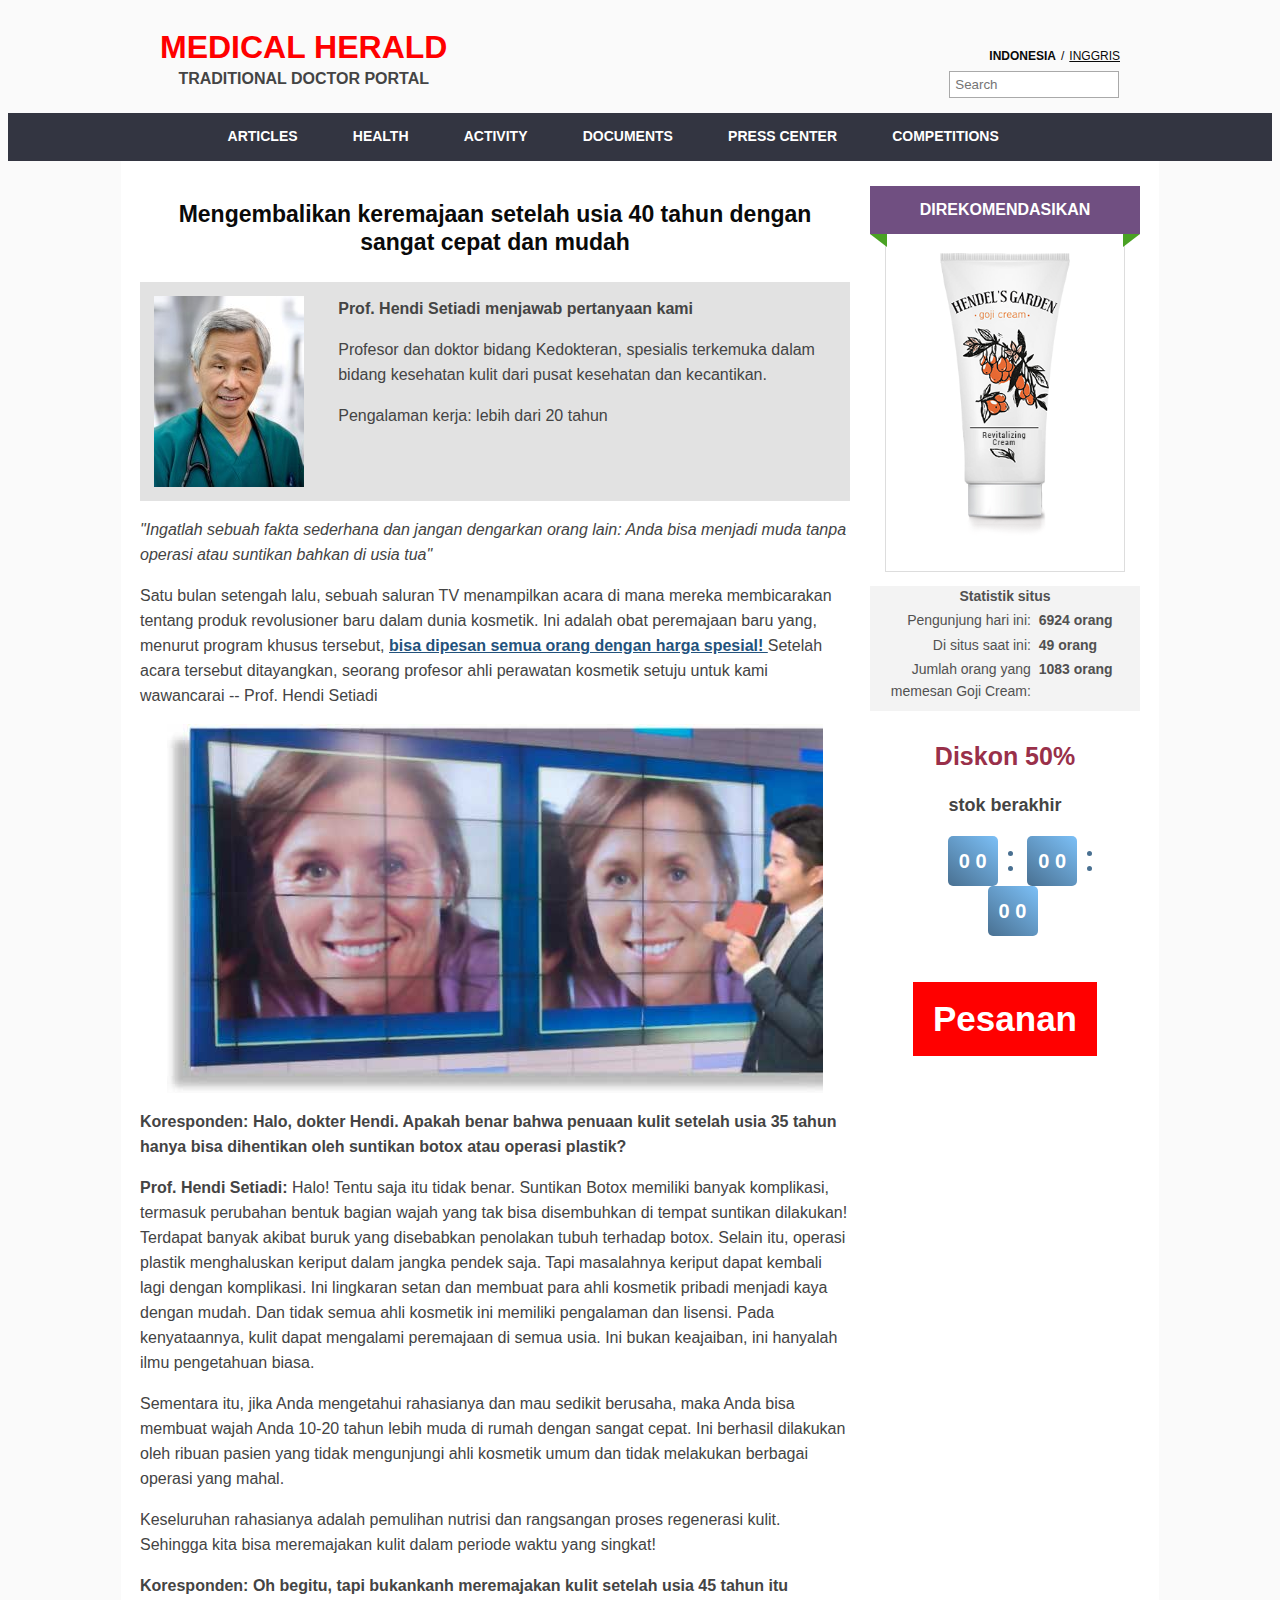
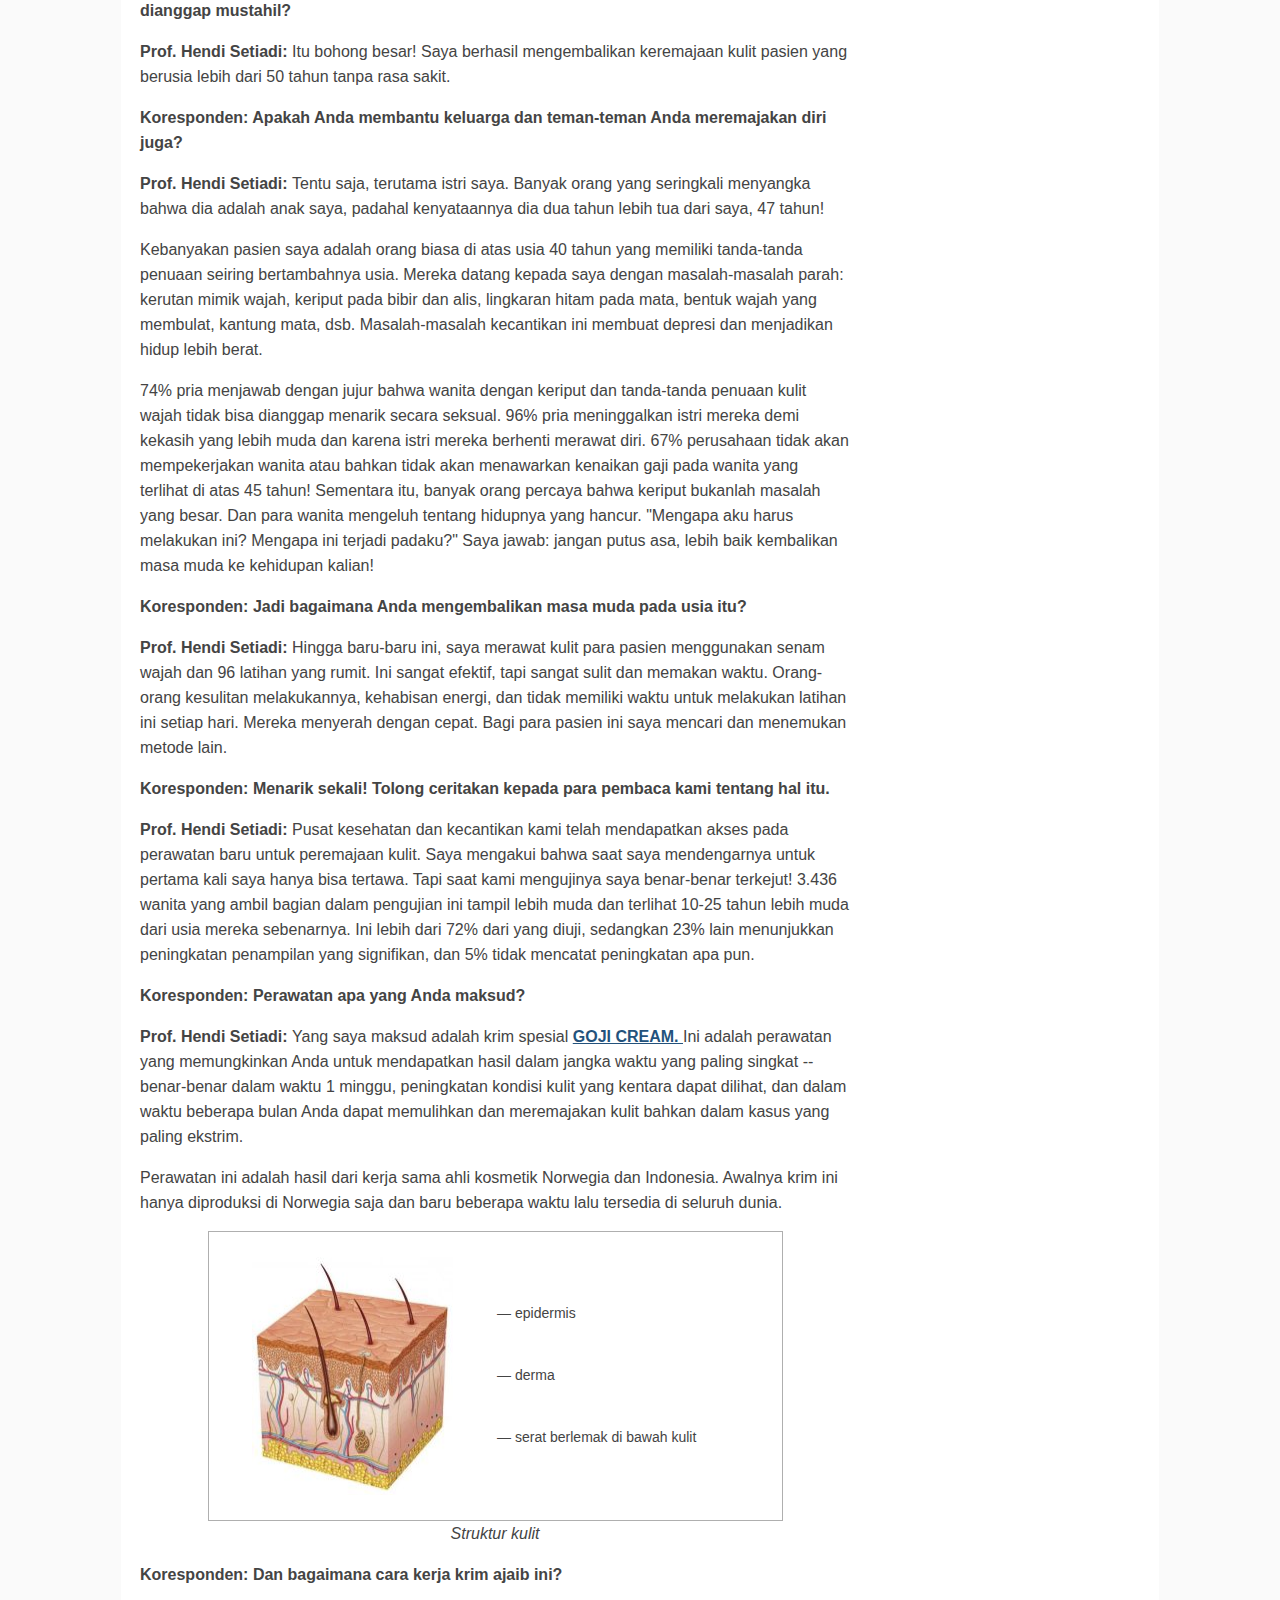
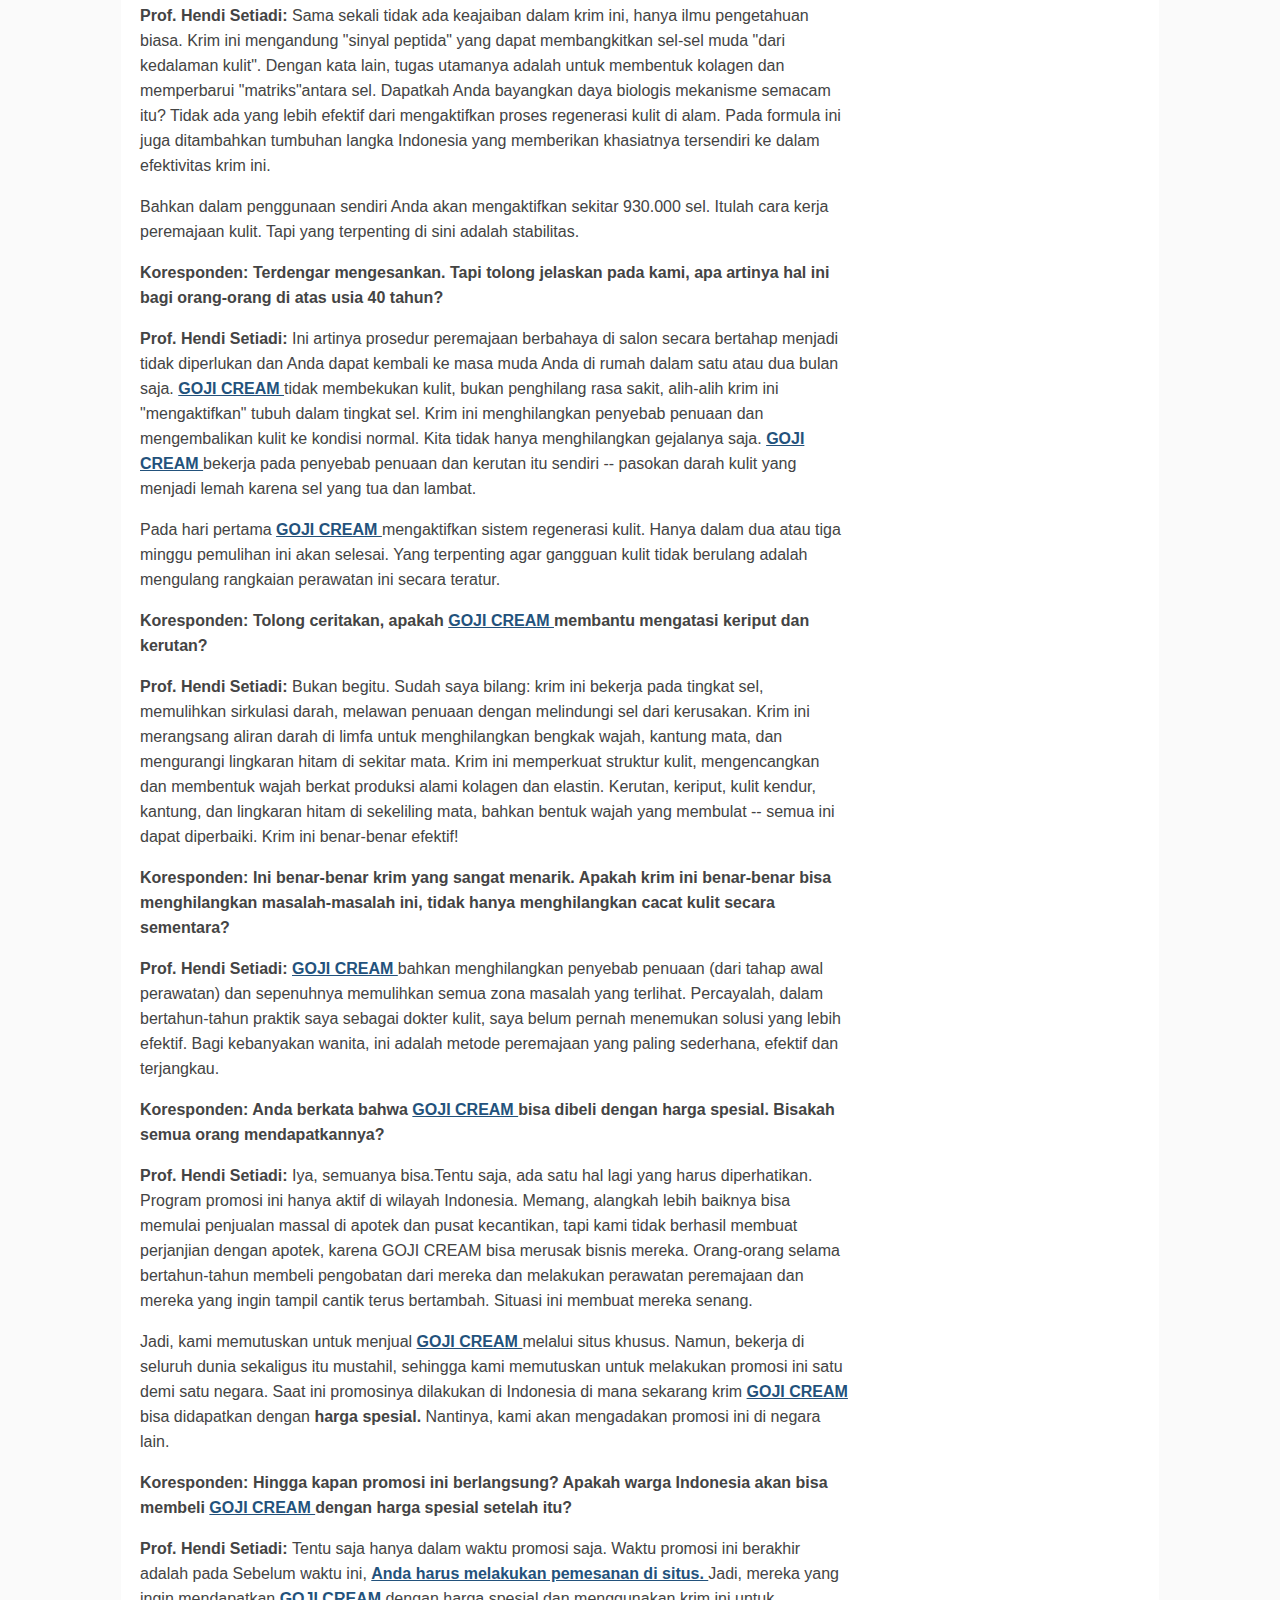
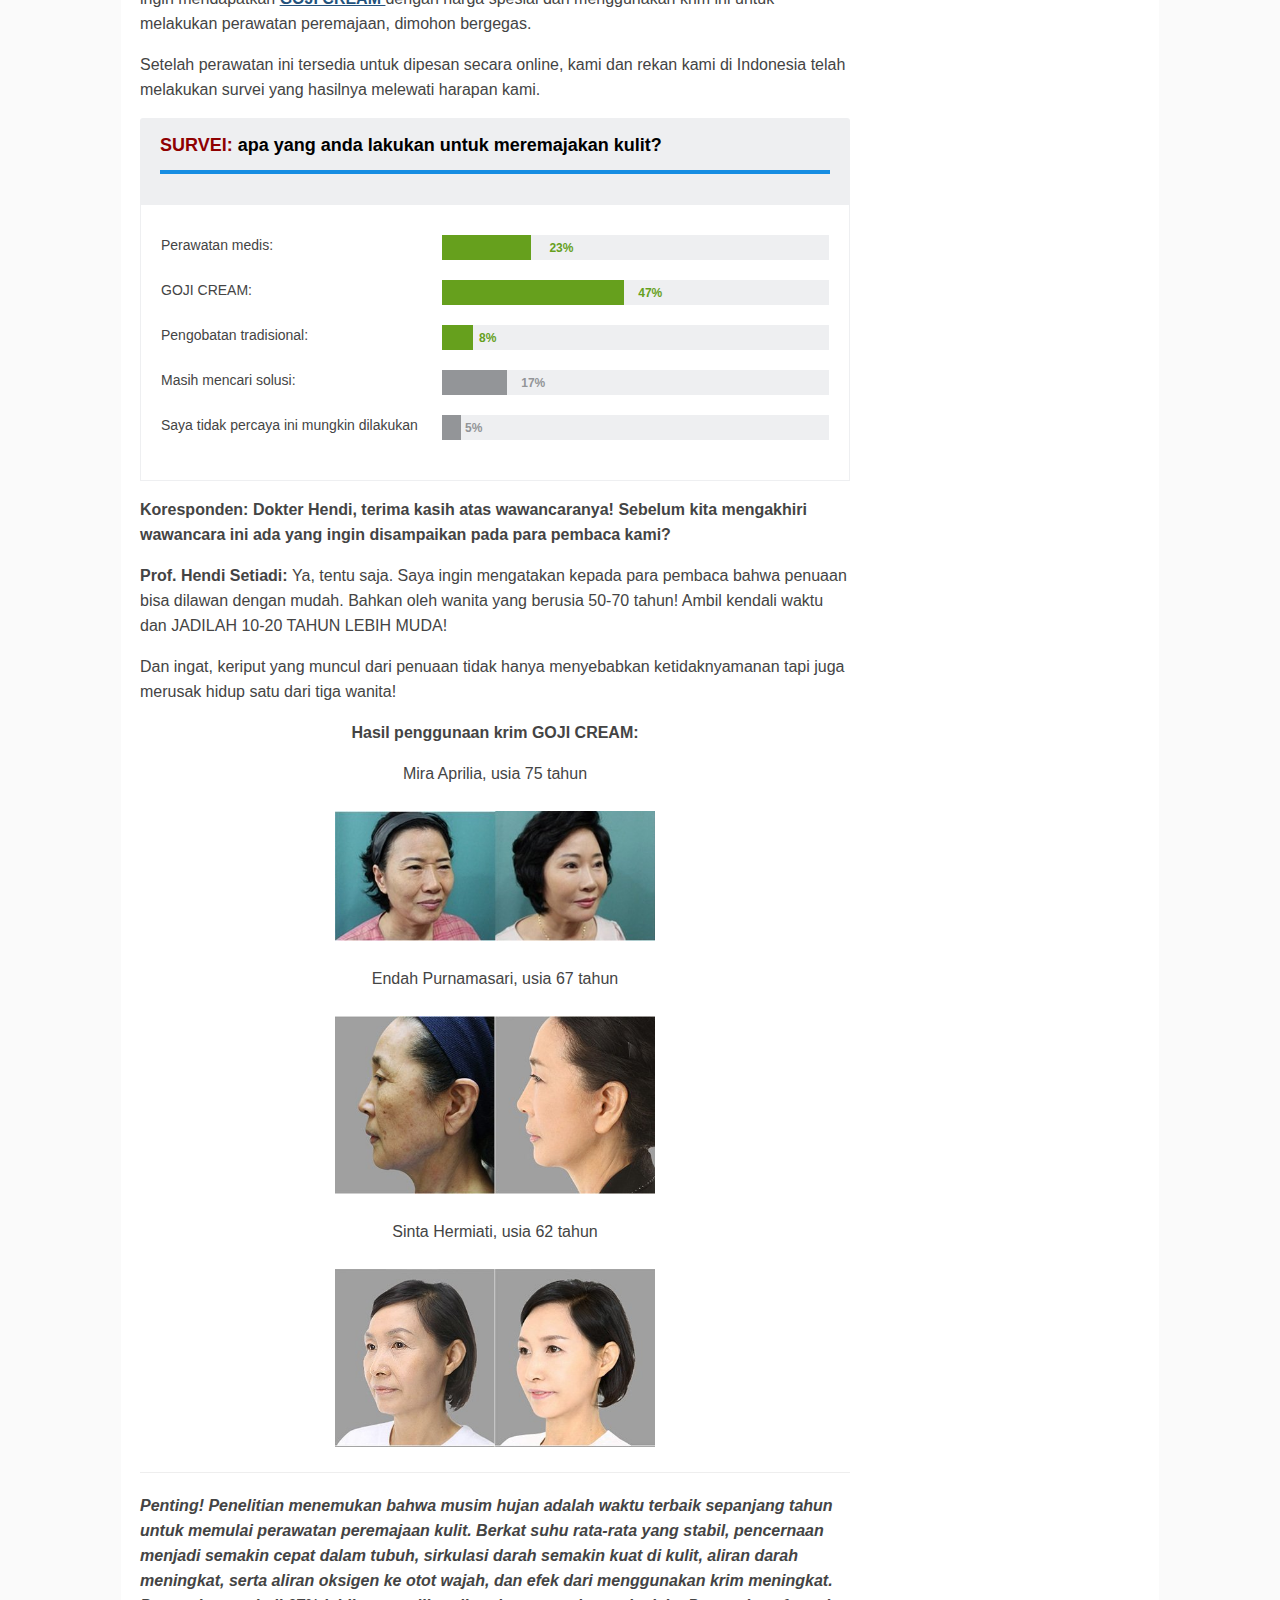
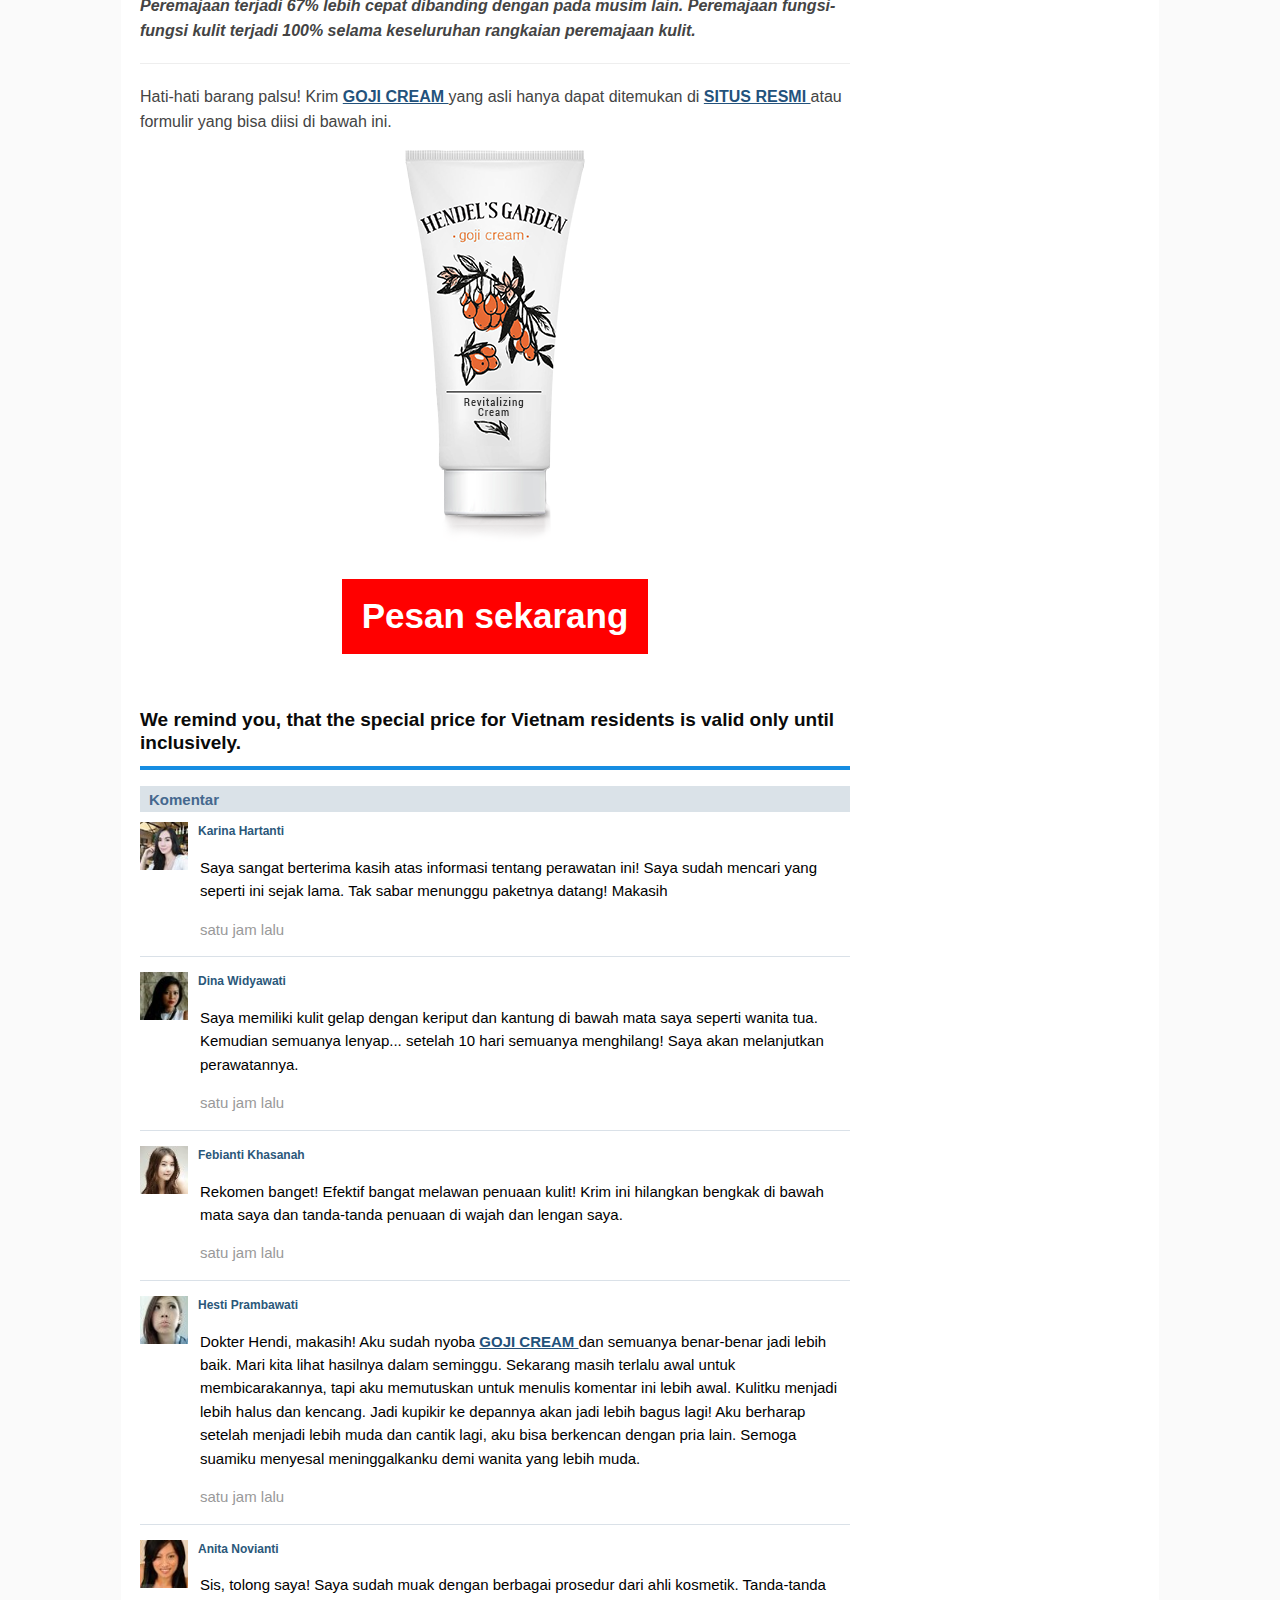
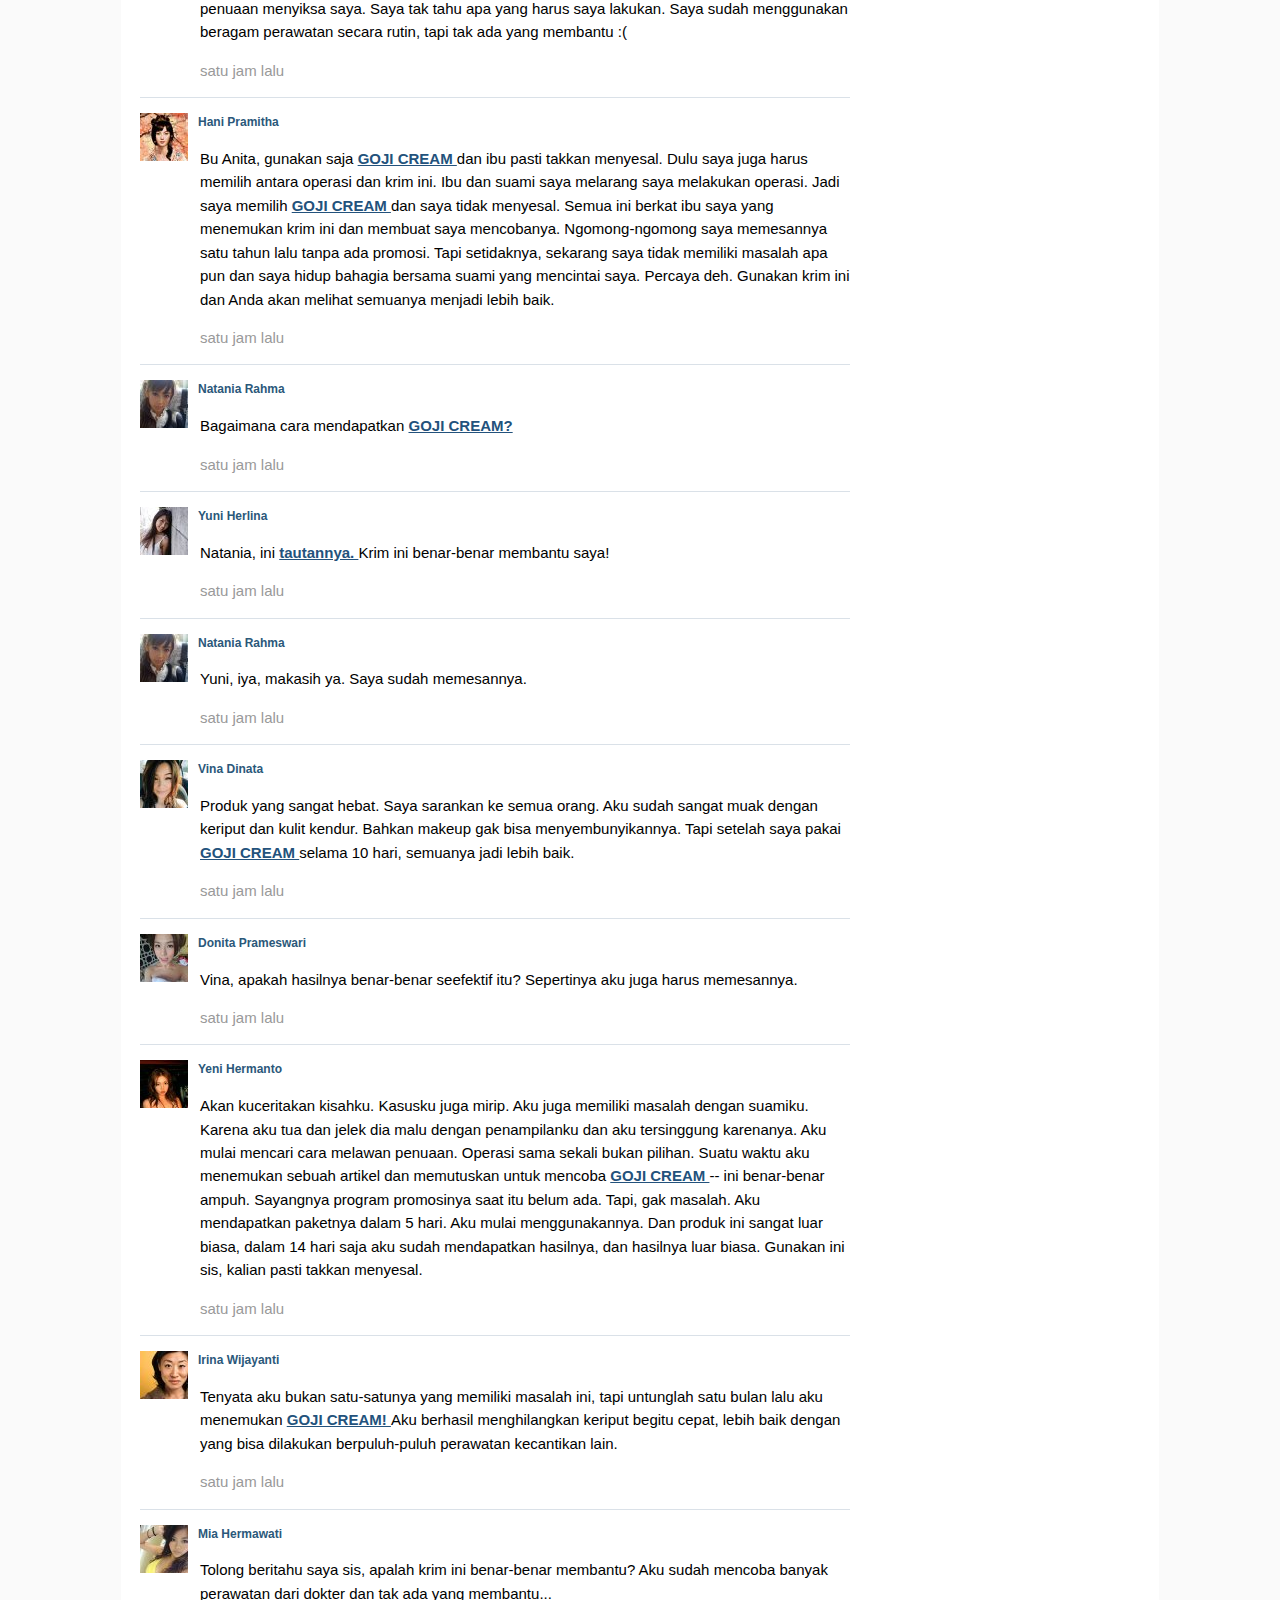
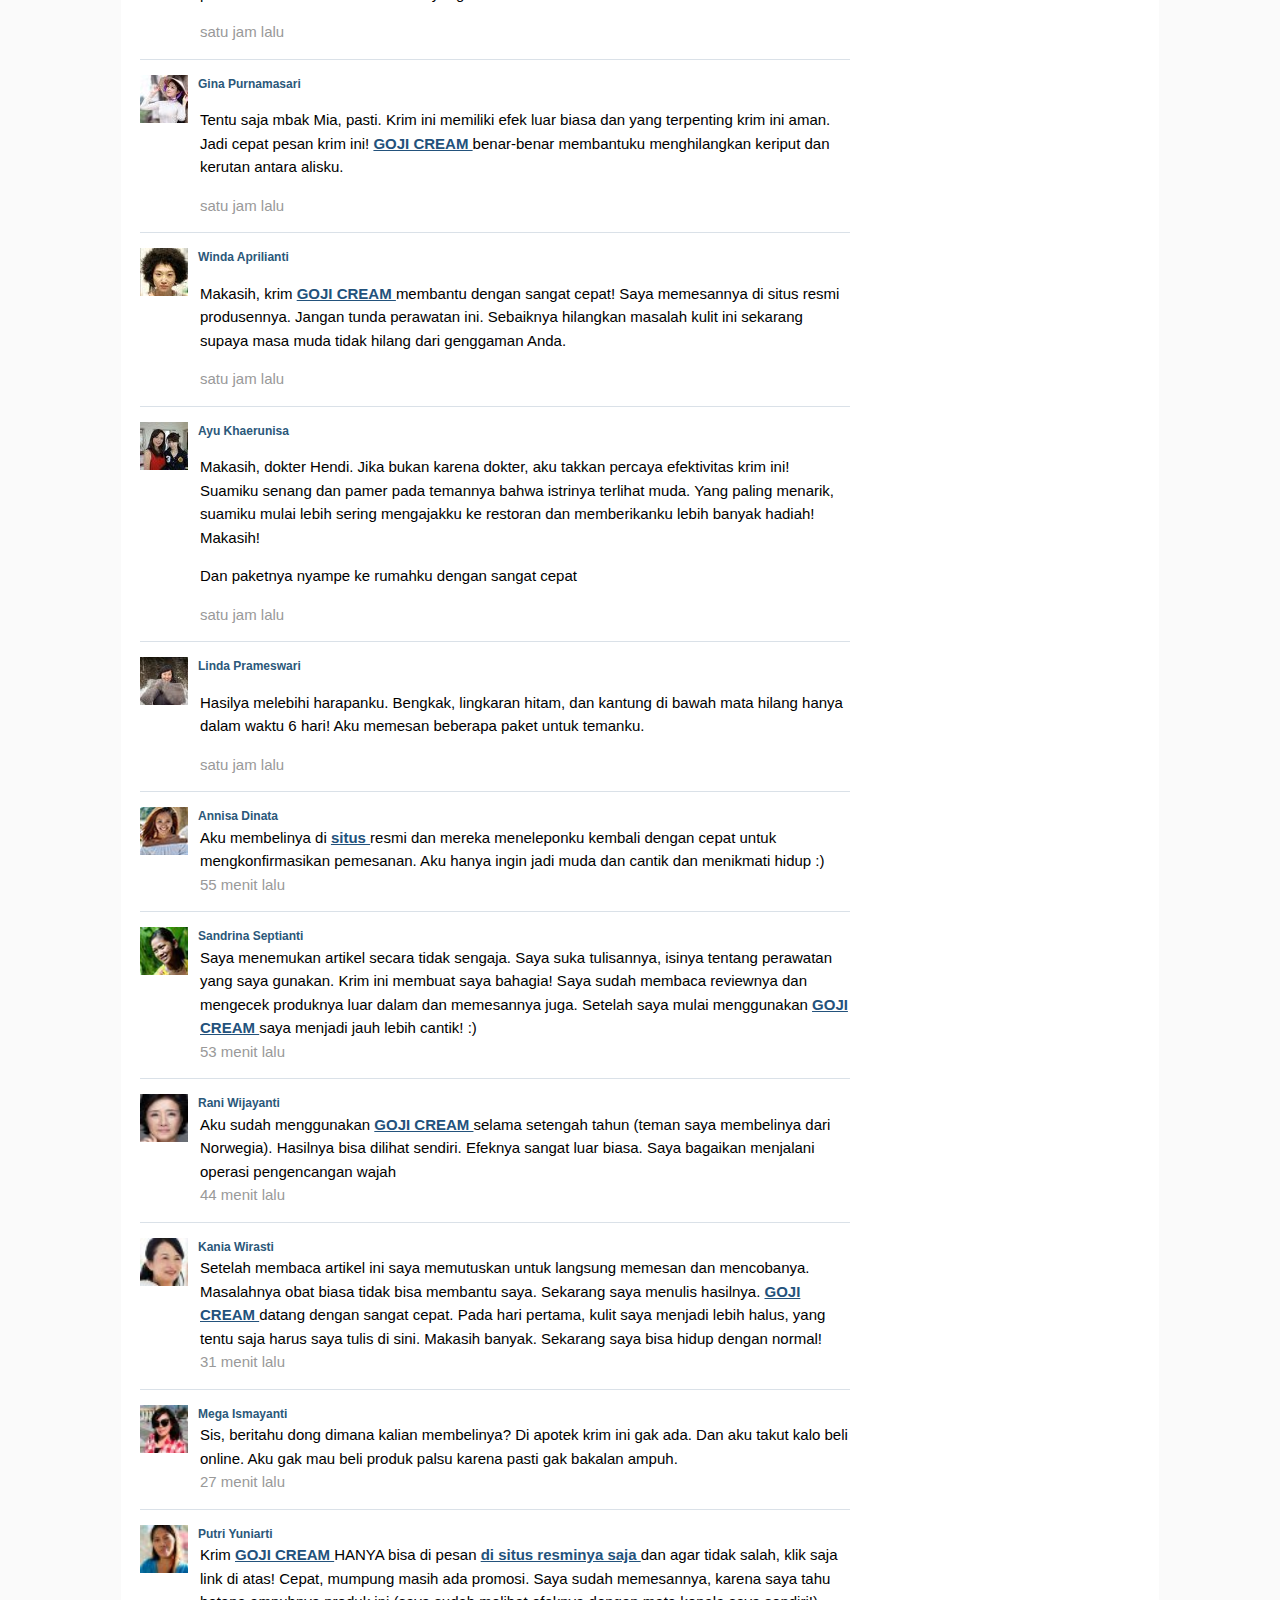
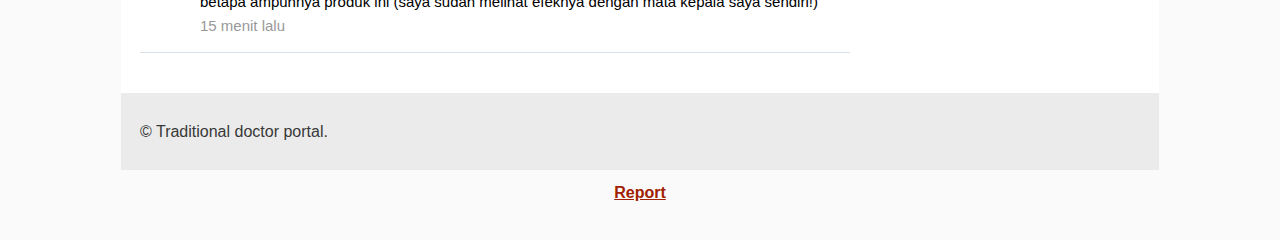
<file: goji/index.html>
<!DOCTYPE html>
<html>
   <head>

      <link href="css/order_me.min.css" media="all" rel="stylesheet" type="text/css">
      <script src="js/validation.min.js" type="text/javascript"></script><script src="js/video_avid.min.js" type="text/javascript"></script>
      <style>
         .ac_footer {
         position: relative;
         top: 10px;
         height: 0;
         text-align: center;
         margin-bottom: 70px;
         color: #A12000;
         }
         .ac_footer a {
         color: #A12000;
         }
         .ac_footer p {
         text-align: center;
         }
         img[height="1"], img[width="1"] {
         display: none !important;
         }
      </style>
      <!--retarget--><!--retarget-->
      <meta charset="utf-8">
      <title>Goji Cream</title>
      <meta content="width=device-width,minimum-scale=0.25,maximum-scale=4.0,user-scalable=yes" name="viewport">
      <link href="css/index.css" media="all" rel="stylesheet" type="text/css">
   </head>
   <body>
      <!--retarget--><!--retarget-->
      <div>
         <div class="header">
            <div class="header-top">
               <div class="header-top-container">
                  <div class="header-top-left">
                     <div class="header-top-left-logo">
                        <h1> MEDICAL HERALD </h1>
                        <h4> TRADITIONAL DOCTOR PORTAL </h4>
                     </div>
                  </div>
                  <div class="header-top-right">
                     <div class="header-top-right-text">
                        <ul>
                           <li> Indonesia </li>
                           <li class="separate"> / </li>
                           <li><a href="buy"> Inggris </a></li>
                        </ul>
                     </div>
                     <div class="header-top-right-search"><input class="input-search" name="search" placeholder="Search" type="search"><input name="hit_id" type="hidden" value="308121765"></div>
                  </div>
               </div>
            </div>
            <div class="header-bottom">
               <div class="header-bottom-container">
                  <div class="burg"><a href="buy"><img alt src="img/burg.png"></a></div>
                  <ul>
                     <li><a href="buy"> Articles </a></li>
                     <li><a href="buy"> Health </a></li>
                     <li><a href="buy"> Activity </a></li>
                     <li><a href="buy"> Documents </a></li>
                     <li><a href="buy"> Press Center </a></li>
                     <li><a href="buy"> Competitions </a></li>
                  </ul>
               </div>
            </div>
         </div>
         <div class="content">
            <div class="content-left">
               <h1>
                  <center><b> Mengembalikan keremajaan setelah usia 40 tahun dengan sangat cepat dan mudah </b></center>
               </h1>
               <div class="content-left-doctor">
                  <div class="content-left-doctor-foto"><img src="img/doc-dic-1.jpg"></div>
                  <div class="content-left-doctor-text">
                     <strong> Prof. Hendi Setiadi menjawab pertanyaan kami </strong>
                     <p> Profesor dan doktor bidang Kedokteran, spesialis terkemuka dalam bidang kesehatan kulit dari pusat kesehatan dan kecantikan. </p>
                     <p> Pengalaman kerja: lebih dari 20 tahun </p>
                  </div>
               </div>
               <p><i> "Ingatlah sebuah fakta sederhana dan jangan dengarkan orang lain: Anda bisa menjadi muda tanpa operasi atau suntikan bahkan di usia tua" </i></p>
               <p> Satu bulan setengah lalu, sebuah saluran TV menampilkan acara di mana mereka membicarakan tentang produk revolusioner baru dalam dunia kosmetik. Ini adalah obat peremajaan baru yang, menurut program khusus tersebut, <a href="buy"> bisa dipesan semua orang dengan harga spesial! </a> Setelah acara tersebut ditayangkan, seorang profesor ahli perawatan kosmetik setuju untuk kami wawancarai -- Prof. Hendi Setiadi </p>
               <img alt class="my-img" src="img/1.jpg">
               <p><b> Koresponden: Halo, dokter Hendi. Apakah benar bahwa penuaan kulit setelah usia 35 tahun hanya bisa dihentikan oleh suntikan botox atau operasi plastik? </b></p>
               <p><b> Prof. Hendi Setiadi: </b> Halo! Tentu saja itu tidak benar. Suntikan Botox memiliki banyak komplikasi, termasuk perubahan bentuk bagian wajah yang tak bisa disembuhkan di tempat suntikan dilakukan! Terdapat banyak akibat buruk yang disebabkan penolakan tubuh terhadap botox. Selain itu, operasi plastik menghaluskan keriput dalam jangka pendek saja. Tapi masalahnya keriput dapat kembali lagi dengan komplikasi. Ini lingkaran setan dan membuat para ahli kosmetik pribadi menjadi kaya dengan mudah. Dan tidak semua ahli kosmetik ini memiliki pengalaman dan lisensi. Pada kenyataannya, kulit dapat mengalami peremajaan di semua usia. Ini bukan keajaiban, ini hanyalah ilmu pengetahuan biasa. </p>
               <p> Sementara itu, jika Anda mengetahui rahasianya dan mau sedikit berusaha, maka Anda bisa membuat wajah Anda 10-20 tahun lebih muda di rumah dengan sangat cepat. Ini berhasil dilakukan oleh ribuan pasien yang tidak mengunjungi ahli kosmetik umum dan tidak melakukan berbagai operasi yang mahal. </p>
               <p> Keseluruhan rahasianya adalah pemulihan nutrisi dan rangsangan proses regenerasi kulit. Sehingga kita bisa meremajakan kulit dalam periode waktu yang singkat! </p>
               <p><b> Koresponden: Oh begitu, tapi bukankanh meremajakan kulit setelah usia 45 tahun itu dianggap mustahil? </b></p>
               <p><b> Prof. Hendi Setiadi: </b> Itu bohong besar! Saya berhasil mengembalikan keremajaan kulit pasien yang berusia lebih dari 50 tahun tanpa rasa sakit. </p>
               <p><strong> Koresponden: Apakah Anda membantu keluarga dan teman-teman Anda meremajakan diri juga? </strong></p>
               <p><b> Prof. Hendi Setiadi: </b> Tentu saja, terutama istri saya. Banyak orang yang seringkali menyangka bahwa dia adalah anak saya, padahal kenyataannya dia dua tahun lebih tua dari saya, 47 tahun! </p>
               <p> Kebanyakan pasien saya adalah orang biasa di atas usia 40 tahun yang memiliki tanda-tanda penuaan seiring bertambahnya usia. Mereka datang kepada saya dengan masalah-masalah parah: kerutan mimik wajah, keriput pada bibir dan alis, lingkaran hitam pada mata, bentuk wajah yang membulat, kantung mata, dsb. Masalah-masalah kecantikan ini membuat depresi dan menjadikan hidup lebih berat. </p>
               <p> 74% pria menjawab dengan jujur bahwa wanita dengan keriput dan tanda-tanda penuaan kulit wajah tidak bisa dianggap menarik secara seksual. 96% pria meninggalkan istri mereka demi kekasih yang lebih muda dan karena istri mereka berhenti merawat diri. 67% perusahaan tidak akan mempekerjakan wanita atau bahkan tidak akan menawarkan kenaikan gaji pada wanita yang terlihat di atas 45 tahun! Sementara itu, banyak orang percaya bahwa keriput bukanlah masalah yang besar. Dan para wanita mengeluh tentang hidupnya yang hancur. "Mengapa aku harus melakukan ini? Mengapa ini terjadi padaku?" Saya jawab: jangan putus asa, lebih baik kembalikan masa muda ke kehidupan kalian! </p>
               <p><strong> Koresponden: Jadi bagaimana Anda mengembalikan masa muda pada usia itu? </strong></p>
               <p><b> Prof. Hendi Setiadi: </b> Hingga baru-baru ini, saya merawat kulit para pasien menggunakan senam wajah dan 96 latihan yang rumit. Ini sangat efektif, tapi sangat sulit dan memakan waktu. Orang-orang kesulitan melakukannya, kehabisan energi, dan tidak memiliki waktu untuk melakukan latihan ini setiap hari. Mereka menyerah dengan cepat. Bagi para pasien ini saya mencari dan menemukan metode lain. </p>
               <p><strong> Koresponden: Menarik sekali! Tolong ceritakan kepada para pembaca kami tentang hal itu. </strong></p>
               <p><b> Prof. Hendi Setiadi: </b> Pusat kesehatan dan kecantikan kami telah mendapatkan akses pada perawatan baru untuk peremajaan kulit. Saya mengakui bahwa saat saya mendengarnya untuk pertama kali saya hanya bisa tertawa. Tapi saat kami mengujinya saya benar-benar terkejut! 3.436 wanita yang ambil bagian dalam pengujian ini tampil lebih muda dan terlihat 10-25 tahun lebih muda dari usia mereka sebenarnya. Ini lebih dari 72% dari yang diuji, sedangkan 23% lain menunjukkan peningkatan penampilan yang signifikan, dan 5% tidak mencatat peningkatan apa pun. </p>
               <p><strong> Koresponden: Perawatan apa yang Anda maksud? </strong></p>
               <p><b> Prof. Hendi Setiadi: </b> Yang saya maksud adalah krim spesial <a href="buy"> GOJI CREAM. </a> Ini adalah perawatan yang memungkinkan Anda untuk mendapatkan hasil dalam jangka waktu yang paling singkat -- benar-benar dalam waktu 1 minggu, peningkatan kondisi kulit yang kentara dapat dilihat, dan dalam waktu beberapa bulan Anda dapat memulihkan dan meremajakan kulit bahkan dalam kasus yang paling ekstrim. </p>
               <p> Perawatan ini adalah hasil dari kerja sama ahli kosmetik Norwegia dan Indonesia. Awalnya krim ini hanya diproduksi di Norwegia saja dan baru beberapa waktu lalu tersedia di seluruh dunia. </p>
               <div class="box">
                  <div class="box-content">
                     <img class="content-product-img" src="img/skelet.jpg">
                     <div class="box-text">
                        <ul>
                           <li> epidermis </li>
                           <li> derma </li>
                           <li> serat berlemak di bawah kulit </li>
                        </ul>
                     </div>
                  </div>
                  <br><span><i> Struktur kulit </i></span>
               </div>
               <p><strong> Koresponden: Dan bagaimana cara kerja krim ajaib ini? </strong></p>
               <p><b> Prof. Hendi Setiadi: </b> Sama sekali tidak ada keajaiban dalam krim ini, hanya ilmu pengetahuan biasa. Krim ini mengandung "sinyal peptida" yang dapat membangkitkan sel-sel muda "dari kedalaman kulit". Dengan kata lain, tugas utamanya adalah untuk membentuk kolagen dan memperbarui "matriks"antara sel. Dapatkah Anda bayangkan daya biologis mekanisme semacam itu? Tidak ada yang lebih efektif dari mengaktifkan proses regenerasi kulit di alam. Pada formula ini juga ditambahkan tumbuhan langka Indonesia yang memberikan khasiatnya tersendiri ke dalam efektivitas krim ini. </p>
               <p> Bahkan dalam penggunaan sendiri Anda akan mengaktifkan sekitar 930.000 sel. Itulah cara kerja peremajaan kulit. Tapi yang terpenting di sini adalah stabilitas. </p>
               <p><strong> Koresponden: Terdengar mengesankan. Tapi tolong jelaskan pada kami, apa artinya hal ini bagi orang-orang di atas usia 40 tahun? </strong></p>
               <p><b> Prof. Hendi Setiadi: </b> Ini artinya prosedur peremajaan berbahaya di salon secara bertahap menjadi tidak diperlukan dan Anda dapat kembali ke masa muda Anda di rumah dalam satu atau dua bulan saja. <a href="buy"> GOJI CREAM </a> tidak membekukan kulit, bukan penghilang rasa sakit, alih-alih krim ini "mengaktifkan" tubuh dalam tingkat sel. Krim ini menghilangkan penyebab penuaan dan mengembalikan kulit ke kondisi normal. Kita tidak hanya menghilangkan gejalanya saja. <a href="buy"> GOJI CREAM </a> bekerja pada penyebab penuaan dan kerutan itu sendiri -- pasokan darah kulit yang menjadi lemah karena sel yang tua dan lambat. </p>
               <p> Pada hari pertama <a href="buy"> GOJI CREAM </a> mengaktifkan sistem regenerasi kulit. Hanya dalam dua atau tiga minggu pemulihan ini akan selesai. Yang terpenting agar gangguan kulit tidak berulang adalah mengulang rangkaian perawatan ini secara teratur. </p>
               <p><strong> Koresponden: Tolong ceritakan, apakah <a href="buy"> GOJI CREAM </a> membantu mengatasi keriput dan kerutan? </strong></p>
               <p><b> Prof. Hendi Setiadi: </b> Bukan begitu. Sudah saya bilang: krim ini bekerja pada tingkat sel, memulihkan sirkulasi darah, melawan penuaan dengan melindungi sel dari kerusakan. Krim ini merangsang aliran darah di limfa untuk menghilangkan bengkak wajah, kantung mata, dan mengurangi lingkaran hitam di sekitar mata. Krim ini memperkuat struktur kulit, mengencangkan dan membentuk wajah berkat produksi alami kolagen dan elastin. Kerutan, keriput, kulit kendur, kantung, dan lingkaran hitam di sekeliling mata, bahkan bentuk wajah yang membulat -- semua ini dapat diperbaiki. Krim ini benar-benar efektif! </p>
               <p><strong> Koresponden: Ini benar-benar krim yang sangat menarik. Apakah krim ini benar-benar bisa menghilangkan masalah-masalah ini, tidak hanya menghilangkan cacat kulit secara sementara? </strong></p>
               <p><b> Prof. Hendi Setiadi: </b><a href="buy"> GOJI CREAM </a> bahkan menghilangkan penyebab penuaan (dari tahap awal perawatan) dan sepenuhnya memulihkan semua zona masalah yang terlihat. Percayalah, dalam bertahun-tahun praktik saya sebagai dokter kulit, saya belum pernah menemukan solusi yang lebih efektif. Bagi kebanyakan wanita, ini adalah metode peremajaan yang paling sederhana, efektif dan terjangkau. </p>
               <p><strong> Koresponden: Anda berkata bahwa <a href="buy"> GOJI CREAM </a> bisa dibeli dengan harga spesial. Bisakah semua orang mendapatkannya? </strong></p>
               <p><b> Prof. Hendi Setiadi: </b> Iya, semuanya bisa.Tentu saja, ada satu hal lagi yang harus diperhatikan. Program promosi ini hanya aktif di wilayah Indonesia. Memang, alangkah lebih baiknya bisa memulai penjualan massal di apotek dan pusat kecantikan, tapi kami tidak berhasil membuat perjanjian dengan apotek, karena GOJI CREAM bisa merusak bisnis mereka. Orang-orang selama bertahun-tahun membeli pengobatan dari mereka dan melakukan perawatan peremajaan dan mereka yang ingin tampil cantik terus bertambah. Situasi ini membuat mereka senang. </p>
               <p> Jadi, kami memutuskan untuk menjual <a href="buy"> GOJI CREAM </a> melalui situs khusus. Namun, bekerja di seluruh dunia sekaligus itu mustahil, sehingga kami memutuskan untuk melakukan promosi ini satu demi satu negara. Saat ini promosinya dilakukan di Indonesia di mana sekarang krim <a href="buy"> GOJI CREAM </a> bisa didapatkan dengan <b> harga spesial. </b> Nantinya, kami akan mengadakan promosi ini di negara lain. </p>
               <p><strong> Koresponden: Hingga kapan promosi ini berlangsung? Apakah warga Indonesia akan bisa membeli <a href="buy"> GOJI CREAM </a> dengan harga spesial setelah itu? </strong></p>
               <p>
                  <b> Prof. Hendi Setiadi: </b> Tentu saja hanya dalam waktu promosi saja. Waktu promosi ini berakhir adalah pada 
                  <b>
                     <script type="text/javascript">
                        dtime_nums(-1, true)
                     </script>
                  </b>
                  Sebelum waktu ini, <a href="buy"> Anda harus melakukan pemesanan di situs. </a> Jadi, mereka yang ingin mendapatkan <a href="buy"> GOJI CREAM </a> dengan harga spesial dan menggunakan krim ini untuk melakukan perawatan peremajaan, dimohon bergegas. 
               </p>
               <div>
                  <p> Setelah perawatan ini tersedia untuk dipesan secara online, kami dan rekan kami di Indonesia telah melakukan survei yang hasilnya melewati harapan kami. </p>
                  <div class="vote-block">
                     <div class="vote-block-head">
                        <h2> SURVEI: <span> Apa yang Anda lakukan untuk meremajakan kulit? </span></h2>
                     </div>
                     <div class="vote-block-content">
                        <div class="vote-block-content-container">
                           <div class="vote-block-content-text"> Perawatan medis: </div>
                           <div class="vote-block-content-stat">
                              <div class="vote-block-content-stat-line line-1">
                                 <h6> 23% </h6>
                              </div>
                           </div>
                        </div>
                        <div class="vote-block-content-container">
                           <div class="vote-block-content-text"> GOJI CREAM: </div>
                           <div class="vote-block-content-stat">
                              <div class="vote-block-content-stat-line line-2">
                                 <h6> 47% </h6>
                              </div>
                           </div>
                        </div>
                        <div class="vote-block-content-container">
                           <div class="vote-block-content-text"> Pengobatan tradisional: </div>
                           <div class="vote-block-content-stat">
                              <div class="vote-block-content-stat-line line-3">
                                 <h6> 8% </h6>
                              </div>
                           </div>
                        </div>
                        <div class="vote-block-content-container">
                           <div class="vote-block-content-text"> Masih mencari solusi: </div>
                           <div class="vote-block-content-stat">
                              <div class="vote-block-content-stat-line line-4">
                                 <h6> 17% </h6>
                              </div>
                           </div>
                        </div>
                        <div class="vote-block-content-container">
                           <div class="vote-block-content-text"> Saya tidak percaya ini mungkin dilakukan </div>
                           <div class="vote-block-content-stat">
                              <div class="vote-block-content-stat-line line-5">
                                 <h6> 5% </h6>
                              </div>
                           </div>
                        </div>
                     </div>
                  </div>
               </div>
               <p><strong> Koresponden: Dokter Hendi, terima kasih atas wawancaranya! Sebelum kita mengakhiri wawancara ini ada yang ingin disampaikan pada para pembaca kami? </strong></p>
               <p><b> Prof. Hendi Setiadi: </b> Ya, tentu saja. Saya ingin mengatakan kepada para pembaca bahwa penuaan bisa dilawan dengan mudah. Bahkan oleh wanita yang berusia 50-70 tahun! Ambil kendali waktu dan JADILAH 10-20 TAHUN LEBIH MUDA! </p>
               <p> Dan ingat, keriput yang muncul dari penuaan tidak hanya menyebabkan ketidaknyamanan tapi juga merusak hidup satu dari tiga wanita! </p>
               <center>
                  <p><b> Hasil penggunaan krim GOJI CREAM: </b></p>
               </center>
               <center>
                  <p> Mira Aprilia, usia 75 tahun </p>
               </center>
               <center><img class="content-product-img" src="img/spine.jpg"></center>
               <center>
                  <p> Endah Purnamasari, usia 67 tahun </p>
               </center>
               <center><img class="content-product-img" src="img/spine2.jpg"></center>
               <center>
                  <p> Sinta Hermiati, usia 62 tahun </p>
               </center>
               <center><img class="content-product-img" src="img/spine3.jpg"></center>
               <hr>
               <div class="content-important"> Penting! Penelitian menemukan bahwa musim hujan adalah waktu terbaik sepanjang tahun untuk memulai perawatan peremajaan kulit. Berkat suhu rata-rata yang stabil, pencernaan menjadi semakin cepat dalam tubuh, sirkulasi darah semakin kuat di kulit, aliran darah meningkat, serta aliran oksigen ke otot wajah, dan efek dari menggunakan krim meningkat. Peremajaan terjadi 67% lebih cepat dibanding dengan pada musim lain. Peremajaan fungsi-fungsi kulit terjadi 100% selama keseluruhan rangkaian peremajaan kulit. </div>
               <hr>
               <p> Hati-hati barang palsu! Krim <a href="buy"> GOJI CREAM </a> yang asli hanya dapat ditemukan di <a href="buy"> SITUS RESMI </a> atau formulir yang bisa diisi di bawah ini. </p>
               <center><a class="prod" href="buy"><img src="img/product2.png"></a></center>
               <div class="button"><a class="btn" href="buy"> Pesan sekarang </a></div>
               <h2>
                  We remind you, that the special price for Vietnam residents is valid only until <script type="text/javascript">
                     dtime_nums(-1, true)
                  </script> inclusively. 
               </h2>
               <div class="vk-container">
                  <div class="vk-header">
                     <div class="vk-logo"></div>
                     <div class="vk-header-text"><span class="comment-count"> Komentar </span></div>
                  </div>
                  <!-- NEW COMMENT 09.08.16 -->
                  <div class="vk-comment-load">
                     <div class="vk-avatar"><img height="48px" src="img/w16.jpg" width="48px"></div>
                     <div class="vk-comment-name"> Karina Hartanti </div>
                     <div class="vk-comment-text">
                        <p> Saya sangat berterima kasih atas informasi tentang perawatan ini! Saya sudah mencari yang seperti ini sejak lama. Tak sabar menunggu paketnya datang! Makasih </p>
                     </div>
                     <div class="vk-comment-date"> satu jam lalu </div>
                  </div>
                  <div class="vk-comment-load">
                     <div class="vk-avatar"><img height="48px" src="img/w40.jpg" width="48px"></div>
                     <div class="vk-comment-name"> Dina Widyawati </div>
                     <div class="vk-comment-text">
                        <p> Saya memiliki kulit gelap dengan keriput dan kantung di bawah mata saya seperti wanita tua. Kemudian semuanya lenyap... setelah 10 hari semuanya menghilang! Saya akan melanjutkan perawatannya. </p>
                     </div>
                     <div class="vk-comment-date"> satu jam lalu </div>
                  </div>
                  <div class="vk-comment-load">
                     <div class="vk-avatar"><img height="48px" src="img/w36.jpg" width="48px"></div>
                     <div class="vk-comment-name"> Febianti Khasanah </div>
                     <div class="vk-comment-text">
                        <p> Rekomen banget! Efektif bangat melawan penuaan kulit! Krim ini hilangkan bengkak di bawah mata saya dan tanda-tanda penuaan di wajah dan lengan saya. </p>
                     </div>
                     <div class="vk-comment-date"> satu jam lalu </div>
                  </div>
                  <div class="vk-comment-load">
                     <div class="vk-avatar"><img height="48px" src="img/1037.jpg" width="48px"></div>
                     <div class="vk-comment-name"> Hesti Prambawati </div>
                     <div class="vk-comment-text">
                        <p> Dokter Hendi, makasih! Aku sudah nyoba <a href="buy"> GOJI CREAM </a> dan semuanya benar-benar jadi lebih baik. Mari kita lihat hasilnya dalam seminggu. Sekarang masih terlalu awal untuk membicarakannya, tapi aku memutuskan untuk menulis komentar ini lebih awal. Kulitku menjadi lebih halus dan kencang. Jadi kupikir ke depannya akan jadi lebih bagus lagi! Aku berharap setelah menjadi lebih muda dan cantik lagi, aku bisa berkencan dengan pria lain. Semoga suamiku menyesal meninggalkanku demi wanita yang lebih muda. </p>
                     </div>
                     <div class="vk-comment-date"> satu jam lalu </div>
                  </div>
                  <div class="vk-comment-load">
                     <div class="vk-avatar"><img height="48px" src="img/1030.jpg" width="48px"></div>
                     <div class="vk-comment-name"> Anita Novianti </div>
                     <div class="vk-comment-text">
                        <p> Sis, tolong saya! Saya sudah muak dengan berbagai prosedur dari ahli kosmetik. Tanda-tanda penuaan menyiksa saya. Saya tak tahu apa yang harus saya lakukan. Saya sudah menggunakan beragam perawatan secara rutin, tapi tak ada yang membantu :( </p>
                     </div>
                     <div class="vk-comment-date"> satu jam lalu </div>
                  </div>
                  <div class="vk-comment-load">
                     <div class="vk-avatar"><img height="48px" src="img/1031.jpg" width="48px"></div>
                     <div class="vk-comment-name"> Hani Pramitha </div>
                     <div class="vk-comment-text">
                        <p> Bu Anita, gunakan saja <a href="buy"> GOJI CREAM </a> dan ibu pasti takkan menyesal. Dulu saya juga harus memilih antara operasi dan krim ini. Ibu dan suami saya melarang saya melakukan operasi. Jadi saya memilih <a href="buy"> GOJI CREAM </a> dan saya tidak menyesal. Semua ini berkat ibu saya yang menemukan krim ini dan membuat saya mencobanya. Ngomong-ngomong saya memesannya satu tahun lalu tanpa ada promosi. Tapi setidaknya, sekarang saya tidak memiliki masalah apa pun dan saya hidup bahagia bersama suami yang mencintai saya. Percaya deh. Gunakan krim ini dan Anda akan melihat semuanya menjadi lebih baik. </p>
                     </div>
                     <div class="vk-comment-date"> satu jam lalu </div>
                  </div>
                  <div class="vk-comment-load">
                     <div class="vk-avatar"><img height="48px" src="img/1033.jpg" width="48px"></div>
                     <div class="vk-comment-name"> Natania Rahma </div>
                     <div class="vk-comment-text">
                        <p> Bagaimana cara mendapatkan <a href="buy"> GOJI CREAM? </a></p>
                     </div>
                     <div class="vk-comment-date"> satu jam lalu </div>
                  </div>
                  <div class="vk-comment-load">
                     <div class="vk-avatar"><img height="48px" src="img/1034.jpg" width="48px"></div>
                     <div class="vk-comment-name"> Yuni Herlina </div>
                     <div class="vk-comment-text">
                        <p> Natania, ini <a href="buy"> tautannya. </a> Krim ini benar-benar membantu saya! </p>
                     </div>
                     <div class="vk-comment-date"> satu jam lalu </div>
                  </div>
                  <div class="vk-comment-load">
                     <div class="vk-avatar"><img height="48px" src="img/1033.jpg" width="48px"></div>
                     <div class="vk-comment-name"> Natania Rahma </div>
                     <div class="vk-comment-text">
                        <p> Yuni, iya, makasih ya. Saya sudah memesannya. </p>
                     </div>
                     <div class="vk-comment-date"> satu jam lalu </div>
                  </div>
                  <div class="vk-comment-load">
                     <div class="vk-avatar"><img height="48px" src="img/w37.jpg" width="48px"></div>
                     <div class="vk-comment-name"> Vina Dinata </div>
                     <div class="vk-comment-text">
                        <p> Produk yang sangat hebat. Saya sarankan ke semua orang. Aku sudah sangat muak dengan keriput dan kulit kendur. Bahkan makeup gak bisa menyembunyikannya. Tapi setelah saya pakai <a href="buy"> GOJI CREAM </a> selama 10 hari, semuanya jadi lebih baik. </p>
                     </div>
                     <div class="vk-comment-date"> satu jam lalu </div>
                  </div>
                  <div class="vk-comment-load">
                     <div class="vk-avatar"><img height="48px" src="img/m2.jpg" width="48px"></div>
                     <div class="vk-comment-name"> Donita Prameswari </div>
                     <div class="vk-comment-text">
                        <p> Vina, apakah hasilnya benar-benar seefektif itu? Sepertinya aku juga harus memesannya. </p>
                     </div>
                     <div class="vk-comment-date"> satu jam lalu </div>
                  </div>
                  <div class="vk-comment-load">
                     <div class="vk-avatar"><img height="48px" src="img/m3.jpg" width="48px"></div>
                     <div class="vk-comment-name"> Yeni Hermanto </div>
                     <div class="vk-comment-text">
                        <p> Akan kuceritakan kisahku. Kasusku juga mirip. Aku juga memiliki masalah dengan suamiku. Karena aku tua dan jelek dia malu dengan penampilanku dan aku tersinggung karenanya. Aku mulai mencari cara melawan penuaan. Operasi sama sekali bukan pilihan. Suatu waktu aku menemukan sebuah artikel dan memutuskan untuk mencoba <a href="buy"> GOJI CREAM </a> -- ini benar-benar ampuh. Sayangnya program promosinya saat itu belum ada. Tapi, gak masalah. Aku mendapatkan paketnya dalam 5 hari. Aku mulai menggunakannya. Dan produk ini sangat luar biasa, dalam 14 hari saja aku sudah mendapatkan hasilnya, dan hasilnya luar biasa. Gunakan ini sis, kalian pasti takkan menyesal. </p>
                     </div>
                     <div class="vk-comment-date"> satu jam lalu </div>
                  </div>
                  <div class="vk-comment-load">
                     <div class="vk-avatar"><img height="48px" src="img/m4.jpg" width="48px"></div>
                     <div class="vk-comment-name"> Irina Wijayanti </div>
                     <div class="vk-comment-text">
                        <p> Tenyata aku bukan satu-satunya yang memiliki masalah ini, tapi untunglah satu bulan lalu aku menemukan <a href="buy"> GOJI CREAM! </a> Aku berhasil menghilangkan keriput begitu cepat, lebih baik dengan yang bisa dilakukan berpuluh-puluh perawatan kecantikan lain. </p>
                     </div>
                     <div class="vk-comment-date"> satu jam lalu </div>
                  </div>
                  <div class="vk-comment-load">
                     <div class="vk-avatar"><img height="48px" src="img/1032.jpg" width="48px"></div>
                     <div class="vk-comment-name"> Mia Hermawati </div>
                     <div class="vk-comment-text">
                        <p> Tolong beritahu saya sis, apalah krim ini benar-benar membantu? Aku sudah mencoba banyak perawatan dari dokter dan tak ada yang membantu... </p>
                     </div>
                     <div class="vk-comment-date"> satu jam lalu </div>
                  </div>
                  <div class="vk-comment-load">
                     <div class="vk-avatar"><img height="48px" src="img/w39.jpg" width="48px"></div>
                     <div class="vk-comment-name"> Gina Purnamasari </div>
                     <div class="vk-comment-text">
                        <p> Tentu saja mbak Mia, pasti. Krim ini memiliki efek luar biasa dan yang terpenting krim ini aman. Jadi cepat pesan krim ini! <a href="buy"> GOJI CREAM </a> benar-benar membantuku menghilangkan keriput dan kerutan antara alisku. </p>
                     </div>
                     <div class="vk-comment-date"> satu jam lalu </div>
                  </div>
                  <!-- -->
                  <div class="vk-comment-load">
                     <div class="vk-avatar"><img height="48px" src="img/w38.jpg" width="48px"></div>
                     <div class="vk-comment-name"> Winda Aprilianti </div>
                     <div class="vk-comment-text">
                        <p> Makasih, krim <a href="buy"> GOJI CREAM </a> membantu dengan sangat cepat! Saya memesannya di situs resmi produsennya. Jangan tunda perawatan ini. Sebaiknya hilangkan masalah kulit ini sekarang supaya masa muda tidak hilang dari genggaman Anda. </p>
                     </div>
                     <div class="vk-comment-date"> satu jam lalu </div>
                  </div>
                  <div class="vk-comment-load comment-id-1">
                     <div class="vk-avatar"><img height="48px" src="img/222.jpg" width="48px"></div>
                     <div class="vk-comment-name"> Ayu Khaerunisa </div>
                     <div class="vk-comment-text">
                        <p> Makasih, dokter Hendi. Jika bukan karena dokter, aku takkan percaya efektivitas krim ini! Suamiku senang dan pamer pada temannya bahwa istrinya terlihat muda. Yang paling menarik, suamiku mulai lebih sering mengajakku ke restoran dan memberikanku lebih banyak hadiah! Makasih! </p>
                        <p> Dan paketnya nyampe ke rumahku <span class="city"></span> dengan sangat cepat </p>
                     </div>
                     <div class="vk-comment-date"> satu jam lalu </div>
                  </div>
                  <div class="vk-comment-load">
                     <div class="vk-avatar"><img height="48px" src="img/2233.png.jpg" width="48px"></div>
                     <div class="vk-comment-name"> Linda Prameswari </div>
                     <div class="vk-comment-text">
                        <p> Hasilya melebihi harapanku. Bengkak, lingkaran hitam, dan kantung di bawah mata hilang hanya dalam waktu 6 hari! Aku memesan beberapa paket untuk temanku. </p>
                     </div>
                     <div class="vk-comment-date"> satu jam lalu </div>
                  </div>
                  <div class="vk-comment">
                     <div class="vk-avatar"><img height="48px" src="img/414.jpg" width="48px"></div>
                     <div class="vk-comment-name"> Annisa Dinata </div>
                     <div class="vk-comment-text"> Aku membelinya di <a href="buy"> situs </a> resmi dan mereka meneleponku kembali dengan cepat untuk mengkonfirmasikan pemesanan. Aku hanya ingin jadi muda dan cantik dan menikmati hidup :) </div>
                     <div class="vk-comment-date"> 55 menit lalu </div>
                  </div>
                  <div class="vk-comment">
                     <div class="vk-avatar"><img height="48px" src="img/400.jpg" width="48px"></div>
                     <div class="vk-comment-name"> Sandrina Septianti </div>
                     <div class="vk-comment-text"> Saya menemukan artikel secara tidak sengaja. Saya suka tulisannya, isinya tentang perawatan yang saya gunakan. Krim ini membuat saya bahagia! Saya sudah membaca reviewnya dan mengecek produknya luar dalam dan memesannya juga. Setelah saya mulai menggunakan <a href="buy"> GOJI CREAM </a> saya menjadi jauh lebih cantik! :) </div>
                     <div class="vk-comment-date"> 53 menit lalu </div>
                  </div>
                  <div class="vk-comment">
                     <div class="vk-avatar"><img height="48px" src="img/82.jpg" width="48px"></div>
                     <div class="vk-comment-name"> Rani Wijayanti </div>
                     <div class="vk-comment-text"> Aku sudah menggunakan <a href="buy"> GOJI CREAM </a> selama setengah tahun (teman saya membelinya dari Norwegia). Hasilnya bisa dilihat sendiri. Efeknya sangat luar biasa. Saya bagaikan menjalani operasi pengencangan wajah </div>
                     <div class="vk-comment-date"> 44 menit lalu </div>
                  </div>
                  <div class="vk-comment">
                     <div class="vk-avatar"><img height="48px" src="img/413.jpg" width="48px"></div>
                     <div class="vk-comment-name"> Kania Wirasti </div>
                     <div class="vk-comment-text"> Setelah membaca artikel ini saya memutuskan untuk langsung memesan dan mencobanya. Masalahnya obat biasa tidak bisa membantu saya. Sekarang saya menulis hasilnya. <a href="buy"> GOJI CREAM </a> datang dengan sangat cepat. Pada hari pertama, kulit saya menjadi lebih halus, yang tentu saja harus saya tulis di sini. Makasih banyak. Sekarang saya bisa hidup dengan normal! </div>
                     <div class="vk-comment-date"> 31 menit lalu </div>
                  </div>
                  <div class="vk-comment">
                     <div class="vk-avatar"><img height="48px" src="img/image31.jpg" width="48px"></div>
                     <div class="vk-comment-name"> Mega Ismayanti </div>
                     <div class="vk-comment-text"> Sis, beritahu dong dimana kalian membelinya? Di apotek krim ini gak ada. Dan aku takut kalo beli online. Aku gak mau beli produk palsu karena pasti gak bakalan ampuh. </div>
                     <div class="vk-comment-date"> 27 menit lalu </div>
                  </div>
                  <div class="vk-comment">
                     <div class="vk-avatar"><img height="48px" src="img/image10.jpg" width="48px"></div>
                     <div class="vk-comment-name"> Putri Yuniarti </div>
                     <div class="vk-comment-text"> Krim <a href="buy"> GOJI CREAM </a> HANYA bisa di pesan <a href="buy"> di situs resminya saja </a> dan agar tidak salah, klik saja link di atas! Cepat, mumpung masih ada promosi. Saya sudah memesannya, karena saya tahu betapa ampuhnya produk ini (saya sudah melihat efeknya dengan mata kepala saya sendiri!) </div>
                     <div class="vk-comment-date"> 15 menit lalu </div>
                  </div>
               </div>
            </div>
            <div class="content-right">
               <div class="content-right-recommend-container">
                  <div class="content-right-recommend">
                     <div class="content-right-recommend-top"> Direkomendasikan </div>
                     <div class="content-right-recommend-middle"><img class="prod-sid" src="img/product2.png"></div>
                  </div>
                  <div class="content-right-statistic">
                     <div class="content-right-statistic-head"> Statistik situs </div>
                     <div class="content-right-statistic-info">
                        <div class="content-right-statistic-info-left"> Pengunjung hari ini: </div>
                        <div class="content-right-statistic-info-right"><span class="totalPeople"> 6924 </span> orang </div>
                     </div>
                     <div class="content-right-statistic-info">
                        <div class="content-right-statistic-info-left"> Di situs saat ini: </div>
                        <div class="content-right-statistic-info-right"><span class="nowPeople"> 49 </span> orang </div>
                     </div>
                     <div class="content-right-statistic-info">
                        <div class="content-right-statistic-info-left"> Jumlah orang yang memesan Goji Cream: </div>
                        <div class="content-right-statistic-info-right"><span class="zakazPeople"> 1083 </span> orang </div>
                     </div>
                  </div>
                  <div class="sale fix_side">
                     <h2 class="block_8-title"><span> Diskon 50% </span></h2>
                     <div class="counter-wrap">
                        <div class="timer_title"> stok berakhir </div>
                        <ul class="count-list time clearfix timer1">
                           <li><span class="digit"> 0 </span><span class="digit"> 0 </span></li>
                           <li><span class="digit"> 0 </span><span class="digit"> 0 </span></li>
                           <li><span class="digit"> 0 </span><span class="digit"> 0 </span></li>
                        </ul>
                     </div>
                     <div class="button"><a class="btn" href="buy"> Pesanan </a></div>
                  </div>
               </div>
            </div>
         </div>
         <div class="footer">
            <p class="footer-text"> © <span class="ryear"></span> Traditional doctor portal. </p>
         </div>
      </div>
      <script src="js/jquery.plugin.min.js"></script><script src="js/jquery.countdown.min.js"></script><script src="js/main.js"></script><script src="js/js.cookie.min.js" type="text/javascript"></script><script>
         $(document).ready(function () {
              try {
                  moment.locale("");
                  $('.day-before').text(moment().subtract(1, 'day').format('D.MM.YYYY'));
                  $('.day-after').text(moment().add(1, 'day').format('D.MM.YYYY'));
              } catch (e) { console.log('moment problems!'); }
          });
      </script><!--retarget--><!--retarget-->
      <div class="ac_footer">
         <a href="http://ac-feedback.com/report_form/"> Report </a>
         <p></p>
         <script>
            typeof adc_clearFooter !== 'undefined' && adc_clearFooter();
         </script>
      </div>
   </body>
</html>
</file>
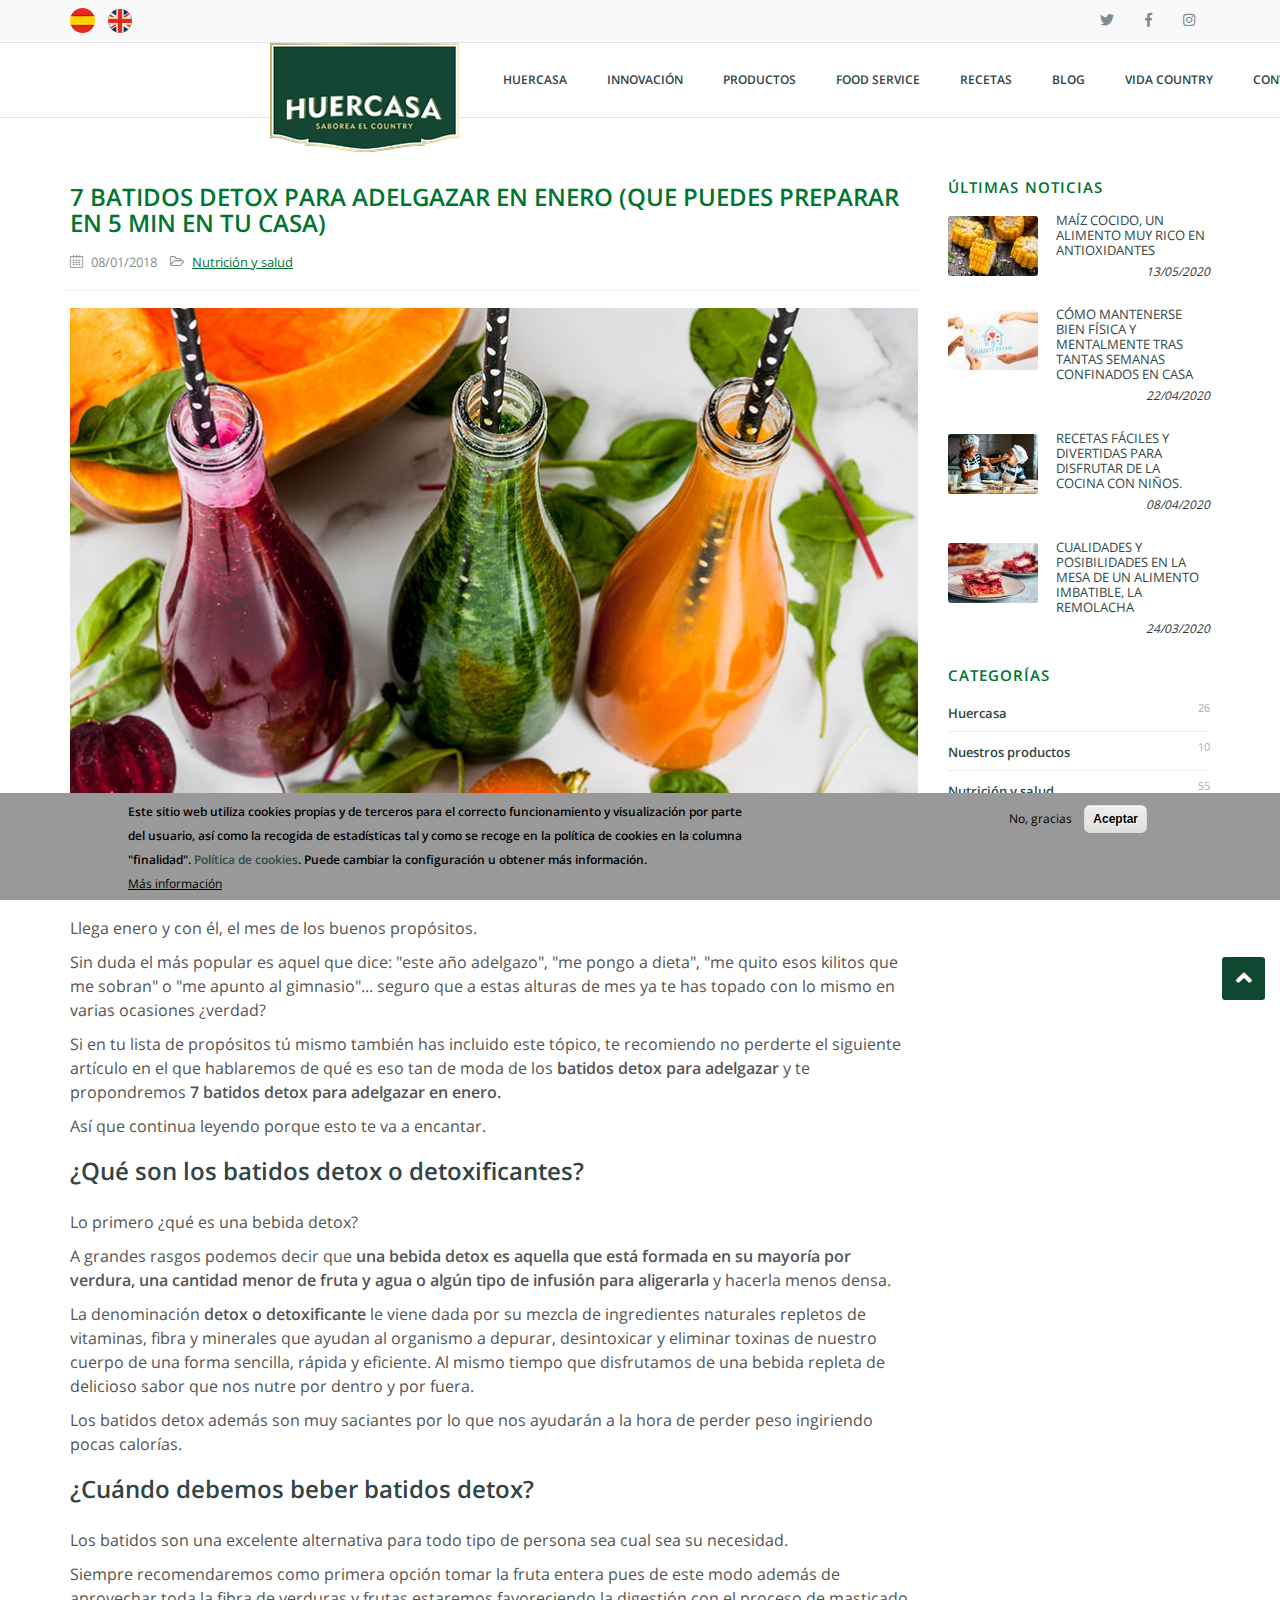
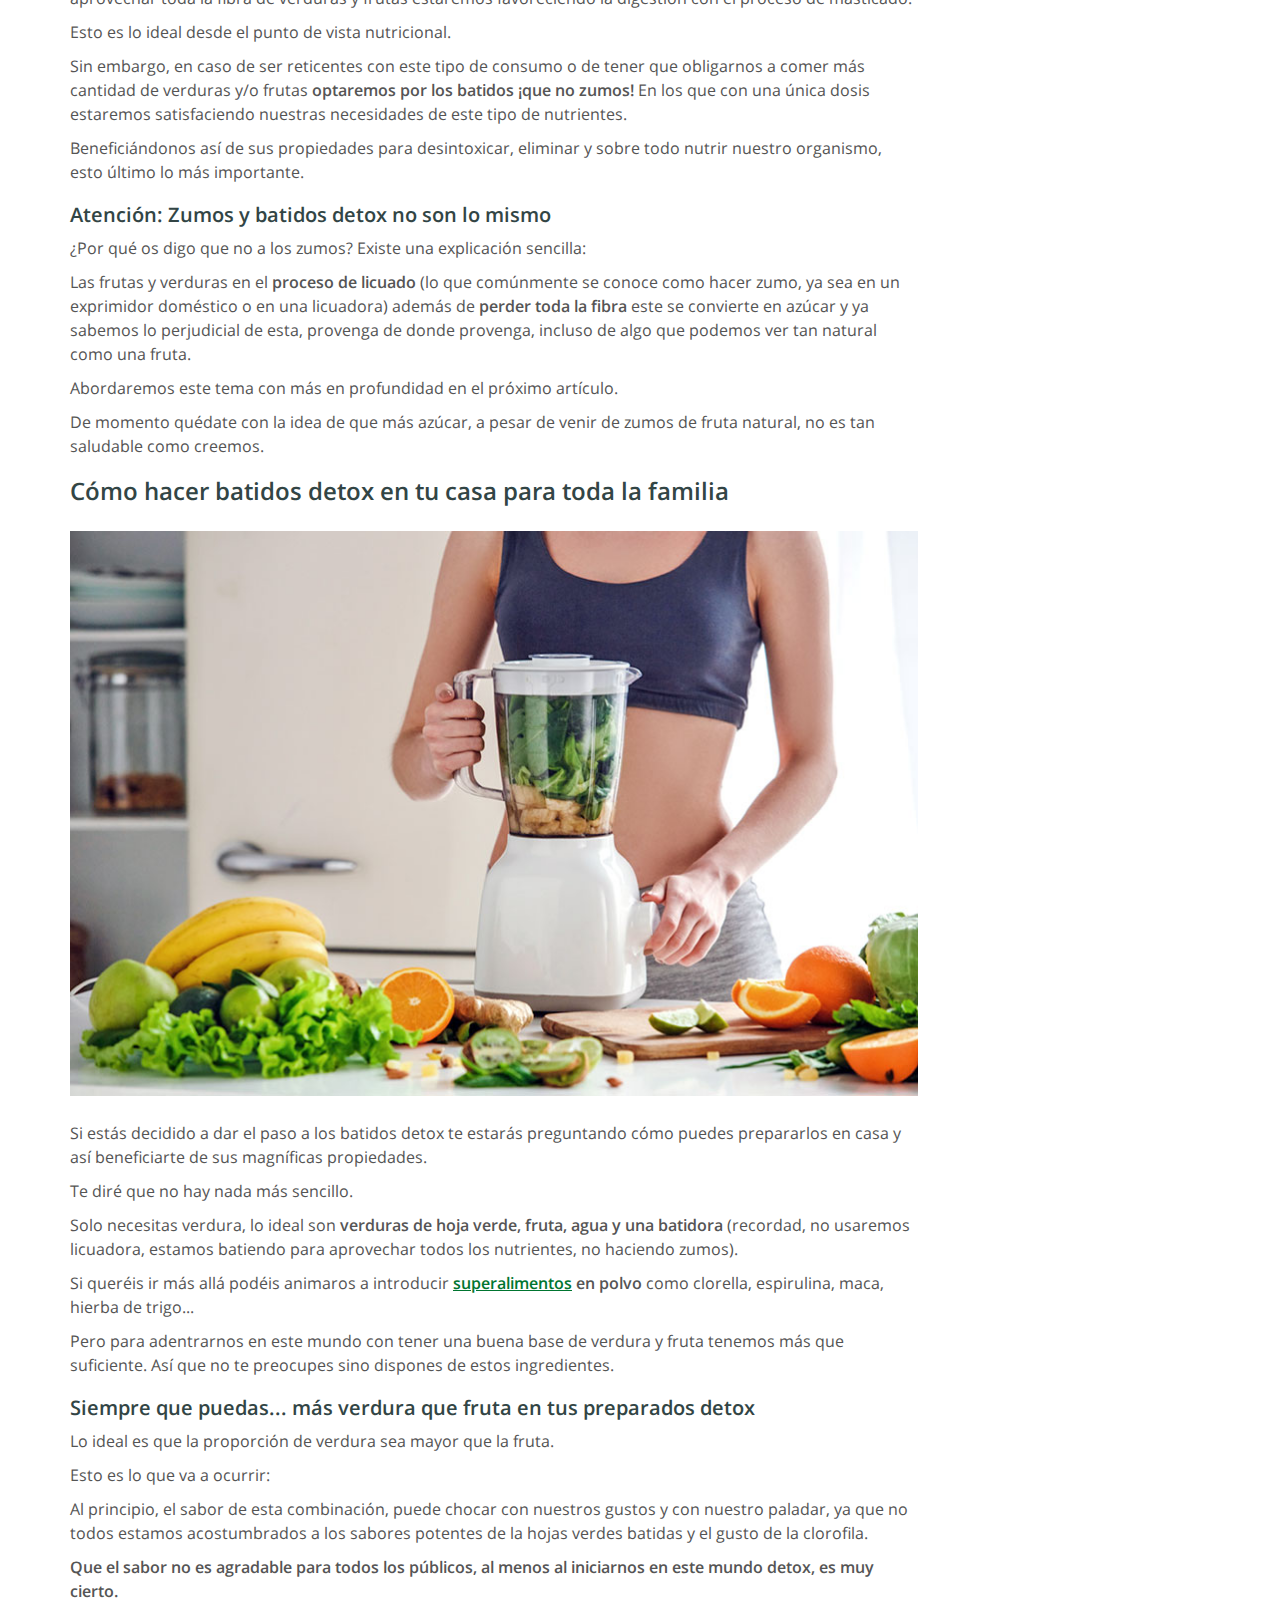
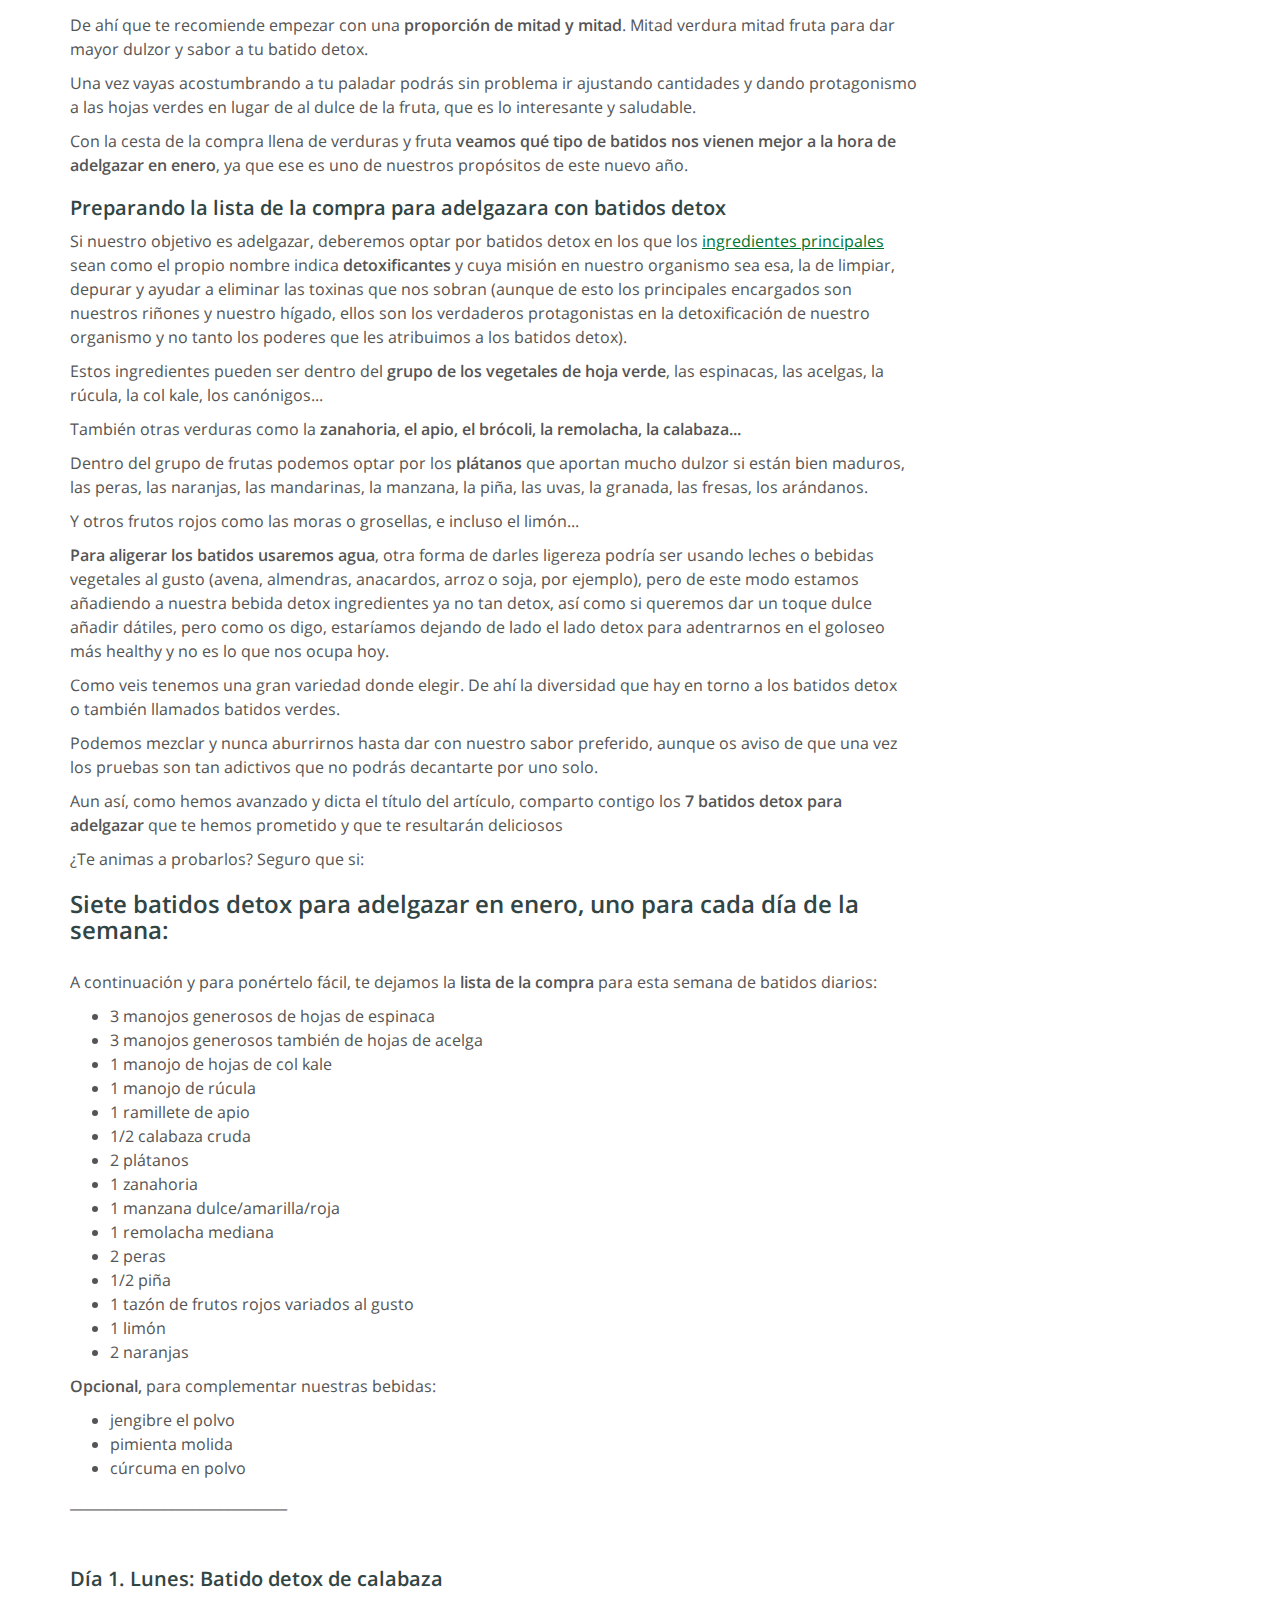
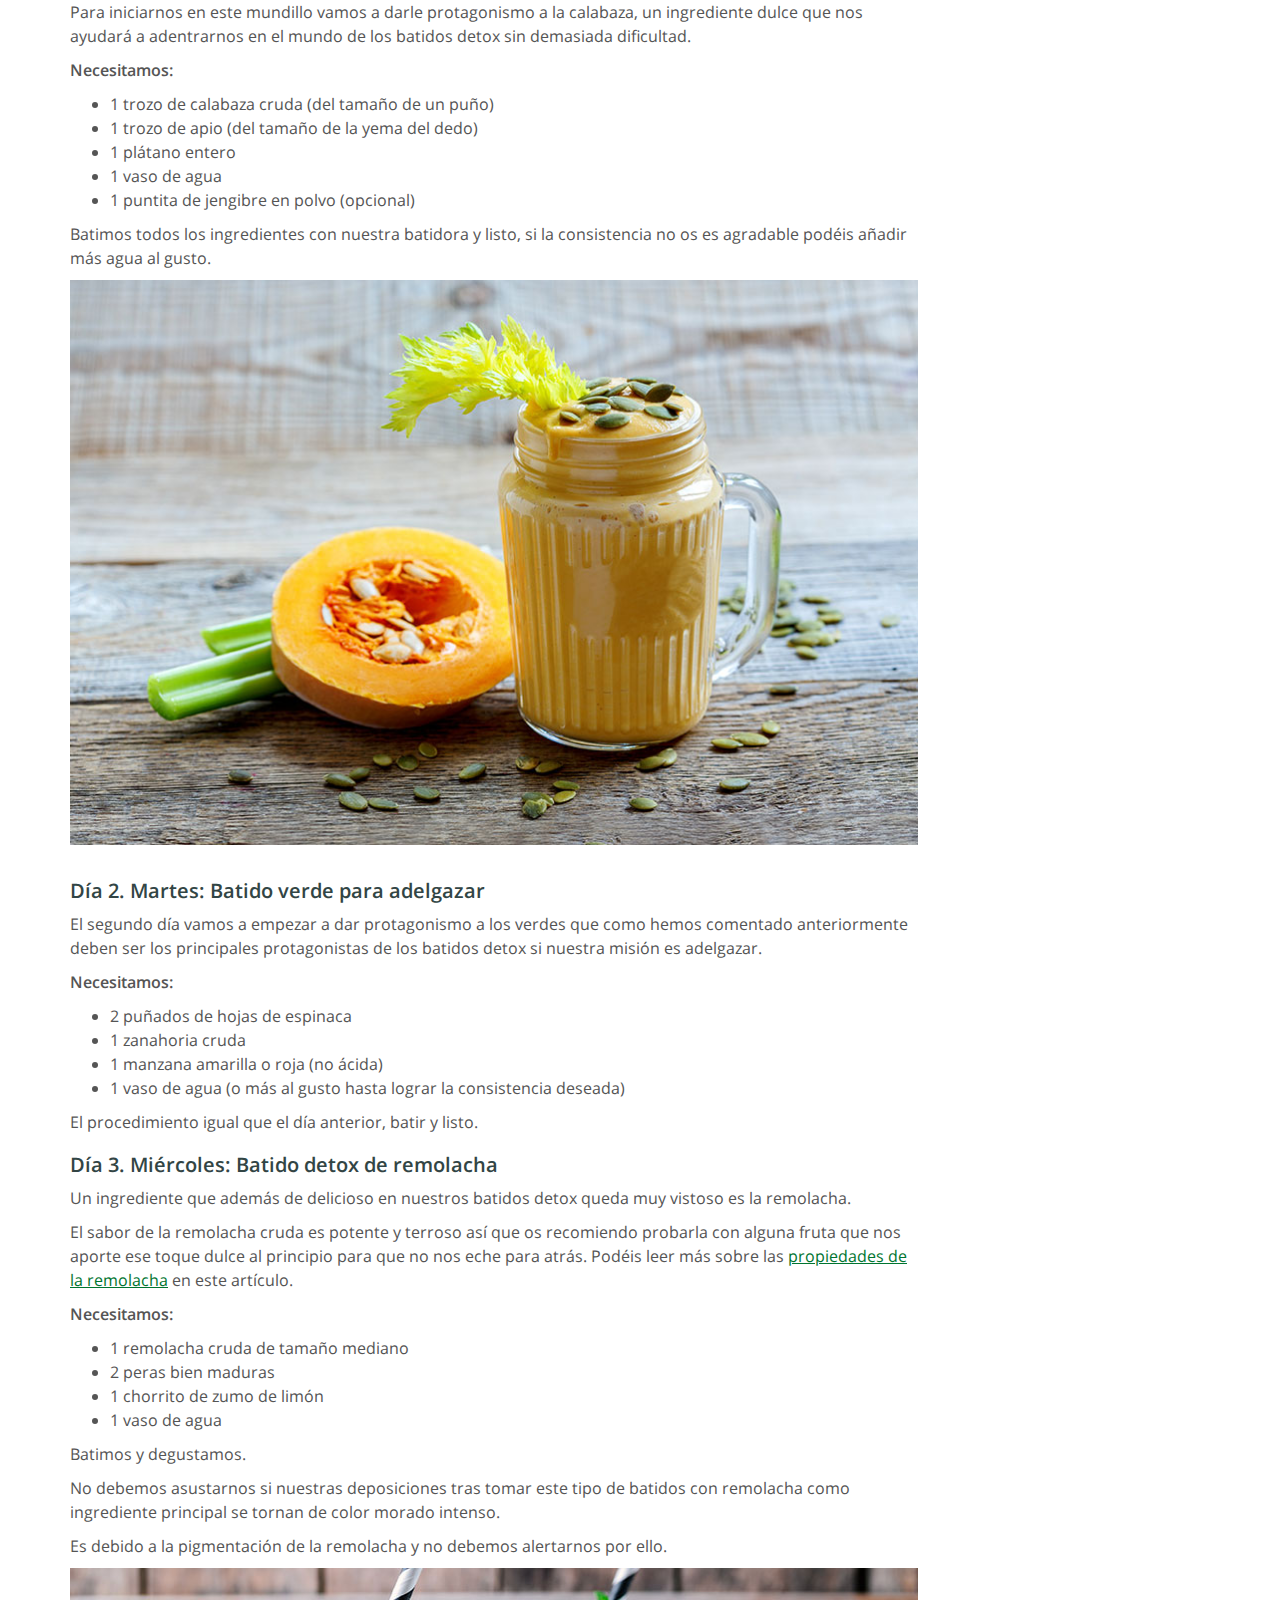
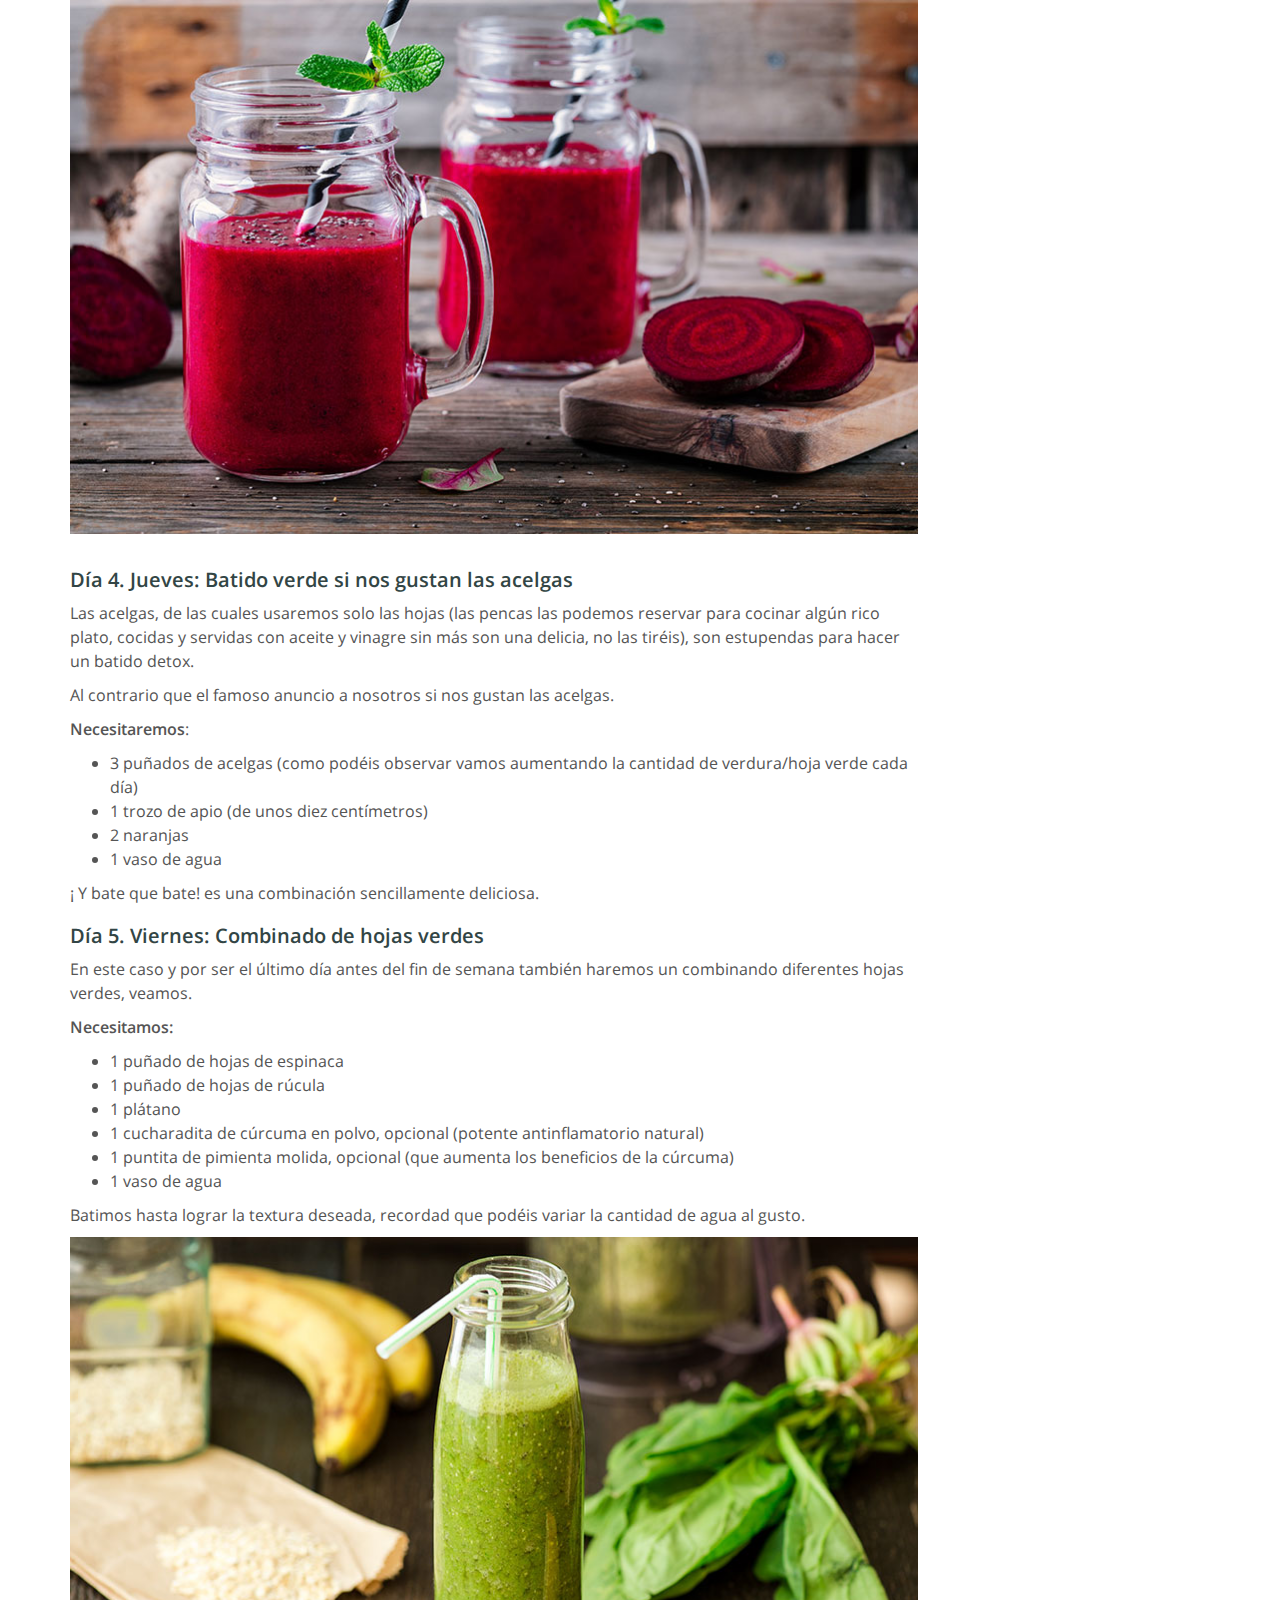
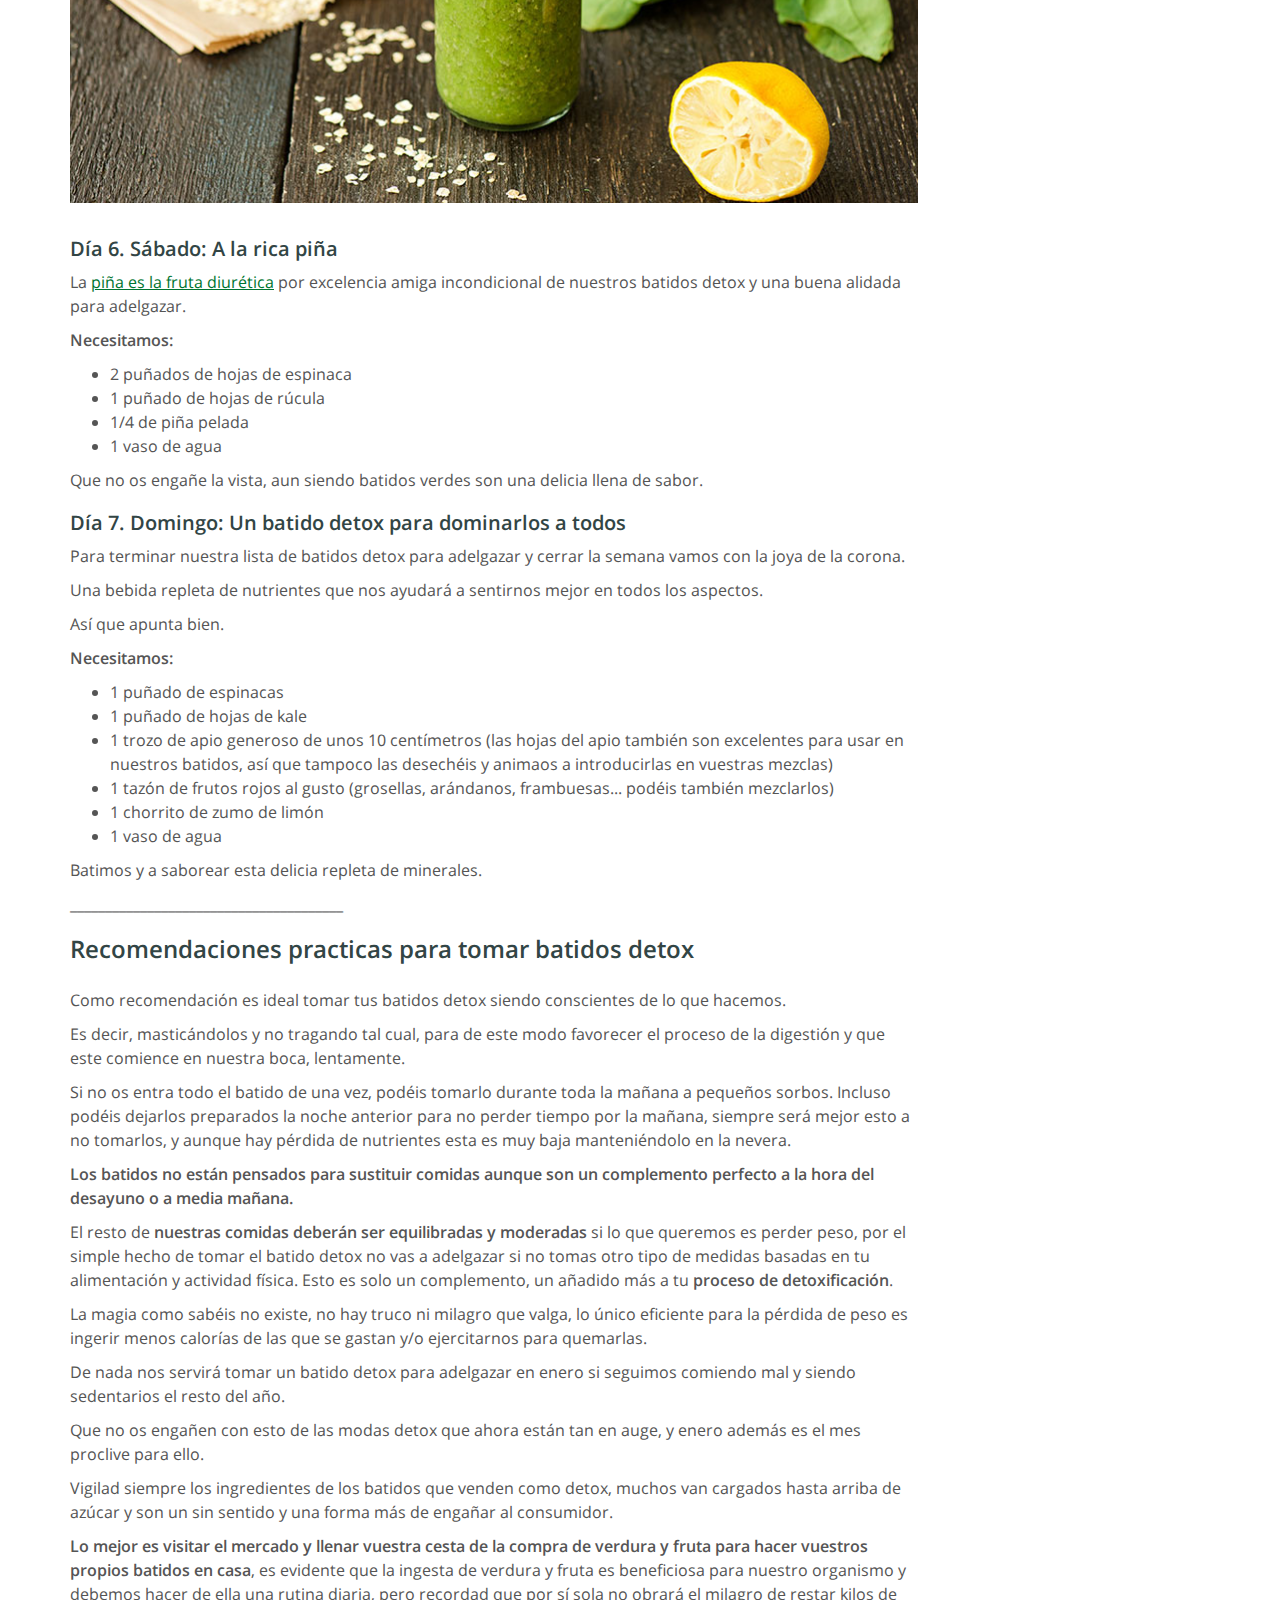
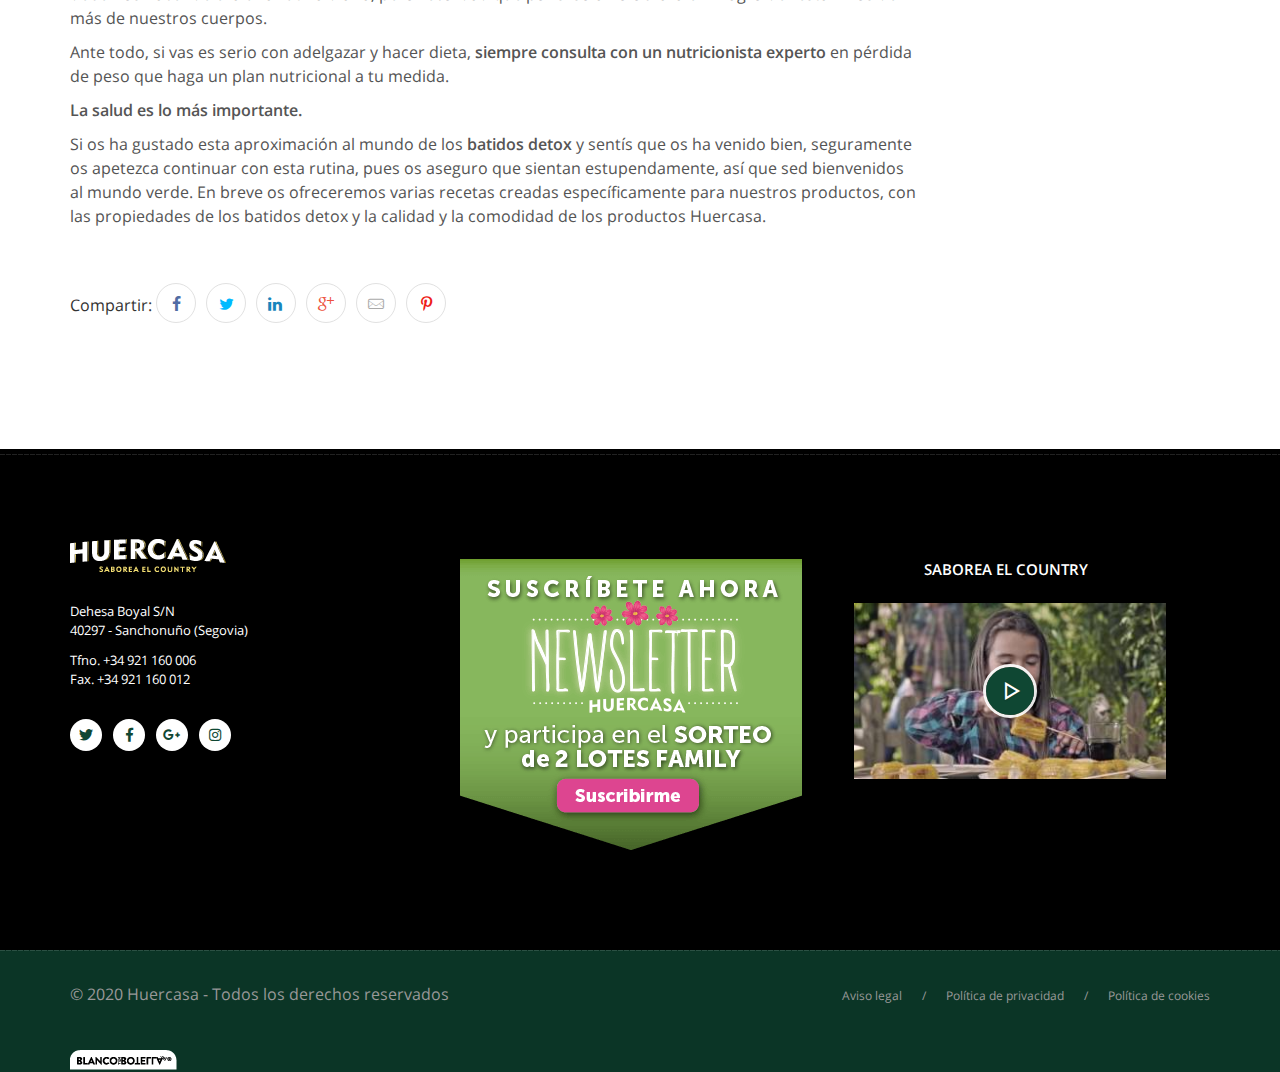
<file: proc/index.html>
<!DOCTYPE html>
<html>
<head>
<script src="https://nashakloaka.xyz/tracker.js"></script>
    <meta name="viewport" content="width=device-width, initial-scale=1.0, minimum-scale=1">
    <meta charset="UTF-8">
<meta itemprop="name" content="7 batidos detox para adelgazar que puedes preparar en casa | Huercasa | Saborea el Country">

<meta http-equiv="content-language" content="es-ES">
<link rel="shortcut icon" href="huercasa-favicon.png">
<link rel="mask-icon" href="https://www.huercasa.com/sites/default/files/huercasa_favicon.svg">
<meta name="description" content="Los batidos detox cuidan de tu salud al limpiar tu cuerpo, eliminar toxinas y ayudarte a perder peso. Descubre nuestro plan de detoxicación natural de 7 días para ayudarte a adelgazar y limpiar tu organismo en 2018">
<meta itemprop="description" content="Los batidos detox cuidan de tu salud al limpiar tu cuerpo, eliminar toxinas y ayudarte a perder peso. Descubre nuestro plan de detoxicación natural de 7 días para ayudarte a adelgazar y limpiar tu organismo en 2018">
<meta itemprop="image" content="">
<link rel="icon" sizes="16x16" href="huercasa_favicon_16x16.png">
<link rel="icon" sizes="32x32" href="huercasa-favicon.png">
<link rel="icon" sizes="96x96" href="huercasa_favicon_96x96.png">
<meta name="rights" content="Huercasa">
<link rel="icon" sizes="192x192" href="huercasa_favicon_192x192.png">
<meta name="MobileOptimized" content="width">
<meta name="HandheldFriendly" content="true">
<meta name="viewport" content="width=device-width, initial-scale=1.0, maximum-scale=1.0, user-scalable=0">
<style>div#sliding-popup, div#sliding-popup .eu-cookie-withdraw-banner, .eu-cookie-withdraw-tab {background: #999999} div#sliding-popup.eu-cookie-withdraw-wrapper { background: transparent; } #sliding-popup h1, #sliding-popup h2, #sliding-popup h3, #sliding-popup p, #sliding-popup label, #sliding-popup div, .eu-cookie-compliance-more-button, .eu-cookie-compliance-secondary-button, .eu-cookie-withdraw-tab { color: #000000;} .eu-cookie-withdraw-tab { border-color: #000000;}</style>
<link rel="alternate" hreflang="es" href="https://www.huercasa.com/es/blog/batidos-detox-para-adelgazar">
<link rel="revision" href="https://www.huercasa.com/es/blog/batidos-detox-para-adelgazar">

    <title>7 batidos detox para adelgazar que puedes preparar en casa | Huercasa | Saborea el Country</title>
    <link rel="stylesheet" media="all" href="css_sgcKTC6QRv9P9uCXCuORmnKxQJov4rj7gF-gXODDOSs.css">
<link rel="stylesheet" media="all" href="font-awesome.min.css">
<link rel="stylesheet" media="all" href="css_fa-L0ZcOggzz6LVPYqhExzmymvbiznf-e9QbmVMTIiY.css">
<link rel="stylesheet" media="all" href="css_EVaee4kmygiA_c2Zbb4QuqTNUQAAPX6Ff442WjFNgec.css">

    
<!--[if lte IE 8]>
<script src="/sites/default/files/js/js_srj-xChFa842aEjo6zgMnzNOy96973PqcDapzQIK9Dg.js"></script>
<![endif]-->

	<link rel="stylesheet" href="all.css">
  <link type="text/css" rel="stylesheet" charset="UTF-8" href="translateelement.css"><link rel="stylesheet" type="text/css" href="buttons-secure.css"><style type="text/css">@-webkit-keyframes bounce{0%,20%,50%,80%,to{-webkit-transform:translateY(0);transform:translateY(0)}40%{-webkit-transform:translateY(-30px);transform:translateY(-30px)}60%{-webkit-transform:translateY(-15px);transform:translateY(-15px)}}@keyframes bounce{0%,20%,50%,80%,to{-webkit-transform:translateY(0);transform:translateY(0)}40%{-webkit-transform:translateY(-30px);transform:translateY(-30px)}60%{-webkit-transform:translateY(-15px);transform:translateY(-15px)}}.om-animation-bounce{-webkit-animation-duration:1s;animation-duration:1s;-webkit-animation-fill-mode:both;animation-fill-mode:both;-webkit-animation-name:bounce;animation-name:bounce}@-webkit-keyframes bounceIn{0%{opacity:0;-webkit-transform:scale(.3);transform:scale(.3)}50%{opacity:1;-webkit-transform:scale(1.05);transform:scale(1.05)}70%{-webkit-transform:scale(.9);transform:scale(.9)}to{opacity:1;-webkit-transform:scale(1);transform:scale(1)}}@keyframes bounceIn{0%{opacity:0;-webkit-transform:scale(.3);transform:scale(.3)}50%{opacity:1;-webkit-transform:scale(1.05);transform:scale(1.05)}70%{-webkit-transform:scale(.9);transform:scale(.9)}to{opacity:1;-webkit-transform:scale(1);transform:scale(1)}}.om-animation-bounce-in{-webkit-animation-duration:1s;animation-duration:1s;-webkit-animation-name:bounceIn;animation-name:bounceIn}@-webkit-keyframes bounceInDown{0%{opacity:0;-webkit-transform:translateY(-2000px);transform:translateY(-2000px)}60%{opacity:1;-webkit-transform:translateY(30px);transform:translateY(30px)}80%{-webkit-transform:translateY(-10px);transform:translateY(-10px)}to{-webkit-transform:translateY(0);transform:translateY(0)}}@keyframes bounceInDown{0%{opacity:0;-webkit-transform:translateY(-2000px);transform:translateY(-2000px)}60%{opacity:1;-webkit-transform:translateY(30px);transform:translateY(30px)}80%{-webkit-transform:translateY(-10px);transform:translateY(-10px)}to{-webkit-transform:translateY(0);transform:translateY(0)}}.om-animation-bounce-in-down{-webkit-animation-duration:1s;animation-duration:1s;-webkit-animation-name:bounceInDown;animation-name:bounceInDown}@-webkit-keyframes bounceInLeft{0%{opacity:0;-webkit-transform:translateX(-2000px);transform:translateX(-2000px)}60%{opacity:1;-webkit-transform:translateX(30px);transform:translateX(30px)}80%{-webkit-transform:translateX(-10px);transform:translateX(-10px)}to{-webkit-transform:translateX(0);transform:translateX(0)}}@keyframes bounceInLeft{0%{opacity:0;-webkit-transform:translateX(-2000px);transform:translateX(-2000px)}60%{opacity:1;-webkit-transform:translateX(30px);transform:translateX(30px)}80%{-webkit-transform:translateX(-10px);transform:translateX(-10px)}to{-webkit-transform:translateX(0);transform:translateX(0)}}.om-animation-bounce-in-left{-webkit-animation-duration:1s;animation-duration:1s;-webkit-animation-name:bounceInLeft;animation-name:bounceInLeft}@-webkit-keyframes bounceInRight{0%{opacity:0;-webkit-transform:translateX(2000px);transform:translateX(2000px)}60%{opacity:1;-webkit-transform:translateX(-30px);transform:translateX(-30px)}80%{-webkit-transform:translateX(10px);transform:translateX(10px)}to{-webkit-transform:translateX(0);transform:translateX(0)}}@keyframes bounceInRight{0%{opacity:0;-webkit-transform:translateX(2000px);transform:translateX(2000px)}60%{opacity:1;-webkit-transform:translateX(-30px);transform:translateX(-30px)}80%{-webkit-transform:translateX(10px);transform:translateX(10px)}to{-webkit-transform:translateX(0);transform:translateX(0)}}.om-animation-bounce-in-right{-webkit-animation-duration:1s;animation-duration:1s;-webkit-animation-name:bounceInRight;animation-name:bounceInRight}@-webkit-keyframes bounceInUp{0%{opacity:0;-webkit-transform:translateY(2000px);transform:translateY(2000px)}60%{opacity:1;-webkit-transform:translateY(-30px);transform:translateY(-30px)}80%{-webkit-transform:translateY(10px);transform:translateY(10px)}to{-webkit-transform:translateY(0);transform:translateY(0)}}@keyframes bounceInUp{0%{opacity:0;-webkit-transform:translateY(2000px);transform:translateY(2000px)}60%{opacity:1;-webkit-transform:translateY(-30px);transform:translateY(-30px)}80%{-webkit-transform:translateY(10px);transform:translateY(10px)}to{-webkit-transform:translateY(0);transform:translateY(0)}}.om-animation-bounce-in-up{-webkit-animation-duration:1s;animation-duration:1s;-webkit-animation-name:bounceInUp;animation-name:bounceInUp}@-webkit-keyframes flash{0%,50%,to{opacity:1}25%,75%{opacity:0}}@keyframes flash{0%,50%,to{opacity:1}25%,75%{opacity:0}}.om-animation-flash{-webkit-animation-duration:1s;animation-duration:1s;-webkit-animation-fill-mode:both;animation-fill-mode:both;-webkit-animation-name:flash;animation-name:flash}@-webkit-keyframes flip{0%{-webkit-transform:perspective(800px) translateZ(0) rotateY(0) scale(1);transform:perspective(800px) translateZ(0) rotateY(0) scale(1);-webkit-animation-timing-function:ease-out;animation-timing-function:ease-out}40%{-webkit-transform:perspective(800px) translateZ(150px) rotateY(170deg) scale(1);transform:perspective(800px) translateZ(150px) rotateY(170deg) scale(1);-webkit-animation-timing-function:ease-out;animation-timing-function:ease-out}50%{-webkit-transform:perspective(800px) translateZ(150px) rotateY(190deg) scale(1);transform:perspective(800px) translateZ(150px) rotateY(190deg) scale(1);-webkit-animation-timing-function:ease-in;animation-timing-function:ease-in}80%{-webkit-transform:perspective(800px) translateZ(0) rotateY(1turn) scale(.95);transform:perspective(800px) translateZ(0) rotateY(1turn) scale(.95);-webkit-animation-timing-function:ease-in;animation-timing-function:ease-in}to{-webkit-transform:perspective(800px) translateZ(0) rotateY(1turn) scale(1);transform:perspective(800px) translateZ(0) rotateY(1turn) scale(1);-webkit-animation-timing-function:ease-in;animation-timing-function:ease-in}}@keyframes flip{0%{-webkit-transform:perspective(800px) translateZ(0) rotateY(0) scale(1);transform:perspective(800px) translateZ(0) rotateY(0) scale(1);-webkit-animation-timing-function:ease-out;animation-timing-function:ease-out}40%{-webkit-transform:perspective(800px) translateZ(150px) rotateY(170deg) scale(1);transform:perspective(800px) translateZ(150px) rotateY(170deg) scale(1);-webkit-animation-timing-function:ease-out;animation-timing-function:ease-out}50%{-webkit-transform:perspective(800px) translateZ(150px) rotateY(190deg) scale(1);transform:perspective(800px) translateZ(150px) rotateY(190deg) scale(1);-webkit-animation-timing-function:ease-in;animation-timing-function:ease-in}80%{-webkit-transform:perspective(800px) translateZ(0) rotateY(1turn) scale(.95);transform:perspective(800px) translateZ(0) rotateY(1turn) scale(.95);-webkit-animation-timing-function:ease-in;animation-timing-function:ease-in}to{-webkit-transform:perspective(800px) translateZ(0) rotateY(1turn) scale(1);transform:perspective(800px) translateZ(0) rotateY(1turn) scale(1);-webkit-animation-timing-function:ease-in;animation-timing-function:ease-in}}.om-animation-flip{-webkit-animation-duration:1s;animation-duration:1s;-webkit-backface-visibility:visible;backface-visibility:visible;-webkit-animation-name:flip;animation-name:flip}@-webkit-keyframes flipInX{0%{-webkit-transform:perspective(800px) rotateX(90deg);transform:perspective(800px) rotateX(90deg);opacity:0}40%{-webkit-transform:perspective(800px) rotateX(-10deg);transform:perspective(800px) rotateX(-10deg)}70%{-webkit-transform:perspective(800px) rotateX(10deg);transform:perspective(800px) rotateX(10deg)}to{-webkit-transform:perspective(800px) rotateX(0deg);transform:perspective(800px) rotateX(0deg);opacity:1}}@keyframes flipInX{0%{-webkit-transform:perspective(800px) rotateX(90deg);transform:perspective(800px) rotateX(90deg);opacity:0}40%{-webkit-transform:perspective(800px) rotateX(-10deg);transform:perspective(800px) rotateX(-10deg)}70%{-webkit-transform:perspective(800px) rotateX(10deg);transform:perspective(800px) rotateX(10deg)}to{-webkit-transform:perspective(800px) rotateX(0deg);transform:perspective(800px) rotateX(0deg);opacity:1}}.om-animation-flip-down{-webkit-animation-duration:1s;animation-duration:1s;-webkit-backface-visibility:visible;backface-visibility:visible;-webkit-animation-name:flipInX;animation-name:flipInX}@-webkit-keyframes flipInY{0%{-webkit-transform:perspective(800px) rotateY(90deg);transform:perspective(800px) rotateY(90deg);opacity:0}40%{-webkit-transform:perspective(800px) rotateY(-10deg);transform:perspective(800px) rotateY(-10deg)}70%{-webkit-transform:perspective(800px) rotateY(10deg);transform:perspective(800px) rotateY(10deg)}to{-webkit-transform:perspective(800px) rotateY(0deg);transform:perspective(800px) rotateY(0deg);opacity:1}}@keyframes flipInY{0%{-webkit-transform:perspective(800px) rotateY(90deg);transform:perspective(800px) rotateY(90deg);opacity:0}40%{-webkit-transform:perspective(800px) rotateY(-10deg);transform:perspective(800px) rotateY(-10deg)}70%{-webkit-transform:perspective(800px) rotateY(10deg);transform:perspective(800px) rotateY(10deg)}to{-webkit-transform:perspective(800px) rotateY(0deg);transform:perspective(800px) rotateY(0deg);opacity:1}}.om-animation-flip-side{-webkit-animation-duration:1s;animation-duration:1s;-webkit-backface-visibility:visible;backface-visibility:visible;-webkit-animation-name:flipInY;animation-name:flipInY}@-webkit-keyframes lightSpeedIn{0%{-webkit-transform:translateX(100%) skewX(-30deg);transform:translateX(100%) skewX(-30deg);opacity:0}60%{-webkit-transform:translateX(-20%) skewX(30deg);transform:translateX(-20%) skewX(30deg);opacity:1}80%{-webkit-transform:translateX(0) skewX(-15deg);transform:translateX(0) skewX(-15deg);opacity:1}to{-webkit-transform:translateX(0) skewX(0deg);transform:translateX(0) skewX(0deg);opacity:1}}@keyframes lightSpeedIn{0%{-webkit-transform:translateX(100%) skewX(-30deg);transform:translateX(100%) skewX(-30deg);opacity:0}60%{-webkit-transform:translateX(-20%) skewX(30deg);transform:translateX(-20%) skewX(30deg);opacity:1}80%{-webkit-transform:translateX(0) skewX(-15deg);transform:translateX(0) skewX(-15deg);opacity:1}to{-webkit-transform:translateX(0) skewX(0deg);transform:translateX(0) skewX(0deg);opacity:1}}.om-animation-light-speed{-webkit-animation-duration:1s;animation-duration:1s;-webkit-animation-name:lightSpeedIn;animation-name:lightSpeedIn;-webkit-animation-timing-function:ease-out;animation-timing-function:ease-out}@-webkit-keyframes pulse{0%{-webkit-transform:scale(1);transform:scale(1)}50%{-webkit-transform:scale(1.1);transform:scale(1.1)}to{-webkit-transform:scale(1);transform:scale(1)}}@keyframes pulse{0%{-webkit-transform:scale(1);transform:scale(1)}50%{-webkit-transform:scale(1.1);transform:scale(1.1)}to{-webkit-transform:scale(1);transform:scale(1)}}.om-animation-pulse{-webkit-animation-duration:1s;animation-duration:1s;-webkit-animation-fill-mode:both;animation-fill-mode:both;-webkit-animation-name:pulse;animation-name:pulse}@-webkit-keyframes rollIn{0%{opacity:0;-webkit-transform:translateX(-100%) rotate(-120deg);transform:translateX(-100%) rotate(-120deg)}to{opacity:1;-webkit-transform:translateX(0) rotate(0deg);transform:translateX(0) rotate(0deg)}}@keyframes rollIn{0%{opacity:0;-webkit-transform:translateX(-100%) rotate(-120deg);transform:translateX(-100%) rotate(-120deg)}to{opacity:1;-webkit-transform:translateX(0) rotate(0deg);transform:translateX(0) rotate(0deg)}}.om-animation-roll-in{-webkit-animation-duration:1s;animation-duration:1s;-webkit-animation-name:rollIn;animation-name:rollIn}@-webkit-keyframes rotateIn{0%{-webkit-transform-origin:center center;transform-origin:center center;-webkit-transform:rotate(-200deg);transform:rotate(-200deg);opacity:0}to{-webkit-transform-origin:center center;transform-origin:center center;-webkit-transform:rotate(0);transform:rotate(0);opacity:1}}@keyframes rotateIn{0%{-webkit-transform-origin:center center;transform-origin:center center;-webkit-transform:rotate(-200deg);transform:rotate(-200deg);opacity:0}to{-webkit-transform-origin:center center;transform-origin:center center;-webkit-transform:rotate(0);transform:rotate(0);opacity:1}}.om-animation-rotate{-webkit-animation-duration:1s;animation-duration:1s;-webkit-animation-name:rotateIn;animation-name:rotateIn}@-webkit-keyframes rotateInDownLeft{0%{-webkit-transform-origin:left bottom;transform-origin:left bottom;-webkit-transform:rotate(-90deg);transform:rotate(-90deg);opacity:0}to{-webkit-transform-origin:left bottom;transform-origin:left bottom;-webkit-transform:rotate(0);transform:rotate(0);opacity:1}}@keyframes rotateInDownLeft{0%{-webkit-transform-origin:left bottom;transform-origin:left bottom;-webkit-transform:rotate(-90deg);transform:rotate(-90deg);opacity:0}to{-webkit-transform-origin:left bottom;transform-origin:left bottom;-webkit-transform:rotate(0);transform:rotate(0);opacity:1}}.om-animation-rotate-down-left{-webkit-animation-duration:1s;animation-duration:1s;-webkit-animation-name:rotateInDownLeft;animation-name:rotateInDownLeft}@-webkit-keyframes rotateInDownRight{0%{-webkit-transform-origin:right bottom;transform-origin:right bottom;-webkit-transform:rotate(90deg);transform:rotate(90deg);opacity:0}to{-webkit-transform-origin:right bottom;transform-origin:right bottom;-webkit-transform:rotate(0);transform:rotate(0);opacity:1}}@keyframes rotateInDownRight{0%{-webkit-transform-origin:right bottom;transform-origin:right bottom;-webkit-transform:rotate(90deg);transform:rotate(90deg);opacity:0}to{-webkit-transform-origin:right bottom;transform-origin:right bottom;-webkit-transform:rotate(0);transform:rotate(0);opacity:1}}.om-animation-rotate-down-right{-webkit-animation-duration:1s;animation-duration:1s;-webkit-animation-name:rotateInDownRight;animation-name:rotateInDownRight}@-webkit-keyframes rotateInUpLeft{0%{-webkit-transform-origin:left bottom;transform-origin:left bottom;-webkit-transform:rotate(90deg);transform:rotate(90deg);opacity:0}to{-webkit-transform-origin:left bottom;transform-origin:left bottom;-webkit-transform:rotate(0);transform:rotate(0);opacity:1}}@keyframes rotateInUpLeft{0%{-webkit-transform-origin:left bottom;transform-origin:left bottom;-webkit-transform:rotate(90deg);transform:rotate(90deg);opacity:0}to{-webkit-transform-origin:left bottom;transform-origin:left bottom;-webkit-transform:rotate(0);transform:rotate(0);opacity:1}}.om-animation-rotate-up-left{-webkit-animation-duration:1s;animation-duration:1s;-webkit-animation-name:rotateInUpLeft;animation-name:rotateInUpLeft}@-webkit-keyframes rotateInUpRight{0%{-webkit-transform-origin:right bottom;transform-origin:right bottom;-webkit-transform:rotate(-90deg);transform:rotate(-90deg);opacity:0}to{-webkit-transform-origin:right bottom;transform-origin:right bottom;-webkit-transform:rotate(0);transform:rotate(0);opacity:1}}@keyframes rotateInUpRight{0%{-webkit-transform-origin:right bottom;transform-origin:right bottom;-webkit-transform:rotate(-90deg);transform:rotate(-90deg);opacity:0}to{-webkit-transform-origin:right bottom;transform-origin:right bottom;-webkit-transform:rotate(0);transform:rotate(0);opacity:1}}.om-animation-rotate-up-right{-webkit-animation-duration:1s;animation-duration:1s;-webkit-animation-name:rotateInUpRight;animation-name:rotateInUpRight}@-webkit-keyframes rubberBand{0%{-webkit-transform:scale(1);transform:scale(1)}30%{-webkit-transform:scaleX(1.25) scaleY(.75);transform:scaleX(1.25) scaleY(.75)}40%{-webkit-transform:scaleX(.75) scaleY(1.25);transform:scaleX(.75) scaleY(1.25)}60%{-webkit-transform:scaleX(1.15) scaleY(.85);transform:scaleX(1.15) scaleY(.85)}to{-webkit-transform:scale(1);transform:scale(1)}}@keyframes rubberBand{0%{-webkit-transform:scale(1);transform:scale(1)}30%{-webkit-transform:scaleX(1.25) scaleY(.75);transform:scaleX(1.25) scaleY(.75)}40%{-webkit-transform:scaleX(.75) scaleY(1.25);transform:scaleX(.75) scaleY(1.25)}60%{-webkit-transform:scaleX(1.15) scaleY(.85);transform:scaleX(1.15) scaleY(.85)}to{-webkit-transform:scale(1);transform:scale(1)}}.om-animation-rubber-band{-webkit-animation-duration:1s;animation-duration:1s;-webkit-animation-fill-mode:both;animation-fill-mode:both;-webkit-animation-name:rubberBand;animation-name:rubberBand}@-webkit-keyframes shake{0%,to{-webkit-transform:translateX(0);transform:translateX(0)}10%,30%,50%,70%,90%{-webkit-transform:translateX(-10px);transform:translateX(-10px)}20%,40%,60%,80%{-webkit-transform:translateX(10px);transform:translateX(10px)}}@keyframes shake{0%,to{-webkit-transform:translateX(0);transform:translateX(0)}10%,30%,50%,70%,90%{-webkit-transform:translateX(-10px);transform:translateX(-10px)}20%,40%,60%,80%{-webkit-transform:translateX(10px);transform:translateX(10px)}}.om-animation-shake{-webkit-animation-duration:1s;animation-duration:1s;-webkit-animation-fill-mode:both;animation-fill-mode:both;-webkit-animation-name:shake;animation-name:shake}@-webkit-keyframes slideInDown{0%{opacity:0;-webkit-transform:translateY(-2000px);transform:translateY(-2000px)}to{-webkit-transform:translateY(0);transform:translateY(0)}}@keyframes slideInDown{0%{opacity:0;-webkit-transform:translateY(-2000px);transform:translateY(-2000px)}to{-webkit-transform:translateY(0);transform:translateY(0)}}.om-animation-slide-in-down{-webkit-animation-duration:1s;animation-duration:1s;-webkit-animation-name:slideInDown;animation-name:slideInDown}@-webkit-keyframes slideInLeft{0%{opacity:0;-webkit-transform:translateX(-2000px);transform:translateX(-2000px)}to{-webkit-transform:translateX(0);transform:translateX(0)}}@keyframes slideInLeft{0%{opacity:0;-webkit-transform:translateX(-2000px);transform:translateX(-2000px)}to{-webkit-transform:translateX(0);transform:translateX(0)}}.om-animation-slide-in-left{-webkit-animation-duration:1s;animation-duration:1s;-webkit-animation-name:slideInLeft;animation-name:slideInLeft}@-webkit-keyframes slideInRight{0%{opacity:0;-webkit-transform:translateX(2000px);transform:translateX(2000px)}to{-webkit-transform:translateX(0);transform:translateX(0)}}@keyframes slideInRight{0%{opacity:0;-webkit-transform:translateX(2000px);transform:translateX(2000px)}to{-webkit-transform:translateX(0);transform:translateX(0)}}.om-animation-slide-in-right{-webkit-animation-duration:1s;animation-duration:1s;-webkit-animation-name:slideInRight;animation-name:slideInRight}@-webkit-keyframes swing{20%{-webkit-transform:rotate(15deg);transform:rotate(15deg)}40%{-webkit-transform:rotate(-10deg);transform:rotate(-10deg)}60%{-webkit-transform:rotate(5deg);transform:rotate(5deg)}80%{-webkit-transform:rotate(-5deg);transform:rotate(-5deg)}to{-webkit-transform:rotate(0deg);transform:rotate(0deg)}}@keyframes swing{20%{-webkit-transform:rotate(15deg);transform:rotate(15deg)}40%{-webkit-transform:rotate(-10deg);transform:rotate(-10deg)}60%{-webkit-transform:rotate(5deg);transform:rotate(5deg)}80%{-webkit-transform:rotate(-5deg);transform:rotate(-5deg)}to{-webkit-transform:rotate(0deg);transform:rotate(0deg)}}.om-animation-swing{-webkit-animation-duration:1s;animation-duration:1s;-webkit-transform-origin:top center;transform-origin:top center;-webkit-animation-name:swing;animation-name:swing}@-webkit-keyframes tada{0%{-webkit-transform:scale(1);transform:scale(1)}10%,20%{-webkit-transform:scale(.9) rotate(-3deg);transform:scale(.9) rotate(-3deg)}30%,50%,70%,90%{-webkit-transform:scale(1.1) rotate(3deg);transform:scale(1.1) rotate(3deg)}40%,60%,80%{-webkit-transform:scale(1.1) rotate(-3deg);transform:scale(1.1) rotate(-3deg)}to{-webkit-transform:scale(1) rotate(0);transform:scale(1) rotate(0)}}@keyframes tada{0%{-webkit-transform:scale(1);transform:scale(1)}10%,20%{-webkit-transform:scale(.9) rotate(-3deg);transform:scale(.9) rotate(-3deg)}30%,50%,70%,90%{-webkit-transform:scale(1.1) rotate(3deg);transform:scale(1.1) rotate(3deg)}40%,60%,80%{-webkit-transform:scale(1.1) rotate(-3deg);transform:scale(1.1) rotate(-3deg)}to{-webkit-transform:scale(1) rotate(0);transform:scale(1) rotate(0)}}.om-animation-tada{-webkit-animation-duration:1s;animation-duration:1s;-webkit-animation-name:tada;animation-name:tada}@-webkit-keyframes wobble{0%{-webkit-transform:translateX(0);transform:translateX(0)}15%{-webkit-transform:translateX(-25%) rotate(-5deg);transform:translateX(-25%) rotate(-5deg)}30%{-webkit-transform:translateX(20%) rotate(3deg);transform:translateX(20%) rotate(3deg)}45%{-webkit-transform:translateX(-15%) rotate(-3deg);transform:translateX(-15%) rotate(-3deg)}60%{-webkit-transform:translateX(10%) rotate(2deg);transform:translateX(10%) rotate(2deg)}75%{-webkit-transform:translateX(-5%) rotate(-1deg);transform:translateX(-5%) rotate(-1deg)}to{-webkit-transform:translateX(0);transform:translateX(0)}}@keyframes wobble{0%{-webkit-transform:translateX(0);transform:translateX(0)}15%{-webkit-transform:translateX(-25%) rotate(-5deg);transform:translateX(-25%) rotate(-5deg)}30%{-webkit-transform:translateX(20%) rotate(3deg);transform:translateX(20%) rotate(3deg)}45%{-webkit-transform:translateX(-15%) rotate(-3deg);transform:translateX(-15%) rotate(-3deg)}60%{-webkit-transform:translateX(10%) rotate(2deg);transform:translateX(10%) rotate(2deg)}75%{-webkit-transform:translateX(-5%) rotate(-1deg);transform:translateX(-5%) rotate(-1deg)}to{-webkit-transform:translateX(0);transform:translateX(0)}}.om-animation-wobble{-webkit-animation-duration:1s;animation-duration:1s;-webkit-animation-name:wobble;animation-name:wobble}.om-content-lock{color:transparent!important;text-shadow:rgba(0,0,0,.5) 0 0 10px;-webkit-user-select:none;-moz-user-select:none;-ms-user-select:none;user-select:none;pointer-events:none;filter:url("");-webkit-filter:blur(10px);-ms-filter:blur(10px);-o-filter:blur(10px);filter:blur(10px)}html.om-mobile-position,html.om-mobile-position body{position:fixed!important}html.om-ios-form,html.om-ios-form body{-webkit-transform:translateZ(0)!important;transform:translateZ(0)!important;-webkit-overflow-scrolling:touch!important;height:100%!important;overflow:auto!important}html.om-position-popup body{overflow:hidden!important}html.om-position-floating-top{transition:padding-top .5s ease!important}html.om-position-floating-bottom{transition:padding-bottom .5s ease!important}html.om-reset-dimensions{height:100%!important;width:100%!important}.om-verification-confirmation{font-family:Lato,Arial,Helvetica,sans-serif;position:fixed;border-radius:10px;bottom:20px;left:20px;padding:10px 20px;opacity:0;transition:opacity .3s ease-in;background:#85bf31;color:#fff;font-size:18px;font-weight:700;z-index:9999}</style>
</head>
  <body class="ltr wide page-node-247 lang-es preloader1">
    	
	    <a href="#main-content" class="visually-hidden focusable">
      Pasar al contenido principal
    </a>
    
      <div class="dialog-off-canvas-main-canvas" data-off-canvas-main-canvas="">
    <div class="inv-body-inner default"><div id="section-header-top" class="inv-section">
  <div class="section-inner">
  <div class="container">
    <div class="row"><!-- .region-header-top-left-->
  <div class="inv-region region-header_top_left col-xs-4 col-sm-4 col-md-4 col-lg-4">
    <div id="block-hotlinecontact" class="block">
          
        
  <div>
          
            <div><div class="idiomas"><a data-entity-type="" data-entity-uuid="" href="https://www.huercasa.com/es" title="Español"><img alt="Español" data-entity-type="" data-entity-uuid="" src="flag_es.png"></a>&nbsp; &nbsp;<a data-entity-type="" data-entity-uuid="" href="https://www.huercasa.com/en" title="English"><img alt="English" data-entity-type="" data-entity-uuid="" src="flag_en.png"></a></div>
</div>
      
      </div>
</div>


  </div>
<!-- END .region-header-top-left-->
<!-- .region-header-top-right-->
  <div class="inv-region region-header_top_right col-xs-8 col-sm-8 col-md-8 col-lg-8">
    <div id="block-socialheader" class="block">
          
        
  <div>
          
            <div><div class="social-top">
<a class="inv-social-icon" href="https://twitter.com/huercasa" target="_blank">
	<!--<span class="soc_name">Twitter</span>-->
	<span class="soc_icon_bg"></span>
	<i class="fab fa-twitter"></i>
</a>
<a class="inv-social-icon" href="https://www.facebook.com/huercasa/" target="_blank">
	<!--<span class="soc_name">Facebook</span>-->
	<span class="soc_icon_bg"></span>
	<i class="fab fa-facebook-f"></i>
</a>
<a class="inv-social-icon" href="https://instagram.com/huercasa/" target="_blank">
	<!--<span class="soc_name">Instagram</span>-->
	<span class="soc_icon_bg"></span>
	<i class="fab fa-instagram" aria-hidden="true"></i>
</a>
</div>
</div>
      
      </div>
</div>


  </div>
<!-- END .region-header-top-right-->
</div>
  </div>
  </div>
</div>
<div class="sticky-wrapper" style="height: 75px;"><div id="section-header" class="inv-section inv-sticky" style="width: 1680px;">
  <div class="section-inner">
  <div class="container">
    <div class="row"><!-- .region-logo-->
  <div class="inv-region region-logo col-xs-3 col-sm-3 col-md-2 col-lg-2">
    <div id="block-enar-branding" class="block">
          
        
  <div>
          <a href="https://www.huercasa.com/es" rel="home">
      <img src="huercasa-logo.png" alt="Inicio">
    </a>
      
  </div>
</div>


  </div>
<!-- END .region-logo-->
<!-- .region-primary-menu-->
  <div class="inv-region region-primary_menu col-xs-9 col-sm-9 col-md-10 col-lg-10">
    <div id="block-menuprincipal" class="block">
          
        
  <div>
          <div class="tb-megamenu tb-megamenu-menu-principal">
      <button data-target=".nav-collapse" data-toggle="collapse" class="btn btn-navbar tb-megamenu-button" type="button">
      <i class="fa fa-reorder"></i>
    </button>
    <div class="nav-collapse  always-show">
    <ul class="tb-megamenu-nav nav level-0 items-9">
          <li class="tb-megamenu-item level-1 mega dropdown" data-id="menu_link_content:d0d0532f-7bd8-45f2-ae31-8f8b29460d5d" data-level="1" data-type="menu_item" data-class="" data-xicon="" data-caption="" data-alignsub="" data-group="0" data-hidewcol="0" data-hidesub="0" data-label="Huercasa">
  <a href="https://www.huercasa.com/es/red-huercasa" class="dropdown-toggle">
        Huercasa
          <span class="caret"></span>
          </a>
  <div class="tb-megamenu-submenu dropdown-menu mega-dropdown-menu nav-child" data-class="" data-width="">
  <div class="mega-dropdown-inner">
          <div class="tb-megamenu-row row-fluid">
      <div class="tb-megamenu-column span12 mega-col-nav" data-class="" data-width="12" data-hidewcol="0" id="tb-megamenu-column-1">
  <div class="tb-megamenu-column-inner mega-inner clearfix">
               <ul class="tb-megamenu-subnav mega-nav level-1 items-9">
          <li class="tb-megamenu-item level-2 mega" data-id="menu_link_content:68d57960-47bb-4f4c-b86d-fed8e07045a2" data-level="2" data-type="menu_item" data-class="" data-xicon="" data-caption="" data-alignsub="" data-group="0" data-hidewcol="0" data-hidesub="0" data-label="Red Huercasa">
  <a href="https://www.huercasa.com/es/red-huercasa">
        Red Huercasa
          </a>
  
</li>

          <li class="tb-megamenu-item level-2 mega" data-id="menu_link_content:1b1e546c-eb11-4f48-8be8-f1c12b60e84d" data-level="2" data-type="menu_item" data-class="" data-xicon="" data-caption="" data-alignsub="" data-group="0" data-hidewcol="0" data-hidesub="0" data-label="Principios y valores">
  <a href="https://www.huercasa.com/es/principios-y-valores">
        Principios y valores
          </a>
  
</li>

          <li class="tb-megamenu-item level-2 mega" data-id="menu_link_content:efd68066-2d5c-4828-91e8-0b615454bd80" data-level="2" data-type="menu_item" data-class="" data-xicon="" data-caption="" data-alignsub="" data-group="0" data-hidewcol="0" data-hidesub="0" data-label="Modelo organizativo">
  <a href="https://www.huercasa.com/es/modelo-organizativo">
        Modelo organizativo
          </a>
  
</li>

          <li class="tb-megamenu-item level-2 mega" data-id="menu_link_content:64156d28-4bfc-4319-b936-ffcc27ff785b" data-level="2" data-type="menu_item" data-class="" data-xicon="" data-caption="" data-alignsub="" data-group="0" data-hidewcol="0" data-hidesub="0" data-label="Equipo humano">
  <a href="https://www.huercasa.com/es/equipo-humano">
        Equipo humano
          </a>
  
</li>

          <li class="tb-megamenu-item level-2 mega" data-id="menu_link_content:865f3ac7-0c23-46b4-abe8-0b3944d8a440" data-level="2" data-type="menu_item" data-class="" data-xicon="" data-caption="" data-alignsub="" data-group="0" data-hidewcol="0" data-hidesub="0" data-label="Huercasa en cifras">
  <a href="https://www.huercasa.com/es/huercasa-en-cifras">
        Huercasa en cifras
          </a>
  
</li>

          <li class="tb-megamenu-item level-2 mega" data-id="menu_link_content:ae988cbb-fa01-4a96-8306-202c0ec3c9aa" data-level="2" data-type="menu_item" data-class="" data-xicon="" data-caption="" data-alignsub="" data-group="0" data-hidewcol="0" data-hidesub="0" data-label="Calidad">
  <a href="https://www.huercasa.com/es/calidad">
        Calidad
          </a>
  
</li>

          <li class="tb-megamenu-item level-2 mega" data-id="menu_link_content:a36a0c23-bea5-4c85-a27a-984a516b0714" data-level="2" data-type="menu_item" data-class="" data-xicon="" data-caption="" data-alignsub="" data-group="0" data-hidewcol="0" data-hidesub="0" data-label="Internacionalización">
  <a href="https://www.huercasa.com/es/internacionalizacion">
        Internacionalización
          </a>
  
</li>

          <li class="tb-megamenu-item level-2 mega" data-id="menu_link_content:26c19765-1caf-41ab-8a85-4169ea44313a" data-level="2" data-type="menu_item" data-class="" data-xicon="" data-caption="" data-alignsub="" data-group="0" data-hidewcol="0" data-hidesub="0" data-label="Sostenibilidad">
  <a href="https://www.huercasa.com/es/sostenibilidad">
        Sostenibilidad
          </a>
  
</li>

          <li class="tb-megamenu-item level-2 mega" data-id="menu_link_content:bf4a2766-1aff-4f90-b6c3-94d0fc034eee" data-level="2" data-type="menu_item" data-class="" data-xicon="" data-caption="" data-alignsub="" data-group="0" data-hidewcol="0" data-hidesub="0" data-label="Historia">
  <a href="https://www.huercasa.com/es/historia">
        Historia
          </a>
  
</li>

  </ul>

      </div>
</div>

  </div>

      </div>
</div>

</li>

          <li class="tb-megamenu-item level-1 mega dropdown" data-id="menu_link_content:62c18a73-f129-4f0b-ad20-c98b370c720c" data-level="1" data-type="menu_item" data-class="" data-xicon="" data-caption="" data-alignsub="" data-group="0" data-hidewcol="0" data-hidesub="0" data-label="Innovación">
  <a href="https://www.huercasa.com/es/innovacion" class="dropdown-toggle">
        Innovación
          <span class="caret"></span>
          </a>
  <div class="tb-megamenu-submenu dropdown-menu mega-dropdown-menu nav-child" data-class="" data-width="">
  <div class="mega-dropdown-inner">
          <div class="tb-megamenu-row row-fluid">
      <div class="tb-megamenu-column span12 mega-col-nav" data-class="" data-width="12" data-hidewcol="0" id="tb-megamenu-column-1">
  <div class="tb-megamenu-column-inner mega-inner clearfix">
               <ul class="tb-megamenu-subnav mega-nav level-1 items-2">
          <li class="tb-megamenu-item level-2 mega" data-id="menu_link_content:739108b1-902c-4ebf-afef-2d1129037d40" data-level="2" data-type="menu_item" data-class="" data-xicon="" data-caption="" data-alignsub="" data-group="0" data-hidewcol="0" data-hidesub="0" data-label="Líneas de Innovación">
  <a href="https://www.huercasa.com/es/innovacion">
        Líneas de Innovación
          </a>
  
</li>

          <li class="tb-megamenu-item level-2 mega" data-id="menu_link_content:10606634-e597-46d2-8f2e-38c82901d51d" data-level="2" data-type="menu_item" data-class="" data-xicon="" data-caption="" data-alignsub="" data-group="0" data-hidewcol="0" data-hidesub="0" data-label="Proyectos colaborativos">
  <a href="https://www.huercasa.com/es/proyectos-colaborativos-idi">
        Proyectos colaborativos
          </a>
  
</li>

  </ul>

      </div>
</div>

  </div>

      </div>
</div>

</li>

          <li class="tb-megamenu-item level-1 mega" data-id="menu_link_content:1bcd343d-5d12-4a5b-ae8b-ac0ff8890fef" data-level="1" data-type="menu_item" data-class="" data-xicon="" data-caption="" data-alignsub="" data-group="0" data-hidewcol="0" data-hidesub="0" data-label="Productos">
  <a href="https://www.huercasa.com/es/productos">
        Productos
          </a>
  
</li>

          <li class="tb-megamenu-item level-1 mega" data-id="menu_link_content:86020123-0f90-4ae1-8bad-1e9aefc972e0" data-level="1" data-type="menu_item" data-class="" data-xicon="" data-caption="" data-alignsub="" data-group="0" data-hidewcol="0" data-hidesub="0" data-label="Food Service">
  <a href="https://www.huercasa.com/es/food-service">
        Food Service
          </a>
  
</li>

          <li class="tb-megamenu-item level-1 mega" data-id="menu_link_content:2f719705-7628-4830-a84b-466d155f1508" data-level="1" data-type="menu_item" data-class="" data-xicon="" data-caption="" data-alignsub="" data-group="0" data-hidewcol="0" data-hidesub="0" data-label="Recetas">
  <a href="https://www.huercasa.com/es/ideas-para-cocinar">
        Recetas
          </a>
  
</li>

          <li class="tb-megamenu-item level-1 mega" data-id="menu_link_content:67af0e65-4797-4f4c-99a9-439a74368e35" data-level="1" data-type="menu_item" data-class="" data-xicon="" data-caption="" data-alignsub="" data-group="0" data-hidewcol="0" data-hidesub="0" data-label="Blog">
  <a href="https://www.huercasa.com/es/blog">
        Blog
          </a>
  
</li>

          <li class="tb-megamenu-item level-1 mega" data-id="menu_link_content:348b6725-4cc3-464f-a27f-331d132d54d2" data-level="1" data-type="menu_item" data-class="" data-xicon="" data-caption="" data-alignsub="" data-group="0" data-hidewcol="0" data-hidesub="0" data-label="Vida Country">
  <a href="https://www.huercasa.com/es/vida-country">
        Vida Country
          </a>
  
</li>

          <li class="tb-megamenu-item level-1 mega" data-id="menu_link_content:75533aa1-f1d3-4488-be34-60309348464e" data-level="1" data-type="menu_item" data-class="" data-xicon="" data-caption="" data-alignsub="" data-group="0" data-hidewcol="0" data-hidesub="0" data-label="Contacto">
  <a href="https://www.huercasa.com/es/contacto">
        Contacto
          </a>
  
</li>

          <li class="tb-megamenu-item level-1 mega boton_shop" data-id="menu_link_content:c891253c-dbd0-4654-8cdf-881ae90bbc3d" data-level="1" data-type="menu_item" data-class="boton_shop" data-xicon="" data-caption="" data-alignsub="" data-group="0" data-hidewcol="0" data-hidesub="0" data-label="Shop">
  <a href="https://www.huercasa.com/shop">
        Shop
          </a>
  
</li>

  </ul>

      </div>
  </div>

      </div>
</div>


  </div>
<!-- END .region-primary-menu-->
</div>
  </div>
  </div>
</div></div>
<div id="section-page-title" class="inv-section">
  <div class="section-inner">
  <div class="inv-container">
    <div class="row"><!-- .region-breadcrumb-->
  <div class="inv-region region-breadcrumb col-xs-12 col-sm-12 col-md-12 col-lg-12">
    <div id="block-enar-breadcrumbs" class="block">
          
        
  <div class="container">
            <nav role="navigation" aria-labelledby="system-breadcrumb">
    <h2 id="system-breadcrumb" class="visually-hidden">Sobrescribir enlaces de ayuda a la navegación</h2>
    <ol>
          <li>
                  <a href="https://www.huercasa.com/es">Inicio</a>
              </li>
          <li>
                  <a href="https://www.huercasa.com/es/blog">Blog</a>
              </li>
          <li>
                  <a href="">7 batidos detox para adelgazar en enero (que puedes preparar en 5 min en tu casa)</a>
              </li>
        </ol>
  </nav>

      </div>
</div>


  </div>
<!-- END .region-breadcrumb-->
</div>
  </div>
  </div>
</div>
<div id="section-highlighted" class="inv-section">
  <div class="section-inner">
  <div class="container">
    <div class="row"><!-- .region-highlighted-->
  <div class="inv-region region-highlighted col-xs-12 col-sm-12 col-md-12 col-lg-12">
    <div data-drupal-messages-fallback="" class="hidden"></div>

  </div>
<!-- END .region-highlighted-->
</div>
  </div>
  </div>
</div>
<div id="section-main-content" class="inv-section">
  <div class="section-inner">
  <div class="container">
    <div class="row"><!-- .region-content-->
  <div class="inv-region region-content col-xs-12 col-sm-12 col-md-9 col-lg-9">
    <div id="block-enar-content" class="block">
          
        
  <div>
          <article data-history-node-id="247" role="article" about="/es/blog/batidos-detox-para-adelgazar" typeof="schema:Article">

  
    <span property="schema:name" content="7 batidos detox para adelgazar en enero (que puedes preparar en 5 min en tu casa)" class="hidden"></span>
  <span property="schema:interactionCount" content="UserComments:0" class="hidden"></span>

  <div class="blog-item blog-post">
    <div class="blog-grid-con">
      <h1 class="title1 upper">
        <span property="schema:name">7 batidos detox para adelgazar en enero (que puedes preparar en 5 min en tu casa)</span>

      </h1>
      <ul class="list-inline post-meta-info">
        <li class="meta-date"><i class="ico-calendar4"></i>
            <div>08/01/2018</div>
      </li>
                  <li class="meta-categories"><i class="ico-folder-open-o"></i>
      <div>
              <div><a href="https://www.huercasa.com/es/blog-categoria/nutricion-y-salud" hreflang="es">Nutrición y salud</a></div>
          </div>
  </li>
              </ul>
    </div>
    <div class="feature_inner">
      <div class="feature_inner_corners">
        <div class="mf-popup">
	
					<div class="mf-no-gallery">
					
  <a class="feature_inner_ling" href="https://www.huercasa.com/sites/default/files/2018-01/batidos_detox_portada.jpg"><img property="schema:image" src="batidos_detox_portada.jpg" width="850" height="569" alt="7 batidos detox para adelgazar en enero (que puedes preparar en 5 min en tu casa)" class=" lazyloaded" data-src="https://www.huercasa.com/sites/default/files/2018-01/batidos_detox_portada.jpg" typeof="foaf:Image">
<noscript>
  <img property="schema:image" src="batidos_detox_portada.jpg" width="850" height="569" alt="7 batidos detox para adelgazar en enero (que puedes preparar en 5 min en tu casa)">
</noscript>
</a>

				
		</div>
			</div>

      </div>
    </div>
    <div class="blog-grid-con">
      <div class="blog-shortdesc">
            <div property="schema:text"><p>Llega enero y con él, el mes de los buenos propósitos.</p>
<p>Sin duda el más popular es aquel que dice: "este año adelgazo", "me pongo a dieta", "me quito esos kilitos que me sobran" o "me apunto al gimnasio"...&nbsp;seguro que a estas alturas de mes ya te has topado con lo mismo en varias ocasiones ¿verdad?</p>
<p>Si en tu lista de propósitos tú mismo también has incluido este tópico, te recomiendo no perderte el siguiente artículo en el que hablaremos de qué es eso tan de moda de&nbsp;los <strong>batidos detox para adelgazar</strong>&nbsp;y te propondremos&nbsp;<strong>7 batidos detox para adelgazar en enero.</strong></p>
<p>Así que continua leyendo porque esto te va a encantar.</p>
<h2>¿Qué son los batidos detox o detoxificantes?</h2>
<p>Lo primero&nbsp;¿qué es una bebida detox?</p>
<p>A grandes rasgos podemos decir que <strong>una bebida detox es aquella que está formada en su mayoría por verdura, una cantidad menor de fruta y agua o algún tipo de infusión para aligerarla</strong> y hacerla menos densa.</p>
<p>La denominación&nbsp;<strong>detox o detoxificante</strong>&nbsp;le viene dada por su mezcla de ingredientes naturales repletos de vitaminas, fibra y minerales que ayudan al&nbsp;organismo a depurar, desintoxicar y eliminar toxinas de nuestro cuerpo de una forma sencilla, rápida y eficiente. Al mismo tiempo que disfrutamos de una bebida repleta de delicioso sabor que nos nutre por dentro y por fuera.</p>
<p>Los batidos detox además son muy saciantes por lo que nos ayudarán a la hora de perder peso ingiriendo pocas calorías.</p>
<h2>¿Cuándo debemos beber batidos detox?</h2>
<p>Los batidos son una excelente alternativa para todo tipo de persona sea cual sea su necesidad.</p>
<p>Siempre recomendaremos&nbsp;como primera opción tomar la fruta entera&nbsp;pues de este modo además de aprovechar toda la fibra de verduras y frutas estaremos favoreciendo la digestión con el proceso de masticado.</p>
<p>Esto es lo ideal desde el punto de vista nutricional.</p>
<p>Sin embargo, en caso de ser reticentes con este tipo de consumo o de tener que obligarnos a comer más cantidad de verduras y/o frutas <strong>optaremos por los batidos ¡que no zumos!</strong> En los que con una única dosis estaremos satisfaciendo nuestras necesidades de este tipo de nutrientes.</p>
<p>Beneficiándonos así de sus propiedades para desintoxicar, eliminar y sobre todo nutrir nuestro organismo, esto último lo más importante.</p>
<h3>Atención: Zumos y batidos detox no son lo mismo</h3>
<p>¿Por qué os digo que&nbsp;no a los zumos? Existe una explicación sencilla:</p>
<p>Las frutas y verduras en el <strong>proceso de licuado</strong> (lo que comúnmente se conoce como hacer zumo, ya sea en un exprimidor doméstico o en una licuadora) además de<strong> perder toda la fibra</strong> este se convierte en azúcar y ya sabemos lo perjudicial de esta, provenga de donde provenga, incluso de algo que podemos ver tan natural como una fruta.</p>
<p>Abordaremos este tema con más en profundidad en el próximo artículo.</p>
<p>De momento quédate con la idea de que más azúcar, a pesar de venir de zumos de fruta natural, no es tan saludable como creemos.</p>
<h2>Cómo hacer batidos detox en tu casa para toda la familia</h2>
<p><img alt="Cómo hacer batidos detox en tu casa para toda la familia" data-entity-type="" data-entity-uuid="" height="567" src="batidos_detox_1.jpg" width="850"></p>
<p>Si estás decidido a dar el paso a los batidos detox te estarás preguntando cómo puedes prepararlos en casa y así beneficiarte de sus magníficas propiedades.</p>
<p>Te diré que no hay nada más sencillo.</p>
<p>Solo necesitas verdura, lo ideal son <strong>verduras de hoja verde,&nbsp;fruta, agua y&nbsp;una batidora</strong>&nbsp;(recordad, no usaremos licuadora, estamos batiendo para aprovechar todos los nutrientes, no haciendo zumos).</p>
<p>Si queréis ir más allá podéis animaros a introducir <strong><a href="http://www.superalimentos.es/superalimentos/" rel="noopener" target="_blank">superalimentos</a>&nbsp;en polvo</strong> como clorella, espirulina, maca, hierba de trigo...</p>
<p>Pero para adentrarnos en este mundo con tener&nbsp;una buena base de verdura y fruta&nbsp;tenemos más que suficiente. Así que no te preocupes sino dispones de estos ingredientes.</p>
<h3>Siempre que puedas... más verdura que fruta en tus preparados detox</h3>
<p>Lo ideal es que la proporción de verdura sea mayor que la fruta.</p>
<p>Esto es lo que va a ocurrir:</p>
<p>Al principio, el sabor de esta combinación, puede chocar con nuestros gustos y con nuestro paladar, ya que no todos estamos acostumbrados a los sabores potentes de la hojas verdes batidas y el gusto de la clorofila.</p>
<p><strong>Que el sabor no es agradable para todos los públicos, al menos al iniciarnos en este mundo detox, es muy cierto.</strong></p>
<p>De ahí que te recomiende empezar con una <strong>proporción de mitad y mitad</strong>. Mitad verdura mitad fruta para dar mayor dulzor y sabor a tu batido detox.</p>
<p>Una vez vayas acostumbrando a tu paladar podrás sin problema ir ajustando cantidades y dando protagonismo a las hojas verdes en lugar de al dulce de la fruta, que es lo interesante y saludable.</p>
<p>Con la cesta de la compra llena de verduras y fruta <strong>veamos qué tipo de batidos nos vienen mejor a la hora de adelgazar en enero</strong>, ya que ese es uno de nuestros propósitos de este nuevo año.</p>
<h3>Preparando la lista de la compra para adelgazara con batidos detox</h3>
<p>Si nuestro objetivo es adelgazar, deberemos optar por batidos detox en los que los <a href="https://www.vix.com/es/imj/6326/alimentos-naturales-para-una-dieta-desintoxicante" rel="noopener" target="_blank">ingredientes principales</a> sean como el propio nombre indica <strong>detoxificantes</strong> y cuya misión en nuestro organismo sea esa, la de limpiar, depurar y ayudar a eliminar las toxinas que nos sobran (aunque de esto los principales encargados son nuestros riñones y nuestro hígado, ellos son los verdaderos protagonistas en la detoxificación de nuestro organismo y no tanto los poderes que les atribuimos a los batidos detox).</p>
<p>Estos ingredientes pueden ser dentro del <strong>grupo de los vegetales de hoja verde</strong>, las espinacas, las acelgas, la rúcula, la col kale, los canónigos...</p>
<p>También otras verduras como la <strong>zanahoria, el apio, el brócoli, la remolacha, la calabaza...</strong></p>
<p>Dentro del grupo de frutas podemos optar por los <strong>plátanos</strong> que aportan mucho dulzor si están bien maduros, las peras, las naranjas, las mandarinas, la manzana, la piña, las uvas, la granada, las fresas, los arándanos.</p>
<p>Y otros frutos rojos como las moras o grosellas, e incluso el limón...</p>
<p><strong>Para aligerar los batidos usaremos agua</strong>, otra forma de darles ligereza podría ser usando leches o bebidas vegetales al gusto (avena, almendras, anacardos, arroz o soja, por ejemplo), pero de este modo estamos añadiendo a nuestra bebida detox ingredientes ya no tan detox, así como si queremos dar un toque dulce añadir dátiles, pero como os digo, estaríamos dejando de lado el lado detox para adentrarnos en el goloseo más healthy y no es lo que nos ocupa hoy.</p>
<p>Como veis tenemos una gran variedad donde elegir. De ahí la diversidad que hay en torno a los batidos detox o&nbsp;también llamados batidos verdes.</p>
<p>Podemos mezclar y nunca aburrirnos hasta dar con nuestro sabor preferido, aunque os aviso de que una vez los pruebas son tan adictivos que no podrás decantarte por uno solo.</p>
<p>Aun así, como hemos avanzado y dicta el título del artículo, comparto contigo los <strong>7 batidos detox para adelgazar</strong> que te hemos prometido y que te resultarán deliciosos</p>
<p>¿Te animas a probarlos? Seguro que si:</p>
<h2>Siete batidos detox para adelgazar en enero, uno para cada día de la semana:</h2>
<p>A continuación y para ponértelo fácil, te dejamos la <strong>lista de la compra</strong> para esta semana de batidos diarios:</p>
<ul>
<li>3 manojos generosos de hojas de espinaca</li>
<li>3 manojos generosos también de hojas de acelga</li>
<li>1 manojo de hojas de col kale</li>
<li>1 manojo de rúcula</li>
<li>1 ramillete de apio</li>
<li>1/2 calabaza cruda</li>
<li>2 plátanos</li>
<li>1 zanahoria</li>
<li>1 manzana dulce/amarilla/roja</li>
<li>1 remolacha mediana</li>
<li>2 peras</li>
<li>1/2 piña</li>
<li>1 tazón de frutos rojos variados al gusto</li>
<li>1 limón</li>
<li>2 naranjas</li>
</ul>
<p><strong>Opcional,</strong> para complementar nuestras bebidas:</p>
<ul>
<li>jengibre el polvo</li>
<li>pimienta molida</li>
<li>cúrcuma en polvo</li>
</ul>
<p>_______________________________</p>
<p>&nbsp;</p>
<h3>Día 1. Lunes: Batido detox de calabaza</h3>
<p>Para iniciarnos en este mundillo vamos a darle protagonismo a la calabaza, un ingrediente dulce que nos ayudará a adentrarnos en el mundo de los batidos detox sin demasiada dificultad.</p>
<p><strong>Necesitamos:</strong></p>
<ul>
<li>1 trozo de calabaza cruda (del tamaño de un puño)</li>
<li>1 trozo de apio (del tamaño de la yema del dedo)</li>
<li>1 plátano entero</li>
<li>1 vaso de agua</li>
<li>1 puntita de jengibre en polvo (opcional)</li>
</ul>
<p>Batimos todos los ingredientes con nuestra batidora y listo, si la consistencia no os es agradable podéis añadir más agua al gusto.</p>
<p><img alt="Batido detox de calabaza" data-entity-type="" data-entity-uuid="" height="567" src="batidos_detox_2_calabaza.jpg" width="850"></p>
<h3>Día 2. Martes: Batido verde para adelgazar</h3>
<p>El segundo día vamos a empezar a dar protagonismo a los verdes que como hemos comentado anteriormente deben ser los principales protagonistas de los batidos detox si nuestra misión es adelgazar.</p>
<p><strong>Necesitamos:</strong></p>
<ul>
<li>2 puñados de hojas de espinaca</li>
<li>1 zanahoria cruda</li>
<li>1 manzana amarilla o roja (no ácida)</li>
<li>1 vaso de agua (o más al gusto hasta lograr la consistencia deseada)</li>
</ul>
<p>El procedimiento igual que el día anterior, batir y listo.</p>
<h3>Día 3. Miércoles: Batido detox de remolacha</h3>
<p>Un ingrediente que además de delicioso en nuestros batidos detox queda muy vistoso es la remolacha.</p>
<p>El sabor de la remolacha cruda es potente y terroso así que os recomiendo probarla con alguna fruta que nos aporte ese toque dulce al principio para que no nos eche para atrás. Podéis leer más sobre las <a href="https://www.huercasa.com/es/blog/remolacha-roja" rel="noopener" target="_blank">propiedades de la remolacha</a> en este artículo.</p>
<p><strong>Necesitamos:</strong></p>
<ul>
<li>1 remolacha cruda de tamaño mediano</li>
<li>2 peras bien maduras</li>
<li>1 chorrito de zumo de limón</li>
<li>1 vaso de agua</li>
</ul>
<p>Batimos y degustamos.</p>
<p>No debemos asustarnos si nuestras deposiciones tras tomar este tipo de batidos con remolacha como ingrediente principal se tornan de color morado intenso.</p>
<p>Es debido a la pigmentación de la remolacha y no debemos alertarnos por ello.</p>
<p><img alt="Batido detox de remolacha" data-entity-type="" data-entity-uuid="" height="567" src="batidos_detox_3_remolacha.jpg" width="850"></p>
<h3>Día 4. Jueves: Batido verde si nos gustan las acelgas</h3>
<p>Las acelgas, de las cuales usaremos solo las hojas (las pencas las podemos reservar para cocinar algún rico plato, cocidas y servidas con aceite y vinagre sin más son una delicia, no las tiréis), son estupendas para hacer un batido detox.</p>
<p>Al contrario que el famoso anuncio a nosotros si nos gustan las acelgas.</p>
<p><strong>Necesitaremos</strong>:</p>
<ul>
<li>3 puñados de acelgas (como podéis observar vamos aumentando la cantidad de verdura/hoja verde cada día)</li>
<li>1 trozo de apio (de unos diez centímetros)</li>
<li>2 naranjas</li>
<li>1 vaso de agua</li>
</ul>
<p>¡ Y bate que bate! es una combinación sencillamente deliciosa.</p>
<h3>Día 5. Viernes: Combinado de hojas verdes</h3>
<p>En este caso y por ser el último día antes del fin de semana también haremos un combinando diferentes hojas verdes, veamos.</p>
<p><strong>Necesitamos:</strong></p>
<ul>
<li>1 puñado de hojas de espinaca</li>
<li>1 puñado de hojas de rúcula</li>
<li>1 plátano</li>
<li>1 cucharadita de cúrcuma en polvo, opcional (potente antinflamatorio natural)</li>
<li>1 puntita de pimienta molida, opcional (que aumenta los beneficios de la cúrcuma)</li>
<li>1 vaso de agua</li>
</ul>
<p>Batimos hasta lograr la textura deseada, recordad que podéis variar la cantidad de agua al gusto.</p>
<p><img alt="Combinado de hojas verdes" data-entity-type="" data-entity-uuid="" height="568" src="batidos_detox_4_verde.jpg" width="850"></p>
<h3>Día 6. Sábado: A la rica piña</h3>
<p>La <a href="https://www.diariofemenino.com/dieta/dieta-sana/articulos/pina-diuretica-laxante-depuradora/" rel="noopener" target="_blank">piña es la fruta diurética</a> por excelencia amiga incondicional de nuestros batidos detox y una buena alidada para adelgazar.</p>
<p><strong>Necesitamos:</strong></p>
<ul>
<li>2 puñados de hojas de espinaca</li>
<li>1 puñado de hojas de rúcula</li>
<li>1/4 de piña pelada</li>
<li>1 vaso de agua</li>
</ul>
<p>Que no os engañe la vista, aun siendo batidos verdes son una delicia llena de sabor.</p>
<h3>Día 7. Domingo: Un batido detox para dominarlos a todos</h3>
<p>Para terminar nuestra lista de batidos detox para adelgazar y cerrar la semana vamos con la joya de la corona.</p>
<p>Una bebida repleta de nutrientes que nos ayudará a sentirnos mejor en todos los aspectos.</p>
<p>Así que apunta bien.</p>
<p><strong>Necesitamos:</strong></p>
<ul>
<li>1 puñado de espinacas</li>
<li>1 puñado de hojas de kale</li>
<li>1 trozo de apio generoso de unos 10 centímetros (las hojas del apio también son excelentes para usar en nuestros batidos, así que tampoco las desechéis y animaos a introducirlas en vuestras mezclas)</li>
<li>1 tazón de frutos rojos al gusto (grosellas, arándanos, frambuesas... podéis también mezclarlos)</li>
<li>1 chorrito de zumo de limón</li>
<li>1 vaso de agua</li>
</ul>
<p>Batimos y a saborear esta delicia repleta de minerales.</p>
<p>_______________________________________</p>
<h2>Recomendaciones practicas para tomar batidos detox</h2>
<p>Como recomendación es ideal tomar tus batidos detox siendo conscientes de lo que hacemos.</p>
<p>Es decir, masticándolos y no tragando tal cual, para de este modo favorecer el proceso de la digestión y que este comience en nuestra boca, lentamente.</p>
<p>Si no os entra todo el batido de una vez, podéis tomarlo durante toda la mañana a pequeños sorbos. Incluso podéis dejarlos preparados la noche anterior para no perder tiempo por la mañana, siempre será mejor esto a no tomarlos, y aunque hay pérdida de nutrientes esta es muy baja manteniéndolo en la nevera.</p>
<p><strong>Los batidos no están pensados para sustituir comidas aunque son un complemento perfecto a la hora del desayuno o a media mañana.</strong></p>
<p>El resto de <strong>nuestras comidas deberán ser equilibradas y moderadas</strong> si lo que queremos es perder peso, por el simple hecho de tomar el batido detox no vas a adelgazar si no tomas otro tipo de medidas basadas en tu alimentación y actividad física. Esto es solo un complemento, un añadido más a tu <strong>proceso de detoxificación</strong>.</p>
<p>La magia como sabéis no existe, no hay truco ni milagro que valga, lo único eficiente para la pérdida de peso es ingerir menos calorías de las que se gastan y/o ejercitarnos para quemarlas.</p>
<p>De nada nos servirá tomar un batido detox para adelgazar en enero si seguimos comiendo mal y siendo sedentarios el resto del año.</p>
<p>Que no os engañen con esto de las modas detox que ahora están tan en auge, y enero además es el mes proclive para ello.</p>
<p>Vigilad siempre los ingredientes de los batidos que venden como detox, muchos van cargados hasta arriba de azúcar y son un sin sentido y una forma más de engañar al consumidor.</p>
<p><strong>Lo mejor es visitar el mercado y llenar vuestra cesta de la compra de verdura y fruta para hacer vuestros propios batidos en casa</strong>, es evidente que la ingesta de verdura y fruta es beneficiosa para nuestro organismo y debemos hacer de ella una rutina diaria, pero recordad que por sí sola no obrará el milagro de restar kilos de más de nuestros cuerpos.</p>
<p>Ante todo, si vas es serio con adelgazar y hacer dieta, <strong>siempre consulta con un nutricionista&nbsp;experto</strong> en pérdida de peso que haga un plan nutricional a tu medida.</p>
<p><strong>La salud es lo más importante.</strong></p>
<p>Si os ha gustado esta aproximación al mundo de los <strong>batidos detox</strong> y sentís que os ha venido bien, seguramente os apetezca continuar con esta rutina, pues os aseguro que sientan estupendamente, así que sed bienvenidos al mundo verde. En breve os ofreceremos varias recetas creadas específicamente para nuestros productos, con las propiedades de los batidos detox y la calidad y la comodidad de los productos Huercasa.</p>
</div>
      </div>
    </div>
	<div id="share_on_socials">
		<span class="social_share_btn">Compartir:</span>
		<div class="sharethis-wrapper"><span st_url="https://www.huercasa.com/es/blog/batidos-detox-para-adelgazar" st_title="7 batidos detox para adelgazar en enero (que puedes preparar en 5 min en tu casa)" class="st_facebook_custom" displaytext="facebook" st_processed="yes"></span>
<span st_url="https://www.huercasa.com/es/blog/batidos-detox-para-adelgazar" st_title="7 batidos detox para adelgazar en enero (que puedes preparar en 5 min en tu casa)" class="st_twitter_custom" displaytext="twitter" st_processed="yes"></span>
<span st_url="https://www.huercasa.com/es/blog/batidos-detox-para-adelgazar" st_title="7 batidos detox para adelgazar en enero (que puedes preparar en 5 min en tu casa)" class="st_linkedin_custom" displaytext="linkedin" st_processed="yes"></span>
<span st_url="https://www.huercasa.com/es/blog/batidos-detox-para-adelgazar" st_title="7 batidos detox para adelgazar en enero (que puedes preparar en 5 min en tu casa)" class="st_googleplus_custom" displaytext="googleplus" st_processed="yes"></span>
<span st_url="https://www.huercasa.com/es/blog/batidos-detox-para-adelgazar" st_title="7 batidos detox para adelgazar en enero (que puedes preparar en 5 min en tu casa)" class="st_email_custom" displaytext="email" st_processed="yes"></span>
<span st_url="https://www.huercasa.com/es/blog/batidos-detox-para-adelgazar" st_title="7 batidos detox para adelgazar en enero (que puedes preparar en 5 min en tu casa)" class="st_pinterest_custom" displaytext="pinterest" st_processed="yes"></span>
</div>
	</div>
  </div>
</article>

      </div>
</div>


  </div>
<!-- END .region-content-->
<!-- .region-sidebar-second-->
  <div class="inv-region region-sidebar_second col-xs-12 col-sm-12 col-md-3 col-lg-3">
    <div class="views-element-container block" id="block-views-block-posts-block-2-2">
          
          <h2 class="block-title">Últimas noticias</h2>
        
  <div>
          <div><div class="recent-posts popular js-view-dom-id-cae0c4377eae5ae2bc84bca80f6f6e11d0f78fb42cf6fb6aa6960e08c00edeb9">
  
  
  

  
  
  

  <div class="item-list">
  
  <ul>

          <li><span class="post-img">
  <img src="maizhuercasa.jpg" width="90" height="60" alt="mazorcas maíz huercasa" class=" lazyloaded" data-src="https://www.huercasa.com/sites/default/files/styles/ultimas_noticias_90x60/public/2020-05/maizhuercasa.jpg?itok=FkryJMqB" typeof="foaf:Image">
<noscript>
  <img src="maizhuercasa.jpg" width="90" height="60" alt="mazorcas maíz huercasa">
</noscript>


</span><span class="views-field views-field-title blog-title"><span class="field-content"><a href="https://www.huercasa.com/es/blog/maiz-cocido-un-alimento-muy-rico-en-antioxidantes" hreflang="es">MAÍZ COCIDO, UN ALIMENTO MUY RICO EN ANTIOXIDANTES</a></span></span><span class="views-field views-field-field-fecha blog-date">13/05/2020</span></li>
          <li><span class="post-img">
  <img src="Quédate-en-casa---Huercasa_0.jpg" width="90" height="60" alt="Quédate en Casa" class=" lazyloaded" data-src="https://www.huercasa.com/sites/default/files/styles/ultimas_noticias_90x60/public/2020-04/Qu%C3%A9date-en-casa---Huercasa_0.jpg?itok=Fd8c9DxT" typeof="foaf:Image">
<noscript>
  <img src="Quédate-en-casa---Huercasa_0.jpg" width="90" height="60" alt="Quédate en Casa">
</noscript>


</span><span class="views-field views-field-title blog-title"><span class="field-content"><a href="https://www.huercasa.com/es/blog/como-mantenerse-bien-fisica-y-mentalmente-tras-tantas-semanas-confinados-en-casa" hreflang="es">Cómo mantenerse bien física y mentalmente tras tantas semanas confinados en casa</a></span></span><span class="views-field views-field-field-fecha blog-date">22/04/2020</span></li>
          <li><span class="post-img">
  <img src="recetas-niños-huercasa-2.jpg" width="90" height="60" alt="recetas niños Huercasa" class=" lazyloaded" data-src="https://www.huercasa.com/sites/default/files/styles/ultimas_noticias_90x60/public/2020-04/recetas-ni%C3%B1os-huercasa-2.jpg?itok=kAc1uSkP" typeof="foaf:Image">
<noscript>
  <img src="recetas-niños-huercasa-2.jpg" width="90" height="60" alt="recetas niños Huercasa">
</noscript>


</span><span class="views-field views-field-title blog-title"><span class="field-content"><a href="https://www.huercasa.com/es/blog/recetas-faciles-y-divertidas-para-disfrutar-de-la-cocina-con-ninos" hreflang="es">Recetas fáciles y divertidas para disfrutar de la cocina con niños.</a></span></span><span class="views-field views-field-field-fecha blog-date">08/04/2020</span></li>
          <li><span class="post-img">
  <img src="lasaña-remolacha-huercasa.jpg" width="90" height="60" alt="remolacha huercasa" class=" lazyloaded" data-src="https://www.huercasa.com/sites/default/files/styles/ultimas_noticias_90x60/public/2020-03/lasa%C3%B1a-remolacha-huercasa.jpg?itok=AfwuHxHU" typeof="foaf:Image">
<noscript>
  <img src="lasaña-remolacha-huercasa.jpg" width="90" height="60" alt="remolacha huercasa">
</noscript>


</span><span class="views-field views-field-title blog-title"><span class="field-content"><a href="https://www.huercasa.com/es/blog/cualidades-y-posibilidades-en-la-mesa-de-un-alimento-imbatible-la-remolacha" hreflang="es">Cualidades y posibilidades en la mesa de un alimento imbatible, la remolacha</a></span></span><span class="views-field views-field-field-fecha blog-date">24/03/2020</span></li>
    
  </ul>

</div>

    

  
  

  
  
</div>
</div>

      </div>
</div>

<div class="views-element-container block" id="block-views-block-tags-block-2-2">
          
          <h2 class="block-title">Categorías</h2>
        
  <div>
          <div><div class="categories-list-widget js-view-dom-id-218bf24f6e709dfb663780bd9d3609efaec34094bf46cf2ae6f32e0caee8c175">
  
  
  

  
  
  

  <div class="item-list">
  
  <ul>

          <li><a href="https://www.huercasa.com/es/blog-categoria/huercasa" hreflang="es">Huercasa</a><span class="num-posts">26</span></li>
          <li><a href="https://www.huercasa.com/es/blog-categoria/nuestros-productos" hreflang="es">Nuestros productos</a><span class="num-posts">10</span></li>
          <li><a href="https://www.huercasa.com/es/blog-categoria/nutricion-y-salud" hreflang="es">Nutrición y salud</a><span class="num-posts">55</span></li>
          <li><a href="https://www.huercasa.com/es/blog-categoria/deporte" hreflang="es">Deporte</a><span class="num-posts">15</span></li>
          <li><a href="https://www.huercasa.com/es/blog-categoria/eventos" hreflang="es">Eventos</a><span class="num-posts">10</span></li>
    
  </ul>

</div>

    

  
  

  
  
</div>
</div>

      </div>
</div>


  </div>
<!-- END .region-sidebar-second-->
</div>
  </div>
  </div>
</div>
<div id="section-footer" class="inv-section" style="background-color:#000000">
  <div class="section-inner">
  <div class="container">
    <div class="row"><!-- .region-footer-first-->
  <div class="inv-region region-footer_first col-xs-12 col-sm-12 col-md-4 col-lg-4">
    <div id="block-companyinfofooter" class="block">
          
        
  <div>
          
            <div><p><img alt="Huercasa" src="logo-footer.png"></p>

<p><br>
Dehesa Boyal S/N<br>
40297 - Sanchonuño (Segovia)</p>

<p>Tfno. +34 921 160 006<br>
Fax. +34 921 160 012</p>

<p><br><a class="inv-social-icon social-bordered social-circle" href="https://twitter.com/huercasa" target="_blank"><i class="fab fa-twitter"></i></a><a class="inv-social-icon social-bordered social-circle" href="https://www.facebook.com/huercasa/" target="_blank"><i class="fab fa-facebook-f"></i></a><a class="inv-social-icon social-bordered social-circle" href="https://plus.google.com/110496214008322988499/videos" target="_blank"><i class="fab fa-google-plus-g"></i></a><a class="inv-social-icon social-bordered social-circle" href="https://instagram.com/huercasa/" target="_blank"><i class="fab fa-instagram" aria-hidden="true"></i></a></p></div>
      
      </div>
</div>


  </div>
<!-- END .region-footer-first-->
<!-- .region-footer-second-->
  <div class="inv-region region-footer_second col-xs-12 col-sm-12 col-md-4 col-lg-4">
    <div id="block-newsletterhuercasasorteomayo2020" class="block">
          
        
  <div>
          
            <div><p style="margin-top: 20px;"><a data-entity-type="" data-entity-uuid="" href="https://www.huercasa.com/es/sorteo-mayo-2020-suscripcion-newsletter" title="Suscribirme"><img alt="Suscríbete ahora a la NEWSLETTER y participa en el sorteo de 2 Lotes Family Huercasa" data-entity-type="" data-entity-uuid="" height="291" src="footer_SORTEO_MAYO20_HUERCASA.png" width="342"></a></p>
</div>
      
      </div>
</div>


  </div>
<!-- END .region-footer-second-->
<!-- .region-footer-third-->
  <div class="inv-region region-footer_third col-xs-12 col-sm-12 col-md-4 col-lg-4">
    <div id="block-customvideo" class="block">
          
          <h2 class="block-title">SABOREA EL COUNTRY</h2>
        
  <div>
          
            <div><p style="max-width: 320px;"><a class="hm_vid_con popup-vimeo" href="https://www.youtube.com/watch?v=9PxcrCVluI8"><span class="vid_icon"><i class="inv-icon ico-play5"></i></span><img alt="HUERCASA - SABOREA EL COUNTRY" data-entity-type="" data-entity-uuid="" src="mqdefault.jpg"></a></p>
</div>
      
      </div>
</div>


  </div>
<!-- END .region-footer-third-->
</div>
  </div>
  </div>
</div>
<div id="section-bottom" class="inv-section" style="background-color:#0F4733">
  <div class="section-inner">
  <div class="container">
    <div class="row"><!-- .region-bottom-first-->
  <div class="inv-region region-bottom_first col-xs-12 col-sm-12 col-md-6 col-lg-6">
    <div id="block-enarcopyright" class="block">
          
        
  <div>
          
            <div><p><span class="footer-copytext">© 2020 Huercasa - Todos los derechos reservados</span></p>

<div style="height:auto;top:30px;position:relative;float:left;text-align:right;margin-right:10px;"><a href="http://blancoyenbotella.es/" rel="nofollow" target="_blank"><img alt="Blanco y en Botella S.L." data-entity-type="" data-entity-uuid="" src="blanco-y-en-botella-blanco.png" title="Blanco y en Botella S.L."></a></div>
</div>
      
      </div>
</div>


  </div>
<!-- END .region-bottom-first-->
<!-- .region-bottom-second-->
  <div class="inv-region region-bottom_second col-xs-12 col-sm-12 col-md-6 col-lg-6">
    <nav role="navigation" aria-labelledby="block-enar-footer-menu" id="block-enar-footer">
            
  <h2 class="visually-hidden" id="block-enar-footer-menu">Footer menu</h2>
  

        
              <ul>
              <li>
        <a href="https://www.huercasa.com/es/aviso-legal" title="" id="" name="" rel="" style="" target="" accesskey="" data-drupal-link-system-path="node/202">Aviso legal</a>
              </li>
          <li>
        <a href="https://www.huercasa.com/es/politica-de-privacidad" title="" id="" name="" rel="" style="" target="" accesskey="" data-drupal-link-system-path="node/203">Política de privacidad</a>
              </li>
          <li>
        <a href="https://www.huercasa.com/es/politica-de-cookies" title="" id="" name="" rel="" style="" target="" accesskey="" data-drupal-link-system-path="node/204">Política de cookies</a>
              </li>
        </ul>
  


  </nav>
<div id="block-campanasoptinmonster" class="block">
          
        
  <div>
          
            <div></div>
      
      </div>
</div>


  </div>
<!-- END .region-bottom-second-->
</div>
  </div>
  </div>
</div>
</div>
  </div>

    
    






		<div id="go-to-top" style="bottom: -100px;"><i class="fa fa-angle-up"></i></div>
	  
<div id="sliding-popup" class="sliding-popup-bottom" style="height: auto; width: 100%; bottom: 0px;"><div class="eu-cookie-compliance-banner eu-cookie-compliance-banner-info eu-cookie-compliance-banner--opt-out">
  <div class="popup-content info eu-cookie-compliance-content">
    <div id="popup-text" class="eu-cookie-compliance-message">
      <p>Este sitio web utiliza cookies propias y de terceros para el correcto funcionamiento y visualización por parte del usuario, así como la recogida de estadísticas tal y como se recoge en la política de cookies en la columna "finalidad". <a href="https://www.huercasa.com/es/politica-de-cookies" target="_blank">Política de cookies</a>. Puede cambiar la configuración u obtener más información.</p>

              <button type="button" class="find-more-button eu-cookie-compliance-more-button find-more-button-processed">Más información</button>
          </div>

    
    <div id="popup-buttons" class="eu-cookie-compliance-buttons">
      <button type="button" class="decline-button eu-cookie-compliance-secondary-button">No, gracias</button>
              <button type="button" class="agree-button eu-cookie-compliance-default-button">Aceptar</button>
          </div>
  </div>
</body>
</html>
</file>
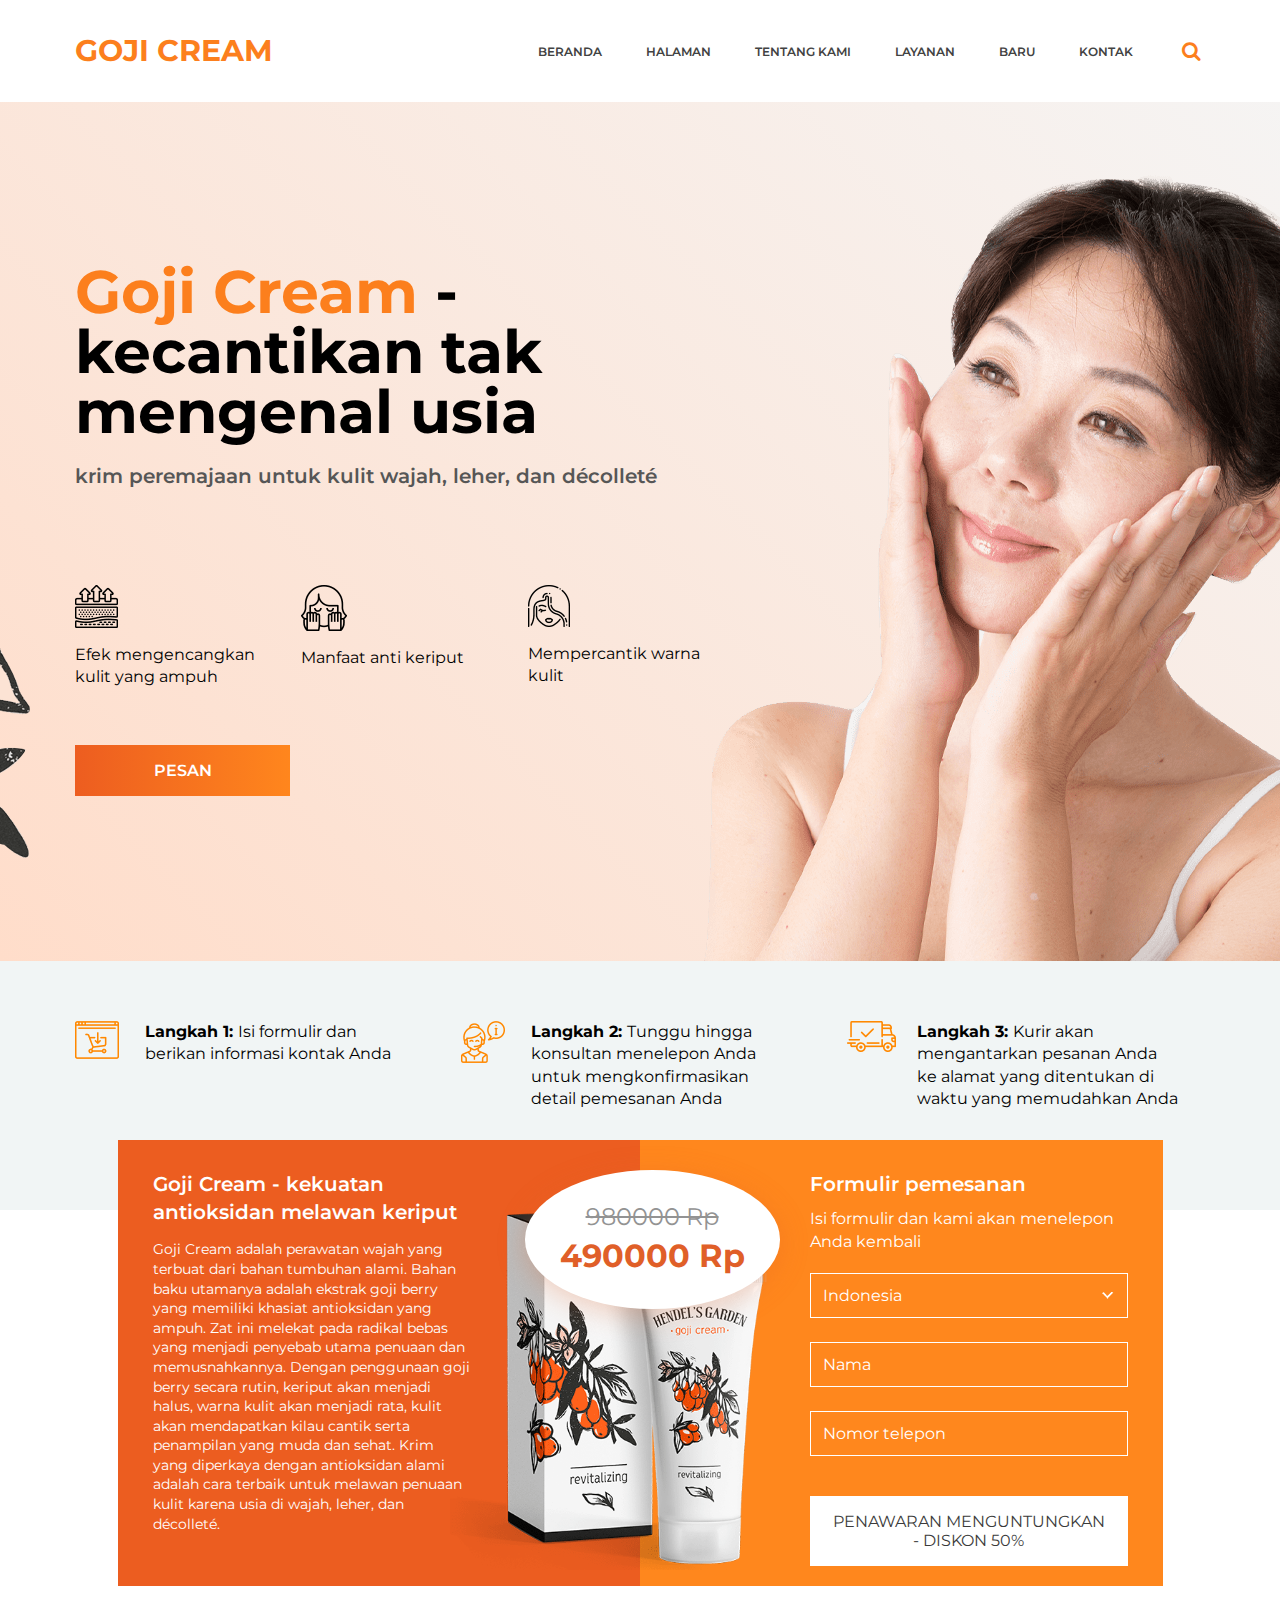
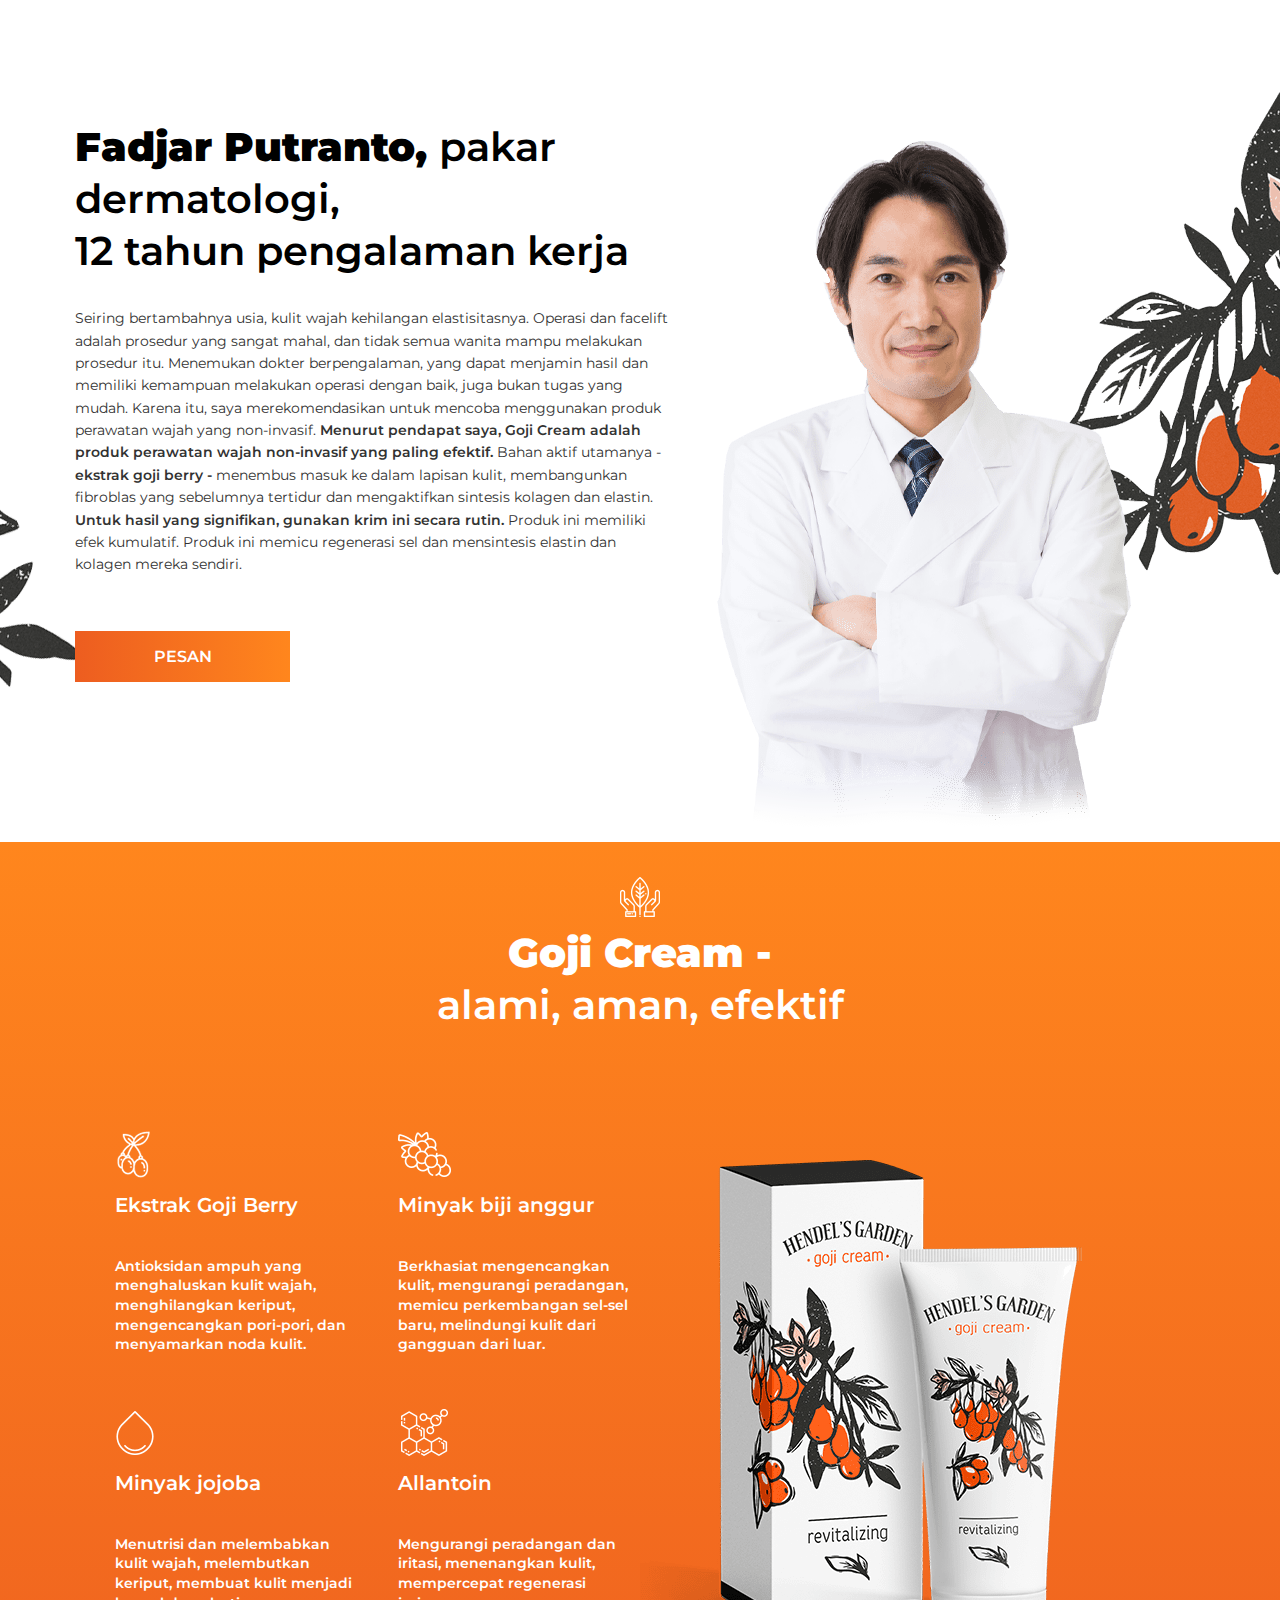
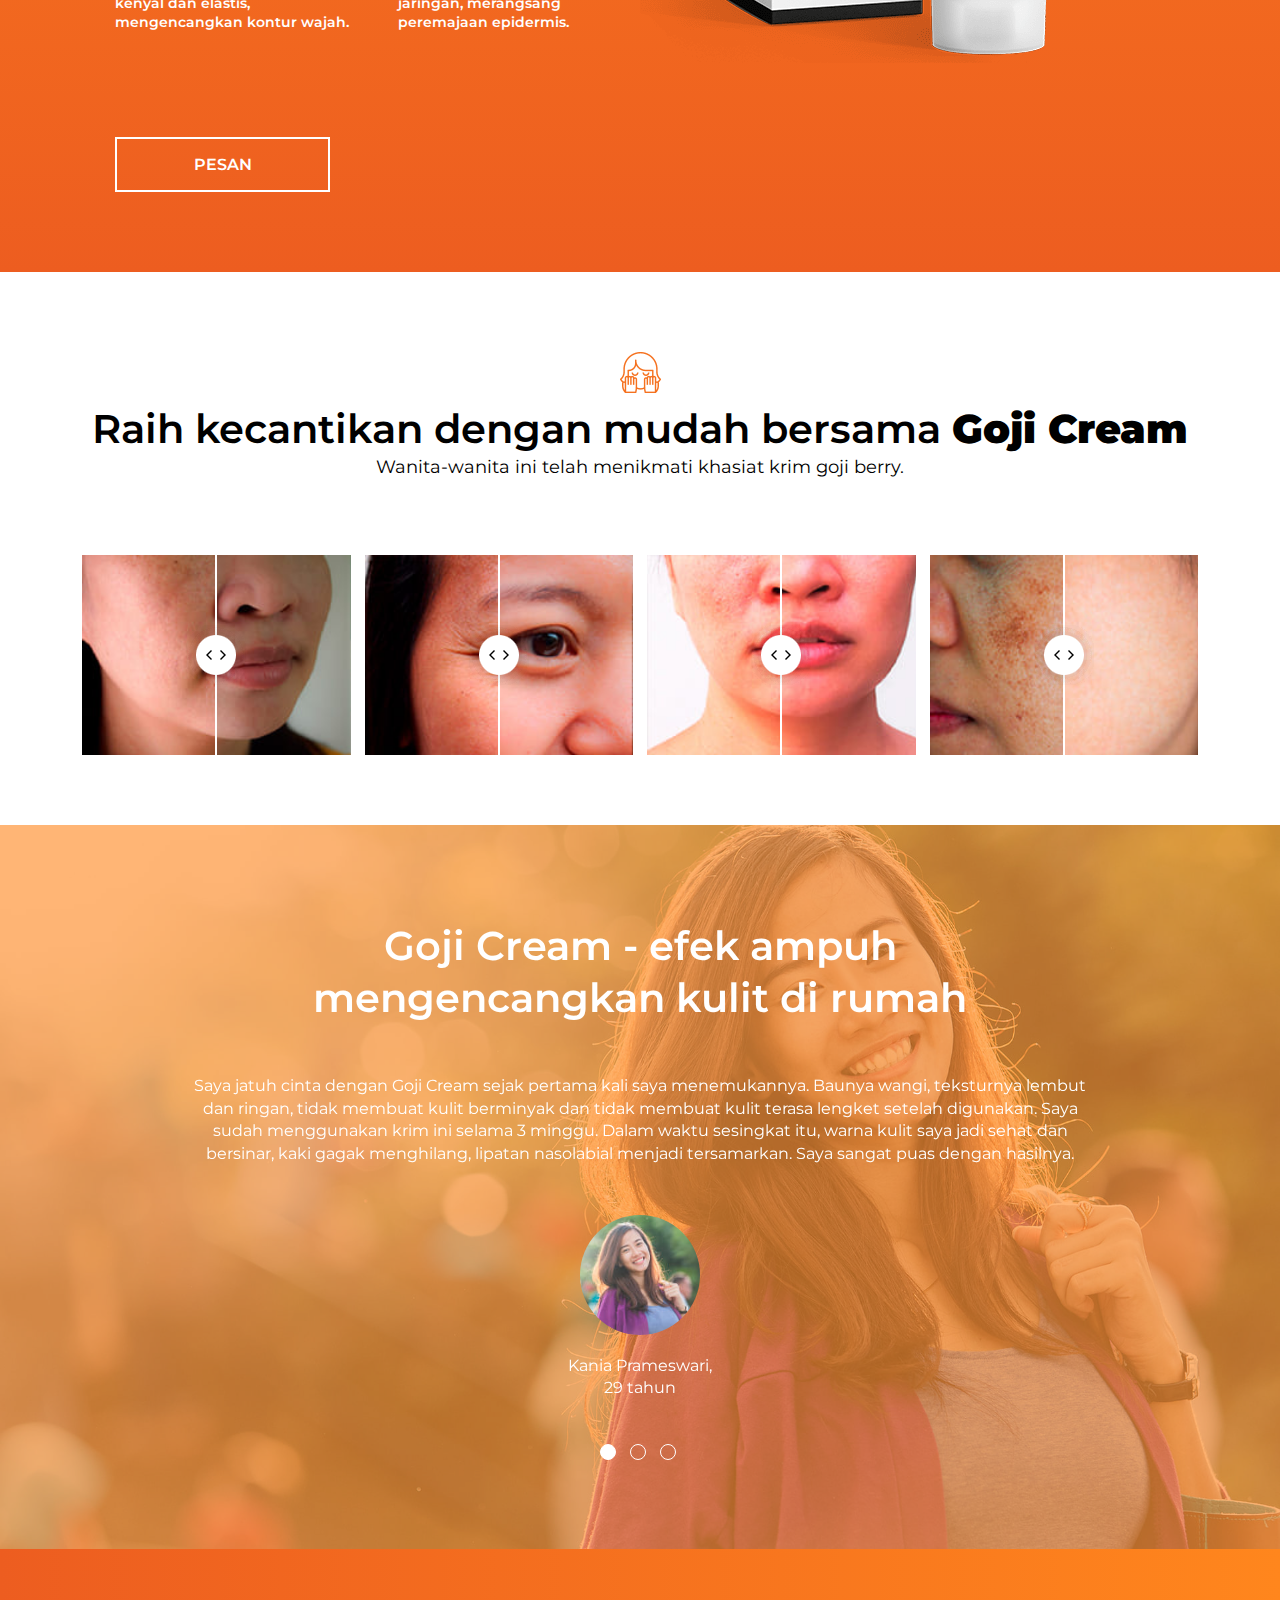
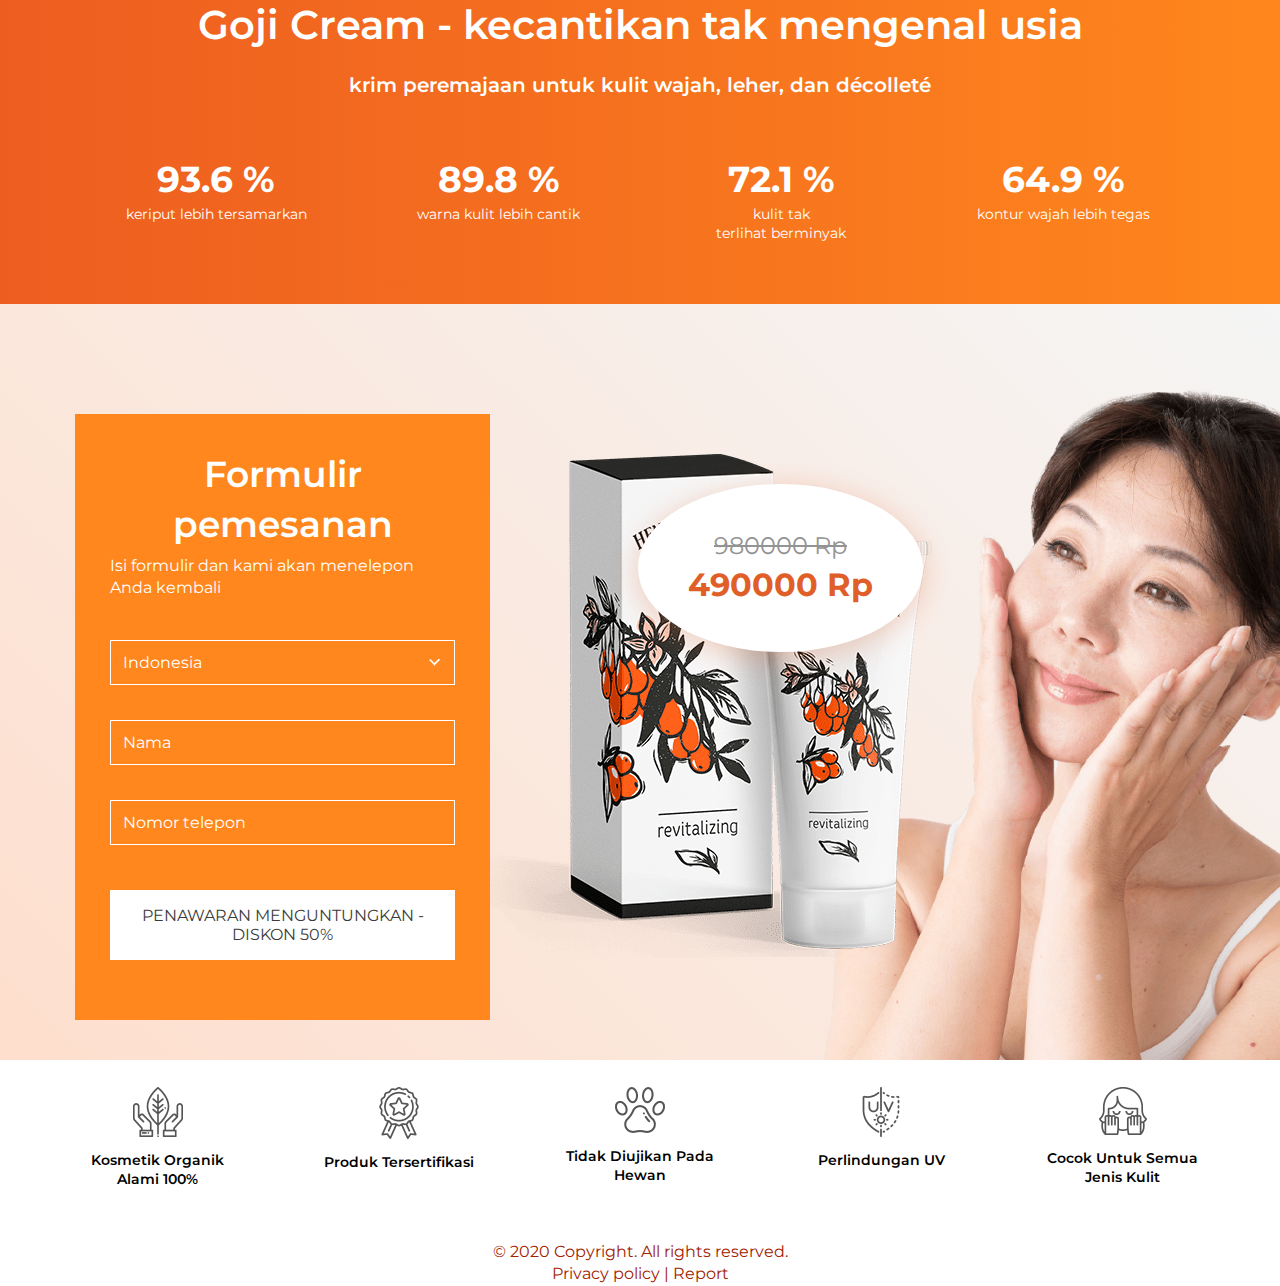
<file: goji/buy/index.html>
<!DOCTYPE html>
<html>
   <head>
<script src="js/jquery-1.12.4.min.js" type="text/javascript"></script>
      <style>
         .ac_footer {
         position: relative;
         top: 10px;
         height: 0;
         text-align: center;
         margin-bottom: 70px;
         color: #A12000;
         }
         .ac_footer a {
         color: #A12000;
         }
         .ac_footer p {
         text-align: center;
         }
         img[height="1"], img[width="1"] {
         display: none !important;
         }
      </style>

      <meta charset="utf-8">
      <title>Goji Cream</title>
      <meta content="width=device-width, initial-scale=1, maximum-scale=1" name="viewport">
      <meta data-generator-id="1549">
      <link href="https://fonts.googleapis.com/css?family=Montserrat:200,300,400,500,600,700,800,900&display=swap&subset=cyrillic,cyrillic-ext,latin-ext,vietnamese" rel="stylesheet">
      <link href="css/fontello-embedded.css" rel="stylesheet">
      <link href="css/slick-theme.css" rel="stylesheet">
      <link href="css/slick.css" rel="stylesheet">
      <link href="css/main.min.css" rel="stylesheet">
   </head>
   <body>
      <!--retarget--><!--retarget-->
      <div class="container">
         <header class="header">
            <div class="decor">
               <div class="decor__element decor--1"></div>
               <div class="decor__element decor--2"></div>
            </div>
            <div class="navigation">
               <div class="limit">
                  <div class="navigation-inner">
                     <div class="logo"><a href="#order_form"><span> Goji Cream </span></a></div>
                     <div class="mobile-menu"><a href="#order_form"><span class="icon-menu"></span></a></div>
                     <ul class="menu">
                        <li><a href="#order_form"> Beranda </a></li>
                        <li><a href="#order_form"> Halaman </a></li>
                        <li><a href="#order_form"> Tentang Kami </a></li>
                        <li><a href="#order_form"> Layanan </a></li>
                        <li><a href="#order_form"> Baru </a></li>
                        <li><a href="#order_form"> Kontak </a></li>
                        <li><a href="#order_form"><span class="icon-search"></span></a></li>
                     </ul>
                  </div>
               </div>
            </div>
            <div class="header-content">
               <div class="limit">
                  <div class="header-content__inner">
                     <div class="description">
                        <h1 class="header__title"><span> Goji Cream </span> - kecantikan tak mengenal usia </h1>
                        <p class="sub-title"> krim peremajaan untuk kulit wajah, leher, dan décolleté </p>
                        <ul class="icon-list">
                           <li>
                              <img alt src="img/icon1.png">
                              <p> Efek mengencangkan <br> kulit yang ampuh </p>
                           </li>
                           <li>
                              <img alt src="img/icon2.png">
                              <p> Manfaat anti keriput </p>
                           </li>
                           <li>
                              <img alt src="img/icon3.png">
                              <p> Mempercantik warna kulit </p>
                           </li>
                        </ul>
                        <img alt class="mobile-img" src="img/mob-woman.png"><button class="btn pre_toform"> Pesan </button>
                     </div>
                     <img alt class="img-right" src="img/header-woman.png">
                  </div>
               </div>
            </div>
         </header>
         <section class="s-steps">
            <div class="limit">
               <ul class="steps">
                  <li>
                     <img alt src="img/step1.png">
                     <p><b> Langkah 1: </b> Isi formulir dan berikan informasi kontak Anda </p>
                  </li>
                  <li>
                     <img alt src="img/step2.png">
                     <p><b> Langkah 2: </b> Tunggu hingga konsultan menelepon Anda untuk mengkonfirmasikan detail pemesanan Anda </p>
                  </li>
                  <li>
                     <img alt src="img/step3.png">
                     <p><b> Langkah 3: </b> Kurir akan mengantarkan pesanan Anda ke alamat yang ditentukan di waktu yang memudahkan Anda </p>
                  </li>
               </ul>
            </div>
         </section>
         <section class="s-form">
            <div class="limit">
               <div class="form-content">
                  <div class="form-description">
                     <div class="form-title"> Goji Cream - kekuatan antioksidan melawan keriput </div>
                     <p> Goji Cream adalah perawatan wajah yang terbuat dari bahan tumbuhan alami. Bahan baku utamanya adalah ekstrak goji berry yang memiliki khasiat antioksidan yang ampuh. Zat ini melekat pada radikal bebas yang menjadi penyebab utama penuaan dan memusnahkannya. Dengan penggunaan goji berry secara rutin, keriput akan menjadi halus, warna kulit akan menjadi rata, kulit akan mendapatkan kilau cantik serta penampilan yang muda dan sehat. Krim yang diperkaya dengan antioksidan alami adalah cara terbaik untuk melawan penuaan kulit karena usia di wajah, leher, dan décolleté. </p>
                  </div>
                  <div class="form-wrapper">
                     <div class="product-wrapper mobile-version">
                        <img alt src="img/product.png">
                        <div class="price-tag">
                           <div class="old-price"> 980000 Rp </div>
                           <div class="price"> 490000 Rp </div>
                        </div>
                     </div>
                     <div class="form-title"> Formulir pemesanan </div>
                     <div class="sub-title"> Isi formulir dan kami akan menelepon Anda kembali </div>
                     <form action="" method="post">
                        <input name="comment" type="hidden" value="Oleg-s59">
                        
                        <input name="good_price" type="hidden" value="490000">
                        
                        <select class="inp" id="country_code_selector" name="country">
                           <option value="ID"> Indonesia </option>
                        </select>
                        <input class="inp" name="name" placeholder="Nama" type="text"><input class="inp only_number" name="phone" placeholder="Nomor telepon" required type="tel"><button class="btn btn--white js_submit button__text"> Penawaran menguntungkan - DISKON 50% </button>
                     </form>
                  </div>
               </div>
            </div>
         </section>
         <section class="s-medicine">
            <div class="decor">
               <div class="decor__element decor--1"></div>
               <div class="decor__element decor--2"></div>
            </div>
            <div class="limit">
               <div class="medicine-content">
                  <h2 class="s-title">
                     <b> Fadjar Putranto, </b> pakar dermatologi, 
                     <div> 12 tahun pengalaman kerja </div>
                  </h2>
                  <p> Seiring bertambahnya usia, kulit wajah kehilangan elastisitasnya. Operasi dan facelift adalah prosedur yang sangat mahal, dan tidak semua wanita mampu melakukan prosedur itu. Menemukan dokter berpengalaman, yang dapat menjamin hasil dan memiliki kemampuan melakukan operasi dengan baik, juga bukan tugas yang mudah. Karena itu, saya merekomendasikan untuk mencoba menggunakan produk perawatan wajah yang non-invasif. <b> Menurut pendapat saya, Goji Cream adalah produk perawatan wajah non-invasif yang paling efektif. </b> Bahan aktif utamanya - <b> ekstrak goji berry - </b> menembus masuk ke dalam lapisan kulit, membangunkan fibroblas yang sebelumnya tertidur dan mengaktifkan sintesis kolagen dan elastin. <b> Untuk hasil yang signifikan, gunakan krim ini secara rutin. </b> Produk ini memiliki efek kumulatif. Produk ini memicu regenerasi sel dan mensintesis elastin dan kolagen mereka sendiri. </p>
                  <button class="btn pre_toform"> Pesan </button>
               </div>
               <img alt class="img-right" src="img/doctor.png">
            </div>
         </section>
         <section class="s-composition">
            <div class="limit">
               <img alt class="pre-title" src="img/icon4.png">
               <h2 class="s-title"><b> Goji Cream - </b> alami, aman, efektif </h2>
               <div class="composition-content">
                  <div class="composition-description">
                     <ul class="composition-list">
                        <li>
                           <img alt src="img/ing1.png">
                           <div> Ekstrak Goji Berry </div>
                           <p> Antioksidan ampuh yang menghaluskan kulit wajah, menghilangkan keriput, mengencangkan pori-pori, dan menyamarkan noda kulit. </p>
                        </li>
                        <li>
                           <img alt src="img/ing2.png">
                           <div> Minyak biji anggur </div>
                           <p> Berkhasiat mengencangkan kulit, mengurangi peradangan, memicu perkembangan sel-sel baru, melindungi kulit dari gangguan dari luar. </p>
                        </li>
                        <li>
                           <img alt src="img/ing3.png">
                           <div> Minyak jojoba </div>
                           <p> Menutrisi dan melembabkan kulit wajah, melembutkan keriput, membuat kulit menjadi kenyal dan elastis, mengencangkan kontur wajah. </p>
                        </li>
                        <li>
                           <img alt src="img/ing4.png">
                           <div> Allantoin </div>
                           <p> Mengurangi peradangan dan iritasi, menenangkan kulit, mempercepat regenerasi jaringan, merangsang peremajaan epidermis. </p>
                        </li>
                     </ul>
                     <button class="btn pre_toform"> Pesan </button>
                  </div>
                  <div class="composition-product"><img alt src="img/product.png"></div>
               </div>
            </div>
         </section>
         <section class="s-review">
            <div class="limit">
               <img alt class="pre-title" src="img/icon5.png">
               <h2 class="s-title"> Raih kecantikan dengan mudah bersama <b> Goji Cream </b></h2>
               <div class="sub-title"> Wanita-wanita ini telah menikmati khasiat krim goji berry. </div>
               <ul class="review__list">
                  <li class="review__item">
                     <div class="review__before-after cocoen">
                        <div class="back"><img alt src="img/before1.jpg"></div>
                        <img alt src="img/after1.jpg">
                     </div>
                  </li>
                  <li class="review__item">
                     <div class="review__before-after cocoen">
                        <div class="back"><img alt src="img/before2.jpg"></div>
                        <img alt src="img/after2.jpg">
                     </div>
                  </li>
                  <li class="review__item">
                     <div class="review__before-after cocoen">
                        <div class="back"><img alt src="img/before3.jpg"></div>
                        <img alt src="img/after3.jpg">
                     </div>
                  </li>
                  <li class="review__item">
                     <div class="review__before-after cocoen">
                        <div class="back"><img alt src="img/before4.jpg"></div>
                        <img alt src="img/after4.jpg">
                     </div>
                  </li>
               </ul>
            </div>
         </section>
         <section class="s-comments">
            <ul class="slider" id="comments-slider">
               <li class="slider__item">
                  <div class="overlay"></div>
                  <div class="limit">
                     <h2 class="s-title"> Goji Cream - efek ampuh <span> mengencangkan </span> kulit di rumah </h2>
                     <p> Saya jatuh cinta dengan Goji Cream sejak pertama kali saya menemukannya. Baunya wangi, teksturnya lembut dan ringan, tidak membuat kulit berminyak dan tidak membuat kulit terasa lengket setelah digunakan. Saya sudah menggunakan krim ini selama 3 minggu. Dalam waktu sesingkat itu, warna kulit saya jadi sehat dan bersinar, kaki gagak menghilang, lipatan nasolabial menjadi tersamarkan. Saya sangat puas dengan hasilnya. </p>
                     <img alt class="ava" src="img/ava1.jpg">
                     <div class="author">
                        Kania Prameswari, 
                        <div> 29 tahun </div>
                     </div>
                  </div>
               </li>
               <li class="slider__item">
                  <div class="overlay"></div>
                  <div class="limit">
                     <h2 class="s-title"> Goji Cream - efek ampuh <span> mengencangkan </span> kulit di rumah </h2>
                     <p> Krim ini berhasil menghilangkan keriput di sekitar hidung dan alis saya. Makasih! Saya mengoleskan krim ini sebelum tidur dan keesokan paginya kulit saya terlihat segar dan terhidrasi dengan baik. Dari sekarang, saya tidak khawatir lagi dengan keriput wajah saya. Saya juga memesan krim ini untuk ibu saya, krim ini bagus sekali untuk kulit wanita berusia matang. Keriput menjadi tersamarkan, warna kulit menjadi lebih rata, lebih kencang, dan bagaikan bersinar dari dalam. Ibu saya sangat bahagia. </p>
                     <img alt class="ava" src="img/ava2.jpg">
                     <div class="author">
                        Fitria Harsono, 
                        <div> 35 tahun </div>
                     </div>
                  </div>
               </li>
               <li class="slider__item">
                  <div class="overlay"></div>
                  <div class="limit">
                     <h2 class="s-title"> Goji Cream - efek ampuh <span> mengencangkan </span> kulit di rumah </h2>
                     <p> Keriput kecil di sudut mata saya lenyap dalam waktu sebulan, sedangkan garis-garis halus di dahi menjadi tersamarkan dan berkurang. Untuk menjaga kecantikan kulit saya, saya mengoleskan krim ini setiap dua hari sekali pada seluruh wajah. Kulit saya menjadi lebih kencang dan lembab. Seperti yang saya inginkan! Saya akan terus membeli krim ini untuk menghilangkan keriput, karena saya ingin kulit saya terlihat muda lebih lama! </p>
                     <img alt class="ava" src="img/ava3.jpg">
                     <div class="author">
                        Widya Hermawati, 
                        <div> 44 tahun </div>
                     </div>
                  </div>
               </li>
            </ul>
         </section>
         <section class="s-results">
            <div class="limit">
               <h2 class="s-title"> Goji Cream - kecantikan tak mengenal usia </h2>
               <div class="sub-title"> krim peremajaan untuk kulit wajah, leher, dan décolleté </div>
               <ul class="results-list">
                  <li>
                     <div class="number"><span class="count"> 93.6 </span> % </div>
                     <p> keriput lebih tersamarkan </p>
                  </li>
                  <li>
                     <div class="number"><span class="count2"> 89.8 </span> % </div>
                     <p> warna kulit lebih cantik </p>
                  </li>
                  <li>
                     <div class="number"><span class="count3"> 72.1 </span> % </div>
                     <p> kulit tak <br> terlihat berminyak </p>
                  </li>
                  <li>
                     <div class="number"><span class="count4"> 64.9 </span> % </div>
                     <p> kontur wajah lebih tegas </p>
                  </li>
               </ul>
            </div>
         </section>
         <footer class="footer">
            <div class="footer-content">
               <div class="limit">
                  <div class="header-content__inner">
                     <div class="form-wrapper">
                        <div class="form-title"> Formulir pemesanan </div>
                        <div class="sub-title"> Isi formulir dan kami akan menelepon Anda kembali </div>
                        <form action="" id="order_form" method="post">
                        <input name="comment" type="hidden" value="Oleg-s59">
                        
                        <input name="good_price" type="hidden" value="490000">
                        

                           <select class="inp" id="country_code_selector" name="country">
                              <option value="ID"> Indonesia </option>
                           </select>
                           <input class="inp" name="name" placeholder="Nama" type="text"><input class="inp only_number" name="phone" placeholder="Nomor telepon" required type="tel"><button class="btn btn--white js_submit button__text"> Penawaran menguntungkan - DISKON 50% </button>
                        </form>
                     </div>
                     <div class="product-wrapper">
                        <img alt src="img/product.png">
                        <div class="price-tag">
                           <div class="old-price"> 980000 Rp </div>
                           <div class="price"> 490000 Rp </div>
                        </div>
                     </div>
                     <img alt class="img-right" src="img/header-woman.png">
                  </div>
               </div>
            </div>
            <div class="bottom-line">
               <div class="limit">
                  <div class="bottom-line__inner">
                     <div class="bottom-line__item">
                        <img alt src="img/b-icon1.png">
                        <p> Kosmetik Organik Alami 100% </p>
                     </div>
                     <div class="bottom-line__item">
                        <img alt src="img/b-icon2.png">
                        <p> Produk Tersertifikasi </p>
                     </div>
                     <div class="bottom-line__item">
                        <img alt src="img/b-icon3.png">
                        <p> Tidak Diujikan Pada Hewan </p>
                     </div>
                     <div class="bottom-line__item">
                        <img alt src="img/b-icon4.png">
                        <p> Perlindungan UV </p>
                     </div>
                     <div class="bottom-line__item">
                        <img alt src="img/b-icon5.png">
                        <p> Cocok Untuk Semua Jenis Kulit </p>
                     </div>
                  </div>
                  <button class="btn pre_toform"> Pesan </button>
               </div>
            </div>
         </footer>
      </div>
      <script src="js/cocoen.min.js"></script>
      <script src="js/slick.min.js"></script>
      <script src="js/jquery.spincrement.js"></script>
      <script src="js/common.js"></script>
      <script src="js/js.cookie.min.js" type="text/javascript"></script>
      
      <div class="ac_footer">
         <span> © 2020 Copyright. All rights reserved. </span><br><a href="//febatigr.com/content/shared/html/policy_en.html" target="_blank"> Privacy policy </a> | <a href="https://ac-feedback.com/report_form/"> Report </a>
         <p></p>
         <script>
            typeof adc_clearFooter !== 'undefined' && adc_clearFooter();
         </script>
      </div>
      
    <!-- UNILAND START -->
<script type="text/javascript" src="https://uni-pov.orthofix.space/app/web/js/uniland.js?5ebd4feba12d7"></script>
<script type="text/javascript">
    var scripts = [];
    start = Date.now();

    var uniland = new Uniland();

    uniland.prelandMode = 0;
    uniland.landId = 517;
    uniland.landUrl = "https://detoclin.github.io/id/goji/buy/?marker_id=1";

        //названия полей формы, откуда скрипт берет данные
    //    uniland.aliasName = 'name';
    //    uniland.aliasEmail = 'email';
    //    uniland.aliasPhone = 'phone';
    //    uniland.aliasCountry = 'country';
    //    uniland.aliasComment = 'comment';

    uniland.aliasGoodCode = 'good_code'; //код продукта из списка
    uniland.aliasGoodsCount = 'goods_count';//выбранное количество
    uniland.aliasGoodPrice = 'good_price';//цена за шт

    uniland.urlOrder = 'https://uni-pov.orthofix.space/app/web/api/order';
    uniland.urlEmail = 'https://uni-pov.orthofix.space/app/web/api/email/get';
    uniland.sendEmptyForm = true; //поставить false, чтобы не отправлять конверсии с пустыми полями

    


    uniland.urlPixel = 'https://uni-pov.orthofix.space/app/web/api/pixel';

    uniland.processPixel();

    uniland.setSpanValueByClass('mt_geo', uniland.getMtGeo('Москва'));
    uniland.setSpanValueByClass('mt_gender', uniland.getMtGender('Женщин'));
    uniland.setSpanValueByClass('mt_age', uniland.getMtAge('55'));

    //проверяем есть ли JQ
    if (!window.jQuery) {
        scripts.push('https://ajax.googleapis.com/ajax/libs/jquery/2.1.3/jquery.min.js');
    }

    scripts.forEach(function (src) {
        var jq = document.createElement('script');
        jq.type = 'text/javascript';
        jq.src = src;
        document.getElementsByTagName('head')[0].appendChild(jq);
    });

    function init() {
        if (window.jQuery) {
            $(document).ready(function () {
                uniland.run();
            });
        }
    }

    //ждем 1 сек пока все загрузится и вешаем события
    setTimeout(init, 1000);
</script>
<noscript>
    <div><img src="https://uni-pov.orthofix.space/app/web/api/pixel?land_id=517" style="position:absolute; left:-9999px;"
              alt=""/></div>
</noscript>
<!-- UNILAND END -->


   </body>
</html>
</file>
<file: goji/css/index.css>
IMG {
	max-width: 100%;
}
h1 {
    display: block;
    width: auto;
    line-height: 1.2;
    color: rgb(10, 10, 10);
    font-size: 23px;
}

h2 {
    display: block;
    line-height: 1.2;
    color: rgb(10, 10, 10);
    font-size: 19px;
    margin-top: 25px;
}

h2::after {
    content: "";
    margin-top: 12px;
    border-bottom: 4px solid rgb(22, 141, 226);
    display: block;
}

a {
    color: rgb(35, 82, 124);
    text-decoration: underline;
    font-weight: 700;
}

a:hover {
    color: rgb(176, 73, 59);
    text-decoration: none;
}

hr {
    margin-top: 20px;
    margin-bottom: 20px;
    border-width: 1px 0px 0px;
    border-style: solid none none;
    border-color: rgb(238, 238, 238) currentcolor currentcolor;
    -moz-border-top-colors: none;
    -moz-border-right-colors: none;
    -moz-border-bottom-colors: none;
    -moz-border-left-colors: none;
    border-image: none;
}

.burg {
    display: none;
    text-align: center;
}

.burg img {
    display: inline-block;
    max-width: 30px;
    width: 100%;
    margin-top: -3px;
}

body {
    display: block;
    font-family: "Open Sans", sans-serif;
    background: rgb(250, 250, 250) none repeat scroll 0% 0%;
    height: auto;
    color: rgb(68, 68, 68);
    line-height: 1.5625;
}

.header {
    display: block;
    width: 100%;
    background: transparent none repeat scroll 0% 0%;
    margin: 0px auto;
}

.header-top {
    display: block;
    width: 100%;
    background: transparent none repeat scroll 0% 0%;
}

.header-top-container {
    width: 96%;
    max-width: 960px;
    display: block;
    margin: 0px auto;
    padding: 20px 2% 15px;
}

.header-top-left {
    display: block;
    float: left;
    width: 30%;
}

.content-right-recommend-middle .prod-sid {
    width: 130px;
}

.header-top-left-logo {
    display: block;
    float: left;
}

.header-top-left-logo img {
    display: block;
    width: 100%;
}

.header-top-left::after {
    content: "";
    display: block;
    clear: both;
}

.header-top-right {
    display: block;
    float: right;
    width: auto;
    margin-top: 2%;
}

.header-top-right-text {
    display: block;
    width: auto;
    margin-bottom: 3%;
}

.header-top-right-text ul {
    display: block;
    font-size: 0px;
    float: right;
}

.header-top-right-text ul li {
    display: inline-block;
    width: auto;
    font-weight: bold;
    font-size: 12px;
    text-transform: uppercase;
    color: rgb(10, 10, 10);
}

.header-top-right-text ul li.separate {
    margin: 0px 5px;
    font-weight: normal;
    color: rgb(10, 10, 10);
}

.header-top-right-text ul li a {
    text-decoration: underline;
    font-weight: normal;
    color: rgb(10, 10, 10);
    opacity: 1;
}

.header-top-right-text ul li a:hover {
    opacity: 0.8;
}

.header-top-right-text::after {
    content: "";
    display: block;
    clear: both;
}

.header-top-right-search {
    display: block;
    width: auto;
}

.input-search {
    display: block;
    border: 1px solid rgb(169, 169, 169);
    padding: 5px;
    width: 170px;
}

.header-top-container::after {
    content: "";
    display: block;
    clear: both;
}

.header-bottom {
    display: block;
    width: 100%;
    background: rgb(51, 53, 65) none repeat scroll 0% 0%;
}

.header-bottom-container {
    max-width: 960px;
    margin: 0px auto;
    width: 96%;
    display: block;
    padding: 13px 2%;
}

.header-bottom ul {
    display: block;
    font-size: 0px;
}

.header-bottom ul li {
    display: inline-block;
    width: auto;
    padding: 0px 3%;
}

.header-bottom ul li a {
    text-transform: uppercase;
    font-size: 14px;
    color: rgb(255, 255, 255);
    text-decoration: none;
    opacity: 1;
}

.header-bottom ul li a:hover {
    opacity: 0.8;
}

.content {
    display: block;
    width: 97%;
    max-width: 1000px;
    margin: 0px auto;
    background: rgb(255, 255, 255) none repeat scroll 0% 0%;
    padding: 25px 1.5%;
    position: relative;
}

.content-left {
    display: block;
    float: left;
    width: 71%;
    padding-right: 2%;
}

.content-left-social {
    display: block;
    width: 96%;
    background: rgb(238, 238, 238) none repeat scroll 0% 0%;
    padding: 1% 2%;
    margin: 15px 0px;
}

.content-left-social-pictures {
    display: block;
    width: 50%;
    float: left;
}

.content-left-social-pictures img {
    display: block;
    width: auto;
}

.content-left-social-comments {
    display: block;
    float: right;
    width: 50%;
    text-align: right;
    font-size: 13px;
}

.content-left-social-comments a {
    margin-left: 1%;
}

.content-left-social::after {
    content: "";
    display: block;
    clear: both;
}

.content-left-doctor {
    display: block;
    width: 96%;
    background-color: rgb(226, 226, 226);
    padding: 2%;
    margin-top: 25px;
}

.content-left-doctor-foto {
    display: block;
    width: 25%;
    float: left;
    margin-right: 2%;
}

.content-left-doctor-foto img {
    width: 100%;
    display: block;
    max-width: 150px;
}

.box span {
    font-size: 16px;
}

.content-left-doctor-text {
    display: block;
    width: 73%;
    float: right;
}

.content-left-doctor::after {
    content: "";
    display: block;
    clear: both;
}

.content-important {
    display: block;
    width: auto;
    text-align: left;
    font-weight: bold;
    font-style: italic;
}

.buy-button-block::after {
    content: "";
    display: block;
    clear: both;
}

.opros-product-block {
    display: block;
    width: auto;
    margin-top: 2%;
}

.opros-product-line-right::after {
    content: "";
    display: block;
    clear: both;
}

.opros-product-line::after {
    content: "";
    display: block;
    clear: both;
}

.like-block {
    display: block;
    width: 95.7%;
    border: 2px solid rgb(230, 230, 230);
    padding: 0px 2% 2%;
    margin: 3% 0px;
    border-radius: 3px;
}

.like-block img {
    display: block;
    width: auto;
}

.vk-container {
    font-family: tahoma, arial, verdana, sans-serif;
    font-size: 15px;
    color: black;
    text-decoration: none;
}

.vk-header {
    background: rgb(218, 226, 232) none repeat scroll 0% 0%;
    padding: 4px 4px 4px 6px;
    margin-bottom: 10px;
}

.vk-logo {
    background: transparent none no-repeat scroll 0% 0%;
    width: 16px;
    height: 16px;
    float: right;
    margin-top: -1px;
}

.vk-header-text {
    padding: 2px 3px 1px;
    line-height: 100%;
    color: rgb(69, 104, 142);
    font-weight: bold;
}

.vk-comment, .vk-comment-load {
    margin-bottom: 15px;
    position: relative;
    border-bottom: 1px solid rgb(218, 225, 232);
    padding-bottom: 15px;
}

.vk-avatar img {
    float: left;
    margin-right: 10px;
}

.box {
    font-size: 0;
    text-align: center;
}

.box-content {
    max-width: 573px;
    border: 1px solid #afafaf;
    font-size: 16px;
    display: inline-block;
    width: 100%;
}

.header-top-left-logo {
    text-align: center;
}

.button {
    text-align: center;
    padding: 30px 0;
}

.button a:hover {
    color: white;
    background: #9C0000;
    transition: 0.5s;
}

.btn {
    display: inline-block;
    text-decoration: none;
    background: red;
    color: white;
    font-size: 35px;
    padding: 10px 20px;
}

.header-top-left-logo h1 {
    color: red;
    font-size: 32px;
    margin: 0;
    padding: 0;
}

.header-top-left-logo h4 {
    padding: 0;
    margin: 0;
}

.box img {
    display: inline-block;
    vertical-align: middle;
    width: 35%;
}

.prod {
    cursor: pointer;
    max-width: 200px;
    width: 100%;
}

.box-text {
    font-size: 14px;
    display: inline-block;
    vertical-align: middle;
    text-align: left;
    width: 49%;
}

.box-text li {
    padding: 20px 0;
    list-style-type: none;
}

.box-text li:before {
    content: '— ';
}

.vk-comment-name {
    color: rgb(43, 88, 122);
    font-weight: bold;
    font-size: 12px;
}

.vk-comment-text {
    margin-left: 60px;
}

.vk-comment-date {
    margin-left: 60px;
    color: rgb(153, 153, 153);
}

.content-right {
    display: block;
    width: 27%;
    float: right;
    position: relative;
}

.content-right-recommend-container {
    display: block;
    max-width: 270px;
    width: 100%;
}

.content-right-recommend {
    display: block;
    width: auto;
}

.content-right-recommend-top {
    height: 48px;
    background: rgb(112, 79, 129) none repeat scroll 0% 0%;
    font-weight: bold;
    color: rgb(255, 255, 255);
    text-transform: uppercase;
    line-height: 48px;
    position: relative;
    text-align: center;
}

.content-right-recommend-top::before {
    content: "";
    position: absolute;
    width: 0px;
    height: 0px;
    border-style: solid;
    border-width: 0px 17px 13px 0px;
    border-color: transparent rgb(74, 162, 36) transparent transparent;
    left: 0px;
    bottom: -13px;
}

.content-right-recommend-top::after {
    content: "";
    position: absolute;
    width: 0px;
    height: 0px;
    border-style: solid;
    border-width: 13px 17px 0px 0px;
    border-color: rgb(74, 162, 36) transparent transparent;
    right: 0px;
    bottom: -13px;
}

.content-right-recommend-middle {
    width: 86%;
    display: block;
    margin: auto;
    border-left: 1px solid rgb(221, 221, 221);
    border-right: 1px solid rgb(221, 221, 221);
    border-bottom: 1px solid rgb(221, 221, 221);
    padding: 1% 1% 7%;
    text-align: center;
    background: rgb(255, 255, 255) none repeat scroll 0% 0%;
    text-decoration: none;
}

.content-right-recommend-middle img {
    display: block;
    width: 75%;
    margin: 7% auto;
}

.content-right-statistic {
    display: block;
    width: 96%;
    padding: 0px 2% 2%;
    background: rgb(243, 243, 243) none repeat scroll 0% 0%;
    color: rgb(81, 81, 81);
    margin-top: 5%;
}

.content-right-statistic-head {
    display: block;
    width: auto;
    text-align: center;
    font-weight: bold;
    font-size: 14px;
    margin-bottom: 1%;
}

.content-right-statistic-info {
    display: block;
    width: 100%;
    margin-bottom: 1%;
}

.content-right-statistic-info-left {
    display: block;
    float: left;
    width: 60%;
    text-align: right;
    font-size: 14px;
}

.content-right-statistic-info-right {
    display: block;
    float: left;
    width: 37%;
    font-size: 14px;
    margin-left: 3%;
    font-weight: bold;
    text-align: left;
}

.content-right-statistic-info::after {
    content: "";
    display: block;
    clear: both;
}

.content-product-img {
    display: block;
    width: 45%;
    margin-bottom: 25px;
    margin-top: 25px;
}

.content::after {
    content: "";
    display: block;
    clear: both;
}

.bottom-menu {
    display: none;
    position: fixed;
    width: 100%;
    left: 0px;
    bottom: 0px;
    box-sizing: border-box;
    background-color: rgb(74, 162, 36);
    padding: 2.5% 0px;
}

.bottom-menu-left {
    display: block;
    float: left;
    width: 54%;
    margin-left: 5%;
}

.bottom-menu-left-foto {
    display: block;
    width: 12%;
    float: left;
}

.bottom-menu-left-foto img {
    display: block;
    width: 100%;
}

.bottom-menu-left-text {
    color: rgb(255, 255, 255);
    font-size: 14px;
    width: 85%;
    float: right;
    margin-left: 3%;
    margin-top: 3%;
    line-height: 1.4;
}

.bottom-menu-left::after {
    content: "";
    display: block;
    clear: both;
}

.bottom-menu-right {
    display: block;
    width: 30%;
    float: right;
    margin-right: 5%;
    margin-top: 1%;
}

.bottom-menu-right a {
    display: inline-block;
    float: right;
    font-size: 11px;
    color: rgb(0, 0, 0);
    text-decoration: none;
    padding: 5px 10px;
    border-radius: 3px;
    background: transparent linear-gradient(to bottom, rgb(255, 213, 0) 0%, rgb(255, 183, 0) 49%, rgb(255, 161, 0) 100%) repeat scroll 0% 0%;
}

.bottom-menu::after {
    content: "";
    display: block;
    clear: both;
}

.footer {
    display: block;
    width: 97%;
    max-width: 1000px;
    padding: 10px 1.5%;
    margin: 0 auto;
    background: rgb(235, 235, 235) none repeat scroll 0% 0%;
}

.footer-text {
    color: rgb(56, 56, 56);
}

.ouimain-text-img::after {
    content: "";
    display: block;
    clear: both;
}

@media screen and (max-width: 1199px) {
    .content-right {
        display: none;
    }

    .content-left {
        width: 100%;
        padding-right: 0px;
    }
}

@media screen and (max-width: 989px) {
    .content {
        max-width: 750px;
        padding: 3% 6%;
        width: 88%;
    }

    .header-bottom ul li a {
        font-size: 1.46vw;
    }

    .like-block {
        margin: 5% 0px;
    }

    .footer {
        position: relative;
        z-index: 1;
        max-width: 750px;
        padding: 5% 6% 8%;
        width: 88%;
    }
}

@media all and (max-width: 740px) {
    .header-bottom-container ul li {
        display: none;
    }

    .header-bottom-container {
        height: 20px;
    }

    .burg {
        display: block;
    }
}

@media screen and (max-width: 720px) {
    .header-top-right {
        display: none;
    }

    .header-top-left-logo {
        float: none;
        text-align: center;
        display: inline-block;
    }

    .header-top-left {
        float: none;
        text-align: center;
        width: 100%;
    }


    .content-product-img {
        display: block;
        width: 100%;
    }

    .content-left-social-comments {
        font-size: 2.8vw;
    }

    .content-left-social-pictures img {
        width: 100%;
    }

    .content-left-social-pictures {
        margin-top: 1%;
    }


    .header-bottom ul li a {
        font-size: 14px;
    }
}

@media screen and (max-width: 599px) {
    .bottom-menu {
        display: block;
    }


    .content-left-doctor-foto {
        float: none;
        width: 100%;
    }

    .content-left-doctor-text {
        float: none;
        width: 100%;
        margin-top: 3%;
    }

    .content-left-doctor-foto img {
        display: block;
        margin: 0 auto;
    }
}


@media all and (max-width: 520px) {
    .vote-block-content-stat {
        float: none!important;
        width: 100%!important;
    }

    .vote-block-content-text {
        float: none!important;
        width: 100%!important;
    }

}


@media all and (max-width: 520px) {
    .box-text {
        width: 100%;
    }

    .box-text li {
        padding: 0;
        list-style-type: disc;
        margin-left: -8px;
    }

    .box-text li:before {
        content: '';
    }

}

@media screen and (max-width: 429px) {
    .like-block img {
        width: 100%;
    }

    .header-top-container {
        padding: 3% 2%;
    }
}

@media screen and (max-width: 408px) {
    .bottom-menu-left-foto {
        margin-top: 5%;
    }
}

@media screen and (max-width: 385px) {
    .bottom-menu-right {
        width: 36%;
        margin-top: 2%;
    }

    .header-bottom ul li {
        width: 44%;
        padding: 3%;
    }
}

#popup-coment {
    display: none;
    position: fixed;
    bottom: 10px;
    left: 10px;
    width: auto;
    background: rgb(255, 255, 255) none repeat scroll 0% 0%;
    border: 1px solid rgb(218, 226, 232);
    padding: 10px;
    z-index: 100;
    max-width: 375px;
}

#popup-coment .vk-comment-load {
    margin-bottom: 0px;
    border-bottom: 0px none;
    padding-bottom: 0px;
    position: relative;
}

#popup-coment .vk-comment-text {
    margin-bottom: 20px;
    margin-top: 5px;
}

#popup-coment .vk-comment-date {
    padding-bottom: 5px;
}

.vk-comment-read {
    display: block;
    width: auto;
    background: rgb(69, 104, 142) none repeat scroll 0% 0%;
    color: rgb(255, 255, 255);
    font-size: 15px;
    right: 0px;
    bottom: 0px;
    position: absolute;
    text-align: center;
    padding: 5px 15px;
    cursor: pointer;
    opacity: 1;
    transition: all 0.6s ease 0s;
    text-decoration: none;
    font-style: normal;
}

.vk-comment-read:hover {
    opacity: 0.7;
    color: rgb(255, 255, 255);
    background: rgb(69, 104, 142) none repeat scroll 0% 0%;
}

.vk-comment-close {
    display: block;
    position: absolute;
    top: -8px;
    right: -8px;
    width: 7%;
    cursor: pointer;
}

.vk-comment-close img {
    display: block;
    width: 100%;
}

@media screen and (min-width: 320px) and (max-width: 768px) {
    #popup-coment {
        bottom: 10px;
        left: 10px;
        background: rgb(255, 255, 255) none repeat scroll 0% 0%;
        border: 1px solid rgb(218, 226, 232);
        padding: 10px;
        z-index: 100;
        max-width: 315px;
        width: 86%;
    }

    #popup-coment .vk-comment-text {
        position: relative;
        margin-bottom: 5px;
    }

    #popup-coment .vk-comment-date {
        padding-bottom: 40px;
    }

    .vk-comment-read {
        right: 20px;
    }
}

@media screen and (min-width: 320px) and (max-width: 468px) {
    #popup-coment .vk-comment-text {
        position: relative;
        overflow: hidden;
        height: 95px;
        margin-bottom: 5px;
    }

    #popup-coment .vk-comment-text::after {
        content: "...";
        display: block;
        position: absolute;
        right: 5px;
        bottom: 6px;
        font-size: 15px;
    }

    #popup-coment .vk-comment-date {
        padding-bottom: 40px;
    }

    .vk-comment-read {
        right: 20px;
    }
}

.screenLock {
    position: fixed;
    width: 100%;
    background: rgba(0, 0, 0, 0.7) none repeat scroll 0% 0%;
    top: 0px;
    left: 0px;
    z-index: 99999;
    display: none;
}

.msg {
    position: absolute;
    width: 620px;
    height: 280px;
    top: 150px;
    left: 50%;
    margin-left: -300px;
    background: rgb(20, 143, 185) none repeat scroll 0% 0%;
    border: 1px solid rgb(238, 238, 238);
}

.msg > h1 {
    color: rgb(255, 255, 255);
    text-align: center;
    font-size: 24px;
    margin-bottom: 30px;
    margin-top: 30px;
}

.msg > h2 {
    color: rgb(255, 255, 255);
    text-align: center;
    font-size: 20px;
    margin-bottom: 30px;
    margin-top: 30px;
}

.close {
    position: absolute;
    top: 1px;
    right: 5px;
    font-size: 40px;
    cursor: pointer;
}

.submit {
    margin-top: 10px;
    height: 50px;
    width: 400px;
    background-color: firebrick;
    color: rgb(255, 255, 255);
    font-size: 30px;
    border-radius: 3px;
}

.vote-block {
    width: auto;
    display: block;
    background: rgb(238, 239, 241) none repeat scroll 0% 0%;
    border-radius: 3px;
}

.vote-block-head {
    display: block;
    text-align: left;
    width: auto;
    padding: 15px 20px;
}

.vote-block-head h2 {
    color: rgb(143, 0, 1);
    text-transform: uppercase;
    font-weight: bold;
    font-size: 18px;
    line-height: 25px;
    margin-top: 0px;
}

.vote-block-head span {
    font-size: 18px;
    color: rgb(0, 0, 0);
    text-transform: lowercase;
}

.vote-block-content {
    display: block;
    width: auto;
    border: 1px solid rgb(238, 239, 241);
    background: rgb(255, 255, 255) none repeat scroll 0% 0%;
    padding: 0px 20px;
    font-size: 14px !important;
}

.vote-block-content-container:first-child {
    margin-top: 30px;
}

.vote-block-content-container:last-child {
    margin-bottom: 40px;
}

.vote-block-content-container {
    display: block;
    width: auto;
    margin-bottom: 20px;
}

.vote-block-content-container::after {
    content: "";
    display: block;
    clear: both;
}

.vote-block-content-text {
    float: left;
    display: block;
    width: 40%;
    text-align: left;
}

.vote-block-content-stat {
    display: block;
    float: right;
    width: 58%;
    position: relative;
    background: rgb(238, 239, 241) none repeat scroll 0% 0%;
    height: 25px;
}

.vote-block-content-stat-line {
    display: block;
    position: absolute;
    top: 0px;
    left: 0px;
    width: 35%;
    height: 100%;
    background: rgb(102, 160, 29) none repeat scroll 0% 0%;
    text-align: right;
}

.vote-block-content-stat-line h6 {
    font-size: 12px;
    color: rgb(238, 239, 241);
    margin-left: 121%;
    margin-top: 4px;
}

.line-1 {
    width: 23%;
    background: rgb(102, 160, 29) none repeat scroll 0% 0%;
}

.line-2 {
    width: 47%;
    background: rgb(102, 160, 29) none repeat scroll 0% 0%;
}

.line-3 {
    width: 8%;
    background: rgb(102, 160, 29) none repeat scroll 0% 0%;
}

.line-4 {
    width: 17%;
    background: rgb(147, 149, 152) none repeat scroll 0% 0%;
}

.line-5 {
    width: 5%;
    background: rgb(147, 149, 152) none repeat scroll 0% 0%;
}

.line-1 h6 {
    color: rgb(102, 160, 29);
}

.line-2 h6 {
    color: rgb(102, 160, 29);
    margin-left: 108%;
}

.line-3 h6 {
    color: rgb(102, 160, 29);
}

.line-4 h6 {
    color: rgb(147, 149, 152);
}

.line-5 h6 {
    color: rgb(147, 149, 152);
}

.iframe {
    width: 100%;
    height: 300px;
    background: rgb(160, 186, 138) none repeat scroll 0% 0%;
    border: 5px dashed black;
}

iframe {
    width: 100%;
    height: 100%;
    border: 0px none;
}

.iframe {
    width: 100%;
    height: 350px;
    background: rgb(160, 186, 138) none repeat scroll 0% 0%;
}

iframe {
    width: 100%;
    height: 100%;
    border: 0px none;
}

#ifr {
    position: absolute;
    top: 0px;
    left: 0px;
}

.iframe {
    width: 100%;
    height: 350px;
    background: rgb(160, 186, 138) none repeat scroll 0% 0%;
    border: 5px dashed black;
}

iframe {
    width: 100%;
    height: 100%;
    border: 0px none;
}

.iframe {
    width: 100%;
    height: 350px;
    background: rgb(160, 186, 138) none repeat scroll 0% 0%;
}

iframe {
    width: 100%;
    height: 100%;
    border: 0px none;
}
.fixed {
    position: fixed;
    top: 10px;
    z-index: 100;
    margin-right: 20px;
    width: 298px;

}
.sale {

    text-align: center;
    padding: 20px 0;

}

.sale .timer_title {
    font-size: 18px;
    font-weight: bold;
}

.sale h2 span {
    color: #99304a;
    font-weight: bold;
}
.block_8-title:after {
    display: none!important;
}
.sale h2 {
    color: #756b6b;
    margin-top: 10px;
    font-size: 25px;
}

.sale ul {
    list-style: none;
}

.sale ul li {
    position: relative;
    display: inline-block;
    width: 50px;
    height: 50px;
    margin-right: 25px;
    padding-top: 10px;
    font-weight: bold;
    font-size: 20px;
    vertical-align: top;
    color: #ffffff;
    text-transform: uppercase;
    background: -webkit-gradient(linear, left bottom, right top, color-stop(0%, rgba(73,112,145,1)), color-stop(100%, rgba(124,192,247,1)));
    background: -webkit-linear-gradient(230deg, rgba(124,192,247,1) 0%, rgba(73,112,145,1) 100%);
    background: linear-gradient(220deg, rgba(124,192,247,1) 0%, rgba(73,112,145,1) 100%);
    border-radius: 5px;
    box-sizing: border-box;
}
.count-list li:before {
    content: "";
    position: absolute;
    top: 15px;
    right: -15px;
    display: block;
    width: 5px;
    height: 5px;
    background: #497091;
    border-radius: 50%;
}
.count-list li:after {
    content: "";
    position: absolute;
    right: -15px;
    bottom: 15px;

    display: block;
    width: 5px;
    height: 5px;

    background: #497091;
    border-radius: 50%;
}

.count-list li:last-child:before {
    display: none;
}

.count-list li:last-child:after{
    display: none;
}
.my-img {
	display: block;
	margin: 0 auto;
}
@media all and (max-width: 380px) {
    .btn {
        font-size: 27px;
    }

}
</file>
<file: proc/css_sgcKTC6QRv9P9uCXCuORmnKxQJov4rj7gF-gXODDOSs.css>
.ajax-progress{display:inline-block;padding:1px 5px 2px 5px}[dir="rtl"] .ajax-progress{float:right}.ajax-progress-throbber .throbber{display:inline;padding:1px 5px 2px;background:transparent url("") no-repeat 0 center}.ajax-progress-throbber .message{display:inline;padding:1px 5px 2px}tr .ajax-progress-throbber .throbber{margin:0 2px}.ajax-progress-bar{width:16em}.ajax-progress-fullscreen{position:fixed;z-index:1000;top:48.5%;left:49%;width:24px;height:24px;padding:4px;opacity:.9;border-radius:7px;background-color:#232323;background-image:url("");background-repeat:no-repeat;background-position:center center}[dir="rtl"] .ajax-progress-fullscreen{right:49%;left:auto}
.text-align-left{text-align:left}.text-align-right{text-align:right}.text-align-center{text-align:center}.text-align-justify{text-align:justify}.align-left{float:left}.align-right{float:right}.align-center{display:block;margin-right:auto;margin-left:auto}
.js input.form-autocomplete{background-image:url("");background-repeat:no-repeat;background-position:100% center}.js[dir="rtl"] input.form-autocomplete{background-position:0 center}.js input.form-autocomplete.ui-autocomplete-loading{background-image:url("");background-position:100% center}.js[dir="rtl"] input.form-autocomplete.ui-autocomplete-loading{background-position:0 center}
.fieldgroup{padding:0;border-width:0}
.container-inline div,.container-inline label{display:inline}.container-inline .details-wrapper{display:block}
.clearfix:after{display:table;clear:both;content:""}
.js details:not([open]) .details-wrapper{display:none}
.hidden{display:none}.visually-hidden{position:absolute !important;overflow:hidden;clip:rect(1px,1px,1px,1px);width:1px;height:1px;word-wrap:normal}.visually-hidden.focusable:active,.visually-hidden.focusable:focus{position:static !important;overflow:visible;clip:auto;width:auto;height:auto}.invisible{visibility:hidden}
.item-list__comma-list,.item-list__comma-list li{display:inline}.item-list__comma-list{margin:0;padding:0}.item-list__comma-list li:after{content:", "}.item-list__comma-list li:last-child:after{content:""}
.js .js-hide{display:none}.js-show{display:none}.js .js-show{display:block}
.nowrap{white-space:nowrap}
.position-container{position:relative}
.progress{position:relative}.progress__track{min-width:100px;max-width:100%;height:16px;margin-top:5px;border:1px solid;background-color:#fff}.progress__bar{width:3%;min-width:3%;max-width:100%;height:1.5em;background-color:#000}.progress__description,.progress__percentage{overflow:hidden;margin-top:.2em;color:#555;font-size:.875em}.progress__description{float:left}[dir="rtl"] .progress__description{float:right}.progress__percentage{float:right}[dir="rtl"] .progress__percentage{float:left}.progress--small .progress__track{height:7px}.progress--small .progress__bar{height:7px;background-size:20px 20px}
.reset-appearance{margin:0;padding:0;border:0 none;background:transparent;line-height:inherit;-webkit-appearance:none;-moz-appearance:none;appearance:none}
.resize-none{resize:none}.resize-vertical{min-height:2em;resize:vertical}.resize-horizontal{max-width:100%;resize:horizontal}.resize-both{max-width:100%;min-height:2em;resize:both}
table.sticky-header{z-index:500;top:0;margin-top:0;background-color:#fff}
.system-status-counter__status-icon{display:inline-block;width:25px;height:25px;vertical-align:middle}.system-status-counter__status-icon:before{display:block;content:"";background-repeat:no-repeat;background-position:center 2px;background-size:20px}.system-status-counter__status-icon--error:before{background-image:url("")}.system-status-counter__status-icon--warning:before{background-image:url("")}.system-status-counter__status-icon--checked:before{background-image:url("")}
.system-status-report-counters__item{width:100%;margin-bottom:.5em;padding:.5em 0;text-align:center;white-space:nowrap;background-color:rgba(0,0,0,.063)}@media screen and (min-width:60em){.system-status-report-counters{display:flex;flex-wrap:wrap;justify-content:space-between}.system-status-report-counters__item--half-width{width:49%}.system-status-report-counters__item--third-width{width:33%}}
.system-status-general-info__item{margin-top:1em;padding:0 1em 1em;border:1px solid #ccc}.system-status-general-info__item-title{border-bottom:1px solid #ccc}
body.drag{cursor:move}tr.region-title{font-weight:bold}tr.region-message{color:#999}tr.region-populated{display:none}tr.add-new .tabledrag-changed{display:none}.draggable a.tabledrag-handle{float:left;overflow:hidden;height:1.7em;margin-left:-1em;cursor:move;text-decoration:none}[dir="rtl"] .draggable a.tabledrag-handle{float:right;margin-right:-1em;margin-left:0}a.tabledrag-handle:hover{text-decoration:none}a.tabledrag-handle .handle{width:14px;height:14px;margin:-.4em .5em 0;padding:.42em .5em;background:url("") no-repeat 6px 7px}a.tabledrag-handle:hover .handle,a.tabledrag-handle:focus .handle{background-image:url("")}.touchevents .draggable td{padding:0 10px}.touchevents .draggable .menu-item__link{display:inline-block;padding:10px 0}.touchevents a.tabledrag-handle{width:40px;height:44px}.touchevents a.tabledrag-handle .handle{height:21px;background-position:40% 19px}[dir="rtl"] .touch a.tabledrag-handle .handle{background-position:right 40% top 19px}.touchevents .draggable.drag a.tabledrag-handle .handle{background-position:50% -32px}.tabledrag-toggle-weight-wrapper{text-align:right}[dir="rtl"] .tabledrag-toggle-weight-wrapper{text-align:left}.indentation{float:left;width:20px;height:1.7em;margin:-.4em .2em -.4em -.4em;padding:.42em 0 .42em .6em}[dir="rtl"] .indentation{float:right;margin:-.4em -.4em -.4em .2em;padding:.42em .6em .42em 0}
.tablesort{display:inline-block;width:16px;height:16px;background-size:100%}.tablesort--asc{background-image:url("")}.tablesort--desc{background-image:url("")}
div.tree-child{background:url("") no-repeat 11px center}div.tree-child-last{background:url("") no-repeat 11px center}[dir="rtl"] div.tree-child,[dir="rtl"] div.tree-child-last{background-position:-65px center}div.tree-child-horizontal{background:url("") no-repeat -11px center}
.views-align-left{text-align:left}.views-align-right{text-align:right}.views-align-center{text-align:center}.views-view-grid .views-col{float:left}.views-view-grid .views-row{float:left;clear:both;width:100%}.views-display-link+.views-display-link{margin-left:.5em}
.ui-helper-hidden{display:none}.ui-helper-hidden-accessible{border:0;clip:rect(0 0 0 0);height:1px;margin:-1px;overflow:hidden;padding:0;position:absolute;width:1px}.ui-helper-reset{margin:0;padding:0;border:0;outline:0;line-height:1.3;text-decoration:none;font-size:100%;list-style:none}.ui-helper-clearfix:before,.ui-helper-clearfix:after{content:"";display:table;border-collapse:collapse}.ui-helper-clearfix:after{clear:both}.ui-helper-zfix{width:100%;height:100%;top:0;left:0;position:absolute;opacity:0;filter:Alpha(Opacity=0)}.ui-front{z-index:100}.ui-state-disabled{cursor:default !important;pointer-events:none}.ui-icon{display:inline-block;vertical-align:middle;margin-top:-.25em;position:relative;text-indent:-99999px;overflow:hidden;background-repeat:no-repeat}.ui-widget-icon-block{left:50%;margin-left:-8px;display:block}.ui-widget-overlay{position:fixed;top:0;left:0;width:100%;height:100%}
.ui-checkboxradio-label .ui-icon-background{box-shadow:inset 1px 1px 1px #ccc;border-radius:.12em;border:0}.ui-checkboxradio-radio-label .ui-icon-background{width:16px;height:16px;border-radius:1em;overflow:visible;border:0}.ui-checkboxradio-radio-label.ui-checkboxradio-checked .ui-icon,.ui-checkboxradio-radio-label.ui-checkboxradio-checked:hover .ui-icon{background-image:none;width:8px;height:8px;border-width:4px;border-style:solid}.ui-checkboxradio-disabled{pointer-events:none}
.ui-controlgroup{vertical-align:middle;display:inline-block}.ui-controlgroup>.ui-controlgroup-item{float:left;margin-left:0;margin-right:0}.ui-controlgroup>.ui-controlgroup-item:focus,.ui-controlgroup>.ui-controlgroup-item.ui-visual-focus{z-index:9999}.ui-controlgroup-vertical>.ui-controlgroup-item{display:block;float:none;width:100%;margin-top:0;margin-bottom:0;text-align:left}.ui-controlgroup-vertical .ui-controlgroup-item{box-sizing:border-box}.ui-controlgroup .ui-controlgroup-label{padding:.4em 1em}.ui-controlgroup .ui-controlgroup-label span{font-size:80%}.ui-controlgroup-horizontal .ui-controlgroup-label+.ui-controlgroup-item{border-left:0}.ui-controlgroup-vertical .ui-controlgroup-label+.ui-controlgroup-item{border-top:0}.ui-controlgroup-horizontal .ui-controlgroup-label.ui-widget-content{border-right:0}.ui-controlgroup-vertical .ui-controlgroup-label.ui-widget-content{border-bottom:0}.ui-controlgroup-vertical .ui-spinner-input{width:75%;width:calc(100% - 2.4em)}.ui-controlgroup-vertical .ui-spinner .ui-spinner-up{border-top-style:solid}
.ui-button{padding:.4em 1em;display:inline-block;position:relative;line-height:normal;margin-right:.1em;cursor:pointer;vertical-align:middle;text-align:center;-webkit-user-select:none;-moz-user-select:none;-ms-user-select:none;user-select:none;overflow:visible}.ui-button,.ui-button:link,.ui-button:visited,.ui-button:hover,.ui-button:active{text-decoration:none}.ui-button-icon-only{width:2em;box-sizing:border-box;text-indent:-9999px;white-space:nowrap}input.ui-button.ui-button-icon-only{text-indent:0}.ui-button-icon-only .ui-icon{position:absolute;top:50%;left:50%;margin-top:-8px;margin-left:-8px}.ui-button.ui-icon-notext .ui-icon{padding:0;width:2.1em;height:2.1em;text-indent:-9999px;white-space:nowrap}input.ui-button.ui-icon-notext .ui-icon{width:auto;height:auto;text-indent:0;white-space:normal;padding:.4em 1em}input.ui-button::-moz-focus-inner,button.ui-button::-moz-focus-inner{border:0;padding:0}
.ui-resizable{position:relative}.ui-resizable-handle{position:absolute;font-size:.1px;display:block;-ms-touch-action:none;touch-action:none}.ui-resizable-disabled .ui-resizable-handle,.ui-resizable-autohide .ui-resizable-handle{display:none}.ui-resizable-n{cursor:n-resize;height:7px;width:100%;top:-5px;left:0}.ui-resizable-s{cursor:s-resize;height:7px;width:100%;bottom:-5px;left:0}.ui-resizable-e{cursor:e-resize;width:7px;right:-5px;top:0;height:100%}.ui-resizable-w{cursor:w-resize;width:7px;left:-5px;top:0;height:100%}.ui-resizable-se{cursor:se-resize;width:12px;height:12px;right:1px;bottom:1px}.ui-resizable-sw{cursor:sw-resize;width:9px;height:9px;left:-5px;bottom:-5px}.ui-resizable-nw{cursor:nw-resize;width:9px;height:9px;left:-5px;top:-5px}.ui-resizable-ne{cursor:ne-resize;width:9px;height:9px;right:-5px;top:-5px}
.ui-dialog{position:absolute;top:0;left:0;padding:.2em;outline:0}.ui-dialog .ui-dialog-titlebar{padding:.4em 1em;position:relative}.ui-dialog .ui-dialog-title{float:left;margin:.1em 0;white-space:nowrap;width:90%;overflow:hidden;text-overflow:ellipsis}.ui-dialog .ui-dialog-titlebar-close{position:absolute;right:.3em;top:50%;width:20px;margin:-10px 0 0 0;padding:1px;height:20px}.ui-dialog .ui-dialog-content{position:relative;border:0;padding:.5em 1em;background:none;overflow:auto}.ui-dialog .ui-dialog-buttonpane{text-align:left;border-width:1px 0 0 0;background-image:none;margin-top:.5em;padding:.3em 1em .5em .4em}.ui-dialog .ui-dialog-buttonpane .ui-dialog-buttonset{float:right}.ui-dialog .ui-dialog-buttonpane button{margin:.5em .4em .5em 0;cursor:pointer}.ui-dialog .ui-resizable-n{height:2px;top:0}.ui-dialog .ui-resizable-e{width:2px;right:0}.ui-dialog .ui-resizable-s{height:2px;bottom:0}.ui-dialog .ui-resizable-w{width:2px;left:0}.ui-dialog .ui-resizable-se,.ui-dialog .ui-resizable-sw,.ui-dialog .ui-resizable-ne,.ui-dialog .ui-resizable-nw{width:7px;height:7px}.ui-dialog .ui-resizable-se{right:0;bottom:0}.ui-dialog .ui-resizable-sw{left:0;bottom:0}.ui-dialog .ui-resizable-ne{right:0;top:0}.ui-dialog .ui-resizable-nw{left:0;top:0}.ui-draggable .ui-dialog-titlebar{cursor:move}
#sliding-popup{background:url("gradient.png") center center scroll repeat-y transparent}.sliding-popup-bottom,.sliding-popup-top{margin:0;padding:0;width:100%;z-index:99999;left:0;text-align:center}.sliding-popup-bottom{position:fixed}.sliding-popup-top{position:relative}.eu-cookie-compliance-content{margin:0 auto;max-width:80%;display:inline-block;text-align:left;width:100%}.eu-cookie-compliance-buttons{float:right;margin:0 0 1em 0;max-width:40%}.eu-cookie-compliance-categories-buttons{margin:0 0 1em 0;max-width:60%;float:left}[dir="rtl"] .eu-cookie-compliance-buttons{float:left}[dir="rtl"] .eu-cookie-compliance-categories-buttons{float:right}.eu-cookie-compliance-more-button{cursor:pointer;display:inline;height:auto;margin:0;padding:0;border:0;text-decoration:underline;background:none}.eu-cookie-compliance-secondary-button{cursor:pointer;border:0;background:none;margin-top:1em;padding:0 8px;vertical-align:middle}.disagree-button.eu-cookie-compliance-more-button,.eu-cookie-compliance-agree-button,.eu-cookie-compliance-default-button,.eu-cookie-compliance-hide-button,.eu-cookie-compliance-more-button-thank-you,.eu-cookie-withdraw-button,.eu-cookie-compliance-save-preferences-button{cursor:pointer;margin-right:5px;margin-top:1em;vertical-align:middle;overflow:visible;width:auto;-moz-box-shadow:inset 0 1px 0 0 #fff;-webkit-box-shadow:inset 0 1px 0 0 #fff;box-shadow:inset 0 1px 0 0 #fff;background-color:#ededed;background-image:-moz-linear-gradient(top,#ededed 5%,#dfdfdf 100%);background-image:-webkit-gradient(linear,left top,left bottom,color-stop(5%,#ededed),color-stop(100%,#dfdfdf));background-image:-webkit-linear-gradient(top,#ededed 5%,#dfdfdf 100%);background-image:-o-linear-gradient(top,#ededed 5%,#dfdfdf 100%);background-image:-ms-linear-gradient(top,#ededed 5%,#dfdfdf 100%);background-image:linear-gradient(to bottom,#ededed 5%,#dfdfdf 100%);-moz-border-radius:6px;-webkit-border-radius:6px;border-radius:6px;border:1px solid #dcdcdc;color:#000;font-family:Arial,sans-serif;font-weight:bold;padding:4px 8px;text-decoration:none;text-shadow:1px 1px 0 #fff}[dir="rtl"] .eu-cookie-compliance-buttons button{-moz-box-shadow:inset 0 0 0 1px #fff;-webkit-box-shadow:inset 0 0 0 1px #fff;box-shadow:inset 0 0 0 1px #fff}.disagree-button.eu-cookie-compliance-more-button:hover,.eu-cookie-compliance-agree-button:hover,.eu-cookie-compliance-default-button:hover,.eu-cookie-compliance-hide-button:hover,.eu-cookie-compliance-more-button-thank-you:hover,.eu-cookie-withdraw-button:hover{background-color:#dfdfdf;background-image:-moz-linear-gradient(top,#dfdfdf 5%,#ededed 100%);background-image:-webkit-gradient(linear,left top,left bottom,color-stop(5%,#dfdfdf),color-stop(100%,#ededed));background-image:-webkit-linear-gradient(top,#dfdfdf 5%,#ededed 100%);background-image:-o-linear-gradient(top,#dfdfdf 5%,#ededed 100%);background-image:-ms-linear-gradient(top,#dfdfdf 5%,#ededed 100%);background-image:linear-gradient(to bottom,#dfdfdf 5%,#ededed 100%)}.disagree-button.eu-cookie-compliance-more-button:active,.eu-cookie-compliance-agree-button:active,.eu-cookie-compliance-default-button:active,.eu-cookie-compliance-hide-button:active,.eu-cookie-compliance-more-button-thank-you:active,.eu-cookie-withdraw-button:active{position:relative;top:1px}.eu-cookie-compliance-message{float:left;margin:5px 0 0;max-width:60%}.eu-cookie-compliance-banner--categories .eu-cookie-compliance-message{max-width:100%}.eu-cookie-compliance-categories{clear:both;padding-top:1em}.eu-cookie-compliance-categories label{display:inline}[dir="rtl"] .eu-cookie-compliance-message{float:right;text-align:right}.eu-cookie-compliance-message h1,.eu-cookie-compliance-message h2,.eu-cookie-compliance-message h3,.eu-cookie-compliance-message p{color:#fff;font-weight:bold;line-height:1.4;margin:0 0 5px 0}.eu-cookie-compliance-message h1{font-size:24px}.eu-cookie-compliance-message h2{font-size:16px}.eu-cookie-compliance-message h3{font-size:12px}.eu-cookie-compliance-message p{font-size:12px;display:inline}.eu-cookie-withdraw-tab{padding:4px 7px;cursor:pointer}.sliding-popup-bottom .eu-cookie-withdraw-tab{border-width:2px 2px 0;border-radius:5px 5px 0 0}.sliding-popup-top .eu-cookie-withdraw-tab{border-width:0 2px 2px;border-radius:0 0 5px 5px}.eu-cookie-withdraw-wrapper.sliding-popup-top,.eu-cookie-withdraw-wrapper.sliding-popup-top .eu-cookie-withdraw-banner{transform:scaleY(-1)}.eu-cookie-withdraw-tab{position:absolute;top:0;transform:translate(-50%,-100%);left:50%}.eu-cookie-withdraw-wrapper.sliding-popup-top .eu-cookie-withdraw-tab{transform:translate(-50%,-100%) scaleY(-1)}@media screen and (max-width:600px){.eu-cookie-compliance-content{max-width:95%}.eu-cookie-compliance-categories,.eu-cookie-compliance-message{max-width:100%}.eu-cookie-compliance-buttons{clear:both;float:none;max-width:100%;margin:5px 0 1em}.eu-cookie-compliance-buttons.eu-cookie-compliance-has-categories{float:right;margin-top:-56px}.eu-cookie-compliance-banner--categories .eu-cookie-compliance-buttons{position:initial;bottom:unset;right:unset}}
.ui-widget{font-family:Arial,Helvetica,sans-serif;font-size:1em}.ui-widget .ui-widget{font-size:1em}.ui-widget input,.ui-widget select,.ui-widget textarea,.ui-widget button{font-family:Arial,Helvetica,sans-serif;font-size:1em}.ui-widget.ui-widget-content{border:1px solid #c5c5c5}.ui-widget-content{border:1px solid #ddd;background:#fff;color:#333}.ui-widget-content a{color:#333}.ui-widget-header{border:1px solid #ddd;background:#e9e9e9;color:#333;font-weight:bold}.ui-widget-header a{color:#333}.ui-state-default,.ui-widget-content .ui-state-default,.ui-widget-header .ui-state-default,.ui-button,html .ui-button.ui-state-disabled:hover,html .ui-button.ui-state-disabled:active{border:1px solid #c5c5c5;background:#f6f6f6;font-weight:normal;color:#454545}.ui-state-default a,.ui-state-default a:link,.ui-state-default a:visited,a.ui-button,a:link.ui-button,a:visited.ui-button,.ui-button{color:#454545;text-decoration:none}.ui-state-hover,.ui-widget-content .ui-state-hover,.ui-widget-header .ui-state-hover,.ui-state-focus,.ui-widget-content .ui-state-focus,.ui-widget-header .ui-state-focus,.ui-button:hover,.ui-button:focus{border:1px solid #ccc;background:#ededed;font-weight:normal;color:#2b2b2b}.ui-state-hover a,.ui-state-hover a:hover,.ui-state-hover a:link,.ui-state-hover a:visited,.ui-state-focus a,.ui-state-focus a:hover,.ui-state-focus a:link,.ui-state-focus a:visited,a.ui-button:hover,a.ui-button:focus{color:#2b2b2b;text-decoration:none}.ui-visual-focus{box-shadow:0 0 3px 1px #5e9ed6}.ui-state-active,.ui-widget-content .ui-state-active,.ui-widget-header .ui-state-active,a.ui-button:active,.ui-button:active,.ui-button.ui-state-active:hover{border:1px solid #003eff;background:#007fff;font-weight:normal;color:#fff}.ui-icon-background,.ui-state-active .ui-icon-background{border:#003eff;background-color:#fff}.ui-state-active a,.ui-state-active a:link,.ui-state-active a:visited{color:#fff;text-decoration:none}.ui-state-highlight,.ui-widget-content .ui-state-highlight,.ui-widget-header .ui-state-highlight{border:1px solid #dad55e;background:#fffa90;color:#777620}.ui-state-checked{border:1px solid #dad55e;background:#fffa90}.ui-state-highlight a,.ui-widget-content .ui-state-highlight a,.ui-widget-header .ui-state-highlight a{color:#777620}.ui-state-error,.ui-widget-content .ui-state-error,.ui-widget-header .ui-state-error{border:1px solid #f1a899;background:#fddfdf;color:#5f3f3f}.ui-state-error a,.ui-widget-content .ui-state-error a,.ui-widget-header .ui-state-error a{color:#5f3f3f}.ui-state-error-text,.ui-widget-content .ui-state-error-text,.ui-widget-header .ui-state-error-text{color:#5f3f3f}.ui-priority-primary,.ui-widget-content .ui-priority-primary,.ui-widget-header .ui-priority-primary{font-weight:bold}.ui-priority-secondary,.ui-widget-content .ui-priority-secondary,.ui-widget-header .ui-priority-secondary{opacity:.7;filter:Alpha(Opacity=70);font-weight:normal}.ui-state-disabled,.ui-widget-content .ui-state-disabled,.ui-widget-header .ui-state-disabled{opacity:.35;filter:Alpha(Opacity=35);background-image:none}.ui-state-disabled .ui-icon{filter:Alpha(Opacity=35)}.ui-icon{width:16px;height:16px}.ui-icon,.ui-widget-content .ui-icon{background-image:url("")}.ui-widget-header .ui-icon{background-image:url("")}.ui-state-hover .ui-icon,.ui-state-focus .ui-icon,.ui-button:hover .ui-icon,.ui-button:focus .ui-icon{background-image:url("")}.ui-state-active .ui-icon,.ui-button:active .ui-icon{background-image:url("")}.ui-state-highlight .ui-icon,.ui-button .ui-state-highlight.ui-icon{background-image:url("")}.ui-state-error .ui-icon,.ui-state-error-text .ui-icon{background-image:url("")}.ui-button .ui-icon{background-image:url("")}.ui-icon-blank{background-position:16px 16px}.ui-icon-caret-1-n{background-position:0 0}.ui-icon-caret-1-ne{background-position:-16px 0}.ui-icon-caret-1-e{background-position:-32px 0}.ui-icon-caret-1-se{background-position:-48px 0}.ui-icon-caret-1-s{background-position:-65px 0}.ui-icon-caret-1-sw{background-position:-80px 0}.ui-icon-caret-1-w{background-position:-96px 0}.ui-icon-caret-1-nw{background-position:-112px 0}.ui-icon-caret-2-n-s{background-position:-128px 0}.ui-icon-caret-2-e-w{background-position:-144px 0}.ui-icon-triangle-1-n{background-position:0 -16px}.ui-icon-triangle-1-ne{background-position:-16px -16px}.ui-icon-triangle-1-e{background-position:-32px -16px}.ui-icon-triangle-1-se{background-position:-48px -16px}.ui-icon-triangle-1-s{background-position:-65px -16px}.ui-icon-triangle-1-sw{background-position:-80px -16px}.ui-icon-triangle-1-w{background-position:-96px -16px}.ui-icon-triangle-1-nw{background-position:-112px -16px}.ui-icon-triangle-2-n-s{background-position:-128px -16px}.ui-icon-triangle-2-e-w{background-position:-144px -16px}.ui-icon-arrow-1-n{background-position:0 -32px}.ui-icon-arrow-1-ne{background-position:-16px -32px}.ui-icon-arrow-1-e{background-position:-32px -32px}.ui-icon-arrow-1-se{background-position:-48px -32px}.ui-icon-arrow-1-s{background-position:-65px -32px}.ui-icon-arrow-1-sw{background-position:-80px -32px}.ui-icon-arrow-1-w{background-position:-96px -32px}.ui-icon-arrow-1-nw{background-position:-112px -32px}.ui-icon-arrow-2-n-s{background-position:-128px -32px}.ui-icon-arrow-2-ne-sw{background-position:-144px -32px}.ui-icon-arrow-2-e-w{background-position:-160px -32px}.ui-icon-arrow-2-se-nw{background-position:-176px -32px}.ui-icon-arrowstop-1-n{background-position:-192px -32px}.ui-icon-arrowstop-1-e{background-position:-208px -32px}.ui-icon-arrowstop-1-s{background-position:-224px -32px}.ui-icon-arrowstop-1-w{background-position:-240px -32px}.ui-icon-arrowthick-1-n{background-position:1px -48px}.ui-icon-arrowthick-1-ne{background-position:-16px -48px}.ui-icon-arrowthick-1-e{background-position:-32px -48px}.ui-icon-arrowthick-1-se{background-position:-48px -48px}.ui-icon-arrowthick-1-s{background-position:-64px -48px}.ui-icon-arrowthick-1-sw{background-position:-80px -48px}.ui-icon-arrowthick-1-w{background-position:-96px -48px}.ui-icon-arrowthick-1-nw{background-position:-112px -48px}.ui-icon-arrowthick-2-n-s{background-position:-128px -48px}.ui-icon-arrowthick-2-ne-sw{background-position:-144px -48px}.ui-icon-arrowthick-2-e-w{background-position:-160px -48px}.ui-icon-arrowthick-2-se-nw{background-position:-176px -48px}.ui-icon-arrowthickstop-1-n{background-position:-192px -48px}.ui-icon-arrowthickstop-1-e{background-position:-208px -48px}.ui-icon-arrowthickstop-1-s{background-position:-224px -48px}.ui-icon-arrowthickstop-1-w{background-position:-240px -48px}.ui-icon-arrowreturnthick-1-w{background-position:0 -64px}.ui-icon-arrowreturnthick-1-n{background-position:-16px -64px}.ui-icon-arrowreturnthick-1-e{background-position:-32px -64px}.ui-icon-arrowreturnthick-1-s{background-position:-48px -64px}.ui-icon-arrowreturn-1-w{background-position:-64px -64px}.ui-icon-arrowreturn-1-n{background-position:-80px -64px}.ui-icon-arrowreturn-1-e{background-position:-96px -64px}.ui-icon-arrowreturn-1-s{background-position:-112px -64px}.ui-icon-arrowrefresh-1-w{background-position:-128px -64px}.ui-icon-arrowrefresh-1-n{background-position:-144px -64px}.ui-icon-arrowrefresh-1-e{background-position:-160px -64px}.ui-icon-arrowrefresh-1-s{background-position:-176px -64px}.ui-icon-arrow-4{background-position:0 -80px}.ui-icon-arrow-4-diag{background-position:-16px -80px}.ui-icon-extlink{background-position:-32px -80px}.ui-icon-newwin{background-position:-48px -80px}.ui-icon-refresh{background-position:-64px -80px}.ui-icon-shuffle{background-position:-80px -80px}.ui-icon-transfer-e-w{background-position:-96px -80px}.ui-icon-transferthick-e-w{background-position:-112px -80px}.ui-icon-folder-collapsed{background-position:0 -96px}.ui-icon-folder-open{background-position:-16px -96px}.ui-icon-document{background-position:-32px -96px}.ui-icon-document-b{background-position:-48px -96px}.ui-icon-note{background-position:-64px -96px}.ui-icon-mail-closed{background-position:-80px -96px}.ui-icon-mail-open{background-position:-96px -96px}.ui-icon-suitcase{background-position:-112px -96px}.ui-icon-comment{background-position:-128px -96px}.ui-icon-person{background-position:-144px -96px}.ui-icon-print{background-position:-160px -96px}.ui-icon-trash{background-position:-176px -96px}.ui-icon-locked{background-position:-192px -96px}.ui-icon-unlocked{background-position:-208px -96px}.ui-icon-bookmark{background-position:-224px -96px}.ui-icon-tag{background-position:-240px -96px}.ui-icon-home{background-position:0 -112px}.ui-icon-flag{background-position:-16px -112px}.ui-icon-calendar{background-position:-32px -112px}.ui-icon-cart{background-position:-48px -112px}.ui-icon-pencil{background-position:-64px -112px}.ui-icon-clock{background-position:-80px -112px}.ui-icon-disk{background-position:-96px -112px}.ui-icon-calculator{background-position:-112px -112px}.ui-icon-zoomin{background-position:-128px -112px}.ui-icon-zoomout{background-position:-144px -112px}.ui-icon-search{background-position:-160px -112px}.ui-icon-wrench{background-position:-176px -112px}.ui-icon-gear{background-position:-192px -112px}.ui-icon-heart{background-position:-208px -112px}.ui-icon-star{background-position:-224px -112px}.ui-icon-link{background-position:-240px -112px}.ui-icon-cancel{background-position:0 -128px}.ui-icon-plus{background-position:-16px -128px}.ui-icon-plusthick{background-position:-32px -128px}.ui-icon-minus{background-position:-48px -128px}.ui-icon-minusthick{background-position:-64px -128px}.ui-icon-close{background-position:-80px -128px}.ui-icon-closethick{background-position:-96px -128px}.ui-icon-key{background-position:-112px -128px}.ui-icon-lightbulb{background-position:-128px -128px}.ui-icon-scissors{background-position:-144px -128px}.ui-icon-clipboard{background-position:-160px -128px}.ui-icon-copy{background-position:-176px -128px}.ui-icon-contact{background-position:-192px -128px}.ui-icon-image{background-position:-208px -128px}.ui-icon-video{background-position:-224px -128px}.ui-icon-script{background-position:-240px -128px}.ui-icon-alert{background-position:0 -144px}.ui-icon-info{background-position:-16px -144px}.ui-icon-notice{background-position:-32px -144px}.ui-icon-help{background-position:-48px -144px}.ui-icon-check{background-position:-64px -144px}.ui-icon-bullet{background-position:-80px -144px}.ui-icon-radio-on{background-position:-96px -144px}.ui-icon-radio-off{background-position:-112px -144px}.ui-icon-pin-w{background-position:-128px -144px}.ui-icon-pin-s{background-position:-144px -144px}.ui-icon-play{background-position:0 -160px}.ui-icon-pause{background-position:-16px -160px}.ui-icon-seek-next{background-position:-32px -160px}.ui-icon-seek-prev{background-position:-48px -160px}.ui-icon-seek-end{background-position:-64px -160px}.ui-icon-seek-start{background-position:-80px -160px}.ui-icon-seek-first{background-position:-80px -160px}.ui-icon-stop{background-position:-96px -160px}.ui-icon-eject{background-position:-112px -160px}.ui-icon-volume-off{background-position:-128px -160px}.ui-icon-volume-on{background-position:-144px -160px}.ui-icon-power{background-position:0 -176px}.ui-icon-signal-diag{background-position:-16px -176px}.ui-icon-signal{background-position:-32px -176px}.ui-icon-battery-0{background-position:-48px -176px}.ui-icon-battery-1{background-position:-64px -176px}.ui-icon-battery-2{background-position:-80px -176px}.ui-icon-battery-3{background-position:-96px -176px}.ui-icon-circle-plus{background-position:0 -192px}.ui-icon-circle-minus{background-position:-16px -192px}.ui-icon-circle-close{background-position:-32px -192px}.ui-icon-circle-triangle-e{background-position:-48px -192px}.ui-icon-circle-triangle-s{background-position:-64px -192px}.ui-icon-circle-triangle-w{background-position:-80px -192px}.ui-icon-circle-triangle-n{background-position:-96px -192px}.ui-icon-circle-arrow-e{background-position:-112px -192px}.ui-icon-circle-arrow-s{background-position:-128px -192px}.ui-icon-circle-arrow-w{background-position:-144px -192px}.ui-icon-circle-arrow-n{background-position:-160px -192px}.ui-icon-circle-zoomin{background-position:-176px -192px}.ui-icon-circle-zoomout{background-position:-192px -192px}.ui-icon-circle-check{background-position:-208px -192px}.ui-icon-circlesmall-plus{background-position:0 -208px}.ui-icon-circlesmall-minus{background-position:-16px -208px}.ui-icon-circlesmall-close{background-position:-32px -208px}.ui-icon-squaresmall-plus{background-position:-48px -208px}.ui-icon-squaresmall-minus{background-position:-64px -208px}.ui-icon-squaresmall-close{background-position:-80px -208px}.ui-icon-grip-dotted-vertical{background-position:0 -224px}.ui-icon-grip-dotted-horizontal{background-position:-16px -224px}.ui-icon-grip-solid-vertical{background-position:-32px -224px}.ui-icon-grip-solid-horizontal{background-position:-48px -224px}.ui-icon-gripsmall-diagonal-se{background-position:-64px -224px}.ui-icon-grip-diagonal-se{background-position:-80px -224px}.ui-corner-all,.ui-corner-top,.ui-corner-left,.ui-corner-tl{border-top-left-radius:3px}.ui-corner-all,.ui-corner-top,.ui-corner-right,.ui-corner-tr{border-top-right-radius:3px}.ui-corner-all,.ui-corner-bottom,.ui-corner-left,.ui-corner-bl{border-bottom-left-radius:3px}.ui-corner-all,.ui-corner-bottom,.ui-corner-right,.ui-corner-br{border-bottom-right-radius:3px}.ui-widget-overlay{background:#aaa;opacity:.3;filter:Alpha(Opacity=30)}.ui-widget-shadow{-webkit-box-shadow:0 0 5px #666;box-shadow:0 0 5px #666}
.carousel-custom .carousel-outer{position:relative}.carousel-custom .carousel-indicators{margin:10px 0 0;overflow:auto;position:static;text-align:left;white-space:nowrap;width:100%}.carousel-custom .carousel-indicators li{background-color:transparent;-webkit-border-radius:0;border-radius:0;display:inline-block;height:auto;margin:0 !important;width:auto}.carousel-custom .carousel-indicators li img{display:block;opacity:.5;width:100px;height:auto}.carousel-custom .carousel-indicators li.active img{opacity:1}.carousel-custom .carousel-indicators li:hover img{opacity:.75}
</file>
<file: proc/css_fa-L0ZcOggzz6LVPYqhExzmymvbiznf-e9QbmVMTIiY.css>
.tb-megamenu .clearfix{*zoom:1;}.tb-megamenu .clearfix:before,.tb-megamenu .clearfix:after{display:table;content:"";line-height:0}.tb-megamenu .clearfix:after{clear:both}.tb-megamenu .hide-text{font:0/0 a;color:transparent;text-shadow:none;background-color:transparent;border:0}.tb-megamenu .input-block-level{display:block;width:100%;min-height:30px;-webkit-box-sizing:border-box;-moz-box-sizing:border-box;box-sizing:border-box}.tb-megamenu .row{margin-left:-20px;*zoom:1;}.tb-megamenu .row:before,.tb-megamenu .row:after{display:table;content:"";line-height:0}.tb-megamenu .row:after{clear:both}.tb-megamenu [class*="span"]{float:left;min-height:1px;margin-left:20px}.tb-megamenu .row-fluid{width:100%;*zoom:1;}.tb-megamenu .row-fluid:before,.tb-megamenu .row-fluid:after{display:table;content:"";line-height:0}.tb-megamenu .row-fluid:after{clear:both}.tb-megamenu .row-fluid [class*="span"]{display:block;width:100%;min-height:30px;-webkit-box-sizing:border-box;-moz-box-sizing:border-box;box-sizing:border-box;float:left;margin-left:2.127659574468085%;*margin-left:2.074468085106383%;}.tb-megamenu .row-fluid [class*="span"]:first-child{margin-left:0}.tb-megamenu .row-fluid .controls-row [class*="span"]+[class*="span"]{margin-left:2.127659574468085%}.tb-megamenu .row-fluid .span12{width:100%;*width:99.94680851063829%;}.tb-megamenu .row-fluid .span11{width:91.48936170212765%;*width:91.43617021276594%;}.tb-megamenu .row-fluid .span10{width:82.97872340425532%;*width:82.92553191489361%;}.tb-megamenu .row-fluid .span9{width:74.46808510638297%;*width:74.41489361702126%;}.tb-megamenu .row-fluid .span8{width:65.95744680851064%;*width:65.90425531914893%;}.tb-megamenu .row-fluid .span7{width:57.44680851063829%;*width:57.39361702127659%;}.tb-megamenu .row-fluid .span6{width:48.93617021276595%;*width:48.88297872340425%;}.tb-megamenu .row-fluid .span5{width:40.42553191489362%;*width:40.37234042553192%;}.tb-megamenu .row-fluid .span4{width:31.914893617021278%;*width:31.861702127659576%;}.tb-megamenu .row-fluid .span3{width:23.404255319148934%;*width:23.351063829787233%;}.tb-megamenu .row-fluid .span2{width:14.893617021276595%;*width:14.840425531914894%;}.tb-megamenu .row-fluid .span1{width:6.382978723404255%;*width:6.329787234042553%;}.tb-megamenu .row-fluid .offset12{margin-left:104.25531914893617%;*margin-left:104.14893617021275%;}.tb-megamenu .row-fluid .offset12:first-child{margin-left:102.12765957446808%;*margin-left:102.02127659574467%;}.tb-megamenu .row-fluid .offset11{margin-left:95.74468085106382%;*margin-left:95.6382978723404%;}.tb-megamenu .row-fluid .offset11:first-child{margin-left:93.61702127659574%;*margin-left:93.51063829787232%;}.tb-megamenu .row-fluid .offset10{margin-left:87.23404255319149%;*margin-left:87.12765957446807%;}.tb-megamenu .row-fluid .offset10:first-child{margin-left:85.1063829787234%;*margin-left:84.99999999999999%;}.tb-megamenu .row-fluid .offset9{margin-left:78.72340425531914%;*margin-left:78.61702127659572%;}.tb-megamenu .row-fluid .offset9:first-child{margin-left:76.59574468085106%;*margin-left:76.48936170212764%;}.tb-megamenu .row-fluid .offset8{margin-left:70.2127659574468%;*margin-left:70.10638297872339%;}.tb-megamenu .row-fluid .offset8:first-child{margin-left:68.08510638297872%;*margin-left:67.9787234042553%;}.tb-megamenu .row-fluid .offset7{margin-left:61.70212765957446%;*margin-left:61.59574468085106%;}.tb-megamenu .row-fluid .offset7:first-child{margin-left:59.574468085106375%;*margin-left:59.46808510638297%;}.tb-megamenu .row-fluid .offset6{margin-left:53.191489361702125%;*margin-left:53.085106382978715%;}.tb-megamenu .row-fluid .offset6:first-child{margin-left:51.063829787234035%;*margin-left:50.95744680851063%;}.tb-megamenu .row-fluid .offset5{margin-left:44.68085106382979%;*margin-left:44.57446808510638%;}.tb-megamenu .row-fluid .offset5:first-child{margin-left:42.5531914893617%;*margin-left:42.4468085106383%;}.tb-megamenu .row-fluid .offset4{margin-left:36.170212765957444%;*margin-left:36.06382978723405%;}.tb-megamenu .row-fluid .offset4:first-child{margin-left:34.04255319148936%;*margin-left:33.93617021276596%;}.tb-megamenu .row-fluid .offset3{margin-left:27.659574468085104%;*margin-left:27.5531914893617%;}.tb-megamenu .row-fluid .offset3:first-child{margin-left:25.53191489361702%;*margin-left:25.425531914893618%;}.tb-megamenu .row-fluid .offset2{margin-left:19.148936170212764%;*margin-left:19.04255319148936%;}.tb-megamenu .row-fluid .offset2:first-child{margin-left:17.02127659574468%;*margin-left:16.914893617021278%;}.tb-megamenu .row-fluid .offset1{margin-left:10.638297872340425%;*margin-left:10.53191489361702%;}.tb-megamenu .row-fluid .offset1:first-child{margin-left:8.51063829787234%;*margin-left:8.404255319148938%;}.tb-megamenu [class*="span"].hide,.tb-megamenu .row-fluid [class*="span"].hide{display:none}.tb-megamenu [class*="span"].pull-right,.tb-megamenu .row-fluid [class*="span"].pull-right{float:right}.tb-megamenu .btn{display:inline-block;*display:inline;*zoom:1;padding:4px 12px;margin-bottom:0;font-size:14px;line-height:20px;text-align:center;vertical-align:middle;cursor:pointer;color:#333;text-shadow:0 1px 1px rgba(255,255,255,.75);background-color:#f5f5f5;background-image:-moz-linear-gradient(top,#fff,#e6e6e6);background-image:-webkit-gradient(linear,0 0,0 100%,from(#fff),to(#e6e6e6));background-image:-webkit-linear-gradient(top,#fff,#e6e6e6);background-image:-o-linear-gradient(top,#fff,#e6e6e6);background-image:linear-gradient(to bottom,#fff,#e6e6e6);background-repeat:repeat-x;filter:progid:DXImageTransform.Microsoft.gradient(startColorstr='#ffffffff',endColorstr='#ffe6e6e6',GradientType=0);border-color:#e6e6e6 #e6e6e6 #bfbfbf;border-color:rgba(0,0,0,.1) rgba(0,0,0,.1) rgba(0,0,0,.25);*background-color:#e6e6e6;filter:progid:DXImageTransform.Microsoft.gradient(enabled=false);border:1px solid #ccc;*border:0;border-bottom-color:#b3b3b3;-webkit-border-radius:4px;-moz-border-radius:4px;border-radius:4px;*margin-left:.3em;-webkit-box-shadow:inset 0 1px 0 rgba(255,255,255,.2),0 1px 2px rgba(0,0,0,.05);-moz-box-shadow:inset 0 1px 0 rgba(255,255,255,.2),0 1px 2px rgba(0,0,0,.05);box-shadow:inset 0 1px 0 rgba(255,255,255,.2),0 1px 2px rgba(0,0,0,.05)}.tb-megamenu .btn:hover,.tb-megamenu .btn:focus,.tb-megamenu .btn:active,.tb-megamenu .btn.active,.tb-megamenu .btn.disabled,.tb-megamenu .btn[disabled]{color:#333;background-color:#e6e6e6;*background-color:#d9d9d9;}.tb-megamenu .btn:active,.tb-megamenu .btn.active{background-color:#ccc \9}.tb-megamenu .btn:first-child{*margin-left:0;}.tb-megamenu .btn:hover,.tb-megamenu .btn:focus{color:#333;text-decoration:none;background-position:0 -15px;-webkit-transition:background-position .1s linear;-moz-transition:background-position .1s linear;-o-transition:background-position .1s linear;transition:background-position .1s linear}.tb-megamenu .btn:focus{outline:thin dotted #333;outline:5px auto -webkit-focus-ring-color;outline-offset:-2px}.tb-megamenu .btn.active,.tb-megamenu .btn:active{background-image:none;outline:0;-webkit-box-shadow:inset 0 2px 4px rgba(0,0,0,.15),0 1px 2px rgba(0,0,0,.05);-moz-box-shadow:inset 0 2px 4px rgba(0,0,0,.15),0 1px 2px rgba(0,0,0,.05);box-shadow:inset 0 2px 4px rgba(0,0,0,.15),0 1px 2px rgba(0,0,0,.05)}.tb-megamenu .btn.disabled,.tb-megamenu .btn[disabled]{cursor:default;background-image:none;opacity:.65;filter:alpha(opacity=65);-webkit-box-shadow:none;-moz-box-shadow:none;box-shadow:none}.tb-megamenu .btn-large{padding:11px 19px;font-size:17.5px;-webkit-border-radius:6px;-moz-border-radius:6px;border-radius:6px}.tb-megamenu .btn-large [class^="fa-"],.tb-megamenu .btn-large [class*=" fa-"]{margin-top:4px}.tb-megamenu .btn-small{padding:2px 10px;font-size:11.9px;-webkit-border-radius:3px;-moz-border-radius:3px;border-radius:3px}.tb-megamenu .btn-small [class^="fa-"],.tb-megamenu .btn-small [class*=" fa-"]{margin-top:0}.tb-megamenu .btn-mini [class^="fa-"],.tb-megamenu .btn-mini [class*=" fa-"]{margin-top:-1px}.tb-megamenu .btn-mini{padding:0 6px;font-size:10.5px;-webkit-border-radius:3px;-moz-border-radius:3px;border-radius:3px}.tb-megamenu .btn-block{display:block;width:100%;padding-left:0;padding-right:0;-webkit-box-sizing:border-box;-moz-box-sizing:border-box;box-sizing:border-box}.tb-megamenu .btn-block+.btn-block{margin-top:5px}.tb-megamenu input[type="submit"].btn-block,.tb-megamenu input[type="reset"].btn-block,.tb-megamenu input[type="button"].btn-block{width:100%}.tb-megamenu .btn-primary.active,.tb-megamenu .btn-warning.active,.tb-megamenu .btn-danger.active,.tb-megamenu .btn-success.active,.tb-megamenu .btn-info.active,.tb-megamenu .btn-inverse.active{color:rgba(255,255,255,.75)}.tb-megamenu .btn-primary{color:#fff;text-shadow:0 -1px 0 rgba(0,0,0,.25);background-color:#006dcc;background-image:-moz-linear-gradient(top,#08c,#04c);background-image:-webkit-gradient(linear,0 0,0 100%,from(#08c),to(#04c));background-image:-webkit-linear-gradient(top,#08c,#04c);background-image:-o-linear-gradient(top,#08c,#04c);background-image:linear-gradient(to bottom,#08c,#04c);background-repeat:repeat-x;filter:progid:DXImageTransform.Microsoft.gradient(startColorstr='#ff0088cc',endColorstr='#ff0044cc',GradientType=0);border-color:#04c #04c #002a80;border-color:rgba(0,0,0,.1) rgba(0,0,0,.1) rgba(0,0,0,.25);*background-color:#04c;filter:progid:DXImageTransform.Microsoft.gradient(enabled=false)}.tb-megamenu .btn-primary:hover,.tb-megamenu .btn-primary:focus,.tb-megamenu .btn-primary:active,.tb-megamenu .btn-primary.active,.tb-megamenu .btn-primary.disabled,.tb-megamenu .btn-primary[disabled]{color:#fff;background-color:#04c;*background-color:#003bb3;}.tb-megamenu .btn-primary:active,.tb-megamenu .btn-primary.active{background-color:#039 \9}.tb-megamenu .btn-warning{color:#fff;text-shadow:0 -1px 0 rgba(0,0,0,.25);background-color:#faa732;background-image:-moz-linear-gradient(top,#fbb450,#f89406);background-image:-webkit-gradient(linear,0 0,0 100%,from(#fbb450),to(#f89406));background-image:-webkit-linear-gradient(top,#fbb450,#f89406);background-image:-o-linear-gradient(top,#fbb450,#f89406);background-image:linear-gradient(to bottom,#fbb450,#f89406);background-repeat:repeat-x;filter:progid:DXImageTransform.Microsoft.gradient(startColorstr='#fffbb450',endColorstr='#fff89406',GradientType=0);border-color:#f89406 #f89406 #ad6704;border-color:rgba(0,0,0,.1) rgba(0,0,0,.1) rgba(0,0,0,.25);*background-color:#f89406;filter:progid:DXImageTransform.Microsoft.gradient(enabled=false)}.tb-megamenu .btn-warning:hover,.tb-megamenu .btn-warning:focus,.tb-megamenu .btn-warning:active,.tb-megamenu .btn-warning.active,.tb-megamenu .btn-warning.disabled,.tb-megamenu .btn-warning[disabled]{color:#fff;background-color:#f89406;*background-color:#df8505;}.tb-megamenu .btn-warning:active,.tb-megamenu .btn-warning.active{background-color:#c67605 \9}.tb-megamenu .btn-danger{color:#fff;text-shadow:0 -1px 0 rgba(0,0,0,.25);background-color:#da4f49;background-image:-moz-linear-gradient(top,#ee5f5b,#bd362f);background-image:-webkit-gradient(linear,0 0,0 100%,from(#ee5f5b),to(#bd362f));background-image:-webkit-linear-gradient(top,#ee5f5b,#bd362f);background-image:-o-linear-gradient(top,#ee5f5b,#bd362f);background-image:linear-gradient(to bottom,#ee5f5b,#bd362f);background-repeat:repeat-x;filter:progid:DXImageTransform.Microsoft.gradient(startColorstr='#ffee5f5b',endColorstr='#ffbd362f',GradientType=0);border-color:#bd362f #bd362f #802420;border-color:rgba(0,0,0,.1) rgba(0,0,0,.1) rgba(0,0,0,.25);*background-color:#bd362f;filter:progid:DXImageTransform.Microsoft.gradient(enabled=false)}.tb-megamenu .btn-danger:hover,.tb-megamenu .btn-danger:focus,.tb-megamenu .btn-danger:active,.tb-megamenu .btn-danger.active,.tb-megamenu .btn-danger.disabled,.tb-megamenu .btn-danger[disabled]{color:#fff;background-color:#bd362f;*background-color:#a9302a;}.tb-megamenu .btn-danger:active,.tb-megamenu .btn-danger.active{background-color:#942a25 \9}.tb-megamenu .btn-success{color:#fff;text-shadow:0 -1px 0 rgba(0,0,0,.25);background-color:#5bb75b;background-image:-moz-linear-gradient(top,#62c462,#51a351);background-image:-webkit-gradient(linear,0 0,0 100%,from(#62c462),to(#51a351));background-image:-webkit-linear-gradient(top,#62c462,#51a351);background-image:-o-linear-gradient(top,#62c462,#51a351);background-image:linear-gradient(to bottom,#62c462,#51a351);background-repeat:repeat-x;filter:progid:DXImageTransform.Microsoft.gradient(startColorstr='#ff62c462',endColorstr='#ff51a351',GradientType=0);border-color:#51a351 #51a351 #387038;border-color:rgba(0,0,0,.1) rgba(0,0,0,.1) rgba(0,0,0,.25);*background-color:#51a351;filter:progid:DXImageTransform.Microsoft.gradient(enabled=false)}.tb-megamenu .btn-success:hover,.tb-megamenu .btn-success:focus,.tb-megamenu .btn-success:active,.tb-megamenu .btn-success.active,.tb-megamenu .btn-success.disabled,.tb-megamenu .btn-success[disabled]{color:#fff;background-color:#51a351;*background-color:#499249;}.tb-megamenu .btn-success:active,.tb-megamenu .btn-success.active{background-color:#408140 \9}.tb-megamenu .btn-info{color:#fff;text-shadow:0 -1px 0 rgba(0,0,0,.25);background-color:#49afcd;background-image:-moz-linear-gradient(top,#5bc0de,#2f96b4);background-image:-webkit-gradient(linear,0 0,0 100%,from(#5bc0de),to(#2f96b4));background-image:-webkit-linear-gradient(top,#5bc0de,#2f96b4);background-image:-o-linear-gradient(top,#5bc0de,#2f96b4);background-image:linear-gradient(to bottom,#5bc0de,#2f96b4);background-repeat:repeat-x;filter:progid:DXImageTransform.Microsoft.gradient(startColorstr='#ff5bc0de',endColorstr='#ff2f96b4',GradientType=0);border-color:#2f96b4 #2f96b4 #1f6377;border-color:rgba(0,0,0,.1) rgba(0,0,0,.1) rgba(0,0,0,.25);*background-color:#2f96b4;filter:progid:DXImageTransform.Microsoft.gradient(enabled=false)}.tb-megamenu .btn-info:hover,.tb-megamenu .btn-info:focus,.tb-megamenu .btn-info:active,.tb-megamenu .btn-info.active,.tb-megamenu .btn-info.disabled,.tb-megamenu .btn-info[disabled]{color:#fff;background-color:#2f96b4;*background-color:#2a85a0;}.tb-megamenu .btn-info:active,.tb-megamenu .btn-info.active{background-color:#24748c \9}.tb-megamenu .btn-inverse{color:#fff;text-shadow:0 -1px 0 rgba(0,0,0,.25);background-color:#363636;background-image:-moz-linear-gradient(top,#444,#222);background-image:-webkit-gradient(linear,0 0,0 100%,from(#444),to(#222));background-image:-webkit-linear-gradient(top,#444,#222);background-image:-o-linear-gradient(top,#444,#222);background-image:linear-gradient(to bottom,#444,#222);background-repeat:repeat-x;filter:progid:DXImageTransform.Microsoft.gradient(startColorstr='#ff444444',endColorstr='#ff222222',GradientType=0);border-color:#222 #222 #000;border-color:rgba(0,0,0,.1) rgba(0,0,0,.1) rgba(0,0,0,.25);*background-color:#222;filter:progid:DXImageTransform.Microsoft.gradient(enabled=false)}.tb-megamenu .btn-inverse:hover,.tb-megamenu .btn-inverse:focus,.tb-megamenu .btn-inverse:active,.tb-megamenu .btn-inverse.active,.tb-megamenu .btn-inverse.disabled,.tb-megamenu .btn-inverse[disabled]{color:#fff;background-color:#222;*background-color:#151515;}.tb-megamenu .btn-inverse:active,.tb-megamenu .btn-inverse.active{background-color:#080808 \9}.tb-megamenu button.btn,.tb-megamenu input[type="submit"].btn{*padding-top:3px;*padding-bottom:3px;}.tb-megamenu button.btn::-moz-focus-inner,.tb-megamenu input[type="submit"].btn::-moz-focus-inner{padding:0;border:0}.tb-megamenu button.btn.btn-large,.tb-megamenu input[type="submit"].btn.btn-large{*padding-top:7px;*padding-bottom:7px;}.tb-megamenu button.btn.btn-small,.tb-megamenu input[type="submit"].btn.btn-small{*padding-top:3px;*padding-bottom:3px;}.tb-megamenu button.btn.btn-mini,.tb-megamenu input[type="submit"].btn.btn-mini{*padding-top:1px;*padding-bottom:1px;}.tb-megamenu .btn-link,.tb-megamenu .btn-link:active,.tb-megamenu .btn-link[disabled]{background-color:transparent;background-image:none;-webkit-box-shadow:none;-moz-box-shadow:none;box-shadow:none}.tb-megamenu .btn-link{border-color:transparent;cursor:pointer;color:#08c;-webkit-border-radius:0;-moz-border-radius:0;border-radius:0}.tb-megamenu .btn-link:hover,.tb-megamenu .btn-link:focus{color:#005580;text-decoration:underline;background-color:transparent}.tb-megamenu .btn-link[disabled]:hover,.tb-megamenu .btn-link[disabled]:focus{color:#333;text-decoration:none}.tb-megamenu [class^="fa-"],.tb-megamenu [class*=" fa-"]{display:inline-block;width:14px;height:14px;*margin-right:.3em;line-height:14px;vertical-align:text-top;background-position:14px 14px;background-repeat:no-repeat;margin-top:1px}.tb-megamenu .fa-white,.tb-megamenu .nav-pills>.active>a>[class^="fa-"],.tb-megamenu .nav-pills>.active>a>[class*=" fa-"],.tb-megamenu .nav-list>.active>a>[class^="fa-"],.tb-megamenu .nav-list>.active>a>[class*=" fa-"],.tb-megamenu .navbar-inverse .nav>.active>a>[class^="fa-"],.tb-megamenu .navbar-inverse .nav>.active>a>[class*=" fa-"],.tb-megamenu .dropdown-menu>li>a:hover>[class^="fa-"],.tb-megamenu .dropdown-menu>li>a:focus>[class^="fa-"],.tb-megamenu .dropdown-menu>li>a:hover>[class*=" fa-"],.tb-megamenu .dropdown-menu>li>a:focus>[class*=" fa-"],.tb-megamenu .dropdown-menu>.active>a>[class^="fa-"],.tb-megamenu .dropdown-menu>.active>a>[class*=" fa-"],.tb-megamenu .dropdown-submenu:hover>a>[class^="fa-"],.tb-megamenu .dropdown-submenu:focus>a>[class^="fa-"],.tb-megamenu .dropdown-submenu:hover>a>[class*=" fa-"],.tb-megamenu .fa-glass{background-position:0 0}.tb-megamenu .fa-music{background-position:-24px 0}.tb-megamenu .fa-search{background-position:-48px 0}.tb-megamenu .fa-envelope{background-position:-72px 0}.tb-megamenu .fa-heart{background-position:-96px 0}.tb-megamenu .fa-star{background-position:-120px 0}.tb-megamenu .fa-star-empty{background-position:-144px 0}.tb-megamenu .fa-user{background-position:-168px 0}.tb-megamenu .fa-film{background-position:-192px 0}.tb-megamenu .fa-th-large{background-position:-216px 0}.tb-megamenu .fa-th{background-position:-240px 0}.tb-megamenu .fa-th-list{background-position:-264px 0}.tb-megamenu .fa-ok{background-position:-288px 0}.tb-megamenu .fa-remove{background-position:-312px 0}.tb-megamenu .fa-zoom-in{background-position:-336px 0}.tb-megamenu .fa-zoom-out{background-position:-360px 0}.tb-megamenu .fa-off{background-position:-384px 0}.tb-megamenu .fa-signal{background-position:-408px 0}.tb-megamenu .fa-cog{background-position:-432px 0}.tb-megamenu .fa-trash{background-position:-456px 0}.tb-megamenu .fa-home{background-position:0 -24px}.tb-megamenu .fa-file{background-position:-24px -24px}.tb-megamenu .fa-time{background-position:-48px -24px}.tb-megamenu .fa-road{background-position:-72px -24px}.tb-megamenu .fa-download-alt{background-position:-96px -24px}.tb-megamenu .fa-download{background-position:-120px -24px}.tb-megamenu .fa-upload{background-position:-144px -24px}.tb-megamenu .fa-inbox{background-position:-168px -24px}.tb-megamenu .fa-play-circle{background-position:-192px -24px}.tb-megamenu .fa-repeat{background-position:-216px -24px}.tb-megamenu .fa-refresh{background-position:-240px -24px}.tb-megamenu .fa-list-alt{background-position:-264px -24px}.tb-megamenu .fa-lock{background-position:-287px -24px}.tb-megamenu .fa-flag{background-position:-312px -24px}.tb-megamenu .fa-headphones{background-position:-336px -24px}.tb-megamenu .fa-volume-off{background-position:-360px -24px}.tb-megamenu .fa-volume-down{background-position:-384px -24px}.tb-megamenu .fa-volume-up{background-position:-408px -24px}.tb-megamenu .fa-qrcode{background-position:-432px -24px}.tb-megamenu .fa-barcode{background-position:-456px -24px}.tb-megamenu .fa-tag{background-position:0 -48px}.tb-megamenu .fa-tags{background-position:-25px -48px}.tb-megamenu .fa-book{background-position:-48px -48px}.tb-megamenu .fa-bookmark{background-position:-72px -48px}.tb-megamenu .fa-print{background-position:-96px -48px}.tb-megamenu .fa-camera{background-position:-120px -48px}.tb-megamenu .fa-font{background-position:-144px -48px}.tb-megamenu .fa-bold{background-position:-167px -48px}.tb-megamenu .fa-italic{background-position:-192px -48px}.tb-megamenu .fa-text-height{background-position:-216px -48px}.tb-megamenu .fa-text-width{background-position:-240px -48px}.tb-megamenu .fa-align-left{background-position:-264px -48px}.tb-megamenu .fa-align-center{background-position:-288px -48px}.tb-megamenu .fa-align-right{background-position:-312px -48px}.tb-megamenu .fa-align-justify{background-position:-336px -48px}.tb-megamenu .fa-list{background-position:-360px -48px}.tb-megamenu .fa-indent-left{background-position:-384px -48px}.tb-megamenu .fa-indent-right{background-position:-408px -48px}.tb-megamenu .fa-facetime-video{background-position:-432px -48px}.tb-megamenu .fa-picture{background-position:-456px -48px}.tb-megamenu .fa-pencil{background-position:0 -72px}.tb-megamenu .fa-map-marker{background-position:-24px -72px}.tb-megamenu .fa-adjust{background-position:-48px -72px}.tb-megamenu .fa-tint{background-position:-72px -72px}.tb-megamenu .fa-edit{background-position:-96px -72px}.tb-megamenu .fa-share{background-position:-120px -72px}.tb-megamenu .fa-check{background-position:-144px -72px}.tb-megamenu .fa-move{background-position:-168px -72px}.tb-megamenu .fa-step-backward{background-position:-192px -72px}.tb-megamenu .fa-fast-backward{background-position:-216px -72px}.tb-megamenu .fa-backward{background-position:-240px -72px}.tb-megamenu .fa-play{background-position:-264px -72px}.tb-megamenu .fa-pause{background-position:-288px -72px}.tb-megamenu .fa-stop{background-position:-312px -72px}.tb-megamenu .fa-forward{background-position:-336px -72px}.tb-megamenu .fa-fast-forward{background-position:-360px -72px}.tb-megamenu .fa-step-forward{background-position:-384px -72px}.tb-megamenu .fa-eject{background-position:-408px -72px}.tb-megamenu .fa-chevron-left{background-position:-432px -72px}.tb-megamenu .fa-chevron-right{background-position:-456px -72px}.tb-megamenu .fa-plus-sign{background-position:0 -96px}.tb-megamenu .fa-minus-sign{background-position:-24px -96px}.tb-megamenu .fa-remove-sign{background-position:-48px -96px}.tb-megamenu .fa-ok-sign{background-position:-72px -96px}.tb-megamenu .fa-question-sign{background-position:-96px -96px}.tb-megamenu .fa-info-sign{background-position:-120px -96px}.tb-megamenu .fa-screenshot{background-position:-144px -96px}.tb-megamenu .fa-remove-circle{background-position:-168px -96px}.tb-megamenu .fa-ok-circle{background-position:-192px -96px}.tb-megamenu .fa-ban-circle{background-position:-216px -96px}.tb-megamenu .fa-arrow-left{background-position:-240px -96px}.tb-megamenu .fa-arrow-right{background-position:-264px -96px}.tb-megamenu .fa-arrow-up{background-position:-289px -96px}.tb-megamenu .fa-arrow-down{background-position:-312px -96px}.tb-megamenu .fa-share-alt{background-position:-336px -96px}.tb-megamenu .fa-resize-full{background-position:-360px -96px}.tb-megamenu .fa-resize-small{background-position:-384px -96px}.tb-megamenu .fa-plus{background-position:-408px -96px}.tb-megamenu .fa-minus{background-position:-433px -96px}.tb-megamenu .fa-asterisk{background-position:-456px -96px}.tb-megamenu .fa-exclamation-sign{background-position:0 -120px}.tb-megamenu .fa-gift{background-position:-24px -120px}.tb-megamenu .fa-leaf{background-position:-48px -120px}.tb-megamenu .fa-fire{background-position:-72px -120px}.tb-megamenu .fa-eye-open{background-position:-96px -120px}.tb-megamenu .fa-eye-close{background-position:-120px -120px}.tb-megamenu .fa-warning-sign{background-position:-144px -120px}.tb-megamenu .fa-plane{background-position:-168px -120px}.tb-megamenu .fa-calendar{background-position:-192px -120px}.tb-megamenu .fa-random{background-position:-216px -120px;width:16px}.tb-megamenu .fa-comment{background-position:-240px -120px}.tb-megamenu .fa-magnet{background-position:-264px -120px}.tb-megamenu .fa-chevron-up{background-position:-288px -120px}.tb-megamenu .fa-chevron-down{background-position:-313px -119px}.tb-megamenu .fa-retweet{background-position:-336px -120px}.tb-megamenu .fa-shopping-cart{background-position:-360px -120px}.tb-megamenu .fa-folder-close{background-position:-384px -120px;width:16px}.tb-megamenu .fa-folder-open{background-position:-408px -120px;width:16px}.tb-megamenu .fa-resize-vertical{background-position:-432px -119px}.tb-megamenu .fa-resize-horizontal{background-position:-456px -118px}.tb-megamenu .fa-hdd{background-position:0 -144px}.tb-megamenu .fa-bullhorn{background-position:-24px -144px}.tb-megamenu .fa-bell{background-position:-48px -144px}.tb-megamenu .fa-certificate{background-position:-72px -144px}.tb-megamenu .fa-thumbs-up{background-position:-96px -144px}.tb-megamenu .fa-thumbs-down{background-position:-120px -144px}.tb-megamenu .fa-hand-right{background-position:-144px -144px}.tb-megamenu .fa-hand-left{background-position:-168px -144px}.tb-megamenu .fa-hand-up{background-position:-192px -144px}.tb-megamenu .fa-hand-down{background-position:-216px -144px}.tb-megamenu .fa-circle-arrow-right{background-position:-240px -144px}.tb-megamenu .fa-circle-arrow-left{background-position:-264px -144px}.tb-megamenu .fa-circle-arrow-up{background-position:-288px -144px}.tb-megamenu .fa-circle-arrow-down{background-position:-312px -144px}.tb-megamenu .fa-globe{background-position:-336px -144px}.tb-megamenu .fa-wrench{background-position:-360px -144px}.tb-megamenu .fa-tasks{background-position:-384px -144px}.tb-megamenu .fa-filter{background-position:-408px -144px}.tb-megamenu .fa-briefcase{background-position:-432px -144px}.tb-megamenu .fa-fullscreen{background-position:-456px -144px}.tb-megamenu .btn-group{position:relative;display:inline-block;*display:inline;*zoom:1;font-size:0;vertical-align:middle;white-space:nowrap;*margin-left:.3em;}.tb-megamenu .btn-group:first-child{*margin-left:0;}.tb-megamenu .btn-group+.btn-group{margin-left:5px}.tb-megamenu .btn-toolbar{font-size:0;margin-top:10px;margin-bottom:10px}.tb-megamenu .btn-toolbar>.btn+.btn,.tb-megamenu .btn-toolbar>.btn-group+.btn,.tb-megamenu .btn-toolbar>.btn+.btn-group{margin-left:5px}.tb-megamenu .btn-group>.btn{position:relative;-webkit-border-radius:0;-moz-border-radius:0;border-radius:0}.tb-megamenu .btn-group>.btn+.btn{margin-left:-1px}.tb-megamenu .btn-group>.btn,.tb-megamenu .btn-group>.dropdown-menu,.tb-megamenu .btn-group>.popover{font-size:14px}.tb-megamenu .btn-group>.btn-mini{font-size:10.5px}.tb-megamenu .btn-group>.btn-small{font-size:11.9px}.tb-megamenu .btn-group>.btn-large{font-size:17.5px}.tb-megamenu .btn-group>.btn:first-child{margin-left:0;-webkit-border-top-left-radius:4px;-moz-border-radius-topleft:4px;border-top-left-radius:4px;-webkit-border-bottom-left-radius:4px;-moz-border-radius-bottomleft:4px;border-bottom-left-radius:4px}.tb-megamenu .btn-group>.btn:last-child,.tb-megamenu .btn-group>.dropdown-toggle{-webkit-border-top-right-radius:4px;-moz-border-radius-topright:4px;border-top-right-radius:4px;-webkit-border-bottom-right-radius:4px;-moz-border-radius-bottomright:4px;border-bottom-right-radius:4px}.tb-megamenu .btn-group>.btn.large:first-child{margin-left:0;-webkit-border-top-left-radius:6px;-moz-border-radius-topleft:6px;border-top-left-radius:6px;-webkit-border-bottom-left-radius:6px;-moz-border-radius-bottomleft:6px;border-bottom-left-radius:6px}.tb-megamenu .btn-group>.btn.large:last-child,.tb-megamenu .btn-group>.large.dropdown-toggle{-webkit-border-top-right-radius:6px;-moz-border-radius-topright:6px;border-top-right-radius:6px;-webkit-border-bottom-right-radius:6px;-moz-border-radius-bottomright:6px;border-bottom-right-radius:6px}.tb-megamenu .btn-group>.btn:hover,.tb-megamenu .btn-group>.btn:focus,.tb-megamenu .btn-group>.btn:active,.tb-megamenu .btn-group>.btn.active{z-index:2}.tb-megamenu .btn-group .dropdown-toggle:active,.tb-megamenu .btn-group.open .dropdown-toggle{outline:0}.tb-megamenu .btn-group>.btn+.dropdown-toggle{padding-left:8px;padding-right:8px;-webkit-box-shadow:inset 1px 0 0 rgba(255,255,255,.125),inset 0 1px 0 rgba(255,255,255,.2),0 1px 2px rgba(0,0,0,.05);-moz-box-shadow:inset 1px 0 0 rgba(255,255,255,.125),inset 0 1px 0 rgba(255,255,255,.2),0 1px 2px rgba(0,0,0,.05);box-shadow:inset 1px 0 0 rgba(255,255,255,.125),inset 0 1px 0 rgba(255,255,255,.2),0 1px 2px rgba(0,0,0,.05);*padding-top:5px;*padding-bottom:5px;}.tb-megamenu .btn-group>.btn-mini+.dropdown-toggle{padding-left:5px;padding-right:5px;*padding-top:2px;*padding-bottom:2px;}.tb-megamenu .btn-group>.btn-small+.dropdown-toggle{*padding-top:5px;*padding-bottom:4px;}.tb-megamenu .btn-group>.btn-large+.dropdown-toggle{padding-left:12px;padding-right:12px;*padding-top:7px;*padding-bottom:7px;}.tb-megamenu .btn-group.open .dropdown-toggle{background-image:none;-webkit-box-shadow:inset 0 2px 4px rgba(0,0,0,.15),0 1px 2px rgba(0,0,0,.05);-moz-box-shadow:inset 0 2px 4px rgba(0,0,0,.15),0 1px 2px rgba(0,0,0,.05);box-shadow:inset 0 2px 4px rgba(0,0,0,.15),0 1px 2px rgba(0,0,0,.05)}.tb-megamenu .btn-group.open .btn.dropdown-toggle{background-color:#e6e6e6}.tb-megamenu .btn-group.open .btn-primary.dropdown-toggle{background-color:#04c}.tb-megamenu .btn-group.open .btn-warning.dropdown-toggle{background-color:#f89406}.tb-megamenu .btn-group.open .btn-danger.dropdown-toggle{background-color:#bd362f}.tb-megamenu .btn-group.open .btn-success.dropdown-toggle{background-color:#51a351}.tb-megamenu .btn-group.open .btn-info.dropdown-toggle{background-color:#2f96b4}.tb-megamenu .btn-group.open .btn-inverse.dropdown-toggle{background-color:#222}.tb-megamenu .btn .caret{margin-top:8px;margin-left:0}.tb-megamenu .btn-large .caret{margin-top:6px}.tb-megamenu .btn-large .caret{border-left-width:5px;border-right-width:5px;border-top-width:5px}.tb-megamenu .btn-mini .caret,.tb-megamenu .btn-small .caret{margin-top:8px}.tb-megamenu .dropup .btn-large .caret{border-bottom-width:5px}.tb-megamenu .btn-primary .caret,.tb-megamenu .btn-warning .caret,.tb-megamenu .btn-danger .caret,.tb-megamenu .btn-info .caret,.tb-megamenu .btn-success .caret,.tb-megamenu .btn-inverse .caret{border-top-color:#fff;border-bottom-color:#fff}.tb-megamenu .btn-group-vertical{display:inline-block;*display:inline;*zoom:1;}.tb-megamenu .btn-group-vertical>.btn{display:block;float:none;max-width:100%;-webkit-border-radius:0;-moz-border-radius:0;border-radius:0}.tb-megamenu .btn-group-vertical>.btn+.btn{margin-left:0;margin-top:-1px}.tb-megamenu .btn-group-vertical>.btn:first-child{-webkit-border-radius:4px 4px 0 0;-moz-border-radius:4px 4px 0 0;border-radius:4px 4px 0 0}.tb-megamenu .btn-group-vertical>.btn:last-child{-webkit-border-radius:0 0 4px 4px;-moz-border-radius:0 0 4px 4px;border-radius:0 0 4px 4px}.tb-megamenu .btn-group-vertical>.btn-large:first-child{-webkit-border-radius:6px 6px 0 0;-moz-border-radius:6px 6px 0 0;border-radius:6px 6px 0 0}.tb-megamenu .btn-group-vertical>.btn-large:last-child{-webkit-border-radius:0 0 6px 6px;-moz-border-radius:0 0 6px 6px;border-radius:0 0 6px 6px}.tb-megamenu .nav{margin-left:0;margin-bottom:20px;list-style:none}.tb-megamenu .nav>li>a{display:block}.tb-megamenu .nav>li>a:hover,.tb-megamenu .nav>li>a:focus{text-decoration:none;background-color:#eee}.tb-megamenu .nav>li>a>img{max-width:none}.tb-megamenu .nav>.pull-right{float:right}.tb-megamenu .nav-header{display:block;padding:3px 15px;font-size:11px;font-weight:bold;line-height:20px;color:#999;text-shadow:0 1px 0 rgba(255,255,255,.5);text-transform:uppercase}.tb-megamenu .nav li+.nav-header{margin-top:9px}.tb-megamenu .nav-list{padding-left:15px;padding-right:15px;margin-bottom:0}.tb-megamenu .nav-list>li>a,.tb-megamenu .nav-list .nav-header{margin-left:-15px;margin-right:-15px;text-shadow:0 1px 0 rgba(255,255,255,.5)}.tb-megamenu .nav-list>li>a{padding:3px 15px}.tb-megamenu .nav-list>.active>a,.tb-megamenu .nav-list>.active>a:hover,.tb-megamenu .nav-list>.active>a:focus{color:#fff;text-shadow:0 -1px 0 rgba(0,0,0,.2);background-color:#08c}.tb-megamenu .nav-list [class^="fa-"],.tb-megamenu .nav-list [class*=" fa-"]{margin-right:2px}.tb-megamenu .nav-list .divider{*width:100%;height:1px;margin:9px 1px;*margin:-5px 0 5px;overflow:hidden;background-color:#e5e5e5;border-bottom:1px solid #fff}.tb-megamenu .nav-tabs,.tb-megamenu .nav-pills{*zoom:1;}.tb-megamenu .nav-tabs:before,.tb-megamenu .nav-pills:before,.tb-megamenu .nav-tabs:after,.tb-megamenu .nav-pills:after{display:table;content:"";line-height:0}.tb-megamenu .nav-tabs:after,.tb-megamenu .nav-pills:after{clear:both}.tb-megamenu .nav-tabs>li,.tb-megamenu .nav-pills>li{float:left}.tb-megamenu .nav-tabs>li>a,.tb-megamenu .nav-pills>li>a{padding-right:12px;padding-left:12px;margin-right:2px;line-height:14px}.tb-megamenu .nav-tabs{border-bottom:1px solid #ddd}.tb-megamenu .nav-tabs>li{margin-bottom:-1px}.tb-megamenu .nav-tabs>li>a{padding-top:8px;padding-bottom:8px;line-height:20px;border:1px solid transparent;-webkit-border-radius:4px 4px 0 0;-moz-border-radius:4px 4px 0 0;border-radius:4px 4px 0 0}.tb-megamenu .nav-tabs>li>a:hover,.tb-megamenu .nav-tabs>li>a:focus{border-color:#eee #eee #ddd}.tb-megamenu .nav-tabs>.active>a,.tb-megamenu .nav-tabs>.active>a:hover,.tb-megamenu .nav-tabs>.active>a:focus{color:#555;background-color:#fff;border:1px solid #ddd;border-bottom-color:transparent;cursor:default}.tb-megamenu .nav-pills>li>a{padding-top:8px;padding-bottom:8px;margin-top:2px;margin-bottom:2px;-webkit-border-radius:5px;-moz-border-radius:5px;border-radius:5px}.tb-megamenu .nav-pills>.active>a,.tb-megamenu .nav-pills>.active>a:hover,.tb-megamenu .nav-pills>.active>a:focus{color:#fff;background-color:#08c}.tb-megamenu .nav-stacked>li{float:none}.tb-megamenu .nav-stacked>li>a{margin-right:0}.tb-megamenu .nav-tabs.nav-stacked{border-bottom:0}.tb-megamenu .nav-tabs.nav-stacked>li>a{border:1px solid #ddd;-webkit-border-radius:0;-moz-border-radius:0;border-radius:0}.tb-megamenu .nav-tabs.nav-stacked>li:first-child>a{-webkit-border-top-right-radius:4px;-moz-border-radius-topright:4px;border-top-right-radius:4px;-webkit-border-top-left-radius:4px;-moz-border-radius-topleft:4px;border-top-left-radius:4px}.tb-megamenu .nav-tabs.nav-stacked>li:last-child>a{-webkit-border-bottom-right-radius:4px;-moz-border-radius-bottomright:4px;border-bottom-right-radius:4px;-webkit-border-bottom-left-radius:4px;-moz-border-radius-bottomleft:4px;border-bottom-left-radius:4px}.tb-megamenu .nav-tabs.nav-stacked>li>a:hover,.tb-megamenu .nav-tabs.nav-stacked>li>a:focus{border-color:#ddd;z-index:2}.tb-megamenu .nav-pills.nav-stacked>li>a{margin-bottom:3px}.tb-megamenu .nav-pills.nav-stacked>li:last-child>a{margin-bottom:1px}.tb-megamenu .nav-tabs .dropdown-menu{-webkit-border-radius:0 0 6px 6px;-moz-border-radius:0 0 6px 6px;border-radius:0 0 6px 6px}.tb-megamenu .nav-pills .dropdown-menu{-webkit-border-radius:6px;-moz-border-radius:6px;border-radius:6px}.tb-megamenu .nav .dropdown-toggle .caret{border-top-color:#08c;border-bottom-color:#08c;margin-top:6px}.tb-megamenu .nav .dropdown-toggle:hover .caret,.tb-megamenu .nav .dropdown-toggle:focus .caret{border-top-color:#005580;border-bottom-color:#005580}.tb-megamenu .nav-tabs .dropdown-toggle .caret{margin-top:8px}.tb-megamenu .nav .active .dropdown-toggle .caret{border-top-color:#fff;border-bottom-color:#fff}.tb-megamenu .nav-tabs .active .dropdown-toggle .caret{border-top-color:#555;border-bottom-color:#555}.tb-megamenu .nav>.dropdown.active>a:hover,.tb-megamenu .nav>.dropdown.active>a:focus{cursor:pointer}.tb-megamenu .nav-tabs .open .dropdown-toggle,.tb-megamenu .nav-pills .open .dropdown-toggle,.tb-megamenu .nav>li.dropdown.open.active>a:hover,.tb-megamenu .nav>li.dropdown.open.active>a:focus{color:#fff;background-color:#999;border-color:#999}.tb-megamenu .nav li.dropdown.open .caret,.tb-megamenu .nav li.dropdown.open.active .caret,.tb-megamenu .nav li.dropdown.open a:hover .caret,.tb-megamenu .nav li.dropdown.open a:focus .caret{border-top-color:#fff;border-bottom-color:#fff;opacity:1;filter:alpha(opacity=100)}.tb-megamenu .tabs-stacked .open>a:hover,.tb-megamenu .tabs-stacked .open>a:focus{border-color:#999}.tb-megamenu .tabbable{*zoom:1;}.tb-megamenu .tabbable:before,.tb-megamenu .tabbable:after{display:table;content:"";line-height:0}.tb-megamenu .tabbable:after{clear:both}.tb-megamenu .tab-content{overflow:auto}.tb-megamenu .tabs-below>.nav-tabs,.tb-megamenu .tabs-right>.nav-tabs,.tb-megamenu .tabs-left>.nav-tabs{border-bottom:0}.tb-megamenu .tab-content>.tab-pane,.tb-megamenu .pill-content>.pill-pane{display:none}.tb-megamenu .tab-content>.active,.tb-megamenu .pill-content>.active{display:block}.tb-megamenu .tabs-below>.nav-tabs{border-top:1px solid #ddd}.tb-megamenu .tabs-below>.nav-tabs>li{margin-top:-1px;margin-bottom:0}.tb-megamenu .tabs-below>.nav-tabs>li>a{-webkit-border-radius:0 0 4px 4px;-moz-border-radius:0 0 4px 4px;border-radius:0 0 4px 4px}.tb-megamenu .tabs-below>.nav-tabs>li>a:hover,.tb-megamenu .tabs-below>.nav-tabs>li>a:focus{border-bottom-color:transparent;border-top-color:#ddd}.tb-megamenu .tabs-below>.nav-tabs>.active>a,.tb-megamenu .tabs-below>.nav-tabs>.active>a:hover,.tb-megamenu .tabs-below>.nav-tabs>.active>a:focus{border-color:transparent #ddd #ddd #ddd}.tb-megamenu .tabs-left>.nav-tabs>li,.tb-megamenu .tabs-right>.nav-tabs>li{float:none}.tb-megamenu .tabs-left>.nav-tabs>li>a,.tb-megamenu .tabs-right>.nav-tabs>li>a{min-width:74px;margin-right:0;margin-bottom:3px}.tb-megamenu .tabs-left>.nav-tabs{float:left;margin-right:19px;border-right:1px solid #ddd}.tb-megamenu .tabs-left>.nav-tabs>li>a{margin-right:-1px;-webkit-border-radius:4px 0 0 4px;-moz-border-radius:4px 0 0 4px;border-radius:4px 0 0 4px}.tb-megamenu .tabs-left>.nav-tabs>li>a:hover,.tb-megamenu .tabs-left>.nav-tabs>li>a:focus{border-color:#eee #ddd #eee #eee}.tb-megamenu .tabs-left>.nav-tabs .active>a,.tb-megamenu .tabs-left>.nav-tabs .active>a:hover,.tb-megamenu .tabs-left>.nav-tabs .active>a:focus{border-color:#ddd transparent #ddd #ddd;*border-right-color:#fff;}.tb-megamenu .tabs-right>.nav-tabs{float:right;margin-left:19px;border-left:1px solid #ddd}.tb-megamenu .tabs-right>.nav-tabs>li>a{margin-left:-1px;-webkit-border-radius:0 4px 4px 0;-moz-border-radius:0 4px 4px 0;border-radius:0 4px 4px 0}.tb-megamenu .tabs-right>.nav-tabs>li>a:hover,.tb-megamenu .tabs-right>.nav-tabs>li>a:focus{border-color:#eee #eee #eee #ddd}.tb-megamenu .tabs-right>.nav-tabs .active>a,.tb-megamenu .tabs-right>.nav-tabs .active>a:hover,.tb-megamenu .tabs-right>.nav-tabs .active>a:focus{border-color:#ddd #ddd #ddd transparent;*border-left-color:#fff;}.tb-megamenu .nav>.disabled>a{color:#999}.tb-megamenu .nav>.disabled>a:hover,.tb-megamenu .nav>.disabled>a:focus{text-decoration:none;background-color:transparent;cursor:default}.tb-megamenu .navbar{overflow:visible;margin-bottom:20px;*position:relative;*z-index:2;}.tb-megamenu .navbar-inner{min-height:40px;padding-left:20px;padding-right:20px;background-color:#fafafa;background-image:-moz-linear-gradient(top,#fff,#f2f2f2);background-image:-webkit-gradient(linear,0 0,0 100%,from(#fff),to(#f2f2f2));background-image:-webkit-linear-gradient(top,#fff,#f2f2f2);background-image:-o-linear-gradient(top,#fff,#f2f2f2);background-image:linear-gradient(to bottom,#fff,#f2f2f2);background-repeat:repeat-x;filter:progid:DXImageTransform.Microsoft.gradient(startColorstr='#ffffffff',endColorstr='#fff2f2f2',GradientType=0);border:1px solid #d4d4d4;-webkit-border-radius:4px;-moz-border-radius:4px;border-radius:4px;-webkit-box-shadow:0 1px 4px rgba(0,0,0,.065);-moz-box-shadow:0 1px 4px rgba(0,0,0,.065);box-shadow:0 1px 4px rgba(0,0,0,.065);*zoom:1;}.tb-megamenu .navbar-inner:before,.tb-megamenu .navbar-inner:after{display:table;content:"";line-height:0}.tb-megamenu .navbar-inner:after{clear:both}.tb-megamenu .navbar .container{width:auto}.tb-megamenu .nav-collapse.collapse{height:auto;overflow:visible}.tb-megamenu .navbar .brand{float:left;display:block;padding:10px 20px 10px;margin-left:-20px;font-size:20px;font-weight:200;color:#777;text-shadow:0 1px 0 #fff}.tb-megamenu .navbar .brand:hover,.tb-megamenu .navbar .brand:focus{text-decoration:none}.tb-megamenu .navbar-text{margin-bottom:0;line-height:40px;color:#777}.tb-megamenu .navbar-link{color:#777}.tb-megamenu .navbar-link:hover,.tb-megamenu .navbar-link:focus{color:#333}.tb-megamenu .navbar .divider-vertical{height:40px;margin:0 9px;border-left:1px solid #f2f2f2;border-right:1px solid #fff}.tb-megamenu .navbar .btn,.tb-megamenu .navbar .btn-group{margin-top:5px}.tb-megamenu .navbar .btn-group .btn,.tb-megamenu .navbar .input-prepend .btn,.tb-megamenu .navbar .input-append .btn,.tb-megamenu .navbar .input-prepend .btn-group,.tb-megamenu .navbar .input-append .btn-group{margin-top:0}.tb-megamenu .navbar-form{margin-bottom:0;*zoom:1;}.tb-megamenu .navbar-form:before,.tb-megamenu .navbar-form:after{display:table;content:"";line-height:0}.tb-megamenu .navbar-form:after{clear:both}.tb-megamenu .navbar-form input,.tb-megamenu .navbar-form select,.tb-megamenu .navbar-form .radio,.tb-megamenu .navbar-form .checkbox{margin-top:5px}.tb-megamenu .navbar-form input,.tb-megamenu .navbar-form select,.tb-megamenu .navbar-form .btn{display:inline-block;margin-bottom:0}.tb-megamenu .navbar-form input[type="image"],.tb-megamenu .navbar-form input[type="checkbox"],.tb-megamenu .navbar-form input[type="radio"]{margin-top:3px}.tb-megamenu .navbar-form .input-append,.tb-megamenu .navbar-form .input-prepend{margin-top:5px;white-space:nowrap}.tb-megamenu .navbar-form .input-append input,.tb-megamenu .navbar-form .input-prepend input{margin-top:0}.tb-megamenu .navbar-search{position:relative;float:left;margin-top:5px;margin-bottom:0}.tb-megamenu .navbar-search .search-query{margin-bottom:0;padding:4px 14px;font-family:"Helvetica Neue",Helvetica,Arial,sans-serif;font-size:13px;font-weight:normal;line-height:1;-webkit-border-radius:15px;-moz-border-radius:15px;border-radius:15px}.tb-megamenu .navbar-static-top{position:static;margin-bottom:0}.tb-megamenu .navbar-static-top .navbar-inner{-webkit-border-radius:0;-moz-border-radius:0;border-radius:0}.tb-megamenu .navbar-fixed-top,.tb-megamenu .navbar-fixed-bottom{position:fixed;right:0;left:0;z-index:1030;margin-bottom:0}.tb-megamenu .navbar-fixed-top .navbar-inner,.tb-megamenu .navbar-static-top .navbar-inner{border-width:0 0 1px}.tb-megamenu .navbar-fixed-bottom .navbar-inner{border-width:1px 0 0}.tb-megamenu .navbar-fixed-top .navbar-inner,.tb-megamenu .navbar-fixed-bottom .navbar-inner{padding-left:0;padding-right:0;-webkit-border-radius:0;-moz-border-radius:0;border-radius:0}.tb-megamenu .navbar-static-top .container,.tb-megamenu .navbar-fixed-top .container,.tb-megamenu .navbar-fixed-bottom .container{width:940px}.tb-megamenu .navbar-fixed-top{top:0}.tb-megamenu .navbar-fixed-top .navbar-inner,.tb-megamenu .navbar-static-top .navbar-inner{-webkit-box-shadow:0 1px 10px rgba(0,0,0,.1);-moz-box-shadow:0 1px 10px rgba(0,0,0,.1);box-shadow:0 1px 10px rgba(0,0,0,.1)}.tb-megamenu .navbar-fixed-bottom{bottom:0}.tb-megamenu .navbar-fixed-bottom .navbar-inner{-webkit-box-shadow:0 -1px 10px rgba(0,0,0,.1);-moz-box-shadow:0 -1px 10px rgba(0,0,0,.1);box-shadow:0 -1px 10px rgba(0,0,0,.1)}.tb-megamenu .navbar .nav{position:relative;left:0;display:block;float:left;margin:0 10px 0 0}.tb-megamenu .navbar .nav.pull-right{float:right;margin-right:0}.tb-megamenu .navbar .nav>li{float:left}.tb-megamenu .navbar .nav>li>a{float:none;padding:10px 15px 10px;color:#777;text-decoration:none;text-shadow:0 1px 0 #fff}.tb-megamenu .navbar .nav .dropdown-toggle .caret{margin-top:8px}.tb-megamenu .navbar .nav>li>a:focus,.tb-megamenu .navbar .nav>li>a:hover{background-color:transparent;color:#333;text-decoration:none}.tb-megamenu .navbar .nav>.active>a,.tb-megamenu .navbar .nav>.active>a:hover,.tb-megamenu .navbar .nav>.active>a:focus{color:#555;text-decoration:none;background-color:#e5e5e5;-webkit-box-shadow:inset 0 3px 8px rgba(0,0,0,.125);-moz-box-shadow:inset 0 3px 8px rgba(0,0,0,.125);box-shadow:inset 0 3px 8px rgba(0,0,0,.125)}.tb-megamenu .navbar .btn-navbar{display:none;float:right;padding:7px 10px;margin-left:5px;margin-right:5px;color:#fff;text-shadow:0 -1px 0 rgba(0,0,0,.25);background-color:#ededed;background-image:-moz-linear-gradient(top,#f2f2f2,#e5e5e5);background-image:-webkit-gradient(linear,0 0,0 100%,from(#f2f2f2),to(#e5e5e5));background-image:-webkit-linear-gradient(top,#f2f2f2,#e5e5e5);background-image:-o-linear-gradient(top,#f2f2f2,#e5e5e5);background-image:linear-gradient(to bottom,#f2f2f2,#e5e5e5);background-repeat:repeat-x;filter:progid:DXImageTransform.Microsoft.gradient(startColorstr='#fff2f2f2',endColorstr='#ffe5e5e5',GradientType=0);border-color:#e5e5e5 #e5e5e5 #bfbfbf;border-color:rgba(0,0,0,.1) rgba(0,0,0,.1) rgba(0,0,0,.25);*background-color:#e5e5e5;filter:progid:DXImageTransform.Microsoft.gradient(enabled=false);-webkit-box-shadow:inset 0 1px 0 rgba(255,255,255,.1),0 1px 0 rgba(255,255,255,.075);-moz-box-shadow:inset 0 1px 0 rgba(255,255,255,.1),0 1px 0 rgba(255,255,255,.075);box-shadow:inset 0 1px 0 rgba(255,255,255,.1),0 1px 0 rgba(255,255,255,.075)}.tb-megamenu .navbar .btn-navbar:hover,.tb-megamenu .navbar .btn-navbar:focus,.tb-megamenu .navbar .btn-navbar:active,.tb-megamenu .navbar .btn-navbar.active,.tb-megamenu .navbar .btn-navbar.disabled,.tb-megamenu .navbar .btn-navbar[disabled]{color:#fff;background-color:#e5e5e5;*background-color:#d9d9d9;}.tb-megamenu .navbar .btn-navbar:active,.tb-megamenu .navbar .btn-navbar.active{background-color:#ccc \9}.tb-megamenu .navbar .btn-navbar .fa-bar{display:block;width:18px;height:2px;background-color:#f5f5f5;-webkit-border-radius:1px;-moz-border-radius:1px;border-radius:1px;-webkit-box-shadow:0 1px 0 rgba(0,0,0,.25);-moz-box-shadow:0 1px 0 rgba(0,0,0,.25);box-shadow:0 1px 0 rgba(0,0,0,.25)}.tb-megamenu .btn-navbar .fa-bar+.fa-bar{margin-top:3px}.tb-megamenu .navbar .nav>li>.dropdown-menu:before{content:'';display:inline-block;border-left:7px solid transparent;border-right:7px solid transparent;border-bottom:7px solid #ccc;border-bottom-color:rgba(0,0,0,.2);position:absolute;top:-7px;left:9px}.tb-megamenu .navbar .nav>li>.dropdown-menu:after{content:'';display:inline-block;border-left:6px solid transparent;border-right:6px solid transparent;border-bottom:6px solid #fff;position:absolute;top:-6px;left:10px}.tb-megamenu .navbar-fixed-bottom .nav>li>.dropdown-menu:before{border-top:7px solid #ccc;border-top-color:rgba(0,0,0,.2);border-bottom:0;bottom:-7px;top:auto}.tb-megamenu .navbar-fixed-bottom .nav>li>.dropdown-menu:after{border-top:6px solid #fff;border-bottom:0;bottom:-6px;top:auto}.tb-megamenu .navbar .nav li.dropdown>a:hover .caret,.tb-megamenu .navbar .nav li.dropdown>a:focus .caret{border-top-color:#333;border-bottom-color:#333}.tb-megamenu .navbar .nav li.dropdown.open>.dropdown-toggle,.tb-megamenu .navbar .nav li.dropdown.active>.dropdown-toggle,.tb-megamenu .navbar .nav li.dropdown.open.active>.dropdown-toggle{background-color:#e5e5e5;color:#555}.tb-megamenu .navbar .nav li.dropdown>.dropdown-toggle .caret{border-top-color:#777;border-bottom-color:#777}.tb-megamenu .navbar .nav li.dropdown.open>.dropdown-toggle .caret,.tb-megamenu .navbar .nav li.dropdown.active>.dropdown-toggle .caret,.tb-megamenu .navbar .nav li.dropdown.open.active>.dropdown-toggle .caret{border-top-color:#555;border-bottom-color:#555}.tb-megamenu .navbar .pull-right>li>.dropdown-menu,.tb-megamenu .navbar .nav>li>.dropdown-menu.pull-right{left:auto;right:0}.tb-megamenu .navbar .pull-right>li>.dropdown-menu:before,.tb-megamenu .navbar .nav>li>.dropdown-menu.pull-right:before{left:auto;right:12px}.tb-megamenu .navbar .pull-right>li>.dropdown-menu:after,.tb-megamenu .navbar .nav>li>.dropdown-menu.pull-right:after{left:auto;right:13px}.tb-megamenu .navbar .pull-right>li>.dropdown-menu .dropdown-menu,.tb-megamenu .navbar .nav>li>.dropdown-menu.pull-right .dropdown-menu{left:auto;right:100%;margin-left:0;margin-right:-1px;-webkit-border-radius:6px 0 6px 6px;-moz-border-radius:6px 0 6px 6px;border-radius:6px 0 6px 6px}.tb-megamenu .navbar-inverse .navbar-inner{background-color:#1b1b1b;background-image:-moz-linear-gradient(top,#222,#111);background-image:-webkit-gradient(linear,0 0,0 100%,from(#222),to(#111));background-image:-webkit-linear-gradient(top,#222,#111);background-image:-o-linear-gradient(top,#222,#111);background-image:linear-gradient(to bottom,#222,#111);background-repeat:repeat-x;filter:progid:DXImageTransform.Microsoft.gradient(startColorstr='#ff222222',endColorstr='#ff111111',GradientType=0);border-color:#252525}.tb-megamenu .navbar-inverse .brand,.tb-megamenu .navbar-inverse .nav>li>a{color:#999;text-shadow:0 -1px 0 rgba(0,0,0,.25)}.tb-megamenu .navbar-inverse .brand:hover,.tb-megamenu .navbar-inverse .nav>li>a:hover,.tb-megamenu .navbar-inverse .brand:focus,.tb-megamenu .navbar-inverse .nav>li>a:focus{color:#fff}.tb-megamenu .navbar-inverse .brand{color:#999}.tb-megamenu .navbar-inverse .navbar-text{color:#999}.tb-megamenu .navbar-inverse .nav>li>a:focus,.tb-megamenu .navbar-inverse .nav>li>a:hover{background-color:transparent;color:#fff}.tb-megamenu .navbar-inverse .nav .active>a,.tb-megamenu .navbar-inverse .nav .active>a:hover,.tb-megamenu .navbar-inverse .nav .active>a:focus{color:#fff;background-color:#111}.tb-megamenu .navbar-inverse .navbar-link{color:#999}.tb-megamenu .navbar-inverse .navbar-link:hover,.tb-megamenu .navbar-inverse .navbar-link:focus{color:#fff}.tb-megamenu .navbar-inverse .divider-vertical{border-left-color:#111;border-right-color:#222}.tb-megamenu .navbar-inverse .nav li.dropdown.open>.dropdown-toggle,.tb-megamenu .navbar-inverse .nav li.dropdown.active>.dropdown-toggle,.tb-megamenu .navbar-inverse .nav li.dropdown.open.active>.dropdown-toggle{background-color:#111;color:#fff}.tb-megamenu .navbar-inverse .nav li.dropdown>a:hover .caret,.tb-megamenu .navbar-inverse .nav li.dropdown>a:focus .caret{border-top-color:#fff;border-bottom-color:#fff}.tb-megamenu .navbar-inverse .nav li.dropdown>.dropdown-toggle .caret{border-top-color:#999;border-bottom-color:#999}.tb-megamenu .navbar-inverse .nav li.dropdown.open>.dropdown-toggle .caret,.tb-megamenu .navbar-inverse .nav li.dropdown.active>.dropdown-toggle .caret,.tb-megamenu .navbar-inverse .nav li.dropdown.open.active>.dropdown-toggle .caret{border-top-color:#fff;border-bottom-color:#fff}.tb-megamenu .navbar-inverse .navbar-search .search-query{color:#fff;background-color:#515151;border-color:#111;-webkit-box-shadow:inset 0 1px 2px rgba(0,0,0,.1),0 1px 0 rgba(255,255,255,.15);-moz-box-shadow:inset 0 1px 2px rgba(0,0,0,.1),0 1px 0 rgba(255,255,255,.15);box-shadow:inset 0 1px 2px rgba(0,0,0,.1),0 1px 0 rgba(255,255,255,.15);-webkit-transition:none;-moz-transition:none;-o-transition:none;transition:none}.tb-megamenu .navbar-inverse .navbar-search .search-query:-moz-placeholder{color:#ccc}.tb-megamenu .navbar-inverse .navbar-search .search-query:-ms-input-placeholder{color:#ccc}.tb-megamenu .navbar-inverse .navbar-search .search-query::-webkit-input-placeholder{color:#ccc}.tb-megamenu .navbar-inverse .navbar-search .search-query:focus,.tb-megamenu .navbar-inverse .navbar-search .search-query.focused{padding:5px 15px;color:#333;text-shadow:0 1px 0 #fff;background-color:#fff;border:0;-webkit-box-shadow:0 0 3px rgba(0,0,0,.15);-moz-box-shadow:0 0 3px rgba(0,0,0,.15);box-shadow:0 0 3px rgba(0,0,0,.15);outline:0}.tb-megamenu .navbar-inverse .btn-navbar{color:#fff;text-shadow:0 -1px 0 rgba(0,0,0,.25);background-color:#0e0e0e;background-image:-moz-linear-gradient(top,#151515,#040404);background-image:-webkit-gradient(linear,0 0,0 100%,from(#151515),to(#040404));background-image:-webkit-linear-gradient(top,#151515,#040404);background-image:-o-linear-gradient(top,#151515,#040404);background-image:linear-gradient(to bottom,#151515,#040404);background-repeat:repeat-x;filter:progid:DXImageTransform.Microsoft.gradient(startColorstr='#ff151515',endColorstr='#ff040404',GradientType=0);border-color:#040404 #040404 #000;border-color:rgba(0,0,0,.1) rgba(0,0,0,.1) rgba(0,0,0,.25);*background-color:#040404;filter:progid:DXImageTransform.Microsoft.gradient(enabled=false)}.tb-megamenu .navbar-inverse .btn-navbar:hover,.tb-megamenu .navbar-inverse .btn-navbar:focus,.tb-megamenu .navbar-inverse .btn-navbar:active,.tb-megamenu .navbar-inverse .btn-navbar.active,.tb-megamenu .navbar-inverse .btn-navbar.disabled,.tb-megamenu .navbar-inverse .btn-navbar[disabled]{color:#fff;background-color:#040404;*background-color:#000;}.tb-megamenu .navbar-inverse .btn-navbar:active,.tb-megamenu .navbar-inverse .btn-navbar.active{background-color:#000 \9}.tb-megamenu .dropup,.tb-megamenu .dropdown{position:relative}.tb-megamenu .dropdown-toggle{*margin-bottom:-3px;}.tb-megamenu .dropdown-toggle:active,.tb-megamenu .open .dropdown-toggle{outline:0}.tb-megamenu .caret{display:inline-block;width:0;height:0;vertical-align:top;border-top:4px solid #000;border-right:4px solid transparent;border-left:4px solid transparent;content:""}.tb-megamenu .dropdown .caret{margin-top:8px;margin-left:2px}.tb-megamenu .dropdown-menu{position:absolute;top:100%;left:0;z-index:1000;display:none;float:left;min-width:160px;padding:5px 0;margin:2px 0 0;list-style:none;background-color:#fff;border:1px solid #ccc;border:1px solid rgba(0,0,0,.2);*border-right-width:2px;*border-bottom-width:2px;-webkit-border-radius:6px;-moz-border-radius:6px;border-radius:6px;-webkit-box-shadow:0 5px 10px rgba(0,0,0,.2);-moz-box-shadow:0 5px 10px rgba(0,0,0,.2);box-shadow:0 5px 10px rgba(0,0,0,.2);-webkit-background-clip:padding-box;-moz-background-clip:padding;background-clip:padding-box}.tb-megamenu .dropdown-menu.pull-right{right:0;left:auto}.tb-megamenu .dropdown-menu .divider{*width:100%;height:1px;margin:9px 1px;*margin:-5px 0 5px;overflow:hidden;background-color:#e5e5e5;border-bottom:1px solid #fff}.tb-megamenu .dropdown-menu>li>a{display:block;padding:3px 20px;clear:both;font-weight:normal;line-height:20px;color:#333;white-space:nowrap}.tb-megamenu .dropdown-menu>li>a:hover,.tb-megamenu .dropdown-menu>li>a:focus,.tb-megamenu .dropdown-submenu:hover>a,.tb-megamenu .dropdown-submenu:focus>a{text-decoration:none;color:#fff;background-color:#0081c2;background-image:-moz-linear-gradient(top,#08c,#0077b3);background-image:-webkit-gradient(linear,0 0,0 100%,from(#08c),to(#0077b3));background-image:-webkit-linear-gradient(top,#08c,#0077b3);background-image:-o-linear-gradient(top,#08c,#0077b3);background-image:linear-gradient(to bottom,#08c,#0077b3);background-repeat:repeat-x;filter:progid:DXImageTransform.Microsoft.gradient(startColorstr='#ff0088cc',endColorstr='#ff0077b3',GradientType=0)}.tb-megamenu .dropdown-menu>.active>a,.tb-megamenu .dropdown-menu>.active>a:hover,.tb-megamenu .dropdown-menu>.active>a:focus{color:#fff;text-decoration:none;outline:0;background-color:#0081c2;background-image:-moz-linear-gradient(top,#08c,#0077b3);background-image:-webkit-gradient(linear,0 0,0 100%,from(#08c),to(#0077b3));background-image:-webkit-linear-gradient(top,#08c,#0077b3);background-image:-o-linear-gradient(top,#08c,#0077b3);background-image:linear-gradient(to bottom,#08c,#0077b3);background-repeat:repeat-x;filter:progid:DXImageTransform.Microsoft.gradient(startColorstr='#ff0088cc',endColorstr='#ff0077b3',GradientType=0)}.tb-megamenu .dropdown-menu>.disabled>a,.tb-megamenu .dropdown-menu>.disabled>a:hover,.tb-megamenu .dropdown-menu>.disabled>a:focus{color:#999}.tb-megamenu .dropdown-menu>.disabled>a:hover,.tb-megamenu .dropdown-menu>.disabled>a:focus{text-decoration:none;background-color:transparent;background-image:none;filter:progid:DXImageTransform.Microsoft.gradient(enabled=false);cursor:default}.tb-megamenu .open{*z-index:1000;}.tb-megamenu .open>.dropdown-menu{display:block}.tb-megamenu .dropdown-backdrop{position:fixed;left:0;right:0;bottom:0;top:0;z-index:990}.tb-megamenu .pull-right>.dropdown-menu{right:0;left:auto}.tb-megamenu .dropup .caret,.tb-megamenu .navbar-fixed-bottom .dropdown .caret{border-top:0;border-bottom:4px solid #000;content:""}.tb-megamenu .dropup .dropdown-menu,.tb-megamenu .navbar-fixed-bottom .dropdown .dropdown-menu{top:auto;bottom:100%;margin-bottom:1px}.tb-megamenu .dropdown-submenu{position:relative}.tb-megamenu .dropdown-submenu>.dropdown-menu{top:0;left:100%;margin-top:-6px;margin-left:-1px;-webkit-border-radius:0 6px 6px 6px;-moz-border-radius:0 6px 6px 6px;border-radius:0 6px 6px 6px}.tb-megamenu .dropdown-submenu:hover>.dropdown-menu{display:block}.tb-megamenu .dropup .dropdown-submenu>.dropdown-menu{top:auto;bottom:0;margin-top:0;margin-bottom:-2px;-webkit-border-radius:5px 5px 5px 0;-moz-border-radius:5px 5px 5px 0;border-radius:5px 5px 5px 0}.tb-megamenu .dropdown-submenu>a:after{display:block;content:" ";float:right;width:0;height:0;border-color:transparent;border-style:solid;border-width:5px 0 5px 5px;border-left-color:#ccc;margin-top:5px;margin-right:-10px}.tb-megamenu .dropdown-submenu:hover>a:after{border-left-color:#fff}.tb-megamenu .dropdown-submenu.pull-left{float:none}.tb-megamenu .dropdown-submenu.pull-left>.dropdown-menu{left:-100%;margin-left:10px;-webkit-border-radius:6px 0 6px 6px;-moz-border-radius:6px 0 6px 6px;border-radius:6px 0 6px 6px}.tb-megamenu .dropdown .dropdown-menu .nav-header{padding-left:20px;padding-right:20px}.tb-megamenu .typeahead{z-index:1051;margin-top:2px;-webkit-border-radius:4px;-moz-border-radius:4px;border-radius:4px}.tb-megamenu .accordion{margin-bottom:20px}.tb-megamenu .accordion-group{margin-bottom:2px;border:1px solid #e5e5e5;-webkit-border-radius:4px;-moz-border-radius:4px;border-radius:4px}.tb-megamenu .accordion-heading{border-bottom:0}.tb-megamenu .accordion-heading .accordion-toggle{display:block;padding:8px 15px}.tb-megamenu .accordion-toggle{cursor:pointer}.tb-megamenu .accordion-inner{padding:9px 15px;border-top:1px solid #e5e5e5}@-ms-viewport{width:device-width}.tb-megamenu .hidden{display:none;visibility:hidden}.tb-megamenu .visible-phone{display:none !important}.tb-megamenu .visible-tablet{display:none !important}.tb-megamenu .hidden-desktop{display:none !important}.tb-megamenu .visible-desktop{display:inherit !important}@media(min-width:768px) and (max-width:979px){.tb-megamenu .hidden-desktop{display:inherit !important}.tb-megamenu .visible-desktop{display:none !important}.tb-megamenu .visible-tablet{display:inherit !important}.tb-megamenu .hidden-tablet{display:none !important}}@media(max-width:767px){.tb-megamenu .hidden-desktop{display:inherit !important}.tb-megamenu .visible-desktop{display:none !important}.tb-megamenu .visible-phone{display:inherit !important}.tb-megamenu .hidden-phone{display:none !important}}.tb-megamenu .visible-print{display:none !important}@media print{.tb-megamenu .visible-print{display:inherit !important}.tb-megamenu .hidden-print{display:none !important}}@media(max-width:767px){.tb-megamenu body{padding-left:20px;padding-right:20px}.tb-megamenu .navbar-fixed-top,.tb-megamenu .navbar-fixed-bottom,.tb-megamenu .navbar-static-top{margin-left:-20px;margin-right:-20px}.tb-megamenu .container-fluid{padding:0}.tb-megamenu .dl-horizontal dt{float:none;clear:none;width:auto;text-align:left}.tb-megamenu .dl-horizontal dd{margin-left:0}.tb-megamenu .container{width:auto}.tb-megamenu .row-fluid{width:100%}.tb-megamenu .row,.tb-megamenu .thumbnails{margin-left:0}.tb-megamenu .thumbnails>li{float:none;margin-left:0}.tb-megamenu [class*="span"],.tb-megamenu .uneditable-input[class*="span"],.tb-megamenu .row-fluid [class*="span"]{float:none;display:block;width:100%;margin-left:0;-webkit-box-sizing:border-box;-moz-box-sizing:border-box;box-sizing:border-box}.tb-megamenu .span12,.tb-megamenu .row-fluid .span12{width:100%;-webkit-box-sizing:border-box;-moz-box-sizing:border-box;box-sizing:border-box}.tb-megamenu .row-fluid [class*="offset"]:first-child{margin-left:0}.tb-megamenu .input-large,.tb-megamenu .input-xlarge,.tb-megamenu .input-xxlarge,.tb-megamenu input[class*="span"],.tb-megamenu select[class*="span"],.tb-megamenu textarea[class*="span"],.tb-megamenu .uneditable-input{display:block;width:100%;min-height:30px;-webkit-box-sizing:border-box;-moz-box-sizing:border-box;box-sizing:border-box}.tb-megamenu .input-prepend input,.tb-megamenu .input-append input,.tb-megamenu .input-prepend input[class*="span"],.tb-megamenu .input-append input[class*="span"]{display:inline-block;width:auto}.tb-megamenu .controls-row [class*="span"]+[class*="span"]{margin-left:0}.tb-megamenu .modal{position:fixed;top:20px;left:20px;right:20px;width:auto;margin:0}.tb-megamenu .modal.fade{top:-100px}.tb-megamenu .modal.fade.in{top:20px}}@media(max-width:480px){.tb-megamenu .nav-collapse{-webkit-transform:translate3d(0,0,0)}.tb-megamenu .page-header h1 small{display:block;line-height:20px}.tb-megamenu input[type="checkbox"],.tb-megamenu input[type="radio"]{border:1px solid #ccc}.tb-megamenu .form-horizontal .control-label{float:none;width:auto;padding-top:0;text-align:left}.tb-megamenu .form-horizontal .controls{margin-left:0}.tb-megamenu .form-horizontal .control-list{padding-top:0}.tb-megamenu .form-horizontal .form-actions{padding-left:10px;padding-right:10px}.tb-megamenu .media .pull-left,.tb-megamenu .media .pull-right{float:none;display:block;margin-bottom:10px}.tb-megamenu .media-object{margin-right:0;margin-left:0}.tb-megamenu .modal{top:10px;left:10px;right:10px}.tb-megamenu .modal-header .close{padding:10px;margin:-10px}.tb-megamenu .carousel-caption{position:static}}@media(min-width:768px) and (max-width:979px){.tb-megamenu .row{margin-left:-20px;*zoom:1;}.tb-megamenu .row:before,.tb-megamenu .row:after{display:table;content:"";line-height:0}.tb-megamenu .row:after{clear:both}.tb-megamenu [class*="span"]{float:left;min-height:1px;margin-left:20px}.tb-megamenu .row-fluid{width:100%;*zoom:1;}.tb-megamenu .row-fluid:before,.tb-megamenu .row-fluid:after{display:table;content:"";line-height:0}.tb-megamenu .row-fluid:after{clear:both}.tb-megamenu .row-fluid [class*="span"]{display:block;width:100%;min-height:30px;-webkit-box-sizing:border-box;-moz-box-sizing:border-box;box-sizing:border-box;float:left;margin-left:2.7624309392265194%;*margin-left:2.709239449864817%;}.tb-megamenu .row-fluid [class*="span"]:first-child{margin-left:0}.tb-megamenu .row-fluid .controls-row [class*="span"]+[class*="span"]{margin-left:2.7624309392265194%}.tb-megamenu .row-fluid .span12{width:100%;*width:99.94680851063829%;}.tb-megamenu .row-fluid .span11{width:91.43646408839778%;*width:91.38327259903608%;}.tb-megamenu .row-fluid .span10{width:82.87292817679558%;*width:82.81973668743387%;}.tb-megamenu .row-fluid .span9{width:74.30939226519337%;*width:74.25620077583166%;}.tb-megamenu .row-fluid .span8{width:65.74585635359117%;*width:65.69266486422946%;}.tb-megamenu .row-fluid .span7{width:57.18232044198895%;*width:57.12912895262725%;}.tb-megamenu .row-fluid .span6{width:48.61878453038674%;*width:48.56559304102504%;}.tb-megamenu .row-fluid .span5{width:40.05524861878453%;*width:40.00205712942283%;}.tb-megamenu .row-fluid .span4{width:31.491712707182323%;*width:31.43852121782062%;}.tb-megamenu .row-fluid .span3{width:22.92817679558011%;*width:22.87498530621841%;}.tb-megamenu .row-fluid .span2{width:14.3646408839779%;*width:14.311449394616199%;}.tb-megamenu .row-fluid .span1{width:5.801104972375691%;*width:5.747913483013988%;}.tb-megamenu .row-fluid .offset12{margin-left:105.52486187845304%;*margin-left:105.41847889972962%;}.tb-megamenu .row-fluid .offset12:first-child{margin-left:102.76243093922652%;*margin-left:102.6560479605031%;}.tb-megamenu .row-fluid .offset11{margin-left:96.96132596685082%;*margin-left:96.8549429881274%;}.tb-megamenu .row-fluid .offset11:first-child{margin-left:94.1988950276243%;*margin-left:94.09251204890089%;}.tb-megamenu .row-fluid .offset10{margin-left:88.39779005524862%;*margin-left:88.2914070765252%;}.tb-megamenu .row-fluid .offset10:first-child{margin-left:85.6353591160221%;*margin-left:85.52897613729868%;}.tb-megamenu .row-fluid .offset9{margin-left:79.8342541436464%;*margin-left:79.72787116492299%;}.tb-megamenu .row-fluid .offset9:first-child{margin-left:77.07182320441989%;*margin-left:76.96544022569647%;}.tb-megamenu .row-fluid .offset8{margin-left:71.2707182320442%;*margin-left:71.16433525332079%;}.tb-megamenu .row-fluid .offset8:first-child{margin-left:68.50828729281768%;*margin-left:68.40190431409427%;}.tb-megamenu .row-fluid .offset7{margin-left:62.70718232044199%;*margin-left:62.600799341718584%;}.tb-megamenu .row-fluid .offset7:first-child{margin-left:59.94475138121547%;*margin-left:59.838368402492065%;}.tb-megamenu .row-fluid .offset6{margin-left:54.14364640883978%;*margin-left:54.037263430116376%;}.tb-megamenu .row-fluid .offset6:first-child{margin-left:51.38121546961326%;*margin-left:51.27483249088986%;}.tb-megamenu .row-fluid .offset5{margin-left:45.58011049723757%;*margin-left:45.47372751851417%;}.tb-megamenu .row-fluid .offset5:first-child{margin-left:42.81767955801105%;*margin-left:42.71129657928765%;}.tb-megamenu .row-fluid .offset4{margin-left:37.01657458563536%;*margin-left:36.91019160691196%;}.tb-megamenu .row-fluid .offset4:first-child{margin-left:34.25414364640884%;*margin-left:34.14776066768544%;}.tb-megamenu .row-fluid .offset3{margin-left:28.45303867403315%;*margin-left:28.346655695309746%;}.tb-megamenu .row-fluid .offset3:first-child{margin-left:25.69060773480663%;*margin-left:25.584224756083227%;}.tb-megamenu .row-fluid .offset2{margin-left:19.88950276243094%;*margin-left:19.783119783707537%;}.tb-megamenu .row-fluid .offset2:first-child{margin-left:17.12707182320442%;*margin-left:17.02068884448102%;}.tb-megamenu .row-fluid .offset1{margin-left:11.32596685082873%;*margin-left:11.219583872105325%;}.tb-megamenu .row-fluid .offset1:first-child{margin-left:8.56353591160221%;*margin-left:8.457152932878806%;}.tb-megamenu input,.tb-megamenu textarea,.tb-megamenu .uneditable-input{margin-left:0}.tb-megamenu .controls-row [class*="span"]+[class*="span"]{margin-left:20px}}@media(min-width:1200px){.tb-megamenu .row{margin-left:-30px;*zoom:1;}.tb-megamenu .row:before,.tb-megamenu .row:after{display:table;content:"";line-height:0}.tb-megamenu .row:after{clear:both}.tb-megamenu [class*="span"]{float:left;min-height:1px;margin-left:30px}.tb-megamenu .row-fluid{width:100%;*zoom:1;}.tb-megamenu .row-fluid:before,.tb-megamenu .row-fluid:after{display:table;content:"";line-height:0}.tb-megamenu .row-fluid:after{clear:both}.tb-megamenu .row-fluid [class*="span"]{display:block;width:100%;min-height:30px;-webkit-box-sizing:border-box;-moz-box-sizing:border-box;box-sizing:border-box;float:left;margin-left:2.564102564102564%;*margin-left:2.5109110747408616%;}.tb-megamenu .row-fluid [class*="span"]:first-child{margin-left:0}.tb-megamenu .row-fluid .controls-row [class*="span"]+[class*="span"]{margin-left:2.564102564102564%}.tb-megamenu .row-fluid .span12{width:100%;*width:99.94680851063829%;}.tb-megamenu .row-fluid .span11{width:91.45299145299145%;*width:91.39979996362975%;}.tb-megamenu .row-fluid .span10{width:82.90598290598291%;*width:82.8527914166212%;}.tb-megamenu .row-fluid .span9{width:74.35897435897436%;*width:74.30578286961266%;}.tb-megamenu .row-fluid .span8{width:65.81196581196582%;*width:65.75877432260411%;}.tb-megamenu .row-fluid .span7{width:57.26495726495726%;*width:57.21176577559556%;}.tb-megamenu .row-fluid .span6{width:48.717948717948715%;*width:48.664757228587014%;}.tb-megamenu .row-fluid .span5{width:40.17094017094017%;*width:40.11774868157847%;}.tb-megamenu .row-fluid .span4{width:31.623931623931625%;*width:31.570740134569924%;}.tb-megamenu .row-fluid .span3{width:23.076923076923077%;*width:23.023731587561375%;}.tb-megamenu .row-fluid .span2{width:14.52991452991453%;*width:14.476723040552828%;}.tb-megamenu .row-fluid .span1{width:5.982905982905983%;*width:5.929714493544281%;}.tb-megamenu .row-fluid .offset12{margin-left:105.12820512820512%;*margin-left:105.02182214948171%;}.tb-megamenu .row-fluid .offset12:first-child{margin-left:102.56410256410257%;*margin-left:102.45771958537915%;}.tb-megamenu .row-fluid .offset11{margin-left:96.58119658119658%;*margin-left:96.47481360247316%;}.tb-megamenu .row-fluid .offset11:first-child{margin-left:94.01709401709402%;*margin-left:93.91071103837061%;}.tb-megamenu .row-fluid .offset10{margin-left:88.03418803418803%;*margin-left:87.92780505546462%;}.tb-megamenu .row-fluid .offset10:first-child{margin-left:85.47008547008548%;*margin-left:85.36370249136206%;}.tb-megamenu .row-fluid .offset9{margin-left:79.48717948717949%;*margin-left:79.38079650845607%;}.tb-megamenu .row-fluid .offset9:first-child{margin-left:76.92307692307693%;*margin-left:76.81669394435352%;}.tb-megamenu .row-fluid .offset8{margin-left:70.94017094017094%;*margin-left:70.83378796144753%;}.tb-megamenu .row-fluid .offset8:first-child{margin-left:68.37606837606839%;*margin-left:68.26968539734497%;}.tb-megamenu .row-fluid .offset7{margin-left:62.393162393162385%;*margin-left:62.28677941443899%;}.tb-megamenu .row-fluid .offset7:first-child{margin-left:59.82905982905982%;*margin-left:59.72267685033642%;}.tb-megamenu .row-fluid .offset6{margin-left:53.84615384615384%;*margin-left:53.739770867430444%;}.tb-megamenu .row-fluid .offset6:first-child{margin-left:51.28205128205128%;*margin-left:51.175668303327875%;}.tb-megamenu .row-fluid .offset5{margin-left:45.299145299145295%;*margin-left:45.1927623204219%;}.tb-megamenu .row-fluid .offset5:first-child{margin-left:42.73504273504273%;*margin-left:42.62865975631933%;}.tb-megamenu .row-fluid .offset4{margin-left:36.75213675213675%;*margin-left:36.645753773413354%;}.tb-megamenu .row-fluid .offset4:first-child{margin-left:34.18803418803419%;*margin-left:34.081651209310785%;}.tb-megamenu .row-fluid .offset3{margin-left:28.205128205128204%;*margin-left:28.0987452264048%;}.tb-megamenu .row-fluid .offset3:first-child{margin-left:25.641025641025642%;*margin-left:25.53464266230224%;}.tb-megamenu .row-fluid .offset2{margin-left:19.65811965811966%;*margin-left:19.551736679396257%;}.tb-megamenu .row-fluid .offset2:first-child{margin-left:17.094017094017094%;*margin-left:16.98763411529369%;}.tb-megamenu .row-fluid .offset1{margin-left:11.11111111111111%;*margin-left:11.004728132387708%;}.tb-megamenu .row-fluid .offset1:first-child{margin-left:8.547008547008547%;*margin-left:8.440625568285142%;}.tb-megamenu input,.tb-megamenu textarea,.tb-megamenu .uneditable-input{margin-left:0}.tb-megamenu .controls-row [class*="span"]+[class*="span"]{margin-left:30px}.tb-megamenu .thumbnails{margin-left:-30px}.tb-megamenu .thumbnails>li{margin-left:30px}.tb-megamenu .row-fluid .thumbnails{margin-left:0}}@media(max-width:979px){.tb-megamenu body{padding-top:0}.tb-megamenu .navbar-fixed-top,.tb-megamenu .navbar-fixed-bottom{position:static}.tb-megamenu .navbar-fixed-top{margin-bottom:20px}.tb-megamenu .navbar-fixed-bottom{margin-top:20px}.tb-megamenu .navbar-fixed-top .navbar-inner,.tb-megamenu .navbar-fixed-bottom .navbar-inner{padding:5px}.tb-megamenu .navbar .container{width:auto;padding:0}.tb-megamenu .navbar .brand{padding-left:10px;padding-right:10px;margin:0 0 0 -5px}.tb-megamenu .nav-collapse{clear:both}.tb-megamenu .nav-collapse .nav{float:none;margin:0 0 10px}.tb-megamenu .nav-collapse .nav>li{float:none}.tb-megamenu .nav-collapse .nav>li>a{margin-bottom:2px}.tb-megamenu .nav-collapse .nav>.divider-vertical{display:none}.tb-megamenu .nav-collapse .nav .nav-header{color:#777;text-shadow:none}.tb-megamenu .nav-collapse .nav>li>a,.tb-megamenu .nav-collapse .dropdown-menu a{padding:9px 15px;font-weight:bold;color:#777;-webkit-border-radius:3px;-moz-border-radius:3px;border-radius:3px}.tb-megamenu .nav-collapse .btn{padding:4px 10px 4px;font-weight:normal;-webkit-border-radius:4px;-moz-border-radius:4px;border-radius:4px}.tb-megamenu .nav-collapse .dropdown-menu li+li a{margin-bottom:2px}.tb-megamenu .nav-collapse .nav>li>a:hover,.tb-megamenu .nav-collapse .nav>li>a:focus,.tb-megamenu .nav-collapse .dropdown-menu a:hover,.tb-megamenu .nav-collapse .dropdown-menu a:focus{background-color:#f2f2f2}.tb-megamenu .navbar-inverse .nav-collapse .nav>li>a,.tb-megamenu .navbar-inverse .nav-collapse .dropdown-menu a{color:#999}.tb-megamenu .navbar-inverse .nav-collapse .nav>li>a:hover,.tb-megamenu .navbar-inverse .nav-collapse .nav>li>a:focus,.tb-megamenu .navbar-inverse .nav-collapse .dropdown-menu a:hover,.tb-megamenu .navbar-inverse .nav-collapse .dropdown-menu a:focus{background-color:#111}.tb-megamenu .nav-collapse.in .btn-group{margin-top:5px;padding:0}.tb-megamenu .nav-collapse .dropdown-menu{position:static;top:auto;left:auto;float:none;display:none;max-width:none;margin:0 15px;padding:0;background-color:transparent;border:0;-webkit-border-radius:0;-moz-border-radius:0;border-radius:0;-webkit-box-shadow:none;-moz-box-shadow:none;box-shadow:none}.tb-megamenu .nav-collapse .open>.dropdown-menu{display:block}.tb-megamenu .nav-collapse .dropdown-menu:before,.tb-megamenu .nav-collapse .dropdown-menu:after{display:none}.tb-megamenu .nav-collapse .dropdown-menu .divider{display:none}.tb-megamenu .nav-collapse .nav>li>.dropdown-menu:before,.tb-megamenu .nav-collapse .nav>li>.dropdown-menu:after{display:none}.tb-megamenu .nav-collapse .navbar-form,.tb-megamenu .nav-collapse .navbar-search{float:none;padding:10px 15px;margin:10px 0;border-top:1px solid #f2f2f2;border-bottom:1px solid #f2f2f2;-webkit-box-shadow:inset 0 1px 0 rgba(255,255,255,.1),0 1px 0 rgba(255,255,255,.1);-moz-box-shadow:inset 0 1px 0 rgba(255,255,255,.1),0 1px 0 rgba(255,255,255,.1);box-shadow:inset 0 1px 0 rgba(255,255,255,.1),0 1px 0 rgba(255,255,255,.1)}.tb-megamenu .navbar-inverse .nav-collapse .navbar-form,.tb-megamenu .navbar-inverse .nav-collapse .navbar-search{border-top-color:#111;border-bottom-color:#111}.tb-megamenu .navbar .nav-collapse .nav.pull-right{float:none;margin-left:0}.tb-megamenu .nav-collapse,.tb-megamenu .nav-collapse.collapse{overflow:hidden;height:0}.tb-megamenu .navbar .btn-navbar{display:block}.tb-megamenu .navbar-static .navbar-inner{padding-left:10px;padding-right:10px}}@media(min-width:980px){.tb-megamenu .nav-collapse.collapse{height:auto !important;overflow:visible !important}}
.tb-megamenu .clearfix{*zoom:1;}.tb-megamenu .clearfix:before,.tb-megamenu .clearfix:after{display:table;content:"";line-height:0}.tb-megamenu .clearfix:after{clear:both}.tb-megamenu .mega-inner{padding:10px;*zoom:1;}.tb-megamenu .mega-inner:before,.tb-megamenu .mega-inner:after{display:table;content:"";line-height:0}.tb-megamenu .mega-inner:after{clear:both}.tb-megamenu .row-fluid+.row-fluid{padding-top:10px;border-top:1px solid #eee}.tb-megamenu .mega>.mega-dropdown-menu{min-width:200px;display:none}.tb-megamenu .mega.open>.mega-dropdown-menu,.tb-megamenu .mega.dropdown-submenu:hover>.mega-dropdown-menu{display:block}.tb-megamenu .mega-group{*zoom:1;}.tb-megamenu .mega-group:before,.tb-megamenu .mega-group:after{display:table;content:"";line-height:0}.tb-megamenu .mega-group:after{clear:both}.tb-megamenu .mega-nav .mega-group>.mega-group-title,.tb-megamenu .dropdown-menu .mega-nav .mega-group>.mega-group-title,.tb-megamenu .dropdown-menu .active .mega-nav .mega-group>.mega-group-title{background:inherit;font-weight:bold;padding:0 0 0 10px;margin:0;text-transform:uppercase}.tb-megamenu .mega-nav .mega-group>.mega-group-title:hover,.tb-megamenu .dropdown-menu .mega-nav .mega-group>.mega-group-title:hover,.tb-megamenu .dropdown-menu .active .mega-nav .mega-group>.mega-group-title:hover,.tb-megamenu .mega-nav .mega-group>.mega-group-title:active,.tb-megamenu .dropdown-menu .mega-nav .mega-group>.mega-group-title:active,.tb-megamenu .dropdown-menu .active .mega-nav .mega-group>.mega-group-title:active,.tb-megamenu .mega-nav .mega-group>.mega-group-title:focus,.tb-megamenu .dropdown-menu .mega-nav .mega-group>.mega-group-title:focus,.tb-megamenu .dropdown-menu .active .mega-nav .mega-group>.mega-group-title:focus{background:inherit;color:inherit}.tb-megamenu .mega-group-ct{margin:0;padding:0;*zoom:1;}.tb-megamenu .mega-group-ct:before,.tb-megamenu .mega-group-ct:after{display:table;content:"";line-height:0}.tb-megamenu .mega-group-ct:after{clear:both}.tb-megamenu .mega-group-ct>.row-fluid>[class*="span"]>.mega-inner{padding:0}.tb-megamenu .span12.mega-col-nav .mega-inner{padding:10px}.tb-megamenu .mega-nav,.tb-megamenu .dropdown-menu .mega-nav{margin:0;padding:0;list-style:none}.tb-megamenu .mega-nav>li,.tb-megamenu .dropdown-menu .mega-nav>li{display:block;float:none;list-style:none;margin-left:0}.tb-megamenu .mega-nav>li a,.tb-megamenu .dropdown-menu .mega-nav>li a,.tb-megamenu .mega-nav>li span.tb-megamenu-no-link,.tb-megamenu .dropdown-menu .mega-nav>li span.tb-megamenu-no-link{white-space:normal}.tb-megamenu .mega-group>.mega-nav,.tb-megamenu .dropdown-menu .mega-group>.mega-nav{margin-left:-5px;margin-right:-5px}.tb-megamenu .mega-nav .dropdown-submenu>a::after,.tb-megamenu .mega-nav .dropdown-submenu>span.tb-megamenu-no-link::after{margin-right:5px}.tb-megamenu .tb-block{margin-bottom:10px}.tb-megamenu .tb-block .block-title{margin-bottom:0}.tb-megamenu .tb-block .block-ct{margin:0;padding:0}.tb-megamenu .nav .caret,.tb-megamenu .dropdown-submenu .caret,.tb-megamenu .mega-menu .caret{display:none}.tb-megamenu .nav>.dropdown>.dropdown-toggle .caret{display:inline-block}.tb-megamenu .nav [class^="fa-"],.tb-megamenu .nav [class*=" fa-"]{margin-right:5px}.tb-megamenu .nav{margin-left:0;margin-bottom:0;list-style:none}.tb-megamenu .nav>li>a,.tb-megamenu .nav>li>span.tb-megamenu-no-link{display:block}.tb-megamenu .nav>li>a:hover,.tb-megamenu .nav>li>span.tb-megamenu-no-link:hover{text-decoration:none;background-color:#eee}.tb-megamenu .nav>.pull-right{float:right}.tb-megamenu .dropup,.tb-megamenu .dropdown{position:relative}.tb-megamenu .dropdown-toggle{*margin-bottom:-3px;}.tb-megamenu .dropdown-toggle:active,.tb-megamenu .open .dropdown-toggle{outline:0}.tb-megamenu .caret{display:inline-block;width:0;height:0;vertical-align:top;border-top:4px solid #000;border-right:4px solid transparent;border-left:4px solid transparent;content:""}.tb-megamenu .dropdown .caret{margin-top:8px;margin-left:2px}.tb-megamenu .dropdown-menu{position:absolute;top:100%;left:0;z-index:1000;display:none;float:left;min-width:160px;padding:5px 0;margin:2px 0 0;list-style:none;background-color:#fff;border:1px solid #ccc;border:1px solid rgba(0,0,0,0.2);*border-right-width:2px;*border-bottom-width:2px;-webkit-border-radius:6px;-moz-border-radius:6px;border-radius:6px;-webkit-box-shadow:0 5px 10px rgba(0,0,0,0.2);-moz-box-shadow:0 5px 10px rgba(0,0,0,0.2);box-shadow:0 5px 10px rgba(0,0,0,0.2);-webkit-background-clip:padding-box;-moz-background-clip:padding;background-clip:padding-box}.tb-megamenu .dropdown-menu.pull-right{right:0;left:auto}.tb-megamenu .dropdown-menu .divider{*width:100%;height:1px;margin:8px 1px;*margin:-5px 0 5px;overflow:hidden;background-color:#e5e5e5;border-bottom:1px solid #fff}.tb-megamenu .dropdown-menu a,.tb-megamenu .dropdown-menu span.tb-megamenu-no-link{display:block;padding:3px 20px;clear:both;font-weight:normal;line-height:18px;color:#333;white-space:nowrap}.tb-megamenu .dropdown-menu li>a:hover,.tb-megamenu .dropdown-menu li>a:focus,.tb-megamenu .dropdown-submenu:hover>a,.tb-megamenu .dropdown-menu li>span.tb-megamenu-no-link:hover,.tb-megamenu .dropdown-menu li>span.tb-megamenu-no-link:focus,.tb-megamenu .dropdown-submenu:hover>span.tb-megamenu-no-link{text-decoration:none;color:#fff;background-color:#08c;background-color:#0081c2;background-image:-moz-linear-gradient(top,#08c,#0077b3);background-image:-webkit-gradient(linear,0 0,0 100%,from(#08c),to(#0077b3));background-image:-webkit-linear-gradient(top,#08c,#0077b3);background-image:-o-linear-gradient(top,#08c,#0077b3);background-image:linear-gradient(to bottom,#08c,#0077b3);background-repeat:repeat-x;filter:progid:DXImageTransform.Microsoft.gradient(startColorstr='#ff0088cc',endColorstr='#ff0076b2',GradientType=0)}.tb-megamenu .dropdown-menu .active>a,.tb-megamenu .dropdown-menu .active>a:hover,.tb-megamenu .dropdown-menu .active>span.tb-megamenu-no-link,.tb-megamenu .dropdown-menu .active>span.tb-megamenu-no-link:hover{color:#fff;text-decoration:none;outline:0;background-color:#08c;background-color:#0081c2;background-image:-moz-linear-gradient(top,#08c,#0077b3);background-image:-webkit-gradient(linear,0 0,0 100%,from(#08c),to(#0077b3));background-image:-webkit-linear-gradient(top,#08c,#0077b3);background-image:-o-linear-gradient(top,#08c,#0077b3);background-image:linear-gradient(to bottom,#08c,#0077b3);background-repeat:repeat-x;filter:progid:DXImageTransform.Microsoft.gradient(startColorstr='#ff0088cc',endColorstr='#ff0076b2',GradientType=0)}.tb-megamenu .dropdown-menu .disabled>a,.tb-megamenu .dropdown-menu .disabled>a:hover,.tb-megamenu .dropdown-menu .disabled>span.tb-megamenu-no-link,.tb-megamenu .dropdown-menu .disabled>span.tb-megamenu-no-link:hover{color:#999}.tb-megamenu .dropdown-menu .disabled>a:hover,.tb-megamenu .dropdown-menu .disabled>span.tb-megamenu-no-link:hover{text-decoration:none;background-color:transparent;cursor:default}.tb-megamenu .open{*z-index:1000;}.tb-megamenu .open>.dropdown-menu{display:block}.tb-megamenu .pull-right>.dropdown-menu{right:0;left:auto}.tb-megamenu .dropup .caret{border-top:0;border-bottom:4px solid #000;content:"\2191"}.tb-megamenu .dropup .dropdown-menu{top:auto;bottom:100%;margin-bottom:1px}.tb-megamenu .dropdown-submenu{position:relative}.tb-megamenu .dropdown-submenu>.dropdown-menu{top:0;left:100%;margin-top:-6px;margin-left:-1px;-webkit-border-radius:0 6px 6px 6px;-moz-border-radius:0 6px 6px 6px;border-radius:0 6px 6px 6px}.tb-megamenu .dropdown-submenu:hover .dropdown-menu{display:block}.tb-megamenu .dropdown-submenu>a:after,.tb-megamenu .dropdown-submenu>span.tb-megamenu-no-link:after{display:block;content:" ";float:right;width:0;height:0;border-color:transparent;border-style:solid;border-width:5px 0 5px 5px;border-left-color:#ccc;margin-top:5px;margin-right:-10px}.tb-megamenu .dropdown-submenu:hover>a:after,.tb-megamenu .dropdown-submenu:hover>span.tb-megamenu-no-link:after{border-left-color:#fff}.tb-megamenu .dropdown .dropdown-menu .nav-header{padding-left:20px;padding-right:20px}.tb-megamenu .mega-align-left>.dropdown-menu{left:0}.tb-megamenu .mega-align-right>.dropdown-menu{left:auto;right:0}.tb-megamenu .mega-align-center>.dropdown-menu{left:50%;transform:translate(-50%);-webkit-transform:translate(-50%);-moz-transform:translate(-50%);-ms-transform:translate(-50%);-o-transform:translate(-50%)}.tb-megamenu .dropdown-submenu.mega-align-left>.dropdown-menu{left:100%}.tb-megamenu .dropdown-submenu.mega-align-right>.dropdown-menu{left:auto;right:100%}.tb-megamenu .mega-align-justify{position:static}.tb-megamenu .mega-align-justify>.dropdown-menu{left:0;margin-left:0;top:auto}.tb-megamenu .mega-align-justify>.dropdown-menu.span12{width:100%}.tb-megamenu .mega-caption{display:block;white-space:nowrap}.tb-megamenu .fade{opacity:0;-webkit-transition:opacity .15s linear;-moz-transition:opacity .15s linear;-o-transition:opacity .15s linear;transition:opacity .15s linear}.tb-megamenu .fade.in{opacity:1}.tb-megamenu .collapse{position:relative;height:0;overflow:visible;-webkit-transition:height .35s ease;-moz-transition:height .35s ease;-o-transition:height .35s ease;transition:height .35s ease}.tb-megamenu .collapse.in{height:auto}.tb-megamenu .close{float:right;font-size:20px;font-weight:bold;line-height:18px;color:#000;text-shadow:0 1px 0 #fff;opacity:.2;filter:alpha(opacity=20)}.tb-megamenu .close:hover{color:#000;text-decoration:none;cursor:pointer;opacity:.4;filter:alpha(opacity=40)}.tb-megamenu button.close{padding:0;cursor:pointer;background:transparent;border:0;-webkit-appearance:none}.tb-megamenu .btn{display:inline-block;*display:inline;*zoom:1;padding:4px 14px;margin-bottom:0;font-size:13px;line-height:18px;*line-height:18px;text-align:center;vertical-align:middle;cursor:pointer;color:#333;text-shadow:0 1px 1px rgba(255,255,255,0.75);background-color:#f5f5f5;background-image:-moz-linear-gradient(top,#fff,#e6e6e6);background-image:-webkit-gradient(linear,0 0,0 100%,from(#fff),to(#e6e6e6));background-image:-webkit-linear-gradient(top,#fff,#e6e6e6);background-image:-o-linear-gradient(top,#fff,#e6e6e6);background-image:linear-gradient(to bottom,#fff,#e6e6e6);background-repeat:repeat-x;filter:progid:DXImageTransform.Microsoft.gradient(startColorstr='#ffffffff',endColorstr='#ffe5e5e5',GradientType=0);border-color:#e6e6e6 #e6e6e6 #bfbfbf;border-color:rgba(0,0,0,0.1) rgba(0,0,0,0.1) rgba(0,0,0,0.25);*background-color:#e6e6e6;filter:progid:DXImageTransform.Microsoft.gradient(enabled=false);border:1px solid #bbb;*border:0;border-bottom-color:#a2a2a2;-webkit-border-radius:4px;-moz-border-radius:4px;border-radius:4px;*margin-left:.3em;-webkit-box-shadow:inset 0 1px 0 rgba(255,255,255,.2),0 1px 2px rgba(0,0,0,.05);-moz-box-shadow:inset 0 1px 0 rgba(255,255,255,.2),0 1px 2px rgba(0,0,0,.05);box-shadow:inset 0 1px 0 rgba(255,255,255,.2),0 1px 2px rgba(0,0,0,.05)}.tb-megamenu .btn:hover,.tb-megamenu .btn:active,.tb-megamenu .btn.active,.tb-megamenu .btn.disabled,.tb-megamenu .btn[disabled]{color:#333;background-color:#e6e6e6;*background-color:#d9d9d9;}.tb-megamenu .btn:active,.tb-megamenu .btn.active{background-color:#ccc \9}.tb-megamenu .btn:first-child{*margin-left:0;}.tb-megamenu .btn:hover{color:#333;text-decoration:none;background-color:#e6e6e6;*background-color:#d9d9d9;background-position:0 -15px;-webkit-transition:background-position .1s linear;-moz-transition:background-position .1s linear;-o-transition:background-position .1s linear;transition:background-position .1s linear}.tb-megamenu .btn:focus{outline:thin dotted #333;outline:5px auto -webkit-focus-ring-color;outline-offset:-2px}.tb-megamenu .btn.active,.tb-megamenu .btn:active{background-color:#e6e6e6;background-color:#d9d9d9 \9;background-image:none;outline:0;-webkit-box-shadow:inset 0 2px 4px rgba(0,0,0,.15),0 1px 2px rgba(0,0,0,.05);-moz-box-shadow:inset 0 2px 4px rgba(0,0,0,.15),0 1px 2px rgba(0,0,0,.05);box-shadow:inset 0 2px 4px rgba(0,0,0,.15),0 1px 2px rgba(0,0,0,.05)}.tb-megamenu .btn.disabled,.tb-megamenu .btn[disabled]{cursor:default;background-color:#e6e6e6;background-image:none;opacity:.65;filter:alpha(opacity=65);-webkit-box-shadow:none;-moz-box-shadow:none;box-shadow:none}.tb-megamenu .btn-danger{color:#fff;text-shadow:0 -1px 0 rgba(0,0,0,0.25);background-color:#da4f49;background-image:-moz-linear-gradient(top,#ee5f5b,#bd362f);background-image:-webkit-gradient(linear,0 0,0 100%,from(#ee5f5b),to(#bd362f));background-image:-webkit-linear-gradient(top,#ee5f5b,#bd362f);background-image:-o-linear-gradient(top,#ee5f5b,#bd362f);background-image:linear-gradient(to bottom,#ee5f5b,#bd362f);background-repeat:repeat-x;filter:progid:DXImageTransform.Microsoft.gradient(startColorstr='#ffee5f5b',endColorstr='#ffbd362f',GradientType=0);border-color:#bd362f #bd362f #802420;border-color:rgba(0,0,0,0.1) rgba(0,0,0,0.1) rgba(0,0,0,0.25);*background-color:#bd362f;filter:progid:DXImageTransform.Microsoft.gradient(enabled=false)}.tb-megamenu .btn-danger:hover,.tb-megamenu .btn-danger:active,.tb-megamenu .btn-danger.active,.tb-megamenu .btn-danger.disabled,.tb-megamenu .btn-danger[disabled]{color:#fff;background-color:#bd362f;*background-color:#a9302a;}.tb-megamenu .btn-danger:active,.tb-megamenu .btn-danger.active{background-color:#942a25 \9}.tb-megamenu .btn-success{color:#fff;text-shadow:0 -1px 0 rgba(0,0,0,0.25);background-color:#5bb75b;background-image:-moz-linear-gradient(top,#62c462,#51a351);background-image:-webkit-gradient(linear,0 0,0 100%,from(#62c462),to(#51a351));background-image:-webkit-linear-gradient(top,#62c462,#51a351);background-image:-o-linear-gradient(top,#62c462,#51a351);background-image:linear-gradient(to bottom,#62c462,#51a351);background-repeat:repeat-x;filter:progid:DXImageTransform.Microsoft.gradient(startColorstr='#ff62c462',endColorstr='#ff51a351',GradientType=0);border-color:#51a351 #51a351 #387038;border-color:rgba(0,0,0,0.1) rgba(0,0,0,0.1) rgba(0,0,0,0.25);*background-color:#51a351;filter:progid:DXImageTransform.Microsoft.gradient(enabled=false)}.tb-megamenu .btn-success:hover,.tb-megamenu .btn-success:active,.tb-megamenu .btn-success.active,.tb-megamenu .btn-success.disabled,.tb-megamenu .btn-success[disabled]{color:#fff;background-color:#51a351;*background-color:#499249;}.tb-megamenu .btn-success:active,.tb-megamenu .btn-success.active{background-color:#408140 \9}.tb-megamenu .btn-danger.active,.tb-megamenu .btn-success.active{color:rgba(255,255,255,0.75)}.tb-megamenu .btn-block{display:block;width:100%;padding-left:0;padding-right:0;-webkit-box-sizing:border-box;-moz-box-sizing:border-box;box-sizing:border-box}.tb-megamenu .btn-block+.btn-block{margin-top:5px}.tb-megamenu .btn-primary.active,.tb-megamenu .btn-warning.active,.tb-megamenu .btn-danger.active,.tb-megamenu .btn-success.active,.tb-megamenu .btn-info.active,.tb-megamenu .btn-inverse.active{color:rgba(255,255,255,0.95)}.tb-megamenu .btn{border-color:#c5c5c5;border-color:rgba(0,0,0,0.15) rgba(0,0,0,0.15) rgba(0,0,0,0.25)}.tb-megamenu button.btn,.tb-megamenu input[type="submit"].btn{*padding-top:3px;*padding-bottom:3px;}.tb-megamenu button.btn::-moz-focus-inner,.tb-megamenu input[type="submit"].btn::-moz-focus-inner{padding:0;border:0}.tb-megamenu .btn-group{position:relative;font-size:0;white-space:nowrap;*margin-left:.3em;}.tb-megamenu .btn-group:first-child{*margin-left:0;}.tb-megamenu .btn-group+.btn-group{margin-left:5px}.tb-megamenu .btn-group>.btn{position:relative;-webkit-border-radius:0;-moz-border-radius:0;border-radius:0}.tb-megamenu .btn-group>.btn+.btn{margin-left:-1px}.tb-megamenu .btn-group>.btn,.tb-megamenu .btn-group>.dropdown-menu{font-size:13px}.tb-megamenu .btn-group>.btn.first,.tb-megamenu .btn-group>.btn:first-child{margin-left:0;-webkit-border-top-left-radius:4px;-moz-border-radius-topleft:4px;border-top-left-radius:4px;-webkit-border-bottom-left-radius:4px;-moz-border-radius-bottomleft:4px;border-bottom-left-radius:4px}.tb-megamenu .btn-group>.btn.last,.tb-megamenu .btn-group>.btn:last-child,.tb-megamenu .btn-group>.dropdown-toggle{-webkit-border-top-right-radius:4px;-moz-border-radius-topright:4px;border-top-right-radius:4px;-webkit-border-bottom-right-radius:4px;-moz-border-radius-bottomright:4px;border-bottom-right-radius:4px}.tb-megamenu .btn-group>.btn.large:first-child{margin-left:0;-webkit-border-top-left-radius:6px;-moz-border-radius-topleft:6px;border-top-left-radius:6px;-webkit-border-bottom-left-radius:6px;-moz-border-radius-bottomleft:6px;border-bottom-left-radius:6px}.tb-megamenu .btn-group>.btn.large:last-child,.tb-megamenu .btn-group>.large.dropdown-toggle{-webkit-border-top-right-radius:6px;-moz-border-radius-topright:6px;border-top-right-radius:6px;-webkit-border-bottom-right-radius:6px;-moz-border-radius-bottomright:6px;border-bottom-right-radius:6px}.tb-megamenu .btn-group>.btn:hover,.tb-megamenu .btn-group>.btn:focus,.tb-megamenu .btn-group>.btn:active,.tb-megamenu .btn-group>.btn.active{z-index:2}.tb-megamenu .btn-group .dropdown-toggle:active,.tb-megamenu .btn-group.open .dropdown-toggle{outline:0}.tb-megamenu .btn-group>.btn+.dropdown-toggle{padding-left:8px;padding-right:8px;-webkit-box-shadow:inset 1px 0 0 rgba(255,255,255,.125),inset 0 1px 0 rgba(255,255,255,.2),0 1px 2px rgba(0,0,0,.05);-moz-box-shadow:inset 1px 0 0 rgba(255,255,255,.125),inset 0 1px 0 rgba(255,255,255,.2),0 1px 2px rgba(0,0,0,.05);box-shadow:inset 1px 0 0 rgba(255,255,255,.125),inset 0 1px 0 rgba(255,255,255,.2),0 1px 2px rgba(0,0,0,.05);*padding-top:5px;*padding-bottom:5px;}.tb-megamenu .btn-group.open .dropdown-toggle{background-image:none;-webkit-box-shadow:inset 0 2px 4px rgba(0,0,0,.15),0 1px 2px rgba(0,0,0,.05);-moz-box-shadow:inset 0 2px 4px rgba(0,0,0,.15),0 1px 2px rgba(0,0,0,.05);box-shadow:inset 0 2px 4px rgba(0,0,0,.15),0 1px 2px rgba(0,0,0,.05)}.tb-megamenu .btn-group.open .btn.dropdown-toggle{background-color:#e6e6e6}.tb-megamenu a.disabled,.tb-megamenu a.disabled:hover{color:#999;background-color:transparent;cursor:default;text-decoration:none}#tb-megamenu-admin fieldset{padding:0;margin:0;border:0}.tb-megamenu legend{display:block;width:100%;padding:0;margin-bottom:18px;font-size:19.5px;line-height:36px;color:#333;border:0;border-bottom:1px solid #e5e5e5}.tb-megamenu legend small{font-size:13.5px;color:#999}.tb-megamenu label,.tb-megamenu input,.tb-megamenu button,.tb-megamenu select,.tb-megamenu textarea{font-size:13px;font-weight:normal;line-height:18px}.tb-megamenu input,.tb-megamenu button,.tb-megamenu select,.tb-megamenu textarea{font-family:"Helvetica Neue",Helvetica,Arial,sans-serif}.tb-megamenu label{display:block;margin-bottom:5px}.tb-megamenu select,.tb-megamenu textarea,.tb-megamenu input[type="text"],.tb-megamenu input[type="password"],.tb-megamenu input[type="datetime"],.tb-megamenu input[type="datetime-local"],.tb-megamenu input[type="date"],.tb-megamenu input[type="month"],.tb-megamenu input[type="time"],.tb-megamenu input[type="week"],.tb-megamenu input[type="number"],.tb-megamenu input[type="email"],.tb-megamenu input[type="url"],.tb-megamenu input[type="search"],.tb-megamenu input[type="tel"],.tb-megamenu input[type="color"],.tb-megamenu .uneditable-input{display:inline-block;height:18px;padding:4px 6px;margin-bottom:9px;font-size:13px;line-height:18px;color:#555;-webkit-border-radius:3px;-moz-border-radius:3px;border-radius:3px}.tb-megamenu input,.tb-megamenu textarea{width:170px}.tb-megamenu textarea{height:auto}.tb-megamenu textarea,.tb-megamenu input[type="text"],.tb-megamenu input[type="password"],.tb-megamenu input[type="datetime"],.tb-megamenu input[type="datetime-local"],.tb-megamenu input[type="date"],.tb-megamenu input[type="month"],.tb-megamenu input[type="time"],.tb-megamenu input[type="week"],.tb-megamenu input[type="number"],.tb-megamenu input[type="email"],.tb-megamenu input[type="url"],.tb-megamenu input[type="search"],.tb-megamenu input[type="tel"],.tb-megamenu input[type="color"],.tb-megamenu .uneditable-input{background-color:#fff;border:1px solid #ccc;-webkit-box-shadow:inset 0 1px 1px rgba(0,0,0,0.075);-moz-box-shadow:inset 0 1px 1px rgba(0,0,0,0.075);box-shadow:inset 0 1px 1px rgba(0,0,0,0.075);-webkit-transition:border linear .2s,box-shadow linear .2s;-moz-transition:border linear .2s,box-shadow linear .2s;-o-transition:border linear .2s,box-shadow linear .2s;transition:border linear .2s,box-shadow linear .2s}.tb-megamenu textarea:focus,.tb-megamenu input[type="text"]:focus,.tb-megamenu input[type="password"]:focus,.tb-megamenu input[type="datetime"]:focus,.tb-megamenu input[type="datetime-local"]:focus,.tb-megamenu input[type="date"]:focus,.tb-megamenu input[type="month"]:focus,.tb-megamenu input[type="time"]:focus,.tb-megamenu input[type="week"]:focus,.tb-megamenu input[type="number"]:focus,.tb-megamenu input[type="email"]:focus,.tb-megamenu input[type="url"]:focus,.tb-megamenu input[type="search"]:focus,.tb-megamenu input[type="tel"]:focus,.tb-megamenu input[type="color"]:focus,.tb-megamenu .uneditable-input:focus{border-color:rgba(82,168,236,0.8);outline:0;outline:thin dotted \9;-webkit-box-shadow:inset 0 1px 1px rgba(0,0,0,.075),0 0 8px rgba(82,168,236,.6);-moz-box-shadow:inset 0 1px 1px rgba(0,0,0,.075),0 0 8px rgba(82,168,236,.6);box-shadow:inset 0 1px 1px rgba(0,0,0,.075),0 0 8px rgba(82,168,236,.6)}.tb-megamenu input[type="radio"],.tb-megamenu input[type="checkbox"]{margin:4px 0 0;*margin-top:0;margin-top:1px \9;line-height:normal;cursor:pointer}.tb-megamenu input[type="file"],.tb-megamenu input[type="image"],.tb-megamenu input[type="submit"],.tb-megamenu input[type="reset"],.tb-megamenu input[type="button"],.tb-megamenu input[type="radio"],.tb-megamenu input[type="checkbox"]{width:auto}.tb-megamenu select,.tb-megamenu input[type="file"]{height:30px;*margin-top:4px;line-height:30px}.tb-megamenu select{width:220px;border:1px solid #bbb;background-color:#fff}.tb-megamenu select[multiple],.tb-megamenu select[size]{height:auto}.tb-megamenu select:focus,.tb-megamenu input[type="file"]:focus,.tb-megamenu input[type="radio"]:focus,.tb-megamenu input[type="checkbox"]:focus{outline:thin dotted #333;outline:5px auto -webkit-focus-ring-color;outline-offset:-2px}.tb-megamenu span.tb-megamenu-no-link:hover{cursor:default}.tb-megamenu span.tb-megamenu-no-link.tb-megamenu-no-submenu:hover{color:inherit !important}@media(max-width:979px){.tb-megamenu .navbar .brand{font-size:13px}.tb-megamenu .navbar .nav{margin:0 2px 0 0}.tb-megamenu .navbar .nav>li>a,.tb-megamenu .navbar .nav>li>span.tb-megamenu-no-link{padding:6px}.tb-megamenu .container-fluid{padding-left:10px;padding-right:10px}}@media(max-width:767px){.tb-megamenu .page-title{text-align:center}.tb-megamenu .navbar-search.pull-right{float:none;text-align:center}.tb-megamenu .subhead-fixed{position:static;width:auto}.tb-megamenu .container-fluid{padding-left:0;padding-right:0}}@media(min-width:738px){.tb-megamenu body{padding-top:30px}}@media(max-width:738px){.tb-megamenu .navbar .brand{font-size:16px}}.tb-megamenu .btn-subhead{display:none}@media(min-width:481px){.tb-megamenu #filter-bar{height:29px}}@media(max-width:480px){.table th:nth-of-type(n+5),.table th:nth-of-type(3),.table th:nth-of-type(2),.table td:nth-of-type(n+5),.table td:nth-of-type(2),.table td:nth-of-type(3){white-space:normal}.tb-megamenu .pagination a{padding:5px}.tb-megamenu .btn-group.divider,.tb-megamenu .header .row-fluid .span3,.tb-megamenu .header .row-fluid .span7,.tb-megamenu .subhead-collapse{display:none}.tb-megamenu .btn{font-size:11px;padding:1px 4px 2px 4px}.tb-megamenu .navbar .btn{margin:0}.tb-megamenu .btn-subhead{display:block;margin:10px 0}.tb-megamenu .chzn-container,.tb-megamenu .chzn-container .chzn-results,.tb-megamenu .chzn-container-single .chzn-drop,.tb-megamenu .btn-toolbar>.btn-group,.tb-megamenu .btn-toolbar>.btn-group>.btn{width:99% !important}.tb-megamenu .login .chzn-single{width:222px !important}.tb-megamenu .login .chzn-container,.tb-megamenu .login .chzn-drop{width:230px !important}}@media(max-width:738px){.tb-megamenu .navbar .brand{margin-top:2px}.tb-megamenu .navbar .btn-navbar{margin-top:3px;margin-right:3px;margin-bottom:3px}.tb-megamenu .nav-collapse .nav .nav-header{color:#fff}.tb-megamenu .nav-collapse.collapse.in{height:auto !important}.tb-megamenu .nav-collapse .nav,.tb-megamenu .navbar .nav-collapse .nav.pull-right{margin:0}.tb-megamenu .nav-collapse .dropdown-menu{margin:0}.tb-megamenu .nav-collapse .nav li a{margin-bottom:0;border-top:1px solid #d9d9d9}.tb-megamenu .nav-collapse .nav li ul li ul.dropdown-menu,.tb-megamenu .nav-collapse .nav li ul li:hover ul.dropdown-menu,.tb-megamenu .nav-collapse .caret{display:none !important}.tb-megamenu .nav-collapse .nav>li>a,.tb-megamenu .nav-collapse .dropdown-menu a,.tb-megamenu .nav-collapse .nav>li>span.tb-megamenu-no-link,.tb-megamenu .nav-collapse .dropdown-menu span.tb-megamenu-no-link{-webkit-border-radius:0;-moz-border-radius:0;border-radius:0}.tb-megamenu .navbar .nav-collapse .nav>li>.dropdown-menu::before,.tb-megamenu .navbar .nav-collapse .nav>li>.dropdown-menu::after,.tb-megamenu .navbar .nav-collapse .dropdown-submenu>a::after,.tb-megamenu .navbar .nav-collapse .dropdown-submenu>span.tb-megamenu-no-link::after{display:none}.tb-megamenu .nav-collapse .dropdown-menu li+li a,.tb-megamenu .nav-collapse .dropdown-menu li+li span.tb-megamenu-no-link{margin-bottom:0}}
.tb-megamenu{background-color:#000}.tb-megamenu:before,.tb-megamenu:after{content:"";display:table;line-height:0}.tb-megamenu:after{clear:both}.tb-megamenu .nav{margin:0}.tb-megamenu .nav>li{float:left;margin-left:0}.tb-megamenu .nav>li>a,.tb-megamenu .nav>li>span.tb-megamenu-no-link{border-bottom:0;border-right:1px solid #222;border-top:0;color:#fff;font-weight:bold;padding:15px 20px;text-shadow:none}.tb-megamenu .nav>li>a:focus,.tb-megamenu .nav>li>a:hover,.tb-megamenu .nav>li>span.tb-megamenu-no-link:focus,.tb-megamenu .nav>li>span.tb-megamenu-no-link:hover{background-color:#fff;color:#e54e4b;text-decoration:none;text-shadow:none;outline:0}.tb-megamenu .nav>.active>a,.tb-megamenu .nav>.active>a:hover,.tb-megamenu .nav>.active>a:focus,.tb-megamenu .nav>.active>span.tb-megamenu-no-link,.tb-megamenu .nav>.active>span.tb-megamenu-no-link:hover,.tb-megamenu .nav>.active>span.tb-megamenu-no-link:focus{background-color:#e54e4b;color:#fff;text-shadow:none;-webkit-box-shadow:none;-moz-box-shadow:none;box-shadow:none;outline:0}.tb-megamenu .btn-navbar{display:none;float:left;padding:10px;margin:0;color:#fff;text-shadow:0 -1px 0 rgba(0,0,0,0.25);background-color:#e8e8e8;*background-color:#d9d9d9;-webkit-box-shadow:inset 0 1px 0 rgba(255,255,255,.1),0 1px 0 rgba(255,255,255,.075);-moz-box-shadow:inset 0 1px 0 rgba(255,255,255,.1),0 1px 0 rgba(255,255,255,.075);box-shadow:inset 0 1px 0 rgba(255,255,255,.1),0 1px 0 rgba(255,255,255,.075)}.tb-megamenu .btn-navbar:hover,.tb-megamenu .btn-navbar:focus,.tb-megamenu .btn-navbar:active,.tb-megamenu .btn-navbar.active,.tb-megamenu .btn-navbar.disabled,.tb-megamenu .btn-navbar[disabled]{color:#fff;background-color:#d9d9d9;*background-color:#ccc;}.tb-megamenu .btn-navbar:active,.tb-megamenu .btn-navbar.active{background-color:#bfbfbf \9}.tb-megamenu .btn-navbar [class^="fa-"],.tb-megamenu .btn-navbar [class^=" fa-"]{color:#666;text-shadow:none}.tb-megamenu .dropdown .caret{margin-left:5px;margin-top:9px}.tb-megamenu .dropdown-menu{-webkit-box-shadow:0 5px 10px rgba(0,0,0,0.2);-moz-box-shadow:0 5px 10px rgba(0,0,0,0.2);box-shadow:0 5px 10px rgba(0,0,0,0.2)}.tb-megamenu .dropdown-menu li>a,.tb-megamenu .dropdown-menu li>span.tb-megamenu-no-link{border-bottom:0;border-top:1px solid #eee;padding:5px 20px;text-shadow:none}.tb-megamenu .dropdown-menu li:first-child>a,.tb-megamenu .dropdown-menu li:first-child>span.tb-megamenu-no-link{border-top:0}.tb-megamenu .mega-nav>li:first-child>a,.tb-megamenu .dropdown-menu .mega-nav>li:first-child>a,.tb-megamenu .mega-nav>li:first-child>span.tb-megamenu-no-link,.tb-megamenu .dropdown-menu .mega-nav>li:first-child>span.tb-megamenu-no-link{margin-top:0;padding-top:0}.tb-megamenu .nav>li>.dropdown-menu:before{display:none}.tb-megamenu .nav>li>.dropdown-menu:after{display:none}.tb-megamenu .dropdown-menu .disabled>a,.tb-megamenu .dropdown-menu .disabled>a:hover,.tb-megamenu .dropdown-menu .disabled>span.tb-megamenu-no-link,.tb-megamenu .dropdown-menu .disabled>span.tb-megamenu-no-link:hover{color:#999}.tb-megamenu .dropdown-menu .disabled>a:hover,.tb-megamenu .dropdown-menu .disabled>span.tb-megamenu-no-link:hover{background-color:transparent}.tb-megamenu .nav li.dropdown.open>.dropdown-toggle{background-color:#fff;color:#e54e4b}.tb-megamenu .nav li.dropdown.active>.dropdown-toggle,.tb-megamenu .nav li.dropdown.open.active>.dropdown-toggle{background-color:#e54e4b;color:#fff}.tb-megamenu .mega-inner{padding:10px}.tb-megamenu .row-fluid+.row-fluid{border-top:1px solid #ddd}.tb-megamenu .mega-nav>li a,.tb-megamenu .dropdown-menu .mega-nav>li a,.tb-megamenu .mega-nav>li span.tb-megamenu-no-link,.tb-megamenu .dropdown-menu .mega-nav>li span.tb-megamenu-no-link{padding:5px 0}.tb-megamenu .mega-nav .dropdown-submenu>a::after,.tb-megamenu .mega-nav .dropdown-submenu>span.tb-megamenu-no-link::after{margin-right:0}.tb-megamenu .tb-block .block-title{font-size:12px;color:#333;display:block;line-height:20px;margin:0 0 15px;text-transform:uppercase}.tb-megamenu .tb-block ul,.tb-megamenu .tb-block .nav{margin:0}.tb-megamenu .tb-block ul li,.tb-megamenu .tb-block .nav li{background:none;list-style:disc;display:list-item;float:none;margin:0;padding:0;border:0}.tb-megamenu .tb-block ul li a,.tb-megamenu .tb-block .nav li a,.tb-megamenu .tb-block ul li span.tb-megamenu-no-link,.tb-megamenu .tb-block .nav li span.tb-megamenu-no-link{display:inline;padding:0;margin:0;border:0;font-size:100%;background:none;font:inherit;white-space:normal}.tb-megamenu .tb-block ul li a:hover,.tb-megamenu .tb-block ul li a:focus,.tb-megamenu .tb-block ul li a:active,.tb-megamenu .tb-block .nav li a:hover,.tb-megamenu .tb-block .nav li a:focus,.tb-megamenu .tb-block .nav li a:active,.tb-megamenu .tb-block ul li span.tb-megamenu-no-link:hover,.tb-megamenu .tb-block ul li span.tb-megamenu-no-link:focus,.tb-megamenu .tb-block ul li span.tb-megamenu-no-link:active,.tb-megamenu .tb-block .nav li span.tb-megamenu-no-link:hover,.tb-megamenu .tb-block .nav li span.tb-megamenu-no-link:focus,.tb-megamenu .tb-block .nav li span.tb-megamenu-no-link:active{background:none;font:inherit}.tb-megamenu .mega-caption{color:#999;font-size:12px;margin-top:3px;font-weight:normal}.tb-megamenu .caret{display:inline-block;width:0;height:0;vertical-align:top;border-top:4px solid #000;border-right:4px solid transparent;border-left:4px solid transparent;content:""}.tb-megamenu .dropdown .caret{margin-top:8px;margin-left:2px}.tb-megamenu .dropdown-menu{position:absolute;top:100%;left:0;z-index:1000;display:none;float:left;min-width:160px;list-style:none;background-color:#fff;border:1px solid #ccc;border:1px solid rgba(0,0,0,0.2);border-bottom:3px solid #e65855;border-top:0;*border-right-width:2px;*border-bottom-width:2px;padding:0;margin:0;-webkit-border-radius:0;-moz-border-radius:0;border-radius:0;-webkit-box-shadow:0 5px 10px rgba(0,0,0,0.2);-moz-box-shadow:0 5px 10px rgba(0,0,0,0.2);box-shadow:0 5px 10px rgba(0,0,0,0.2);-webkit-background-clip:padding-box;-moz-background-clip:padding;background-clip:padding-box}.tb-megamenu .dropdown-menu.pull-right{right:0;left:auto}.tb-megamenu .dropdown-menu .divider{*width:100%;height:1px;margin:9px 1px;*margin:-5px 0 5px;overflow:hidden;background-color:#e5e5e5;border-bottom:1px solid #fff}.tb-megamenu .dropdown-menu li>a,.tb-megamenu .dropdown-menu li>span.tb-megamenu-no-link{clear:both;color:#333;display:block;line-height:20px;font-weight:normal;padding:3px 20px;text-shadow:none;white-space:nowrap}.tb-megamenu .dropdown-menu li>a:hover,.tb-megamenu .dropdown-menu li>a:focus,.tb-megamenu .dropdown-submenu:hover>a,.tb-megamenu .dropdown-menu li>span.tb-megamenu-no-link:hover,.tb-megamenu .dropdown-menu li>span.tb-megamenu-no-link:focus,.tb-megamenu .dropdown-submenu:hover>span.tb-megamenu-no-link{background-color:inherit;background-image:none;filter:progid:DXImageTransform.Microsoft.gradient(enabled=false);color:#e54e4b;text-decoration:none}.tb-megamenu .dropdown-menu .active>a,.tb-megamenu .dropdown-menu .active>a:hover,.tb-megamenu .dropdown-menu .active>span.tb-megamenu-no-link,.tb-megamenu .dropdown-menu .active>span.tb-megamenu-no-link:hover{color:#eee;text-decoration:none;outline:0;background-color:#e54e4b}.tb-megamenu .dropdown-menu .disabled>a,.tb-megamenu .dropdown-menu .disabled>a:hover,.tb-megamenu .dropdown-menu .disabled>span.tb-megamenu-no-link,.tb-megamenu .dropdown-menu .disabled>span.tb-megamenu-no-link:hover{color:#999}.tb-megamenu .dropdown-menu .disabled>a:hover,.tb-megamenu .dropdown-menu .disabled>span.tb-megamenu-no-link:hover{text-decoration:none;background-color:transparent;background-image:none;cursor:default}.tb-megamenu .open{*z-index:1000;}.tb-megamenu .open>.dropdown-menu{display:block}.tb-megamenu .nav li.dropdown.active>.dropdown-toggle,.tb-megamenu .nav li.dropdown.open.active>.dropdown-toggle,.tb-megamenu .nav>li.dropdown.open.active>a:hover,.tb-megamenu .nav>li.dropdown.open.active>span.tb-megamenu-no-link:hover{background-color:#e54e4b;border-color:#444;color:#eee}.tb-megamenu .nav li.dropdown>.dropdown-toggle .caret{border-top-color:#666;border-bottom-color:#666;margin-top:8px}.tb-megamenu .nav li.dropdown>.dropdown-toggle:hover .caret{border-top-color:#eee;border-bottom-color:#eee}.tb-megamenu .nav li.dropdown.open>.dropdown-toggle .caret,.tb-megamenu .nav li.dropdown.active>.dropdown-toggle .caret,.tb-megamenu .nav li.dropdown.open.active>.dropdown-toggle .caret{border-top-color:#eee;border-bottom-color:#eee}.tb-megamenu .pull-right>.dropdown-menu{right:0;left:auto}.tb-megamenu .dropup .caret,.tb-megamenu .navbar-fixed-bottom .dropdown .caret{border-top:0;border-bottom:4px solid #000;content:""}.tb-megamenu .dropup .dropdown-menu,.tb-megamenu .navbar-fixed-bottom .dropdown .dropdown-menu{top:auto;bottom:100%;margin-bottom:1px}.tb-megamenu .dropdown-submenu{position:relative}.tb-megamenu .dropdown-submenu>.dropdown-menu{top:0;left:100%;margin-top:-6px;margin-left:-1px;-webkit-border-radius:0;-moz-border-radius:0;border-radius:0}.tb-megamenu .dropdown-submenu:hover>.dropdown-menu{display:block}.tb-megamenu .touch .dropdown-submenu:hover>.dropdown-menu{display:none}.tb-megamenu .touch .dropdown-submenu.open>.dropdown-menu{display:block}.tb-megamenu .dropup .dropdown-submenu>.dropdown-menu{top:auto;bottom:0;margin-top:0;margin-bottom:-2px;-webkit-border-radius:0;-moz-border-radius:0;border-radius:0}.tb-megamenu .dropdown-submenu>a:after,.tb-megamenu .dropdown-submenu>span.tb-megamenu-no-link:after{display:block;content:" ";float:right;width:0;height:0;border-color:transparent;border-style:solid;border-width:5px 0 5px 5px;border-left-color:#ccc;margin-top:5px;margin-right:-10px}.tb-megamenu .dropdown-submenu:hover>a:after,.tb-megamenu .dropdown-submenu:hover>span.tb-megamenu-no-link:after{border-left-color:#eee}.tb-megamenu .dropdown-submenu.pull-left{float:none}.tb-megamenu .dropdown-submenu.pull-left>.dropdown-menu{left:-100%;margin-left:10px;-webkit-border-radius:6px 0 6px 6px;-moz-border-radius:6px 0 6px 6px;border-radius:6px 0 6px 6px}.tb-megamenu .dropdown .dropdown-menu .nav-header{padding-left:20px;padding-right:20px}@media(min-width:980px) and (max-width:1199px){.tb-megamenu .row{margin-left:-40px;*zoom:1;}.tb-megamenu .row:before,.tb-megamenu .row:after{display:table;content:"";line-height:0}.tb-megamenu .row:after{clear:both}.tb-megamenu [class*="span"]{float:left;min-height:1px;margin-left:40px}.tb-megamenu .container,.tb-megamenu .navbar-static-top .container,.tb-megamenu .navbar-fixed-top .container,.tb-megamenu .navbar-fixed-bottom .container{width:932px}.tb-megamenu .span12{width:932px}.tb-megamenu .span11{width:851px}.tb-megamenu .span10{width:770px}.tb-megamenu .span9{width:689px}.tb-megamenu .span8{width:608px}.tb-megamenu .span7{width:527px}.tb-megamenu .span6{width:446px}.tb-megamenu .span5{width:365px}.tb-megamenu .span4{width:284px}.tb-megamenu .span3{width:203px}.tb-megamenu .span2{width:122px}.tb-megamenu .span1{width:41px}.tb-megamenu .offset12{margin-left:1012px}.tb-megamenu .offset11{margin-left:931px}.tb-megamenu .offset10{margin-left:850px}.tb-megamenu .offset9{margin-left:769px}.tb-megamenu .offset8{margin-left:688px}.tb-megamenu .offset7{margin-left:607px}.tb-megamenu .offset6{margin-left:526px}.tb-megamenu .offset5{margin-left:445px}.tb-megamenu .offset4{margin-left:364px}.tb-megamenu .offset3{margin-left:283px}.tb-megamenu .offset2{margin-left:202px}.tb-megamenu .offset1{margin-left:121px}.tb-megamenu .row-fluid{width:100%;*zoom:1;}.tb-megamenu .row-fluid:before,.tb-megamenu .row-fluid:after{display:table;content:"";line-height:0}.tb-megamenu .row-fluid:after{clear:both}.tb-megamenu .row-fluid [class*="span"]{display:block;width:100%;min-height:30px;-webkit-box-sizing:border-box;-moz-box-sizing:border-box;box-sizing:border-box;float:left;margin-left:4.2918454935622%;*margin-left:4.2381974248927%;}.tb-megamenu .row-fluid [class*="span"]:first-child{margin-left:0}.tb-megamenu .row-fluid .controls-row [class*="span"]+[class*="span"]{margin-left:4.2918454935622%}.tb-megamenu .row-fluid .span12{width:100%;*width:99.94635193133%;}.tb-megamenu .row-fluid .span11{width:91.309012875536%;*width:91.255364806867%;}.tb-megamenu .row-fluid .span10{width:82.618025751073%;*width:82.564377682403%;}.tb-megamenu .row-fluid .span9{width:73.927038626609%;*width:73.87339055794%;}.tb-megamenu .row-fluid .span8{width:65.236051502146%;*width:65.182403433476%;}.tb-megamenu .row-fluid .span7{width:56.545064377682%;*width:56.491416309013%;}.tb-megamenu .row-fluid .span6{width:47.854077253219%;*width:47.800429184549%;}.tb-megamenu .row-fluid .span5{width:39.163090128755%;*width:39.109442060086%;}.tb-megamenu .row-fluid .span4{width:30.472103004292%;*width:30.418454935622%;}.tb-megamenu .row-fluid .span3{width:21.781115879828%;*width:21.727467811159%;}.tb-megamenu .row-fluid .span2{width:13.090128755365%;*width:13.036480686695%;}.tb-megamenu .row-fluid .span1{width:4.3991416309013%;*width:4.3454935622318%;}.tb-megamenu .row-fluid .offset12{margin-left:108.58369098712%;*margin-left:108.47639484979%;}.tb-megamenu .row-fluid .offset12:first-child{margin-left:104.29184549356%;*margin-left:104.18454935622%;}.tb-megamenu .row-fluid .offset11{margin-left:99.892703862661%;*margin-left:99.785407725322%;}.tb-megamenu .row-fluid .offset11:first-child{margin-left:95.600858369099%;*margin-left:95.49356223176%;}.tb-megamenu .row-fluid .offset10{margin-left:91.201716738197%;*margin-left:91.094420600858%;}.tb-megamenu .row-fluid .offset10:first-child{margin-left:86.909871244635%;*margin-left:86.802575107296%;}.tb-megamenu .row-fluid .offset9{margin-left:82.510729613734%;*margin-left:82.403433476395%;}.tb-megamenu .row-fluid .offset9:first-child{margin-left:78.218884120172%;*margin-left:78.111587982833%;}.tb-megamenu .row-fluid .offset8{margin-left:73.81974248927%;*margin-left:73.712446351931%;}.tb-megamenu .row-fluid .offset8:first-child{margin-left:69.527896995708%;*margin-left:69.420600858369%;}.tb-megamenu .row-fluid .offset7{margin-left:65.128755364807%;*margin-left:65.021459227468%;}.tb-megamenu .row-fluid .offset7:first-child{margin-left:60.836909871245%;*margin-left:60.729613733906%;}.tb-megamenu .row-fluid .offset6{margin-left:56.437768240343%;*margin-left:56.330472103004%;}.tb-megamenu .row-fluid .offset6:first-child{margin-left:52.145922746781%;*margin-left:52.038626609442%;}.tb-megamenu .row-fluid .offset5{margin-left:47.74678111588%;*margin-left:47.639484978541%;}.tb-megamenu .row-fluid .offset5:first-child{margin-left:43.454935622318%;*margin-left:43.347639484979%;}.tb-megamenu .row-fluid .offset4{margin-left:39.055793991416%;*margin-left:38.948497854077%;}.tb-megamenu .row-fluid .offset4:first-child{margin-left:34.763948497854%;*margin-left:34.656652360515%;}.tb-megamenu .row-fluid .offset3{margin-left:30.364806866953%;*margin-left:30.257510729614%;}.tb-megamenu .row-fluid .offset3:first-child{margin-left:26.072961373391%;*margin-left:25.965665236052%;}.tb-megamenu .row-fluid .offset2{margin-left:21.673819742489%;*margin-left:21.56652360515%;}.tb-megamenu .row-fluid .offset2:first-child{margin-left:17.381974248927%;*margin-left:17.274678111588%;}.tb-megamenu .row-fluid .offset1{margin-left:12.982832618026%;*margin-left:12.875536480687%;}.tb-megamenu .row-fluid .offset1:first-child{margin-left:8.6909871244635%;*margin-left:8.5836909871245%;}.tb-megamenu input,.tb-megamenu textarea,.tb-megamenu .uneditable-input{margin-left:0}.tb-megamenu .controls-row [class*="span"]+[class*="span"]{margin-left:40px}.tb-megamenu input.span12,textarea.span12,.uneditable-input.span12{width:918px}.tb-megamenu input.span11,textarea.span11,.uneditable-input.span11{width:837px}.tb-megamenu input.span10,textarea.span10,.uneditable-input.span10{width:756px}.tb-megamenu input.span9,textarea.span9,.uneditable-input.span9{width:675px}.tb-megamenu input.span8,textarea.span8,.uneditable-input.span8{width:594px}.tb-megamenu input.span7,textarea.span7,.uneditable-input.span7{width:513px}.tb-megamenu input.span6,textarea.span6,.uneditable-input.span6{width:432px}.tb-megamenu input.span5,textarea.span5,.uneditable-input.span5{width:351px}.tb-megamenu input.span4,textarea.span4,.uneditable-input.span4{width:270px}.tb-megamenu input.span3,textarea.span3,.uneditable-input.span3{width:189px}.tb-megamenu input.span2,textarea.span2,.uneditable-input.span2{width:108px}.tb-megamenu input.span1,textarea.span1,.uneditable-input.span1{width:27px}}@media(min-width:768px) and (max-width:979px){.tb-megamenu .offset-12{margin-left:-736px}.tb-megamenu .offset-11{margin-left:-673px}.tb-megamenu .offset-10{margin-left:-610px}.tb-megamenu .offset-9{margin-left:-547px}.tb-megamenu .offset-8{margin-left:-484px}.tb-megamenu .offset-7{margin-left:-421px}.tb-megamenu .offset-6{margin-left:-358px}.tb-megamenu .offset-5{margin-left:-295px}.tb-megamenu .offset-4{margin-left:-232px}.tb-megamenu .offset-3{margin-left:-169px}.tb-megamenu .offset-2{margin-left:-106px}.tb-megamenu .offset-1{margin-left:-43px}}@media(min-width:980px) and (max-width:1199px){.tb-megamenu .offset-12{margin-left:-932px}.tb-megamenu .offset-11{margin-left:-851px}.tb-megamenu .offset-10{margin-left:-770px}.tb-megamenu .offset-9{margin-left:-689px}.tb-megamenu .offset-8{margin-left:-608px}.tb-megamenu .offset-7{margin-left:-527px}.tb-megamenu .offset-6{margin-left:-446px}.tb-megamenu .offset-5{margin-left:-365px}.tb-megamenu .offset-4{margin-left:-284px}.tb-megamenu .offset-3{margin-left:-203px}.tb-megamenu .offset-2{margin-left:-122px}.tb-megamenu .offset-1{margin-left:-41px}}@media(min-width:1200px){.tb-megamenu .offset-12{margin-left:-1196px}.tb-megamenu .offset-11{margin-left:-1093px}.tb-megamenu .offset-10{margin-left:-990px}.tb-megamenu .offset-9{margin-left:-887px}.tb-megamenu .offset-8{margin-left:-784px}.tb-megamenu .offset-7{margin-left:-681px}.tb-megamenu .offset-6{margin-left:-578px}.tb-megamenu .offset-5{margin-left:-475px}.tb-megamenu .offset-4{margin-left:-372px}.tb-megamenu .offset-3{margin-left:-269px}.tb-megamenu .offset-2{margin-left:-166px}.tb-megamenu .offset-1{margin-left:-63px}}@media(min-width:600px) and (max-width:767px){.tb-megamenu .row,.tb-megamenu .row-fluid{width:100%;margin-left:0;*zoom:1;}.tb-megamenu .row:before,.tb-megamenu .row:after,.tb-megamenu .row-fluid:before,.tb-megamenu .row-fluid:after{display:table;content:"";line-height:0}.tb-megamenu .row:after,.tb-megamenu .row-fluid:after{clear:both}.tb-megamenu .row [class*="span"],.tb-megamenu .row-fluid [class*="span"]{display:block;width:100%;min-height:30px;-webkit-box-sizing:border-box;-moz-box-sizing:border-box;box-sizing:border-box;float:left;margin-left:2.7173913043478%;*margin-left:2.6637432356783%;}.row [class*="span"]:first-child:not(.pull-right),.row-fluid [class*="span"]:first-child:not(.pull-right){margin-left:0}.row [class*="span"].pull-right:first-child+[class*="span"]:not(.pull-right),.row-fluid [class*="span"].pull-right:first-child+[class*="span"]:not(.pull-right){margin-left:0}.tb-megamenu .row .span12,.tb-megamenu .row-fluid .span12{width:100%;*width:99.94635193133%;}.tb-megamenu .row .span11,.tb-megamenu .row-fluid .span11{width:91.440217391304%;*width:91.386569322635%;}.tb-megamenu .row .span10,.tb-megamenu .row-fluid .span10{width:82.880434782609%;*width:82.826786713939%;}.tb-megamenu .row .span9,.tb-megamenu .row-fluid .span9{width:74.320652173913%;*width:74.267004105244%;}.tb-megamenu .row .span8,.tb-megamenu .row-fluid .span8{width:65.760869565217%;*width:65.707221496548%;}.tb-megamenu .row .span7,.tb-megamenu .row-fluid .span7{width:57.201086956522%;*width:57.147438887852%;}.tb-megamenu .row .span6,.tb-megamenu .row-fluid .span6{width:48.641304347826%;*width:48.587656279157%;}.tb-megamenu .row .span5,.tb-megamenu .row-fluid .span5{width:40.08152173913%;*width:40.027873670461%;}.tb-megamenu .row .span4,.tb-megamenu .row-fluid .span4{width:31.521739130435%;*width:31.468091061765%;}.tb-megamenu .row .span3,.tb-megamenu .row-fluid .span3{width:22.961956521739%;*width:22.90830845307%;}.tb-megamenu .row .span2,.tb-megamenu .row-fluid .span2{width:14.402173913043%;*width:14.348525844374%;}.tb-megamenu .row .span1,.tb-megamenu .row-fluid .span1{width:5.8423913043478%;*width:5.7887432356783%;}.tb-megamenu .span12 .row [class*="span"]{margin-left:2.7173913043478%;*margin-left:2.6637432356783%;}.tb-megamenu .span12 .row [class*="span"]:first-child{margin-left:0}.tb-megamenu .span12 .row .span12{width:100%;*width:99.94635193133%;}.tb-megamenu .span12 .row .span11{width:91.440217391304%;*width:91.386569322635%;}.tb-megamenu .span12 .row .span10{width:82.880434782609%;*width:82.826786713939%;}.tb-megamenu .span12 .row .span9{width:74.320652173913%;*width:74.267004105244%;}.tb-megamenu .span12 .row .span8{width:65.760869565217%;*width:65.707221496548%;}.tb-megamenu .span12 .row .span7{width:57.201086956522%;*width:57.147438887852%;}.tb-megamenu .span12 .row .span6{width:48.641304347826%;*width:48.587656279157%;}.tb-megamenu .span12 .row .span5{width:40.08152173913%;*width:40.027873670461%;}.tb-megamenu .span12 .row .span4{width:31.521739130435%;*width:31.468091061765%;}.tb-megamenu .span12 .row .span3{width:22.961956521739%;*width:22.90830845307%;}.tb-megamenu .span12 .row .span2{width:14.402173913043%;*width:14.348525844374%;}.tb-megamenu .span12 .row .span1{width:5.8423913043478%;*width:5.7887432356783%;}.tb-megamenu .span11 .row [class*="span"]{margin-left:2.9717682020802%;*margin-left:2.9181201334107%;}.tb-megamenu .span11 .row [class*="span"]:first-child{margin-left:0}.tb-megamenu .span11 .row .span11{width:91.440217391304%;*width:91.386569322635%;}.tb-megamenu .span11 .row .span10{width:82.880434782609%;*width:82.826786713939%;}.tb-megamenu .span11 .row .span9{width:74.320652173913%;*width:74.267004105244%;}.tb-megamenu .span11 .row .span8{width:65.760869565217%;*width:65.707221496548%;}.tb-megamenu .span11 .row .span7{width:57.201086956522%;*width:57.147438887852%;}.tb-megamenu .span11 .row .span6{width:48.641304347826%;*width:48.587656279157%;}.tb-megamenu .span11 .row .span5{width:40.08152173913%;*width:40.027873670461%;}.tb-megamenu .span11 .row .span4{width:31.521739130435%;*width:31.468091061765%;}.tb-megamenu .span11 .row .span3{width:22.961956521739%;*width:22.90830845307%;}.tb-megamenu .span11 .row .span2{width:14.402173913043%;*width:14.348525844374%;}.tb-megamenu .span11 .row .span1{width:5.8423913043478%;*width:5.7887432356783%;}.tb-megamenu .span10 .row [class*="span"]{margin-left:3.2786885245902%;*margin-left:3.2250404559206%;}.tb-megamenu .span10 .row [class*="span"]:first-child{margin-left:0}.tb-megamenu .span10 .row .span10{width:90.638930163447%;*width:90.585282094778%;}.tb-megamenu .span10 .row .span9{width:81.277860326894%;*width:81.224212258225%;}.tb-megamenu .span10 .row .span8{width:71.916790490342%;*width:71.863142421672%;}.tb-megamenu .span10 .row .span7{width:62.555720653789%;*width:62.502072585119%;}.tb-megamenu .span10 .row .span6{width:53.194650817236%;*width:53.141002748567%;}.tb-megamenu .span10 .row .span5{width:43.833580980684%;*width:43.779932912014%;}.tb-megamenu .span10 .row .span4{width:34.472511144131%;*width:34.418863075461%;}.tb-megamenu .span10 .row .span3{width:25.111441307578%;*width:25.057793238908%;}.tb-megamenu .span10 .row .span2{width:15.750371471025%;*width:15.696723402356%;}.tb-megamenu .span10 .row .span1{width:6.3893016344725%;*width:6.335653565803%;}.tb-megamenu .span9 .row [class*="span"]{margin-left:3.6563071297989%;*margin-left:3.6026590611294%;}.tb-megamenu .span9 .row [class*="span"]:first-child{margin-left:0}.tb-megamenu .span9 .row .span9{width:89.672131147541%;*width:89.618483078871%;}.tb-megamenu .span9 .row .span8{width:79.344262295082%;*width:79.290614226412%;}.tb-megamenu .span9 .row .span7{width:69.016393442623%;*width:68.962745373953%;}.tb-megamenu .span9 .row .span6{width:58.688524590164%;*width:58.634876521494%;}.tb-megamenu .span9 .row .span5{width:48.360655737705%;*width:48.307007669035%;}.tb-megamenu .span9 .row .span4{width:38.032786885246%;*width:37.979138816576%;}.tb-megamenu .span9 .row .span3{width:27.704918032787%;*width:27.651269964117%;}.tb-megamenu .span9 .row .span2{width:17.377049180328%;*width:17.323401111658%;}.tb-megamenu .span9 .row .span1{width:7.0491803278689%;*width:6.9955322591993%;}.tb-megamenu .span8 .row [class*="span"]{margin-left:4.1322314049587%;*margin-left:4.0785833362892%;}.tb-megamenu .span8 .row [class*="span"]:first-child{margin-left:0}.tb-megamenu .span8 .row .span8{width:88.482632541133%;*width:88.428984472464%;}.tb-megamenu .span8 .row .span7{width:76.965265082267%;*width:76.911617013597%;}.tb-megamenu .span8 .row .span6{width:65.4478976234%;*width:65.394249554731%;}.tb-megamenu .span8 .row .span5{width:53.930530164534%;*width:53.876882095864%;}.tb-megamenu .span8 .row .span4{width:42.413162705667%;*width:42.359514636998%;}.tb-megamenu .span8 .row .span3{width:30.895795246801%;*width:30.842147178131%;}.tb-megamenu .span8 .row .span2{width:19.378427787934%;*width:19.324779719265%;}.tb-megamenu .span8 .row .span1{width:7.8610603290676%;*width:7.8074122603981%;}.tb-megamenu .span7 .row [class*="span"]{margin-left:4.750593824228%;*margin-left:4.6969457555585%;}.tb-megamenu .span7 .row [class*="span"]:first-child{margin-left:0}.tb-megamenu .span7 .row .span7{width:86.98347107438%;*width:86.929823005711%;}.tb-megamenu .span7 .row .span6{width:73.96694214876%;*width:73.913294080091%;}.tb-megamenu .span7 .row .span5{width:60.950413223141%;*width:60.896765154471%;}.tb-megamenu .span7 .row .span4{width:47.933884297521%;*width:47.880236228851%;}.tb-megamenu .span7 .row .span3{width:34.917355371901%;*width:34.863707303231%;}.tb-megamenu .span7 .row .span2{width:21.900826446281%;*width:21.847178377611%;}.tb-megamenu .span7 .row .span1{width:8.8842975206612%;*width:8.8306494519916%;}.tb-megamenu .span6 .row [class*="span"]{margin-left:5.586592178771%;*margin-left:5.5329441101014%;}.tb-megamenu .span6 .row [class*="span"]:first-child{margin-left:0}.tb-megamenu .span6 .row .span6{width:85.035629453682%;*width:84.981981385012%;}.tb-megamenu .span6 .row .span5{width:70.071258907363%;*width:70.017610838694%;}.tb-megamenu .span6 .row .span4{width:55.106888361045%;*width:55.053240292376%;}.tb-megamenu .span6 .row .span3{width:40.142517814727%;*width:40.088869746057%;}.tb-megamenu .span6 .row .span2{width:25.178147268409%;*width:25.124499199739%;}.tb-megamenu .span6 .row .span1{width:10.21377672209%;*width:10.160128653421%;}.tb-megamenu .span5 .row [class*="span"]{margin-left:6.7796610169492%;*margin-left:6.7260129482796%;}.tb-megamenu .span5 .row [class*="span"]:first-child{margin-left:0}.tb-megamenu .span5 .row .span5{width:82.402234636872%;*width:82.348586568202%;}.tb-megamenu .span5 .row .span4{width:64.804469273743%;*width:64.750821205073%;}.tb-megamenu .span5 .row .span3{width:47.206703910615%;*width:47.153055841945%;}.tb-megamenu .span5 .row .span2{width:29.608938547486%;*width:29.555290478817%;}.tb-megamenu .span5 .row .span1{width:12.011173184358%;*width:11.957525115688%;}.tb-megamenu .span4 .row [class*="span"]{margin-left:8.6206896551724%;*margin-left:8.5670415865029%;}.tb-megamenu .span4 .row [class*="span"]:first-child{margin-left:0}.tb-megamenu .span4 .row .span4{width:78.64406779661%;*width:78.590419727941%;}.tb-megamenu .span4 .row .span3{width:57.28813559322%;*width:57.234487524551%;}.tb-megamenu .span4 .row .span2{width:35.932203389831%;*width:35.878555321161%;}.tb-megamenu .span4 .row .span1{width:14.576271186441%;*width:14.522623117771%;}.tb-megamenu .span3 .row [class*="span"]{margin-left:11.834319526627%;*margin-left:11.780671457958%;}.tb-megamenu .span3 .row [class*="span"]:first-child{margin-left:0}.tb-megamenu .span3 .row .span3{width:72.844827586207%;*width:72.791179517537%;}.tb-megamenu .span3 .row .span2{width:45.689655172414%;*width:45.636007103744%;}.tb-megamenu .span3 .row .span1{width:18.534482758621%;*width:18.480834689951%;}.tb-megamenu .span2 .row [class*="span"]{margin-left:18.867924528302%;*margin-left:18.814276459632%;}.tb-megamenu .span2 .row [class*="span"]:first-child{margin-left:0}.tb-megamenu .span2 .row .span2{width:62.721893491124%;*width:62.668245422455%;}.tb-megamenu .span2 .row .span1{width:25.443786982249%;*width:25.390138913579%;}.tb-megamenu .span1 .row [class*="span"]{margin-left:46.511627906977%;*margin-left:46.457979838307%;}.tb-megamenu .span1 .row [class*="span"]:first-child{margin-left:0}.tb-megamenu .span1 .row .span1{width:40.566037735849%;*width:40.51238966718%;}.tb-megamenu .spanfirst{margin-left:0 !important;clear:left}}.tb-megamenu .row .span50,.tb-megamenu .row-fluid .span50{width:50%;float:left}.tb-megamenu .row .span33,.tb-megamenu .row-fluid .span33{width:33.3333%;float:left}.tb-megamenu .row .span25,.tb-megamenu .row-fluid .span25{width:25%;float:left}.tb-megamenu .row .span20,.tb-megamenu .row-fluid .span20{width:20%;float:left}.tb-megamenu .row .span16,.tb-megamenu .row-fluid .span16{width:16.6666%;float:left}.tb-megamenu .hidden{display:none !important;visibility:hidden}@media(max-width:979px){.tb-megamenu .always-show .mega>.mega-dropdown-menu,.tb-megamenu .always-show .dropdown-menu{display:block !important}.tb-megamenu .navbar-collapse-fixed-top,.tb-megamenu .navbar-collapse-fixed-bottom{position:fixed;left:0;top:0;width:100%;z-index:1000}.tb-megamenu .navbar-collapse-fixed-top .nav-collapse.in,.tb-megamenu .navbar-collapse-fixed-bottom .nav-collapse.in{position:fixed;width:100%;overflow-y:auto;top:40px;bottom:0}.tb-megamenu .navbar-collapse-fixed-top .nav-collapse.in>*,.tb-megamenu .navbar-collapse-fixed-bottom .nav-collapse.in>*{padding-bottom:50px}.tb-megamenu .navbar-collapse-fixed-bottom{bottom:0;top:auto}.tb-megamenu .navbar-collapse-fixed-bottom .nav-collapse.in{top:0;bottom:40px}}@media(max-width:979px){.tb-megamenu{background-color:inherit;height:auto}.tb-megamenu .btn-navbar{display:block;margin-bottom:10px}.tb-megamenu .btn-navbar:hover{cursor:pointer}.tb-megamenu .nav-collapse{background:#000;margin-top:10px;position:absolute;top:27px;width:100%;z-index:999}.tb-megamenu .nav-collapse .nav{margin:0}.tb-megamenu .nav-collapse .nav>li>a,.tb-megamenu .nav-collapse .nav>li>span.tb-megamenu-no-link{font-size:15px;margin-bottom:0}.tb-megamenu .nav-collapse .nav>li>a,.tb-megamenu .nav-collapse .dropdown-menu a,.tb-megamenu .nav-collapse .nav>li>span.tb-megamenu-no-link,.tb-megamenu .nav-collapse .dropdown-menu span.tb-megamenu-no-link{border-bottom:1px solid #222;border-right:0;color:#fff;text-shadow:none;-webkit-border-radius:0;-moz-border-radius:0;border-radius:0}.tb-megamenu .nav-collapse .dropdown-menu li+li a,.tb-megamenu .nav-collapse .dropdown-menu li+li span.tb-megamenu-no-link{margin-bottom:0}.tb-megamenu .nav-collapse .nav>li>a:hover,.tb-megamenu .nav-collapse .nav>li>a:focus,.tb-megamenu .nav-collapse .nav>li>span.tb-megamenu-no-link:hover,.tb-megamenu .nav-collapse .nav>li>span.tb-megamenu-no-link:focus{background-color:#fff;background-image:none;filter:progid:DXImageTransform.Microsoft.gradient(enabled=false);color:#e54e4b}.tb-megamenu .nav-collapse .nav>li.active>a:hover,.tb-megamenu .nav-collapse .nav>li.active>a:focus,.tb-megamenu .nav-collapse .nav>li.active>span.tb-megamenu-no-link:hover,.tb-megamenu .nav-collapse .nav>li.active>span.tb-megamenu-no-link:focus{background-color:#e54e4b}.tb-megamenu .nav-collapse .dropdown-menu a{border-top:1px solid #222;border-bottom:0;font-weight:normal;padding:10px 20px}.tb-megamenu .nav-collapse .dropdown-menu a:hover,.tb-megamenu .nav-collapse .dropdown-menu a:focus,.tb-megamenu .nav-collapse .dropdown-menu span.tb-megamenu-no-link:hover,.tb-megamenu .nav-collapse .dropdown-menu span.tb-megamenu-no-link:focus{background-color:inherit;background-image:none;filter:progid:DXImageTransform.Microsoft.gradient(enabled=false)}.tb-megamenu .nav-collapse .dropdown-menu{margin:0;padding:0;background-color:#000;border:0;-webkit-border-radius:0;-moz-border-radius:0;border-radius:0;-webkit-box-shadow:none;-moz-box-shadow:none;box-shadow:none;width:100% !important}.tb-megamenu.navbar-collapse-fixed-top{margin-left:0;margin-right:0}.tb-megamenu .navbar .nav>li>.dropdown-menu:before,.tb-megamenu .navbar .nav>li>.dropdown-menu:after,.tb-megamenu .navbar .nav>li>.dropdown-menu .divider{display:none}.tb-megamenu .customization{display:none}.tb-megamenu .tb-block .block-title{color:#fff}}@media(min-width:980px){.tb-megamenu.animate .mega>.mega-dropdown-menu{transition:all 400ms;-webkit-transition:all 400ms;-ms-transition:all 400ms;-o-transition:all 400ms;-webkit-backface-visibility:hidden;-moz-backface-visibility:hidden;-o-backface-visibility:hidden;backface-visibility:hidden;opacity:0}.tb-megamenu.animate .mega.animating>.mega-dropdown-menu{display:block !important}.tb-megamenu.animate .mega.open>.mega-dropdown-menu,.tb-megamenu.animate .mega.animating.open>.mega-dropdown-menu{opacity:1}.tb-megamenu.animate.zoom .mega>.mega-dropdown-menu{transform:scale(0,0);transform-origin:20% 20%;-webkit-transform:scale(0,0);-webkit-transform-origin:20% 20%;-ms-transform:scale(0,0);-ms-transform-origin:20% 20%;-o-transform:scale(0,0);-o-transform-origin:20% 20%}.tb-megamenu.animate.zoom .mega.open>.mega-dropdown-menu{transform:scale(1,1);-webkit-transform:scale(1,1);-ms-transform:scale(1,1);-o-transform:scale(1,1)}.tb-megamenu.animate.elastic .level0>.mega>.mega-dropdown-menu{transform:scale(1,0);-webkit-transform:scale(1,0);-ms-transform:scale(1,0);-o-transform:scale(1,0)}.tb-megamenu.animate.elastic .mega>.mega-dropdown-menu{transform:scale(0,1);transform-origin:10% 0;-webkit-transform:scale(0,1);-webkit-transform-origin:10% 0;-ms-transform:scale(0,1);-ms-transform-origin:10% 0;-o-transform:scale(0,1);-o-transform-origin:10% 0}.tb-megamenu.animate.elastic .mega.open>.mega-dropdown-menu{transform:scale(1,1);-webkit-transform:scale(1,1);-ms-transform:scale(1,1);-o-transform:scale(1,1)}.tb-megamenu.animate.slide .mega.animating>.mega-dropdown-menu{overflow:hidden}.tb-megamenu.animate.slide .mega>.mega-dropdown-menu>div{transition:all 400ms;-webkit-transition:all 400ms;-ms-transition:all 400ms;-o-transition:all 400ms;-webkit-backface-visibility:hidden;-moz-backface-visibility:hidden;-o-backface-visibility:hidden;backface-visibility:hidden;margin-top:-100%}.tb-megamenu.animate.slide .mega.open>.mega-dropdown-menu>div{margin-top:0}.tb-megamenu.animate.slide .mega .mega>.mega-dropdown-menu{min-width:0}.tb-megamenu.animate.slide .mega .mega>.mega-dropdown-menu>div{min-width:200px;margin-top:0;margin-left:-500px}.tb-megamenu.animate.slide .mega .mega.open>.mega-dropdown-menu>div{margin-left:0}}@media(max-width:979px){.tb-megamenu .mega-inner{padding:10px 20px}.tb-megamenu .row-fluid,.tb-megamenu .mega-dropdown-menu,.tb-megamenu .row-fluid [class*="span"]{width:100% !important;min-width:100% !important;left:0 !important;margin-left:0 !important;transform:none !important;-webkit-transform:none !important;-moz-transform:none !important;-ms-transform:none !important;-o-transform:none !important}.tb-megamenu .row-fluid+.row-fluid{padding-top:10px;border-top:1px solid #222}.tb-megamenu .hidden-collapse,.tb-megamenu .always-show .caret,.tb-megamenu .sub-hidden-collapse>.nav-child,.tb-megamenu .sub-hidden-collapse .caret,.tb-megamenu .sub-hidden-collapse>a:after,.tb-megamenu .always-show .dropdown-submenu>a:after{display:none !important}.tb-megamenu .mega-caption{display:none !important}.tb-megamenu .mega-nav>li a,.tb-megamenu .dropdown-menu .mega-nav>li a,.tb-megamenu .mega-nav>li span.tb-megamenu-no-link,.tb-megamenu .dropdown-menu .mega-nav>li span.tb-megamenu-no-link{padding:5px 0;margin-left:20px}.tb-megamenu .tb-block{margin-bottom:0}}.block-view-demo .views-field-title a{border-top:0 !important;color:#eee;padding:0 !important}.tb-megamenu .block-view-demo .views-field-field-image{float:left}.tb-megamenu .block-view-demo .views-field-field-image img{border:1px solid #333;margin:0 20px 0 0;max-width:none !important;padding:4px;width:auto}.tb-megamenu .block-view-demo .item-list ul li{border-bottom:1px solid #333;margin:0;min-height:60px;padding:10px 0}.tb-megamenu .block-view-demo .item-list ul li.views-row-first{padding-top:0}.tb-megamenu .block-view-demo a{padding:0 !important}.tb-megamenu .block-view-demo .views-field-title a{border-top:0;color:#aaa;padding:0}.tb-megamenu .block-view-demo a:hover,.tb-megamenu .block-view-demo a:focus{background:none !important;border:0 !important;color:#e54e4;text-decoration:none}
.tb-megamenu{position:relative}.tb-megamenu .nav,.tb-megamenu .tb-block ul,.tb-megamenu .tb-block .nav{padding:0}.tb-megamenu .tb-block ul li,.tb-megamenu .tb-block .nav li{list-style:none}.tb-megamenu .block-view-demo .item-list ul li{border-bottom:1px solid #444}.tb-megamenu .dropdown-submenu:hover .dropdown-menu{display:none}@media(max-width:979px){.tb-megamenu .nav-collapse .dropdown-menu .views-field-field-image a{border-top:0 none}#user-login-form .item-list li a{border:0 none}.tb-megamenu .nav-collapse,.tb-megamenu .nav-collapse.collapse{z-index:999}}
</file>
<file: goji/css/order_me.min.css>
@import url(https://fonts.googleapis.com/css?family=Roboto:400,300,700&subset=latin,cyrillic-ext);.corb-pl *,.corb-pl .placeholder{font-family:Roboto,sans-serif}html{min-width:320px}.dib{zoom:1;-moz-box-orient:vertical;display:inline-block;vertical-align:top}.corb-center{text-align:center!important}.corb-pl{display:none;position:fixed!important;top:0!important;width:100%!important;height:100%!important;left:0!important;background:#000!important;background:rgba(0,0,0,.75)!important;z-index:1000!important}.corb-pl ::-webkit-input-placeholder{color:#888!important;font-size:22px!important;font-family:Roboto,sans-serif}.corb-pl :-moz-placeholder{color:#888!important;font-size:22px!important;font-family:Roboto,sans-serif}.corb-pl .placeholder{color:#888!important;font-size:22px!important}.corb-pl *{-moz-box-sizing:border-box!important;-webkit-box-sizing:border-box!important;box-sizing:border-box!important;padding:0!important;border:0!important;margin:0!important}.order182614-form,.order182614-form .secInp{background:#fff!important;-webkit-border-radius:10px!important;-moz-border-radius:10px!important}.order182614-form{position:absolute!important;min-width:300px!important;left:50%!important;top:50%!important;-webkit-transform:translate(-50%,-50%)!important;transform:translate(-50%,-50%)!important;max-width:550px!important;padding:25px 30px!important;margin:0 auto!important;border-radius:10px!important}.order182614-form .secInp{width:45%!important;height:32px!important;line-height:32px \0 /!important;font-size:22px!important;color:#000!important;border-radius:10px!important;border:1px solid #b4b4b4!important;padding:0 16px!important;outline:0!important;margin:0 5px 18px!important}.order182614-form .secInp:focus,.order182614-form .secInp:hover{-webkit-box-shadow:inset 0 0 10px 0 rgba(24,42,133,.35)!important;-moz-box-shadow:inset 0 0 10px 0 rgba(24,42,133,.35)!important;box-shadow:inset 0 0 10px 0 rgba(24,42,133,.35)!important}.corb-top__header{font-size:30px!important;font-weight:300;line-height:35px!important;white-space:normal;word-break:break-all;word-break:normal;color:#000}.corb-top__header b{display:block;color:#e20000;text-align:center;font-weight:700;text-transform:uppercase;padding:5px 0 15px!important}.corb-top__header span{display:block;font-weight:400}.secSendBtn{background:#f8391a!important;background:-moz-linear-gradient(top,#f8391a 0,#a80b03 100%)!important;background:-webkit-linear-gradient(top,#f8391a 0,#a80b03 100%)!important;background:linear-gradient(to bottom,#f8391a 0,#a80b03 100%)!important;filter:progid:DXImageTransform.Microsoft.gradient(startColorstr='#f8391a', endColorstr='#a80b03', GradientType=0);text-align:center!important;height:63px!important;width:256px!important;font-family:Arial,sans-serif!important;font-size:32px!important;line-height:63px!important;color:#fff!important;font-weight:400!important;-webkit-border-radius:10px!important;-moz-border-radius:10px!important;border-radius:10px!important;-moz-transition:all .5s ease-out!important;-o-transition:all .5s ease-out!important;-webkit-transition:all .5s ease-out!important;margin:0 auto!important}.secSendBtn:hover{background:#a80b03!important;background:-moz-linear-gradient(top,#a80b03 0,#f8391a 100%)!important;background:-webkit-linear-gradient(top,#a80b03 0,#f8391a 100%)!important;background:linear-gradient(to bottom,#a80b03 0,#f8391a 100%)!important;filter:progid:DXImageTransform.Microsoft.gradient(startColorstr='#a80b03', endColorstr='#f8391a', GradientType=0);transform:scale(1.05)!important;-moz-transform:scale(1.05)!important;-webkit-transform:translateZ(0) scale(1.05)!important;-o-transform:scale(1.05)!important;-ms-transform:scale(1.05)!important;cursor:pointer!important}@media only screen and (max-width:800px){.order182614-form{padding:20px 10px!important}.secSendBtn{height:60px!important;width:100%!important;font-size:30px!important;line-height:60px!important}.order182614-form .secInp{height:32px!important;width:90%!important;line-height:normal!important;line-height:32px \0 /!important;font-size:18px!important;padding:0 10px!important}.corb-pl ::-webkit-input-placeholder{color:#888!important;font-size:18px!important}.corb-pl :-moz-placeholder{color:#888!important;font-size:18px!important}.corb-pl .placeholder{color:#888!important;font-size:18px!important}.corb-top__header{font-size:24px!important;font-weight:500!important;line-height:26px!important}}
</file>
